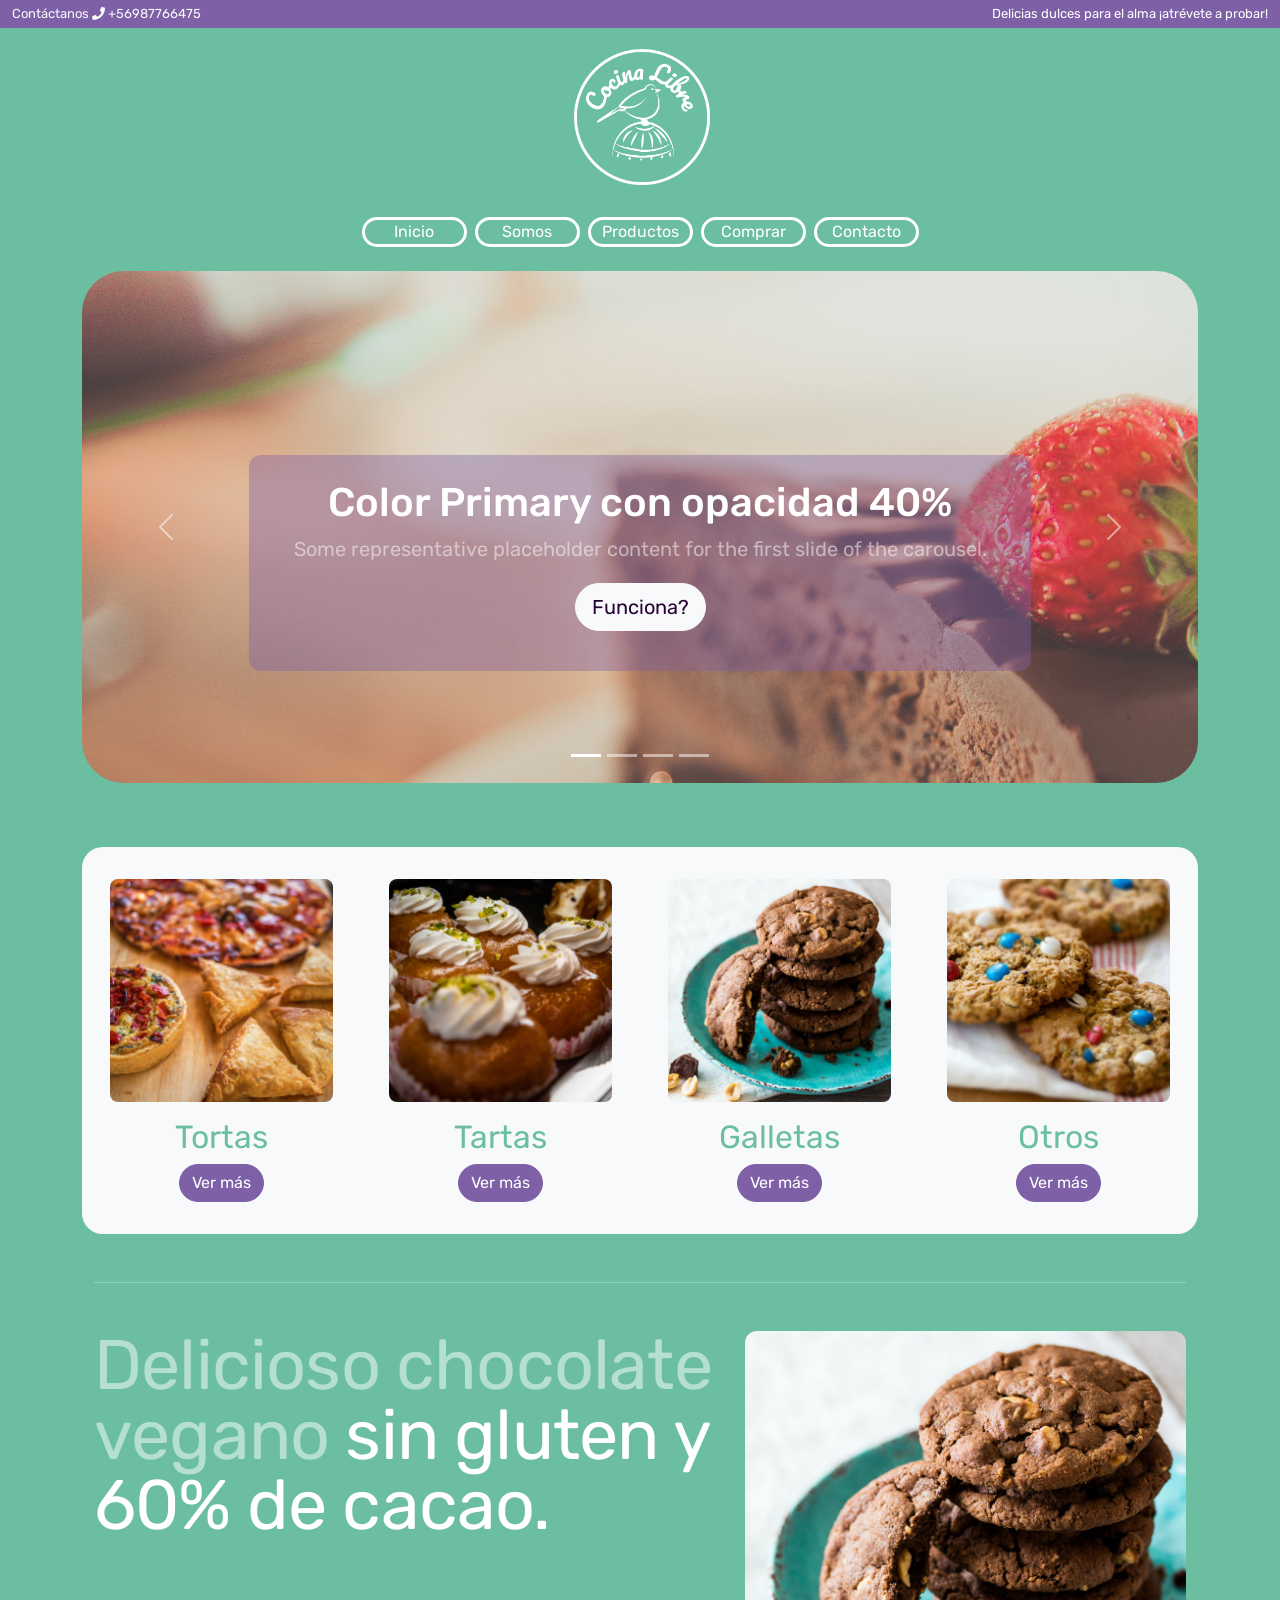
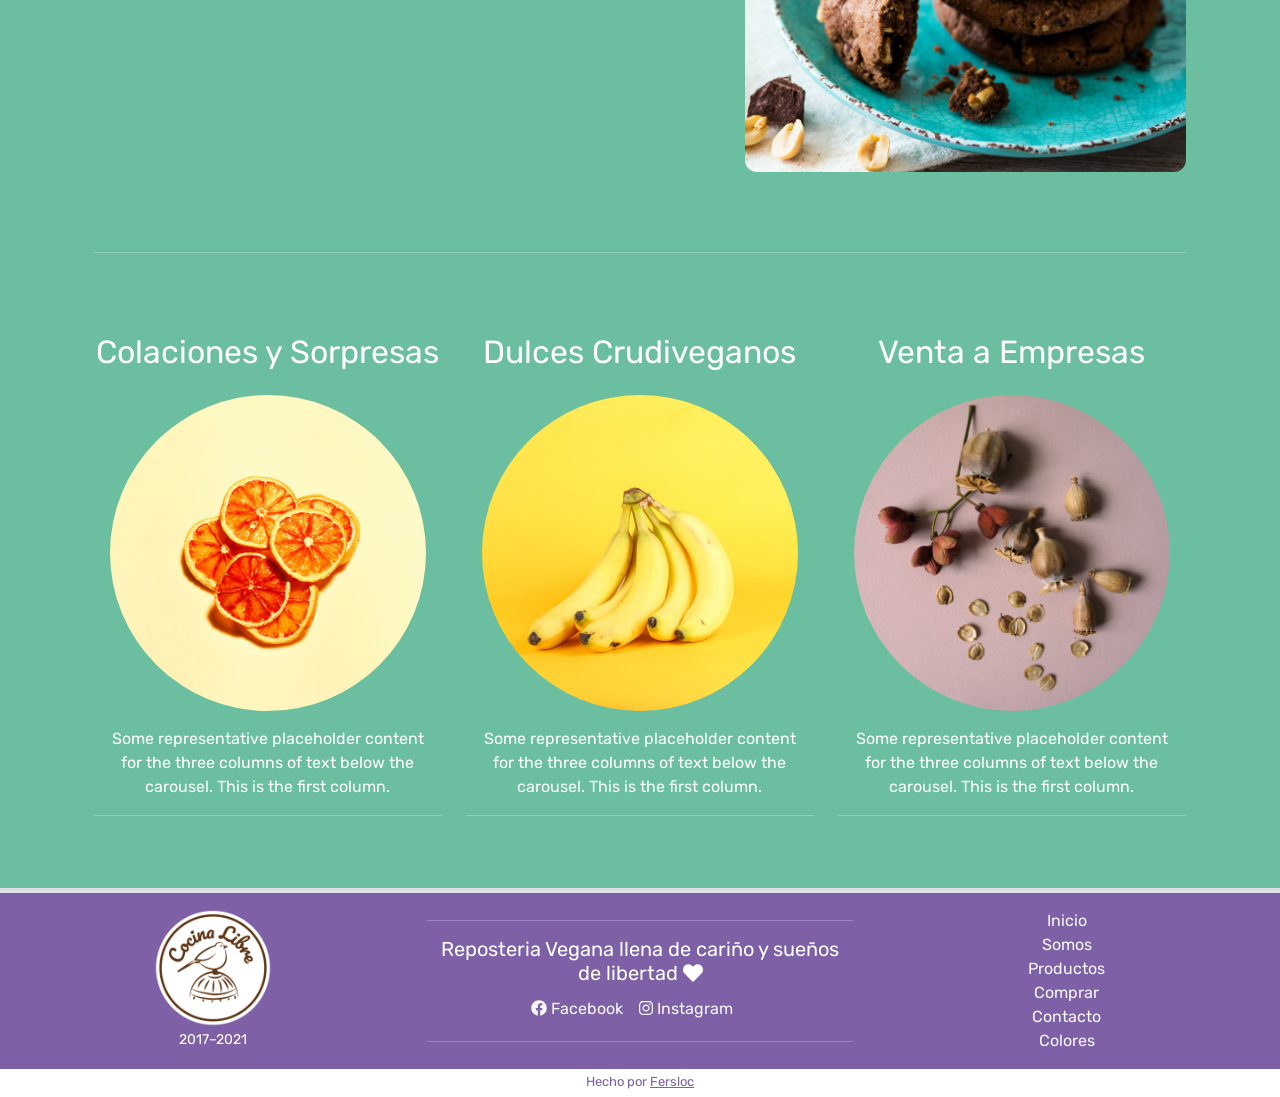
<file: index.html>
<!DOCTYPE html>
<html lang="es">
  <head>
    <meta charset="UTF-8" />
    <meta http-equiv="X-UA-Compatible" content="IE=edge" />
    <meta name="viewport" content="width=device-width, initial-scale=1.0" />
    <title>Cocina Libre</title>
    <meta name="title" content="Cocina Libre">
    <meta name="keywords" content="pastel, vegano, vegetariano, vegana, vegetariana, vegetal, tortas, tartas, galletas, snickers, tortas veganas" />
    <meta name="description" content="Pastelería vegana artesanal, encuentra exquisitas preparaciones 100% de origen vegetal, tortas, tartas,  Snickers y mucho más. Haz tu pedido en nuestra página web, al teléfono +56932514474 o por mensaje directo en nuestro Instagram @librecocinalibre" />
    
    <link rel="apple-touch-icon" sizes="180x180" href="./media/favicon/apple-touch-icon.png">
    <link rel="icon" type="image/png" sizes="32x32" href="./media/favicon/favicon-32x32.png">
    <link rel="icon" type="image/png" sizes="16x16" href="./media/favicon/favicon-16x16.png">
    <link rel="manifest" href="./media/favicon/site.webmanifest">
    <link rel="stylesheet" href="./css/custom.css" />
    <link rel="stylesheet" href="./css/animate.min.css">
  </head>
  <body>
    <header>
      <!-- menu__barra1 -->
      <div class="container-fluid bg-primary">
        <div class="row text-decoration-none py-1">
          <div
            class="col-sm-6 text-sm-start d-flex justify-content-center justify-content-sm-start"
          >
            <a
              class="text-light text-decoration-none menu__barra1"
              href="tel:123-456-7890"
              target="_blank"
            >Contáctanos
              <i class="fas fa-phone"></i> +56987766475
            </a>
          </div>

          <div
            class="col-sm-6 text-sm-end d-flex justify-content-center justify-content-sm-end menu__barra1"
          >
            <span class=""
              >Delicias dulces para el alma ¡atrévete a probar!</span
            >
          </div>
        </div>
      </div>

      <!-- menu principal: fotologo + menu__boton -->
      <div
        class="container-fluid d-flex justify-content-center bg-secondary py-2 animate__animated animate__fadeInLeft"
      >
        <a href="./index.html"><img width="140" src="./media/img/logB.png" alt="Logo Cocina Libre" /></a>
      </div>

      <nav class="navbar nav-pills navbar-expand-sm navbar-dark bg-secondary">
        <div class="container-fluid d-flex justify-content-center">
          <button
            class="navbar-toggler toggler__boton mb-1 "
            type="button"
            data-bs-toggle="collapse"
            data-bs-target="#navbarSupportedContent"
            aria-controls="navbarSupportedContent"
            aria-expanded="false"
            aria-label="Toggle navigation"
          >
            <span class="navbar-toggler-icon"></span>
          </button>
          <div
            class="collapse navbar-collapse bg-secondary"
            id="navbarSupportedContent"
          >
            <div class="container d-flex justify-content-center pt-3">
            <ul class="navbar-nav me-auto ms-auto mb-2 mb-lg-0">
              <li class="nav-item">
                <a
                  class="nav-link px-2 border border-white border-3 rounded-pill botonNav text-center text-white mb-3 mx-1 menu__boton"
                  aria-current="page"
                  href="./index.html"
                  >Inicio</a
                >
              </li>
              <li class="nav-item">
                <a
                  class="nav-link px-2 border border-white border-3 rounded-pill botonNav text-center text-white mb-3 mx-1 menu__boton"
                  href="./pages/somos.html"
                  >Somos</a
                >
              </li>
              <li class="nav-item">
                <a
                  class="nav-link px-2 border border-white border-3 rounded-pill botonNav text-center text-white mb-3 mx-1 menu__boton"
                  href="./pages/productos.html"
                  >Productos</a
                >
              </li>
              <li class="nav-item">
                <a
                  class="nav-link px-2 border border-white border-3 rounded-pill botonNav text-center text-white mb-3 mx-1 menu__boton"
                  href="./pages/comprar.html"
                  >Comprar</a
                >
              </li>
              <li class="nav-item">
                <a
                  class="nav-link px-2 border border-white border-3 rounded-pill botonNav text-center text-white mb-3 mx-1 menu__boton"
                  href="./pages/contacto.html"
                  >Contacto</a
                >
              </li>
            </ul>
            </div>
          </div>
        </div>
      </nav>
      
    </header>

    <!-- inicio contenido  -->
    <main class="container bg-transparent">
      <!--Carrusel bootstrap-->
      <div id="myCarousel" class="carousel slide" data-bs-ride="carousel">
        <div class="carousel-indicators">
          <button
            type="button"
            data-bs-target="#myCarousel"
            data-bs-slide-to="0"
            class="active"
            aria-current="true"
            aria-label="Slide 1"
          ></button>
          <button
            type="button"
            data-bs-target="#myCarousel"
            data-bs-slide-to="1"
            aria-label="Slide 2"
          ></button>
          <button
            type="button"
            data-bs-target="#myCarousel"
            data-bs-slide-to="2"
            aria-label="Slide 3"
          ></button>
          <button
            type="button"
            data-bs-target="#myCarousel"
            data-bs-slide-to="3"
            aria-label="Slide 4"
          ></button>
        </div>
        <div class="carousel-inner carousel__esquinas d-flex align-self-center">
          <div class="carousel-item active">
            <img src="./media/img/cake1.jpg" alt="Torta de libre" />

            <div class="container ">
              <div class="carousel-caption carousel__bgPrimary px-3 pt-4 rounded-2 ">
                <div class="h1">Color Primary con opacidad 40%</div>
                <p class="text-white-50">
                  Some representative placeholder content for the first slide of
                  the carousel.
                </p>
                <p>
                  <a
                    class="btn btn-lg btn-light text-dark rounded-pill"
                    href="#"
                    >Funciona?</a
                  >
                </p>
              </div>
            </div>
          </div>

          <div class="carousel-item">
            <img src="./media/img/cake2.jpg" alt="Torta deliciosa" />

            <div class="container">
              <div class="carousel-caption carousel__bgSecondary px-3 pt-4 rounded-2">
                <div class="h1">Color Secondary con opacidad 40%</div>
                
                <p>
                  <a class="btn btn-lg btn-primary rounded-pill" href="#"
                    >Color Primary</a
                  >
                </p>
              </div>
            </div>
          </div>

          <div class="carousel-item">
            <img src="./media/img/cake3.jpg" alt="Torta vegana" />

            <div class="container ">
              <div class="carousel-caption carousel__bgPrimary px-3 pt-4 rounded-2">
                <div class="h1">Color Primary con opacidad 40%</div>
                <p class="text-white">
                  Y el boton Primary opacidad 100%
                </p>
                <p>
                  <a class="btn btn-lg btn-primary rounded-pill" href="#"
                    >Probando</a
                  >
                </p>
              </div>
            </div>
          </div>

          <div class="carousel-item">
            <img src="./media/img/cake3.jpg" alt="Torta vegana" />

            <div class="container ">
              <div class="carousel-caption carousel__bgSecondary px-3 pt-4 rounded-2">
                <div class="h1">Color Secondary con opacidad 40%</div>
                <p class="text-white">
                  Y el boton Secondary opacidad 100%
                </p>
                <p>
                  <a class="btn btn-lg btn-secondary rounded-pill text-white" href="#"
                    >Probando</a
                  >
                </p>
              </div>
            </div>
          </div>

        </div>
        <button
          class="carousel-control-prev"
          type="button"
          data-bs-target="#myCarousel"
          data-bs-slide="prev"
        >
          <span class="carousel-control-prev-icon" aria-hidden="true"></span>
          <span class="visually-hidden">Previous</span>
        </button>
        <button
          class="carousel-control-next"
          type="button"
          data-bs-target="#myCarousel"
          data-bs-slide="next"
        >
          <span class="carousel-control-next-icon" aria-hidden="true"></span>
          <span class="visually-hidden">Next</span>
        </button>
      </div>
      <!--Carrusel bootstrap off-->

      <div class="container-fluid marketing mt-5 ">
        <!-- Three columns of text below the carousel -->
        <div class="row bg-light rounded-3">
          <div class="col-12 col-sm-6 col-lg-3 py-3">
            <img
              src="./media/img/texturaA.jpg"
              alt="Tortas"
              class="img-fluid marketing__esquinas p-3"
            />
            <h2 class="text-secondary">Tortas</h2>
            <p class="d-flex justify-content-center">
              <a class="btn btn-primary text-white rounded-pill" href="#">Ver más</a>
            </p>
          </div>
          <!-- /.col-lg-3 -->

          <div class="col-12 col-sm-6 col-lg-3 py-3">
            <img
              src="./media/img/texturaB.jpg"
              alt="tartas"
              class="img-fluid marketing__esquinas p-3"
            />
            <h2 class="text-secondary">Tartas</h2>
            <p class="d-flex justify-content-center">
              <a class="btn btn-primary text-white rounded-pill" href="#">Ver más</a>
            </p>
          </div>
          <!-- /.col-lg-3 -->

          <div class="col-12 col-sm-6 col-lg-3 py-3">
            <img
              src="./media/img/texturaC.jpg"
              alt="Galletas"
              class="img-fluid marketing__esquinas p-3"
            />
            <h2 class="text-secondary">Galletas</h2>
            <p class="d-flex justify-content-center">
              <a class="btn btn-primary text-white rounded-pill" href="#">Ver más</a>
            </p>
          </div>
          <!-- /.col-lg-3 -->

          <div class="col-12 col-sm-6 col-lg-3 py-3">
            <img
              src="./media/img/texturaD.jpg"
              alt="Galletas"
              class="img-fluid marketing__esquinas p-3"
            />
            <h2 class="text-secondary">Otros</h2>
            <p class="d-flex justify-content-center">
              <a class="btn btn-primary text-white rounded-pill" href="#">Ver más</a>
            </p>
          </div>
          <!-- /.col-lg-3 -->
        </div>
        <!-- /.row -->

        <!-- START THE FEATURETTES -->

        <hr class="featurette-divider bg-white my-5" />

        <div class="row featurette">
          <div class="col-md-7">
            <h2 class="featurette-heading text-start text-white-50">
              Delicioso chocolate vegano
              <span class="text-white">sin gluten y 60% de cacao.</span>
            </h2>
            <p class="lead"></p>
          </div>
          <div class="col-md-5">
            <img
              src="./media/img/texturaC.jpg"
              alt="Chocolate vegano y sin gluten"
              class="img-fluid rounded rounded-5"
            />
          </div>
        </div>

        <hr class="featurette-divider bg-white" />

        <!-- otro featurettes numeros antes en svg ahora imagenes-->

        <div class="row my-5">
          <div class="col-12 col-md-4 col-lg-4">
            <h2>Colaciones y Sorpresas</h2>
            <img
              src="./media/img/somos1.jpg"
              alt="Tortas"
              class="img-fluid rounded-circle p-3"
            />
            <p class="text-white text-center">
              Some representative placeholder content for the three columns of
              text below the carousel. This is the first column.
            </p>
            <hr class="featurette-divider bg-white mt-0 mb-4" />
          </div>
          <!-- /.col-lg-4 -->

          <div class="col-12 col-md-4 col-lg-4">
            <h2>Dulces Crudiveganos</h2>
            <img
              src="./media/img/banana.jpg"
              alt="Tortas"
              class="img-fluid rounded-circle p-3"
            />
            <p class="text-white text-center">
              Some representative placeholder content for the three columns of
              text below the carousel. This is the first column.
            </p>
            <hr class="featurette-divider bg-white mt-0 mb-4" />
          </div>
          <!-- /.col-lg-4 -->

          <div class="col-12 col-md-4 col-lg-4">
            <h2>Venta a Empresas</h2>
            <img
              src="./media/img/semillas.jpg"
              alt="Tortas"
              class="img-fluid rounded-circle p-3"
            />
            <p class="text-white text-center">
              Some representative placeholder content for the three columns of
              text below the carousel. This is the first column.
            </p>
            <hr class="featurette-divider bg-white mt-0 mb-4" />
          </div>
          <!-- /.col-lg-4 -->
        </div>
        <!-- /.row -->
        <!-- /END THE FEATURETTES -->
      </div>
      <!-- /.container -->
    </main>
    <!-- contenido off  -->

    <footer class="container-fluid bg-white border-top border-5">
      <div class="row bg-primary pt-3">
        <div class="col-12 col-md text-center">
          <img
            id="logofooter"
            src="media/img/logA.png"
            alt="logo Cocina Libre"
            width="120"
            height="auto"
          />
          <small class="d-block mb-3 text-white">2017–2021</small>
        </div>

        <div
          class="col-12 col-md text-center d-flex align-items-center justify-content-center"
        >
          <div class="row d-grid">
            <hr />
            <div class="col">
              <h5 class="fw-normal">
                Reposteria Vegana llena de cariño y sueños de libertad
                <i class="fas fa-heart"></i>
              </h5>
            </div>

            <div class="col pb-3">
              <div class="container-fluid bg-primary">
                <div class="row text-decoration-none py-1">
                  <div
                    class="col-12 text-sm-start d-flex justify-content-center justify-content-start"
                  >
                    <a
                      class="text-light text-decoration-none pe-3 secondary__sombra"
                      href="https://www.facebook.com/librecocinalibre"
                      target="_blank"
                    >
                      <i class="fab fa-facebook"></i> Facebook
                    </a>
                    <a
                      class="text-light text-decoration-none pe-3 secondary__sombra"
                      href="https://www.instagram.com/librecocinalibre/"
                      target="_blank"
                    >
                      <i class="fab fa-instagram"></i> Instagram
                    </a>
                  </div>
                </div>
              </div>
            </div>
            <hr />
          </div>
        </div>

        <div class="col-12 col-md text-center">
          <ul class="list-unstyled fs-6">
            <li>
              <a
                class="link-light text-decoration-none secondary__sombra"
                href="./index.html"
                >Inicio</a
              >
            </li>
            <li>
              <a
                class="link-light text-decoration-none secondary__sombra"
                href="./pages/somos.html"
                >Somos</a
              >
            </li>
            <li>
              <a
                class="link-light text-decoration-none secondary__sombra fs-6"
                href="./pages/productos.html"
                >Productos</a
              >
            </li>
            <li>
              <a
                class="link-light text-decoration-none secondary__sombra fs-6"
                href="./pages/comprar.html"
                >Comprar</a
              >
            </li>
            <li>
              <a
                class="link-light text-decoration-none secondary__sombra fs-6"
                href="./pages/contacto.html"
                >Contacto</a
              >
            </li>
            <li>
              <a
                class="link-light text-decoration-none secondary__sombra fs-6"
                href="./pages/paletaColores.html"
                >Colores</a
              >
            </li>
          </ul>
        </div>
      </div>

      <div class="container-fluid bg-white m-0 text-center pb-1">
        <span class="text-primary menu__barra1"
          >Hecho por
          <a href="https://rapasio.tumblr.com/" target="_blank">Fersloc</a>
        </span>
      </div>
    </footer>

    <script src="./js/bootstrap.min.js"></script>
    <script src="./js/all.min.js"></script>
    
  </body>
</html>
</file>
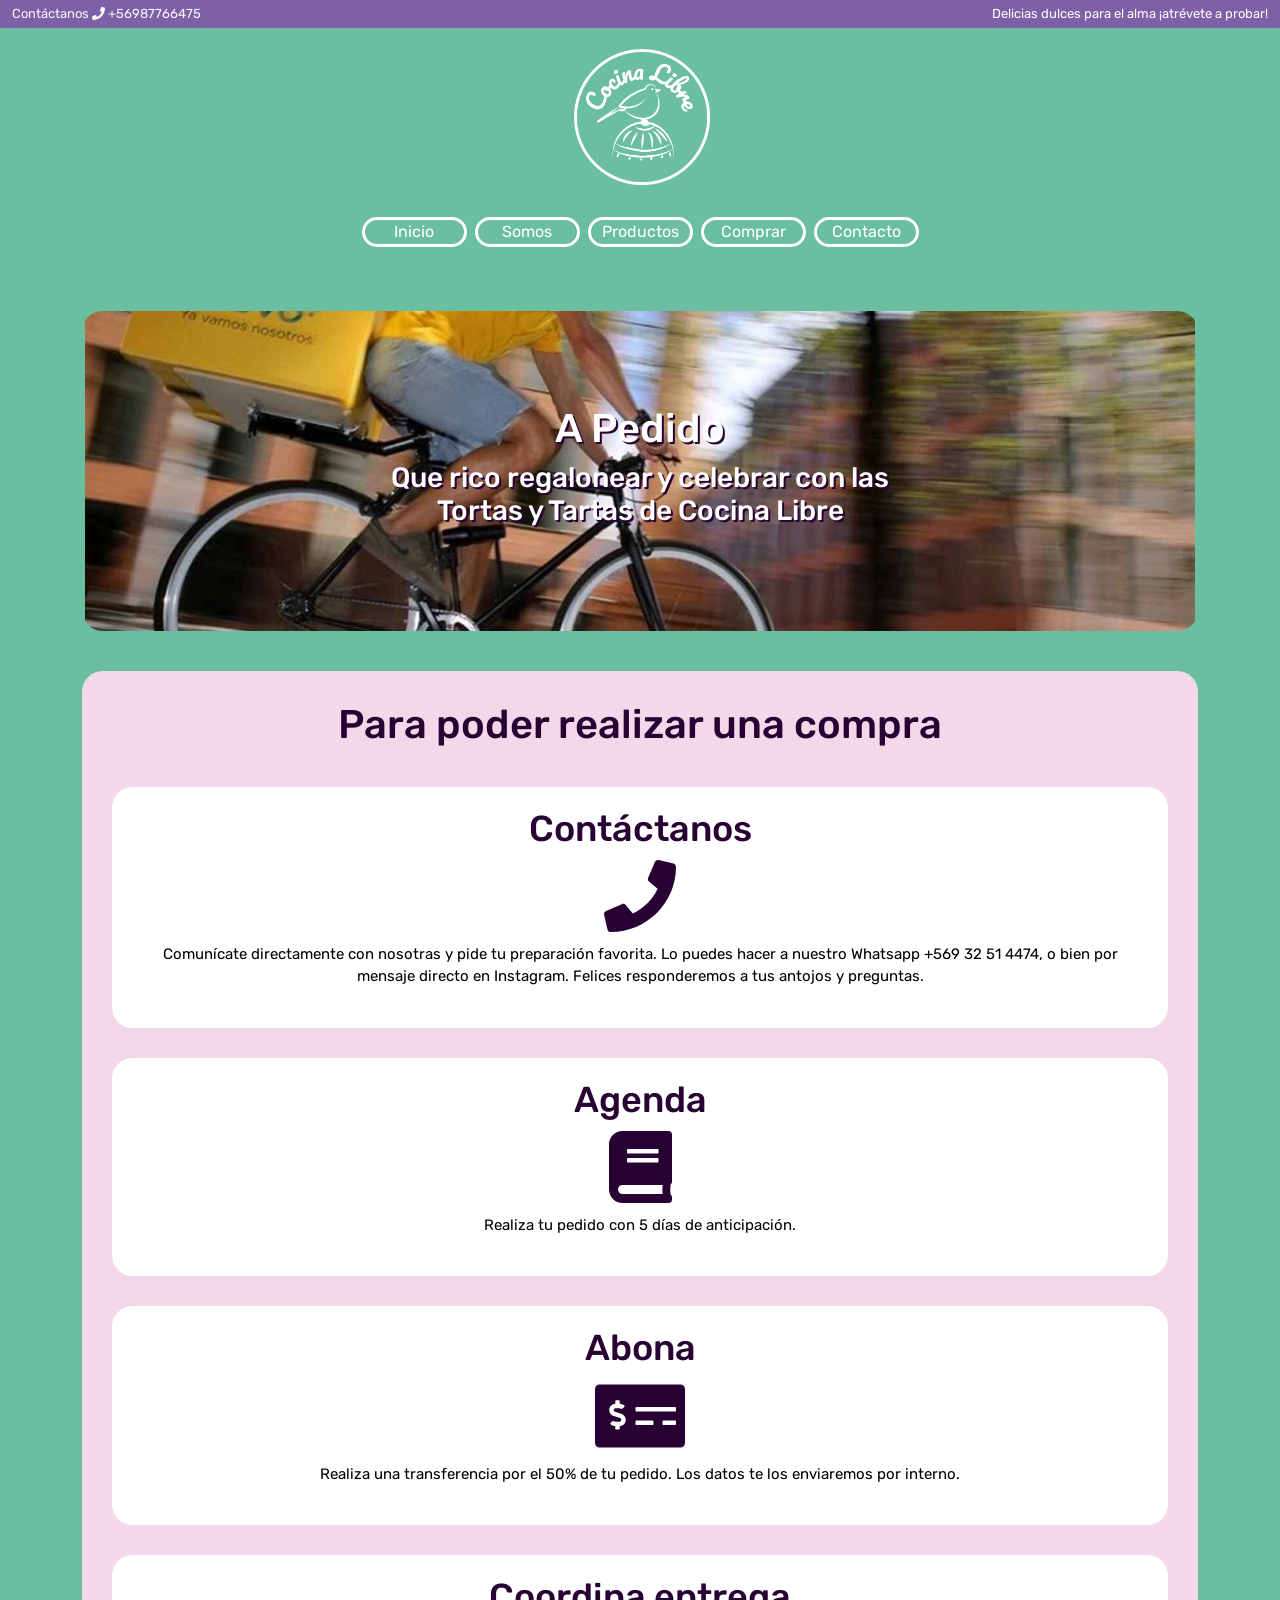
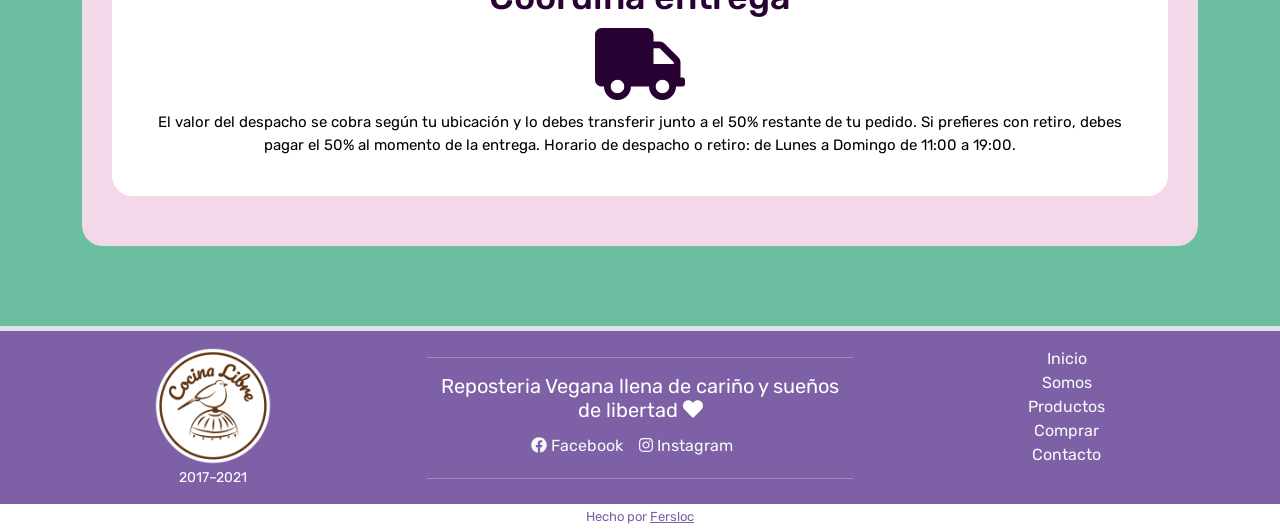
<file: pages/comprar.html>
<!DOCTYPE html>
<html lang="es">
  <head>
    <meta charset="UTF-8" />
    <meta http-equiv="X-UA-Compatible" content="IE=edge" />
    <meta name="viewport" content="width=device-width, initial-scale=1.0" />
    <title>Cocina Libre - Comprar</title>
    <meta name="title" content="Cocina Libre">
    <meta name="keywords" content="pastel, vegano, vegetariano, vegana, vegetariana, vegetal, tortas, tartas, galletas, snickers, tortas veganas" />
    <meta name="description" content="Contáctanos a nuestro teléfono +56932514474 o a nuestro instagram @librecocinalibre por mensaje directo, agenda tu pedido, abona y coordina la entrega. Te esperamos" />

    <link rel="apple-touch-icon" sizes="180x180" href="../media/favicon/apple-touch-icon.png">
    <link rel="icon" type="image/png" sizes="32x32" href="../media/favicon/favicon-32x32.png">
    <link rel="icon" type="image/png" sizes="16x16" href="../media/favicon/favicon-16x16.png">
    <link rel="manifest" href="../media/favicon/site.webmanifest">
    <link rel="stylesheet" href="../css/custom.css" />
    <link rel="stylesheet" href="../css/animate.min.css">
  </head>
  <body>
    <header>
      <!-- menu__barra1 -->
      <div class="container-fluid bg-primary">
        <div class="row text-decoration-none py-1">
          <div
            class="col-sm-6 text-sm-start d-flex justify-content-center justify-content-sm-start"
          >
            <a
              class="text-light text-decoration-none menu__barra1"
              href="tel:123-456-7890"
              target="_blank"
            >Contáctanos
              <i class="fas fa-phone"></i> +56987766475
            </a>
          </div>

          <div
            class="col-sm-6 text-sm-end d-flex justify-content-center justify-content-sm-end menu__barra1"
          >
            <span class=""
              >Delicias dulces para el alma ¡atrévete a probar!</span
            >
          </div>
        </div>
      </div>

      <!-- menu principal: menu__boton -->
      <div
        class="container-fluid d-flex justify-content-center bg-secondary py-2 animate__animated animate__fadeIn"
      >
        <a href="../index.html"><img
          width="140"
          src="../media/img/logB.png"
          alt="Logo Cocina Libre"
        /></a>
      </div>

      <nav class="navbar nav-pills navbar-expand-sm navbar-dark bg-secondary">
        <div class="container-fluid d-flex justify-content-center">
          <button
            class="navbar-toggler toggler__boton mb-1 "
            type="button"
            data-bs-toggle="collapse"
            data-bs-target="#navbarSupportedContent"
            aria-controls="navbarSupportedContent"
            aria-expanded="false"
            aria-label="Toggle navigation"
          >
            <span class="navbar-toggler-icon"></span>
          </button>
          <div
            class="collapse navbar-collapse bg-secondary"
            id="navbarSupportedContent"
          >
            <div class="container d-flex justify-content-center pt-3">
            <ul class="navbar-nav me-auto ms-auto mb-2 mb-lg-0">
              <li class="nav-item">
                <a
                  class="nav-link px-2 border border-white border-3 rounded-pill botonNav text-center text-white mb-3 mx-1 menu__boton"
                  aria-current="page"
                  href="../index.html"
                  >Inicio</a
                >
              </li>
              <li class="nav-item">
                <a
                  class="nav-link px-2 border border-white border-3 rounded-pill botonNav text-center text-white mb-3 mx-1 menu__boton"
                  href="./somos.html"
                  >Somos</a
                >
              </li>
              <li class="nav-item">
                <a
                  class="nav-link px-2 border border-white border-3 rounded-pill botonNav text-center text-white mb-3 mx-1 menu__boton"
                  href="./productos.html"
                  >Productos</a
                >
              </li>
              <li class="nav-item">
                <a
                  class="nav-link px-2 border border-white border-3 rounded-pill botonNav text-center text-white mb-3 mx-1 menu__boton"
                  href="./comprar.html"
                  >Comprar</a
                >
              </li>
              <li class="nav-item">
                <a
                  class="nav-link px-2 border border-white border-3 rounded-pill botonNav text-center text-white mb-3 mx-1 menu__boton"
                  href="./contacto.html"
                  >Contacto</a
                >
              </li>
            </ul>
            </div>
          </div>
        </div>
      </nav>
      
    </header>

    <main>
      <div class="container">
        <div
          class="hero2__image animate__animated animate__fadeInLeft"
          img
          src="../media/img/delivery.jpg"
          alt="Comprar a pedido"
        >
          <div class="hero2__text">
            <div class="h1">A Pedido</div>
            <div class="h3">
              Que rico regalonear y celebrar con las Tortas y Tartas de Cocina
              Libre
            </div>
          </div>
        </div>

        <div class="contenidoGridComprar">
          <h1 class="text-center text-dark">Para poder realizar una compra</h1>
          
          <div class="boxComprar">
            <h2 class="Compra__title">Contáctanos</h2>
            <i class="fas fa-phone fa-3x"></i> 
            <p class="ComprarText">
              Comunícate directamente con nosotras y pide tu preparación
              favorita. Lo puedes hacer a nuestro Whatsapp +569 32 51 4474, o
              bien por mensaje directo en Instagram. Felices responderemos a tus
              antojos y preguntas.
            </p>
          </div>

          <div class="boxComprar">
            <h2 class="Compra__title">Agenda</h2>
            <i class="fas fa-book fa-3x"></i>
            <p class="ComprarText">
              Realiza tu pedido con 5 días de anticipación.
            </p>
          </div>

          <div class="boxComprar">
            <h2 class="Compra__title">Abona</h2>
            <i class="fas fa-money-check-alt fa-3x"></i>
            <p class="ComprarText">
              Realiza una transferencia por el 50% de tu pedido. Los datos te
              los enviaremos por interno.
            </p>
          </div>

          <div class="boxComprar">
            <h2 class="Compra__title">Coordina entrega</h2>
            <i class="fas fa-truck fa-3x"></i>
            <p class="ComprarText">
              El valor del despacho se cobra según tu ubicación y lo debes
              transferir junto a el 50% restante de tu pedido. Si prefieres con
              retiro, debes pagar el 50% al momento de la entrega. Horario de
              despacho o retiro: de Lunes a Domingo de 11:00 a 19:00.
            </p>
          </div>
        </div>
      </div>
    </main>

    <footer class="container-fluid bg-white border-top border-5">
      <div class="row bg-primary pt-3">
        <div class="col-12 col-md text-center">
          <img
            id="logofooter"
            src="../media/img/logA.png"
            alt="logo Cocina Libre"
            width="120"
            height="auto"
          />
          <small class="d-block mb-3 text-white">2017–2021</small>
        </div>

        <div
          class="col-12 col-md text-center d-flex align-items-center justify-content-center"
        >
          <div class="row d-grid">
            <hr />
            <div class="col">
              <h5 class="fw-normal">
                Reposteria Vegana llena de cariño y sueños de libertad
                <i class="fas fa-heart"></i>
              </h5>
            </div>

            <div class="col pb-3">
              <div class="container-fluid bg-primary">
                <div class="row text-decoration-none py-1">
                  <div
                    class="col-12 text-sm-start d-flex justify-content-center justify-content-start"
                  >
                    <a
                      class="text-light text-decoration-none pe-3 secondary__sombra"
                      href="https://www.facebook.com/librecocinalibre"
                      target="_blank"
                    >
                      <i class="fab fa-facebook"></i> Facebook
                    </a>
                    <a
                      class="text-light text-decoration-none pe-3 secondary__sombra"
                      href="https://www.instagram.com/librecocinalibre/"
                      target="_blank"
                    >
                      <i class="fab fa-instagram"></i> Instagram
                    </a>
                  </div>
                </div>
              </div>
            </div>
            <hr />
          </div>
        </div>

        <div class="col-12 col-md text-center">
          <ul class="list-unstyled fs-6">
            <li>
              <a
                class="link-light text-decoration-none secondary__sombra"
                href="../index.html"
                >Inicio</a
              >
            </li>
            <li>
              <a
                class="link-light text-decoration-none secondary__sombra"
                href="./somos.html"
                >Somos</a
              >
            </li>
            <li>
              <a
                class="link-light text-decoration-none secondary__sombra fs-6"
                href="./productos.html"
                >Productos</a
              >
            </li>
            <li>
              <a
                class="link-light text-decoration-none secondary__sombra fs-6"
                href="./comprar.html"
                >Comprar</a
              >
            </li>
            <li>
              <a
                class="link-light text-decoration-none secondary__sombra fs-6"
                href="./contacto.html"
                >Contacto</a
              >
            </li>
          </ul>
        </div>
      </div>

      <div class="container-fluid bg-white m-0 text-center pb-1">
        <span class="text-primary menu__barra1"
          >Hecho por
          <a href="https://rapasio.tumblr.com/" target="_blank">Fersloc</a>
        </span>
      </div>
    </footer>

    <script src="../js/bootstrap.min.js"></script>
    <script src="../js/all.min.js"></script>
    
  </body>
</html>
</file>
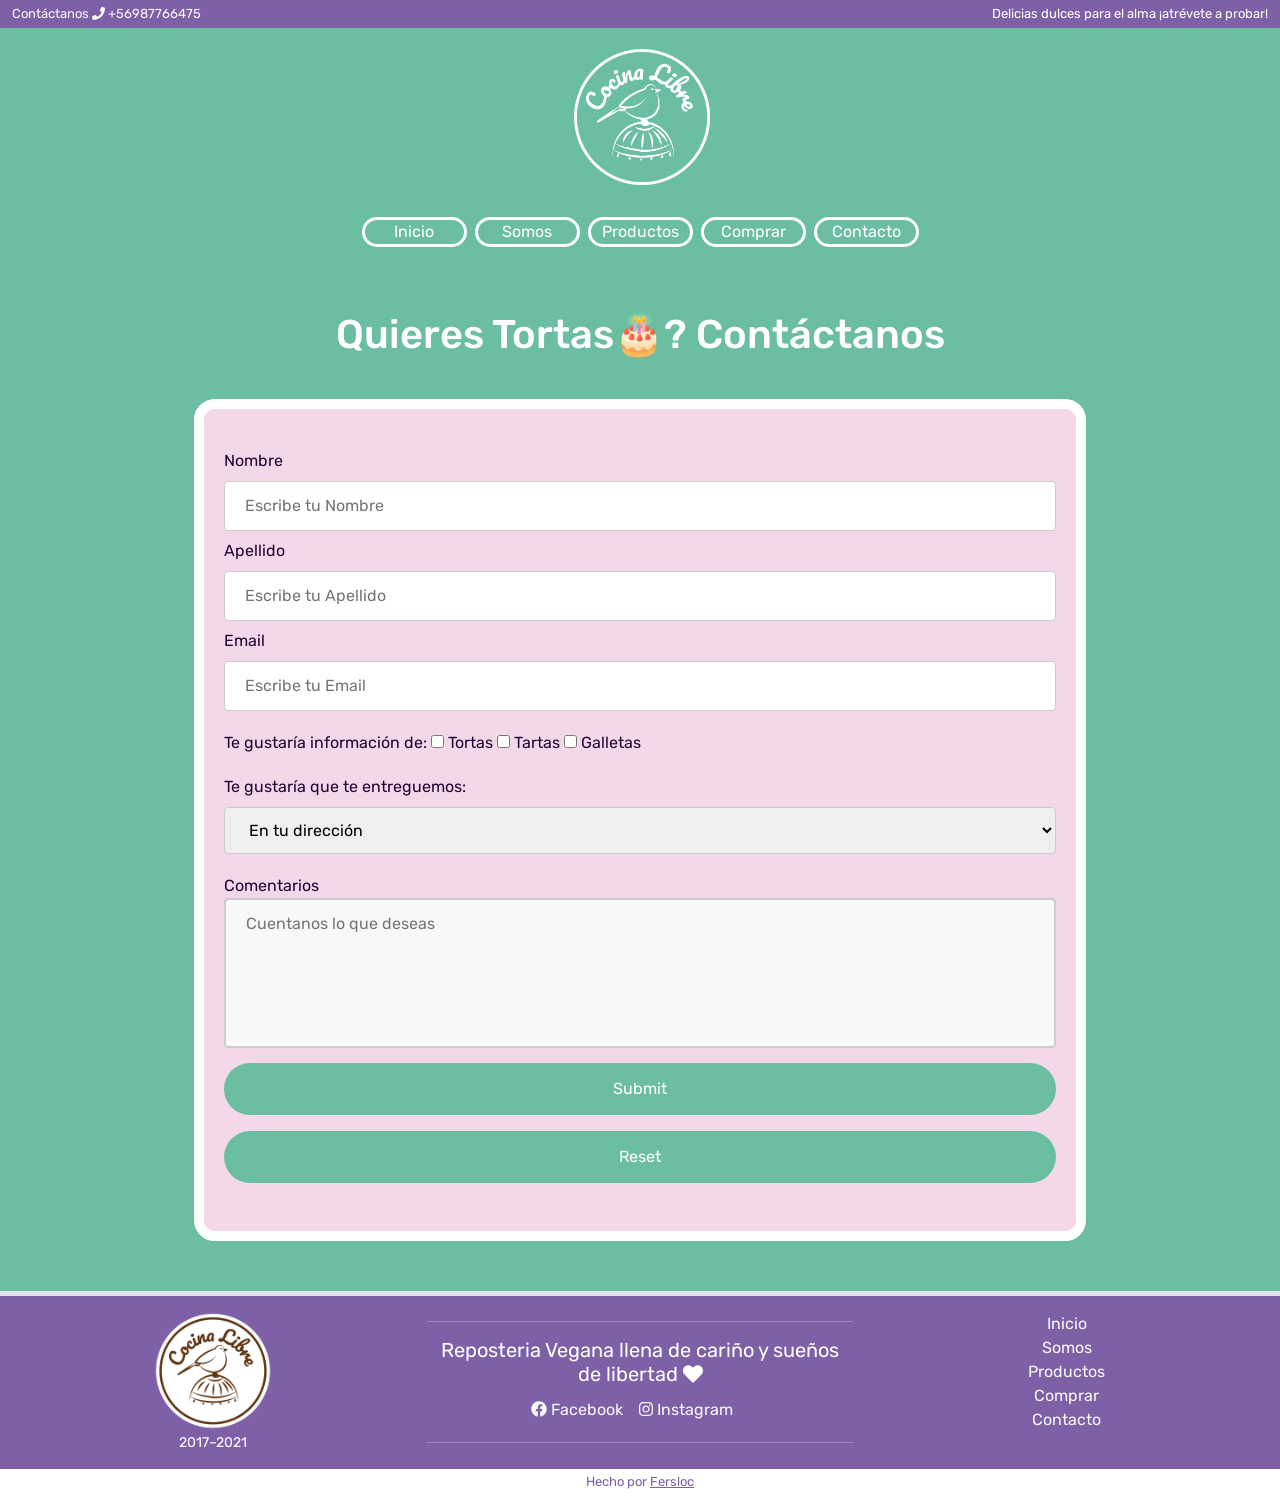
<file: pages/contacto.html>
<!DOCTYPE html>
<html lang="es">
  <head>
    <meta charset="UTF-8" />
    <meta http-equiv="X-UA-Compatible" content="IE=edge" />
    <meta name="viewport" content="width=device-width, initial-scale=1.0" />
    <title>Cocina Libre- Contacto</title>
    <meta name="title" content="Cocina Libre">
    <meta name="keywords" content="vegana, artesanal, torta, torta vegana, origen vegetal, tarta, cafetería, vegetariano, vegetariana, plant based, basado en plantas" />
    <meta name="description" content="Comunícate directamente con nosotras y pide tu preparación favorita. Lo puedes hacer a nuestro Whatsapp +569 32 51 4474, o bien por mensaje directo en Instagram. Felices responderemos a tus antojos y preguntas." />

    <link rel="apple-touch-icon" sizes="180x180" href="../media/favicon/apple-touch-icon.png">
    <link rel="icon" type="image/png" sizes="32x32" href="../media/favicon/favicon-32x32.png">
    <link rel="icon" type="image/png" sizes="16x16" href="../media/favicon/favicon-16x16.png">
    <link rel="manifest" href="../media/favicon/site.webmanifest">
    <link rel="stylesheet" href="../css/custom.css" />
    <link rel="stylesheet" href="../css/animate.min.css">
  </head>
  <body>
    <header>
      <!-- menu__barra1 -->
      <div class="container-fluid bg-primary">
        <div class="row text-decoration-none py-1">
          <div
            class="col-sm-6 text-sm-start d-flex justify-content-center justify-content-sm-start"
          >
            <a
              class="text-light text-decoration-none menu__barra1"
              href="tel:123-456-7890"
              target="_blank"
            >Contáctanos
              <i class="fas fa-phone"></i> +56987766475
            </a>
          </div>

          <div
            class="col-sm-6 text-sm-end d-flex justify-content-center justify-content-sm-end menu__barra1"
          >
            <span class=""
              >Delicias dulces para el alma ¡atrévete a probar!</span
            >
          </div>
        </div>
      </div>

      <!-- menu principal: menu__boton -->
      <div
        class="container-fluid d-flex justify-content-center bg-secondary py-2 animate__animated animate__fadeIn"
      >
        <a href="../index.html"><img
          width="140"
          src="../media/img/logB.png"
          alt="Logo Cocina Libre"
        /></a>
      </div>

      <nav class="navbar nav-pills navbar-expand-sm navbar-dark bg-secondary">
        <div class="container-fluid d-flex justify-content-center">
          <button
            class="navbar-toggler toggler__boton mb-1 "
            type="button"
            data-bs-toggle="collapse"
            data-bs-target="#navbarSupportedContent"
            aria-controls="navbarSupportedContent"
            aria-expanded="false"
            aria-label="Toggle navigation"
          >
            <span class="navbar-toggler-icon"></span>
          </button>
          <div
            class="collapse navbar-collapse bg-secondary"
            id="navbarSupportedContent"
          >
            <div class="container d-flex justify-content-center pt-3">
            <ul class="navbar-nav me-auto ms-auto mb-2 mb-lg-0">
              <li class="nav-item">
                <a
                  class="nav-link px-2 border border-white border-3 rounded-pill botonNav text-center text-white mb-3 mx-1 menu__boton"
                  aria-current="page"
                  href="../index.html"
                  >Inicio</a
                >
              </li>
              <li class="nav-item">
                <a
                  class="nav-link px-2 border border-white border-3 rounded-pill botonNav text-center text-white mb-3 mx-1 menu__boton"
                  href="./somos.html"
                  >Somos</a
                >
              </li>
              <li class="nav-item">
                <a
                  class="nav-link px-2 border border-white border-3 rounded-pill botonNav text-center text-white mb-3 mx-1 menu__boton"
                  href="./productos.html"
                  >Productos</a
                >
              </li>
              <li class="nav-item">
                <a
                  class="nav-link px-2 border border-white border-3 rounded-pill botonNav text-center text-white mb-3 mx-1 menu__boton"
                  href="./comprar.html"
                  >Comprar</a
                >
              </li>
              <li class="nav-item">
                <a
                  class="nav-link px-2 border border-white border-3 rounded-pill botonNav text-center text-white mb-3 mx-1 menu__boton"
                  href="./contacto.html"
                  >Contacto</a
                >
              </li>
            </ul>
            </div>
          </div>
        </div>
      </nav>
      
    </header>

    <main>
      <div class="container animate__animated animate__fadeIn">
        <h1 class="titulopag">Quieres Tortas🎂? Contáctanos</h1>
        <div>
          <!-- INICIO -->
          <form id="form1" action="contacto.html" method="GET">
            <label for="Nombre"> Nombre </label>
            <input type="text" name="Nombre" placeholder="Escribe tu Nombre" />

            <label for="Apellido"> Apellido </label>
            <input
              type="text"
              name="Apellido"
              placeholder="Escribe tu Apellido"
            />

            <label for="email"> Email </label>
            <input
              type="email"
              name="Email"
              placeholder="Escribe tu Email"
            />

            <label for="Productos"> Te gustaría información de: </label>

            <input type="checkbox" name="torta1" value="torta" />
            <label for="torta1">Tortas</label>
            <input type="checkbox" name="torta2" value="torta" />
            <label for="torta2">Tartas </label>
            <input type="checkbox" name="torta3" value="torta" />
            <label for="torta3">Galletas</label>
            <div class="Delivery">
              <label for="Delivery"> Te gustaría que te entreguemos: </label>
              <select name="Delivery">
                <option value="Casa">En tu dirección</option>
                <option value="Tienda">Pasar a buscarla</option>
              </select>
            </div>
            <label for="Comentarios"> Comentarios </label>
            <textarea
              name="Comentarios"
              rows="4"
              cols="40"
              placeholder="Cuentanos lo que deseas"
            ></textarea>

            <input type="submit" name="Enviar" />

            <input type="reset" name="reset" />
          </form>
        </div>
      </div>
    </main>

    <footer class="container-fluid bg-white border-top border-5">
      <div class="row bg-primary pt-3">
        <div class="col-12 col-md text-center">
          <img
            id="logofooter"
            src="../media/img/logA.png"
            alt="logo Cocina Libre"
            width="120"
            height="auto"
          />
          <small class="d-block mb-3 text-white">2017–2021</small>
        </div>

        <div
          class="col-12 col-md text-center d-flex align-items-center justify-content-center"
        >
          <div class="row d-grid">
            <hr />
            <div class="col">
              <h5 class="fw-normal">
                Reposteria Vegana llena de cariño y sueños de libertad
                <i class="fas fa-heart"></i>
              </h5>
            </div>

            <div class="col pb-3">
              <div class="container-fluid bg-primary">
                <div class="row text-decoration-none py-1">
                  <div
                    class="col-12 text-sm-start d-flex justify-content-center justify-content-start"
                  >
                    <a
                      class="text-light text-decoration-none pe-3 secondary__sombra"
                      href="https://www.facebook.com/librecocinalibre"
                      target="_blank"
                    >
                      <i class="fab fa-facebook"></i> Facebook
                    </a>
                    <a
                      class="text-light text-decoration-none pe-3 secondary__sombra"
                      href="https://www.instagram.com/librecocinalibre/"
                      target="_blank"
                    >
                      <i class="fab fa-instagram"></i> Instagram
                    </a>
                  </div>
                </div>
              </div>
            </div>
            <hr />
          </div>
        </div>

        <div class="col-12 col-md text-center">
          <ul class="list-unstyled fs-6">
            <li>
              <a
                class="link-light text-decoration-none secondary__sombra"
                href="../index.html"
                >Inicio</a
              >
            </li>
            <li>
              <a
                class="link-light text-decoration-none secondary__sombra"
                href="./somos.html"
                >Somos</a
              >
            </li>
            <li>
              <a
                class="link-light text-decoration-none secondary__sombra fs-6"
                href="./productos.html"
                >Productos</a
              >
            </li>
            <li>
              <a
                class="link-light text-decoration-none secondary__sombra fs-6"
                href="./comprar.html"
                >Comprar</a
              >
            </li>
            <li>
              <a
                class="link-light text-decoration-none secondary__sombra fs-6"
                href="./contacto.html"
                >Contacto</a
              >
            </li>
          </ul>
        </div>
      </div>

      <div class="container-fluid bg-white m-0 text-center pb-1">
        <span class="text-primary menu__barra1"
          >Hecho por
          <a href="https://rapasio.tumblr.com/" target="_blank">Fersloc</a>
        </span>
      </div>
    </footer>

    <script src="../js/bootstrap.min.js"></script>
    <script src="../js/all.min.js"></script>
    
  </body>
</html>
</file>
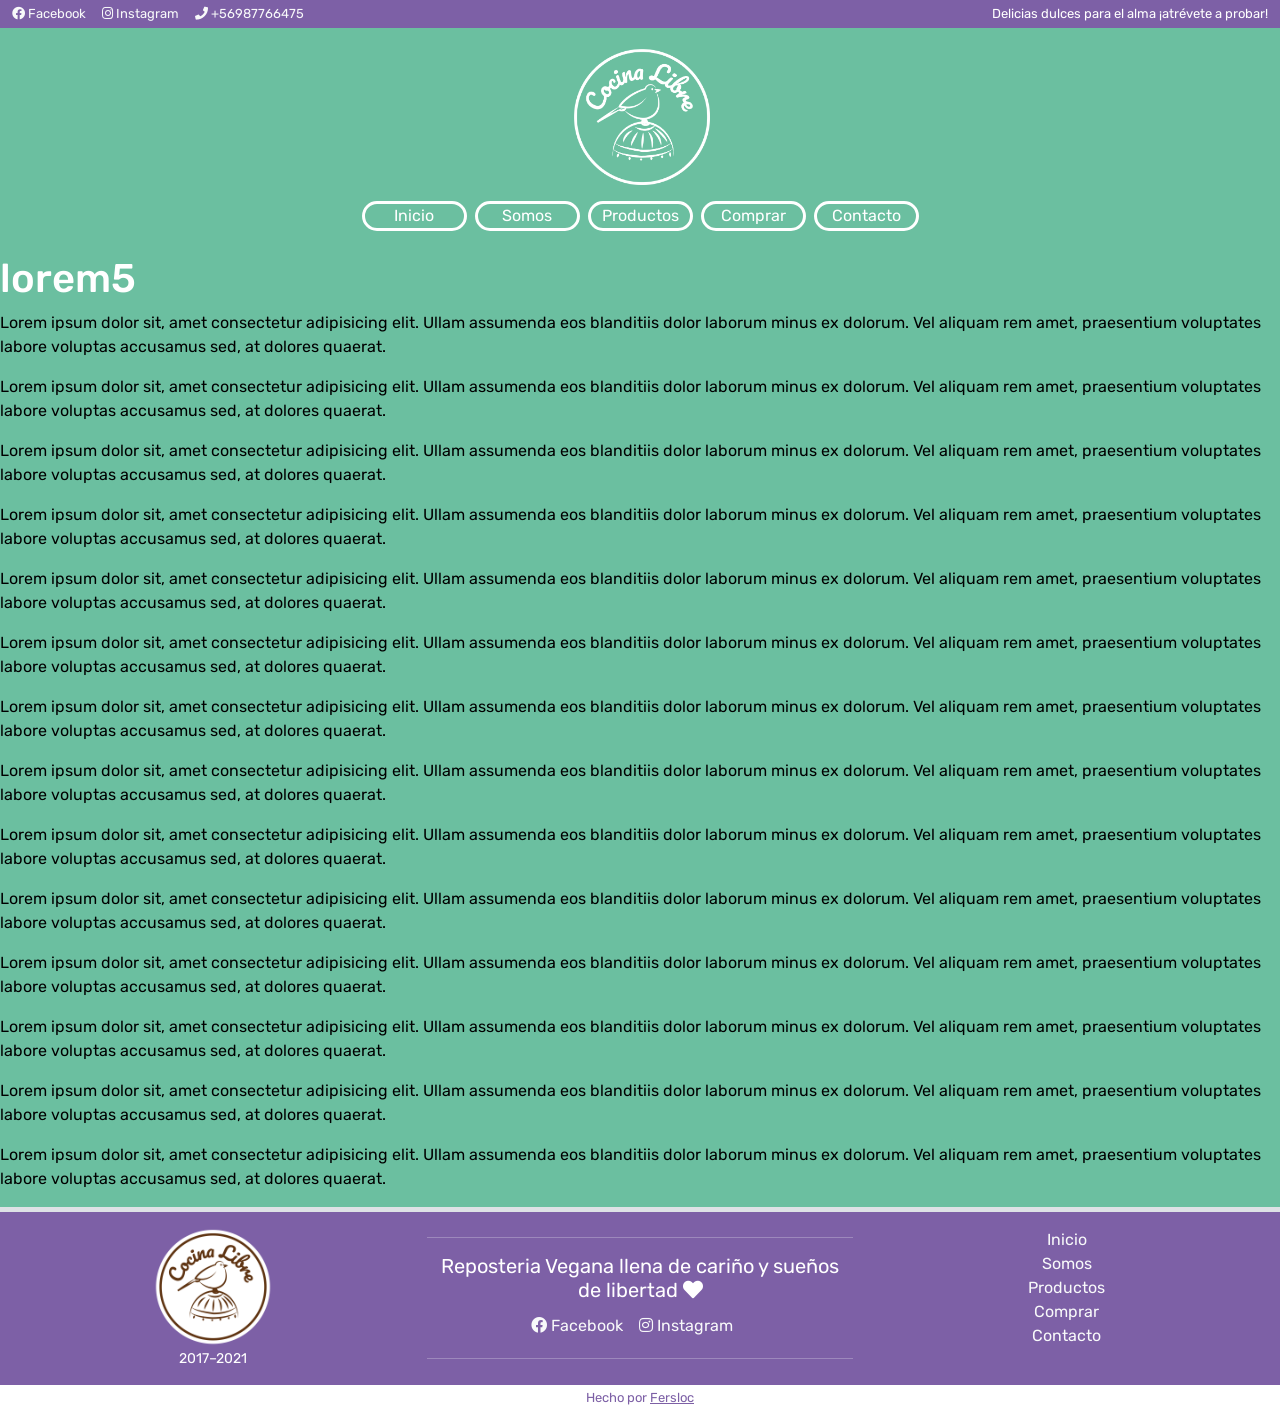
<file: pages/HeaderFooterPages.html>
<!DOCTYPE html>
<html lang="es">
  <head>
    <meta charset="UTF-8" />
    <meta http-equiv="X-UA-Compatible" content="IE=edge" />
    <meta name="viewport" content="width=device-width, initial-scale=1.0" />
    <title>Tortas Veganas</title>

    <link
      rel="stylesheet"
      href="https://cdnjs.cloudflare.com/ajax/libs/animate.css/4.1.1/animate.min.css"
    />
    <link
      rel="stylesheet"
      href="https://cdnjs.cloudflare.com/ajax/libs/font-awesome/5.15.3/css/all.min.css"
      integrity="sha512-iBBXm8fW90+nuLcSKlbmrPcLa0OT92xO1BIsZ+ywDWZCvqsWgccV3gFoRBv0z+8dLJgyAHIhR35VZc2oM/gI1w=="
      crossorigin="anonymous"
    />

    <link rel="stylesheet" href="../css/custom.css" />
  </head>
  <body>
    <header>
      <!-- menu__barra1 -->
      <div class="container-fluid bg-primary">
        <div class="row text-decoration-none py-1">
          <div
            class="col-sm-6 text-sm-start d-flex justify-content-center justify-content-sm-start"
          >
            <a
              class="menu__barra1 text-light text-decoration-none pe-3"
              href="https://www.facebook.com/librecocinalibre"
              target="_blank"
            >
              <i class="fab fa-facebook"></i> Facebook
            </a>
            <a
              class="menu__barra1 text-light text-decoration-none pe-3"
              href="https://www.instagram.com/librecocinalibre/"
              target="_blank"
            >
              <i class="fab fa-instagram"></i> Instagram
            </a>
            <a
              class="text-light text-decoration-none menu__barra1"
              href="#"
              target=""
            >
              <i class="fas fa-phone"></i> +56987766475
            </a>
          </div>

          <div
            class="col-sm-6 text-sm-end d-flex justify-content-center justify-content-sm-end menu__barra1"
          >
            <span class=""
              >Delicias dulces para el alma ¡atrévete a probar!</span
            >
          </div>
        </div>
      </div>

      <!-- menu principal: menu__boton -->
      <div
        class="container-fluid d-flex justify-content-center bg-secondary py-2 animate__animated animate__fadeInLeft"
      >
        <img width="140px" src="../media/img/logB.png" alt="Logo Cocina Libre" />
      </div>
      <nav class="navbar nav-pills navbar-expand-sm navbar-dark bg-secondary">
        <div class="container-fluid d-flex justify-content-center">
          <button
            class="navbar-toggler"
            type="button"
            data-bs-toggle="collapse"
            data-bs-target="#navbarSupportedContent"
            aria-controls="navbarSupportedContent"
            aria-expanded="false"
            aria-label="Toggle navigation"
          >
            <span class="navbar-toggler-icon"></span>
          </button>
          <div
            class="collapse navbar-collapse bg-secondary"
            id="navbarSupportedContent"
          >
            <ul class="navbar-nav me-auto ms-auto mb-2 mb-lg-0">
              <li class="nav-item">
                <a
                  class="nav-link px-2 border border-white border-3 rounded-pill botonNav text-center text-white mb-3 mx-1 menu__boton"
                  aria-current="page"
                  href="../index.html"
                  >Inicio</a
                >
              </li>
              <li class="nav-item">
                <a
                  class="nav-link px-2 border border-white border-3 rounded-pill botonNav text-center text-white mb-3 mx-1 menu__boton"
                  href="./somos.html"
                  >Somos</a
                >
              </li>
              <li class="nav-item">
                <a
                  class="nav-link px-2 border border-white border-3 rounded-pill botonNav text-center text-white mb-3 mx-1 menu__boton"
                  href="./productos.html"
                  >Productos</a
                >
              </li>
              <li class="nav-item">
                <a
                  class="nav-link px-2 border border-white border-3 rounded-pill botonNav text-center text-white mb-3 mx-1 menu__boton"
                  href="./comprar.html"
                  >Comprar</a
                >
              </li>
              <li class="nav-item">
                <a
                  class="nav-link px-2 border border-white border-3 rounded-pill botonNav text-center text-white mb-3 mx-1 menu__boton"
                  href="./contacto.html"
                  >Contacto</a
                >
              </li>
            </ul>
          </div>
        </div>
      </nav>
    </header>

    <main>
      <h1>lorem5</h1>
      <p>Lorem ipsum dolor sit, amet consectetur adipisicing elit. Ullam assumenda eos blanditiis dolor laborum minus ex dolorum. Vel aliquam rem amet, praesentium voluptates labore voluptas accusamus sed, at dolores quaerat.</p>
      <p>Lorem ipsum dolor sit, amet consectetur adipisicing elit. Ullam assumenda eos blanditiis dolor laborum minus ex dolorum. Vel aliquam rem amet, praesentium voluptates labore voluptas accusamus sed, at dolores quaerat.</p>
      <p>Lorem ipsum dolor sit, amet consectetur adipisicing elit. Ullam assumenda eos blanditiis dolor laborum minus ex dolorum. Vel aliquam rem amet, praesentium voluptates labore voluptas accusamus sed, at dolores quaerat.</p>
      <p>Lorem ipsum dolor sit, amet consectetur adipisicing elit. Ullam assumenda eos blanditiis dolor laborum minus ex dolorum. Vel aliquam rem amet, praesentium voluptates labore voluptas accusamus sed, at dolores quaerat.</p>
      <p>Lorem ipsum dolor sit, amet consectetur adipisicing elit. Ullam assumenda eos blanditiis dolor laborum minus ex dolorum. Vel aliquam rem amet, praesentium voluptates labore voluptas accusamus sed, at dolores quaerat.</p>
      <p>Lorem ipsum dolor sit, amet consectetur adipisicing elit. Ullam assumenda eos blanditiis dolor laborum minus ex dolorum. Vel aliquam rem amet, praesentium voluptates labore voluptas accusamus sed, at dolores quaerat.</p>
      <p>Lorem ipsum dolor sit, amet consectetur adipisicing elit. Ullam assumenda eos blanditiis dolor laborum minus ex dolorum. Vel aliquam rem amet, praesentium voluptates labore voluptas accusamus sed, at dolores quaerat.</p>
      <p>Lorem ipsum dolor sit, amet consectetur adipisicing elit. Ullam assumenda eos blanditiis dolor laborum minus ex dolorum. Vel aliquam rem amet, praesentium voluptates labore voluptas accusamus sed, at dolores quaerat.</p>
      <p>Lorem ipsum dolor sit, amet consectetur adipisicing elit. Ullam assumenda eos blanditiis dolor laborum minus ex dolorum. Vel aliquam rem amet, praesentium voluptates labore voluptas accusamus sed, at dolores quaerat.</p>
      <p>Lorem ipsum dolor sit, amet consectetur adipisicing elit. Ullam assumenda eos blanditiis dolor laborum minus ex dolorum. Vel aliquam rem amet, praesentium voluptates labore voluptas accusamus sed, at dolores quaerat.</p>
      <p>Lorem ipsum dolor sit, amet consectetur adipisicing elit. Ullam assumenda eos blanditiis dolor laborum minus ex dolorum. Vel aliquam rem amet, praesentium voluptates labore voluptas accusamus sed, at dolores quaerat.</p>
      <p>Lorem ipsum dolor sit, amet consectetur adipisicing elit. Ullam assumenda eos blanditiis dolor laborum minus ex dolorum. Vel aliquam rem amet, praesentium voluptates labore voluptas accusamus sed, at dolores quaerat.</p>
      <p>Lorem ipsum dolor sit, amet consectetur adipisicing elit. Ullam assumenda eos blanditiis dolor laborum minus ex dolorum. Vel aliquam rem amet, praesentium voluptates labore voluptas accusamus sed, at dolores quaerat.</p>
      <p>Lorem ipsum dolor sit, amet consectetur adipisicing elit. Ullam assumenda eos blanditiis dolor laborum minus ex dolorum. Vel aliquam rem amet, praesentium voluptates labore voluptas accusamus sed, at dolores quaerat.</p>
    </main>

    <footer class="container-fluid bg-white border-top border-5">
      <div class="row bg-primary pt-3">
        <div class="col-12 col-md text-center">
          <img
            id="logofooter"
            src="../media/img/logA.png"
            alt="logo Cocina Libre"
            width="120"
            height="auto"
          />
          <small class="d-block mb-3 text-white">2017–2021</small>
        </div>

        <div
          class="col-12 col-md text-center d-flex align-items-center justify-content-center"
        >
          <div class="row d-grid">
            <hr />
            <div class="col">
              <h5 class="fw-normal">
                Reposteria Vegana llena de cariño y sueños de libertad
                <i class="fas fa-heart"></i>
              </h5>
            </div>

            <div class="col pb-3">
              <div class="container-fluid bg-primary">
                <div class="row text-decoration-none py-1">
                  <div
                    class="col-12 text-sm-start d-flex justify-content-center justify-content-start"
                  >
                    <a
                      class="text-light text-decoration-none pe-3 secondary__sombra"
                      href="https://www.facebook.com/librecocinalibre"
                      target="_blank"
                    >
                      <i class="fab fa-facebook"></i> Facebook
                    </a>
                    <a
                      class="text-light text-decoration-none pe-3 secondary__sombra"
                      href="https://www.instagram.com/librecocinalibre/"
                      target="_blank"
                    >
                      <i class="fab fa-instagram"></i> Instagram
                    </a>
                  </div>
                </div>
              </div>
            </div>
            <hr />
          </div>
        </div>

        <div class="col-12 col-md text-center">
          <ul class="list-unstyled fs-6">
            <li>
              <a
                class="link-light text-decoration-none secondary__sombra"
                href="../index.html"
                >Inicio</a
              >
            </li>
            <li>
              <a
                class="link-light text-decoration-none secondary__sombra"
                href="./somos.html"
                >Somos</a
              >
            </li>
            <li>
              <a
                class="link-light text-decoration-none secondary__sombra fs-6"
                href="./productos.html"
                >Productos</a
              >
            </li>
            <li>
              <a
                class="link-light text-decoration-none secondary__sombra fs-6"
                href="./comprar.html"
                >Comprar</a
              >
            </li>
            <li>
              <a
                class="link-light text-decoration-none secondary__sombra fs-6"
                href="./contacto.html"
                >Contacto</a
              >
            </li>            
          </ul>
        </div>
      </div>

      <div class="container-fluid bg-white m-0 text-center pb-1">
        <span class="text-primary menu__barra1"
          >Hecho por
          <a href="https://rapasio.tumblr.com/" target="_blank">Fersloc</a>
        </span>
      </div>
    </footer>

    <script src="../js/bootstrap.min.js"></script>
    <script src="../js/wow.min.js"></script>
    <script>
      new WOW().init();
    </script>
  </body>
</html>
</file>
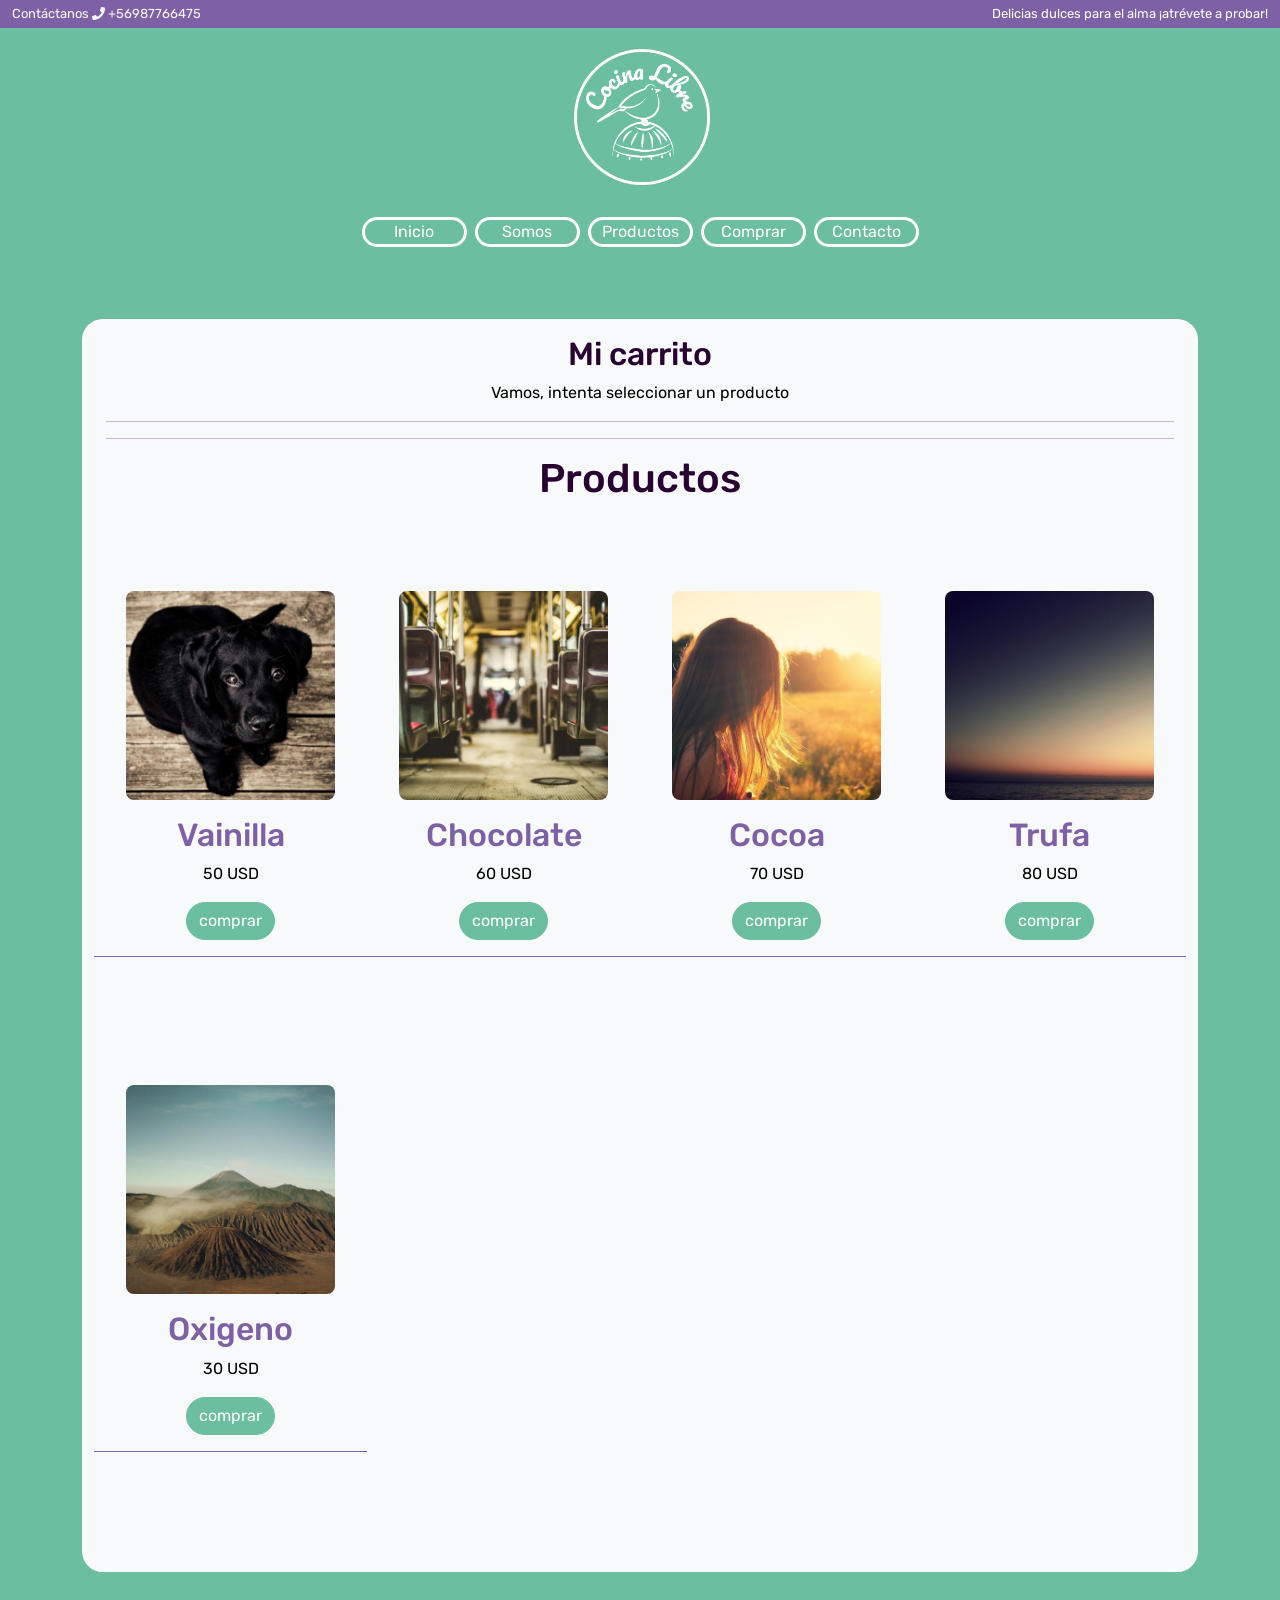
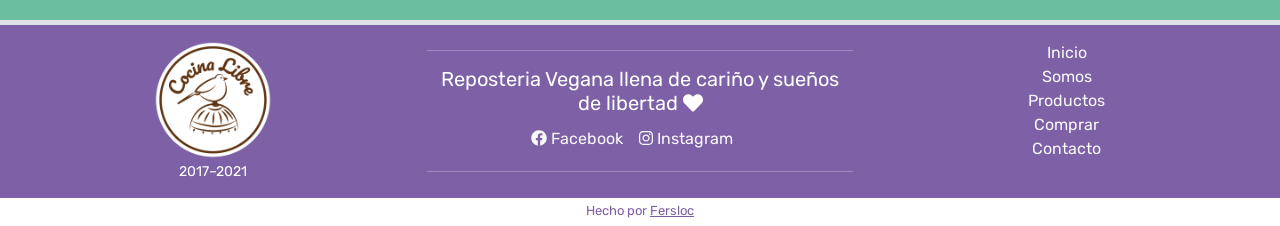
<file: pages/productos.html>
<!DOCTYPE html>
<html lang="es">
  <head>
    <meta charset="UTF-8" />
    <meta http-equiv="X-UA-Compatible" content="IE=edge" />
    <meta name="viewport" content="width=device-width, initial-scale=1.0" />
    <title>Cocina Libre - Pasteles</title>
    <meta name="title" content="Cocina Libre" />
    <meta
      name="keywords"
      content="Torta vegana, tarta vegana, snikers veganos, pasteles veganos, torta, tarta, galletas, queques, prestigio vegano, vegancito"
    />
    <meta
      name="description"
      content="Encuentra exquisitas preparaciones veganas como tortas, tartas, galletas, pasteles y mucho más, hechos con muchísima dedicación y cariño.
    "
    />

    <link
      rel="apple-touch-icon"
      sizes="180x180"
      href="../media/favicon/apple-touch-icon.png"
    />
    <link
      rel="icon"
      type="image/png"
      sizes="32x32"
      href="../media/favicon/favicon-32x32.png"
    />
    <link
      rel="icon"
      type="image/png"
      sizes="16x16"
      href="../media/favicon/favicon-16x16.png"
    />
    <link rel="manifest" href="../media/favicon/site.webmanifest" />
    <link rel="stylesheet" href="../css/custom.css" />
    <link rel="stylesheet" href="../css/animate.min.css" />

    <script defer src="../js/datos3.js"></script>
    <script defer src="../js/carro3.js"></script>
  </head>
  <body>
    <header>
      <!-- menu__barra1 -->
      <div class="container-fluid bg-primary">
        <div class="row text-decoration-none py-1">
          <div
            class="
              col-sm-6
              text-sm-start
              d-flex
              justify-content-center justify-content-sm-start
            "
          >
            <a
              class="text-light text-decoration-none menu__barra1"
              href="tel:123-456-7890"
              target="_blank"
              >Contáctanos <i class="fas fa-phone"></i> +56987766475
            </a>
          </div>

          <div
            class="
              col-sm-6
              text-sm-end
              d-flex
              justify-content-center justify-content-sm-end
              menu__barra1
            "
          >
            <span class=""
              >Delicias dulces para el alma ¡atrévete a probar!</span
            >
          </div>
        </div>
      </div>

      <!-- menu principal: menu__boton -->
      <div
        class="
          container-fluid
          d-flex
          justify-content-center
          bg-secondary
          py-2
          animate__animated animate__fadeIn
        "
      >
        <a href="../index.html"
          ><img width="140" src="../media/img/logB.png" alt="Logo Cocina Libre"
        /></a>
      </div>

      <nav class="navbar nav-pills navbar-expand-sm navbar-dark bg-secondary">
        <div class="container-fluid d-flex justify-content-center">
          <button
            class="navbar-toggler toggler__boton mb-1"
            type="button"
            data-bs-toggle="collapse"
            data-bs-target="#navbarSupportedContent"
            aria-controls="navbarSupportedContent"
            aria-expanded="false"
            aria-label="Toggle navigation"
          >
            <span class="navbar-toggler-icon"></span>
          </button>
          <div
            class="collapse navbar-collapse bg-secondary"
            id="navbarSupportedContent"
          >
            <div class="container d-flex justify-content-center pt-3">
              <ul class="navbar-nav me-auto ms-auto mb-2 mb-lg-0">
                <li class="nav-item">
                  <a
                    class="
                      nav-link
                      px-2
                      border border-white border-3
                      rounded-pill
                      botonNav
                      text-center text-white
                      mb-3
                      mx-1
                      menu__boton
                    "
                    aria-current="page"
                    href="../index.html"
                    >Inicio</a
                  >
                </li>
                <li class="nav-item">
                  <a
                    class="
                      nav-link
                      px-2
                      border border-white border-3
                      rounded-pill
                      botonNav
                      text-center text-white
                      mb-3
                      mx-1
                      menu__boton
                    "
                    href="./somos.html"
                    >Somos</a
                  >
                </li>
                <li class="nav-item">
                  <a
                    class="
                      nav-link
                      px-2
                      border border-white border-3
                      rounded-pill
                      botonNav
                      text-center text-white
                      mb-3
                      mx-1
                      menu__boton
                    "
                    href="./productos.html"
                    >Productos</a
                  >
                </li>
                <li class="nav-item">
                  <a
                    class="
                      nav-link
                      px-2
                      border border-white border-3
                      rounded-pill
                      botonNav
                      text-center text-white
                      mb-3
                      mx-1
                      menu__boton
                    "
                    href="./comprar.html"
                    >Comprar</a
                  >
                </li>
                <li class="nav-item">
                  <a
                    class="
                      nav-link
                      px-2
                      border border-white border-3
                      rounded-pill
                      botonNav
                      text-center text-white
                      mb-3
                      mx-1
                      menu__boton
                    "
                    href="./contacto.html"
                    >Contacto</a
                  >
                </li>
              </ul>
            </div>
          </div>
        </div>
      </nav>
    </header>

    <main>
      <div class="container">
        <div
          class="
            container
            bg-light
            rounded rounded-3
            mt-5
            mb-5
            animate__animated animate__fadeIn
          "
        >
          <div class="container text-center pt-3 text-dark">
            <!-- .......................ejercicios JS..................................-->
            <h2 class="text-dark">Mi carrito</h2>
            <section class="carrito">
            </section>
            <hr>
            <hr>
            <!--START -->
            <h1 class="text-dark">Productos</h1>
            <article class='d-flex '>
              
              
              <div class="products row">
              </div>
                
              
  
            </article>
            
            
            <!--  END -->

            <br /><br /><br class="border-bottom" />
            
            <!-- ...................................................................... -->
          </div>
        </div>
      </div>
    </main>

    <footer class="container-fluid bg-white border-top border-5">
      <div class="row bg-primary pt-3">
        <div class="col-12 col-md text-center">
          <img
            id="logofooter"
            src="../media/img/logA.png"
            alt="logo Cocina Libre"
            width="120"
            height="auto"
          />
          <small class="d-block mb-3 text-white">2017–2021</small>
        </div>

        <div
          class="
            col-12 col-md
            text-center
            d-flex
            align-items-center
            justify-content-center
          "
        >
          <div class="row d-grid">
            <hr />
            <div class="col">
              <h5 class="fw-normal">
                Reposteria Vegana llena de cariño y sueños de libertad
                <i class="fas fa-heart"></i>
              </h5>
            </div>

            <div class="col pb-3">
              <div class="container-fluid bg-primary">
                <div class="row text-decoration-none py-1">
                  <div
                    class="
                      col-12
                      text-sm-start
                      d-flex
                      justify-content-center justify-content-start
                    "
                  >
                    <a
                      class="
                        text-light text-decoration-none
                        pe-3
                        secondary__sombra
                      "
                      href="https://www.facebook.com/librecocinalibre"
                      target="_blank"
                    >
                      <i class="fab fa-facebook"></i> Facebook
                    </a>
                    <a
                      class="
                        text-light text-decoration-none
                        pe-3
                        secondary__sombra
                      "
                      href="https://www.instagram.com/librecocinalibre/"
                      target="_blank"
                    >
                      <i class="fab fa-instagram"></i> Instagram
                    </a>
                  </div>
                </div>
              </div>
            </div>
            <hr />
          </div>
        </div>

        <div class="col-12 col-md text-center">
          <ul class="list-unstyled fs-6">
            <li>
              <a
                class="link-light text-decoration-none secondary__sombra"
                href="../index.html"
                >Inicio</a
              >
            </li>
            <li>
              <a
                class="link-light text-decoration-none secondary__sombra"
                href="./somos.html"
                >Somos</a
              >
            </li>
            <li>
              <a
                class="link-light text-decoration-none secondary__sombra fs-6"
                href="./productos.html"
                >Productos</a
              >
            </li>
            <li>
              <a
                class="link-light text-decoration-none secondary__sombra fs-6"
                href="./comprar.html"
                >Comprar</a
              >
            </li>
            <li>
              <a
                class="link-light text-decoration-none secondary__sombra fs-6"
                href="./contacto.html"
                >Contacto</a
              >
            </li>
          </ul>
        </div>
      </div>

      <div class="container-fluid bg-white m-0 text-center pb-1">
        <span class="text-primary menu__barra1"
          >Hecho por
          <a href="https://rapasio.tumblr.com/" target="_blank">Fersloc</a>
        </span>
      </div>
    </footer>

<!-- jquery --------------------- -->
    <script
    src="https://code.jquery.com/jquery-3.5.1.js"
    integrity="sha256-QWo7LDvxbWT2tbbQ97B53yJnYU3WhH/C8ycbRAkjPDc="
    crossorigin="anonymous"
    ></script>
<!-- jquery --------------------- -->

    <script src="../js/bootstrap.min.js"></script>
    <script src="../js/all.min.js"></script>
  </body>
</html>
</file>
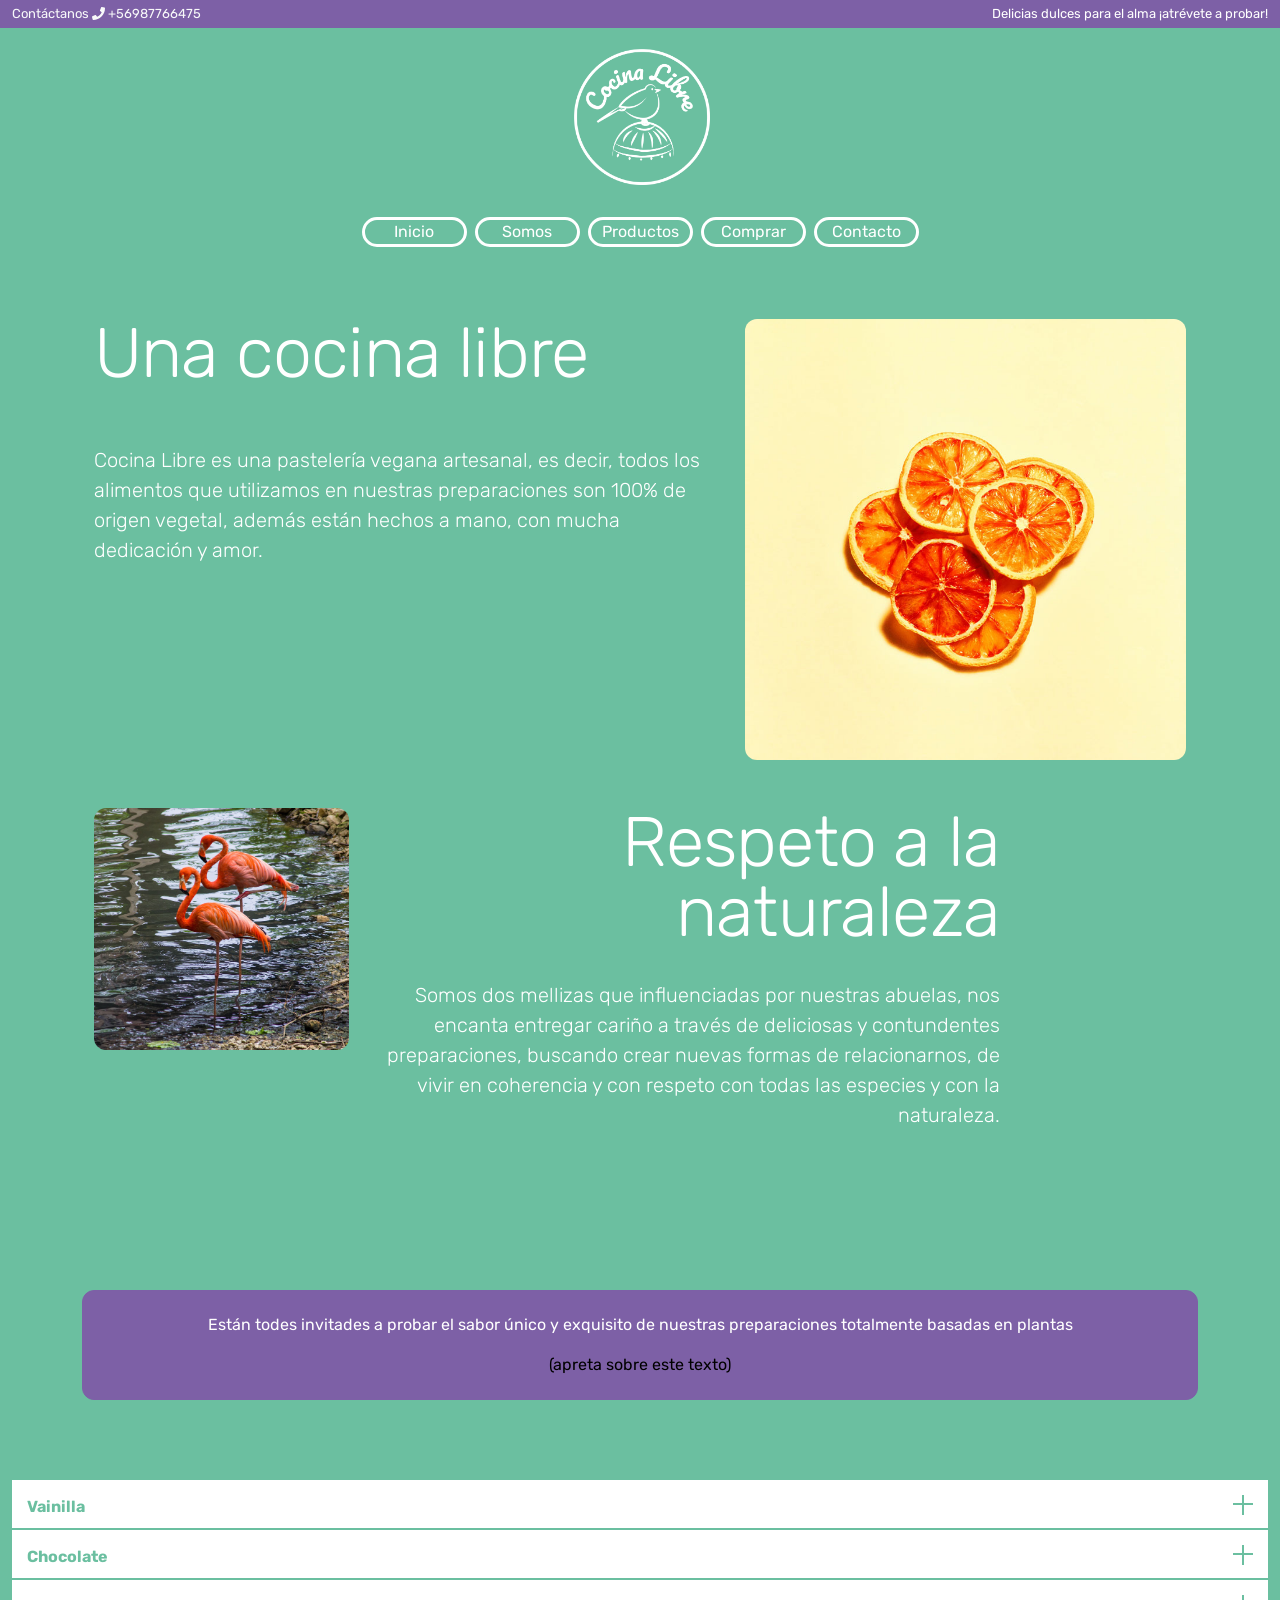
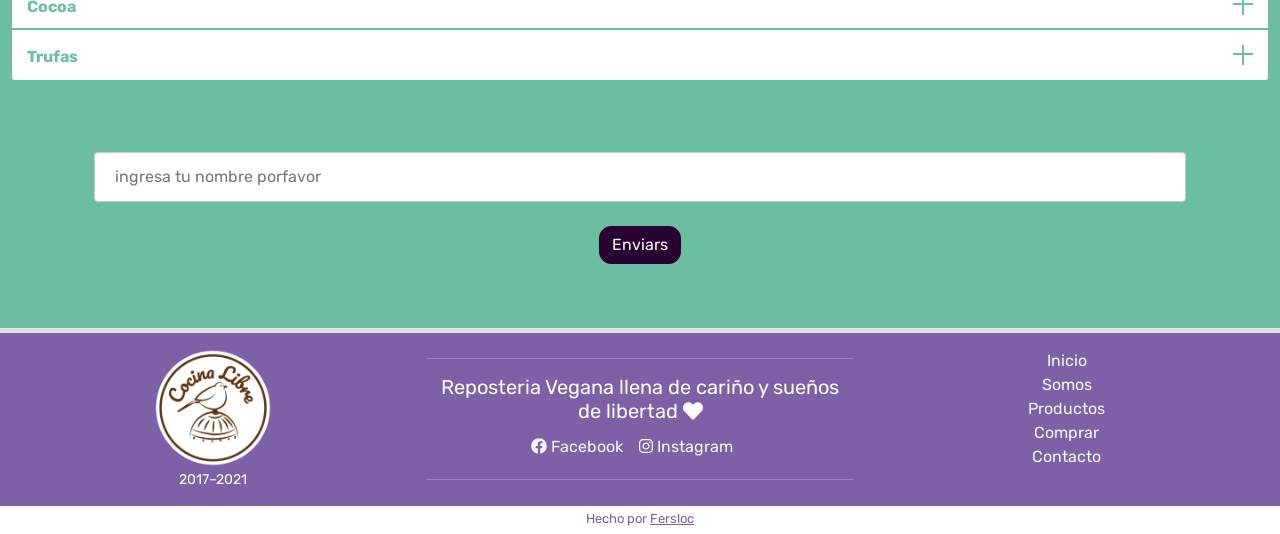
<file: pages/somos.html>
<!DOCTYPE html>
<html lang="es">
  <head>
    <meta charset="UTF-8" />
    <meta http-equiv="X-UA-Compatible" content="IE=edge" />
    <meta name="viewport" content="width=device-width, initial-scale=1.0" />
    <title>Cocina Libre - Somos</title>
    <meta name="title" content="Tortas Veganas">
    <meta name="keywords" content="origen vegetal, hecho a mano, pastelería artesanal, vegana, naturaleza, respeto con las especies, pasteleria" />
    <meta name="description" content="Somos una pastelería vegana artesanal, todos los alimentos que utilizamos en nuestras preparaciones son 100% de origen vegetal, además están hechos a mano, con mucha dedicación y amor. Siempre tratando de vivir en coherencia y con respeto con todas las especies y con la naturaleza.
    " />
    
    <link rel="apple-touch-icon" sizes="180x180" href="../media/favicon/apple-touch-icon.png">
    <link rel="icon" type="image/png" sizes="32x32" href="../media/favicon/favicon-32x32.png">
    <link rel="icon" type="image/png" sizes="16x16" href="../media/favicon/favicon-16x16.png">
    <link rel="manifest" href="../media/favicon/site.webmanifest">
    <link rel="stylesheet" href="../css/custom.css" />
    <link rel="stylesheet" href="../css/animate.min.css">

    <script defer src="../js/ejercicioSomos.js"></script>
  </head>
  <body>
    <header>
      <!-- menu__barra1 -->
      <div class="container-fluid bg-primary">
        <div class="row text-decoration-none py-1">
          <div
            class="col-sm-6 text-sm-start d-flex justify-content-center justify-content-sm-start"
          >
            <a
              class="text-light text-decoration-none menu__barra1"
              href="tel:123-456-7890"
              target="_blank"
            >Contáctanos
              <i class="fas fa-phone"></i> +56987766475
            </a>
          </div>

          <div
            class="col-sm-6 text-sm-end d-flex justify-content-center justify-content-sm-end menu__barra1"
          >
            <span class=""
              >Delicias dulces para el alma ¡atrévete a probar!</span
            >
          </div>
        </div>
      </div>

      <!-- menu principal: menu__boton -->
      <div
        class="container-fluid d-flex justify-content-center bg-secondary py-2 animate__animated animate__fadeIn"
      >
        <a href="../index.html"><img
          width="140"
          src="../media/img/logB.png"
          alt="Logo Cocina Libre"
        /></a>
      </div>

      <nav class="navbar nav-pills navbar-expand-sm navbar-dark bg-secondary">
        <div class="container-fluid d-flex justify-content-center">
          <button
            class="navbar-toggler toggler__boton mb-1 "
            type="button"
            data-bs-toggle="collapse"
            data-bs-target="#navbarSupportedContent"
            aria-controls="navbarSupportedContent"
            aria-expanded="false"
            aria-label="Toggle navigation"
          >
            <span class="navbar-toggler-icon"></span>
          </button>
          <div
            class="collapse navbar-collapse bg-secondary"
            id="navbarSupportedContent"
          >
            <div class="container d-flex justify-content-center pt-3">
            <ul class="navbar-nav me-auto ms-auto mb-2 mb-lg-0">
              <li class="nav-item">
                <a
                  class="nav-link px-2 border border-white border-3 rounded-pill botonNav text-center text-white mb-3 mx-1 menu__boton"
                  aria-current="page"
                  href="../index.html"
                  >Inicio</a
                >
              </li>
              <li class="nav-item">
                <a
                  class="nav-link px-2 border border-white border-3 rounded-pill botonNav text-center text-white mb-3 mx-1 menu__boton"
                  href="./somos.html"
                  >Somos</a
                >
              </li>
              <li class="nav-item">
                <a
                  class="nav-link px-2 border border-white border-3 rounded-pill botonNav text-center text-white mb-3 mx-1 menu__boton"
                  href="./productos.html"
                  >Productos</a
                >
              </li>
              <li class="nav-item">
                <a
                  class="nav-link px-2 border border-white border-3 rounded-pill botonNav text-center text-white mb-3 mx-1 menu__boton"
                  href="./comprar.html"
                  >Comprar</a
                >
              </li>
              <li class="nav-item">
                <a
                  class="nav-link px-2 border border-white border-3 rounded-pill botonNav text-center text-white mb-3 mx-1 menu__boton"
                  href="./contacto.html"
                  >Contacto</a
                >
              </li>
            </ul>
            </div>
          </div>
        </div>
      </nav>

    </header>

    <main class="container">
      <div class="container mb-5">
        
        <div class="row featurette my-5">
          <div class="col-12 col-md-7 text-center">
            <h1 class="featurette-heading text-white text-md-start">
              Una cocina libre<span class="text-white-50"></span>
            </h1>
            <p class="lead text-white text-md-start pt-lg-5">
              Cocina Libre es una pastelería vegana artesanal, es decir, todos
              los alimentos que utilizamos en nuestras preparaciones son 100% de
              origen vegetal, además están hechos a mano, con mucha dedicación y
              amor.
            </p>
          </div>
          <div class="col-12 col-md-5 animate__animated animate__swing">
            <img
              src="../media/img/somos1.jpg"
              alt="Somos una pastelería vegana artesanal"
              class="img-fluid rounded rounded-5"
            />
          </div>
        </div>

        <div class="row featurette text-end mb-5 my-5">
          <div class="col-12 col-md-7 order-md-2 text-center">
            <h2 class="featurette-heading text-md-end text-white">
              Respeto a la naturaleza<span class="text-white-50"></span>
            </h2>
            <p class="lead text-white text-md-end pt-lg-4">
              Somos dos mellizas que influenciadas por nuestras abuelas, nos
              encanta entregar cariño a través de deliciosas y contundentes
              preparaciones, buscando crear nuevas formas de relacionarnos, de
              vivir en coherencia y con respeto con todas las especies y con la
              naturaleza.
            </p>
          </div>
          <div class="col-12 col-md-5 col-lg-4 col-xl-3 order-md-1">
            <style>
              .fadein { position:relative; width:auto; height:332px; }
              .fadein img { position:absolute; left:0; top:0; }
            </style>
            <div class="fadein ">        
              <img
              src="../media/img/somos2.jpg"
              alt="Nos encanta entregar cariño a través de deliciosas y contundentes preparaciones"
              class="img-fluid rounded rounded-5"
            />
            <img
              src="../media/img/somos1.jpg"
              alt="Nos encanta entregar cariño a través de deliciosas y contundentes preparaciones"
              class="img-fluid rounded rounded-5"
            />
            <img
            src="../media/img/somos3.jpg"
            alt="Nos encanta entregar cariño a través de deliciosas y contundentes preparaciones"
            class="img-fluid rounded rounded-5"
          />
            </div>    
          </div>
        </div>        
        <br> <!-- esto sera borrado -->
        <br> <!-- esto sera borrado -->
        <div class="row featurette bg-light rounded rounded-3 my-5">
          <button class="btn btn-primary  text-white rounded-2" id="boton3"  type="button">
            <div class=" mt-3" id="resultado">
              <p class="text-white">Están todes invitades a probar el sabor único y exquisito de nuestras preparaciones totalmente basadas en plantas
              </p>
              <p>(apreta sobre este texto)</p>
            </div>
          </button>
        </div>
      </div>
    </main>

    <article>
      <main>

          <!-- /////////////////acordeon1///////////////////////////////// -->

          <div class="container-fluid mb-5 wrapper ">

            <style>
              .wrapper{
                  width: inherit;
                  margin: 80px auto 0;
                }
                
                .wrapper .accordion_wrap .accordion_header{
                  width: 100%;
                  height: 50px;
                  background: #fff;
                  padding: 15px;
                  color: #6bbfa0;
                  font-weight: 700;
                  border-bottom: 2px solid #6bbfa0;
                  position: relative;
                  cursor: pointer;
                }
                
                .wrapper .accordion_wrap:first-child .accordion_header{
                  border-top-left-radius: 3px;
                  border-top-right-radius: 3px;
                }
                
                .wrapper .accordion_wrap:last-child .accordion_header{
                  border-bottom: 2px solid transparent;
                  border-bottom-left-radius: 3px;
                  border-bottom-right-radius: 3px;
                }
                
                .wrapper .accordion_wrap:last-child .accordion_header:hover{
                  border-bottom: 2px solid transparent;
                }
                
                .wrapper .accordion_wrap .accordion_header:before,
                .wrapper .accordion_wrap .accordion_header:after{
                  content: "";
                  position: absolute;
                  top: 50%;
                  transform: translateY(-50%);
                  right: 15px;
                  width: 20px;
                  height: 2px;
                  background: #6bbfa0;
                }
                
                .wrapper .accordion_wrap .accordion_header:hover{
                  color: #7d60a6;
                  border-color: #7d60a6;
                }
                
                .wrapper .accordion_wrap .accordion_header:hover:before,
                .wrapper .accordion_wrap .accordion_header:hover:after{
                  background: #7d60a6;
                }
                
                .wrapper .accordion_wrap .accordion_header:after{
                  transform: rotate(-90deg);
                  transition: all 0.5s ease;
                }
                
                .wrapper .accordion_wrap .accordion_body{
                  width: 100%;
                  height: 0px;
                  transition: all 0.5s ease;
                  background:#7d60a6 ;
                  overflow: hidden;
                }
                
                .wrapper .accordion_wrap .accordion_body p{
                  padding: 15px;
                  font-size: 15px;
                  line-height: 22px;
                  color: #fff;
                }
                
                .wrapper .accordion_wrap .accordion_header.active{
                  color: #7d60a6; 
                  border-color: #7d60a6;
                }
                
                .wrapper .accordion_wrap:last-child .accordion_header.active{
                  border-bottom: 2px solid #7d60a6;
                  border-bottom-left-radius: 0px;
                  border-bottom-right-radius: 0px;
                }
                
                .wrapper .accordion_wrap .accordion_header.active:before,
                .wrapper .accordion_wrap .accordion_header.active:after{
                  background: #7d60a6;
                }
                
                .wrapper .accordion_wrap .accordion_header.active:after{
                  transform: rotate(0deg);
                }
                
                .wrapper .accordion_wrap .accordion_header.active + .accordion_body{
                  height: 180px;
                }
            </style>
  
  
            <div class="accordion_wrap accordion_1">
              <div class="accordion_header">
                Vainilla
              </div>
              <div class="accordion_body">
                <p>Lorem ipsum dolor sit amet, consectetur adipisicing elit. Necessitatibus culpa ducimus amet unde consequatur ullam ipsum repellendus eligendi quo nisi!</p>
              </div>
            </div>
  
            <div class="accordion_wrap accordion_2">
              <div class="accordion_header">
                Chocolate
              </div>
              <div class="accordion_body">
                 <p>Lorem ipsum dolor sit amet, consectetur adipisicing elit. Necessitatibus culpa ducimus amet unde consequatur ullam ipsum repellendus eligendi quo nisi!</p>
              </div>
            </div>
  
            <div class="accordion_wrap accordion_3">
              <div class="accordion_header">
                Cocoa
              </div>
              <div class="accordion_body">
                <p>Lorem ipsum dolor sit amet, consectetur adipisicing elit. Necessitatibus culpa ducimus amet unde consequatur ullam ipsum repellendus eligendi quo nisi!</p>
              </div>
            </div>
  
            <div class="accordion_wrap accordion_4">
              <div class="accordion_header">
                Trufas
              </div>
              <div class="accordion_body">
                <p>Lorem ipsum dolor sit amet, consectetur adipisicing elit. Necessitatibus culpa ducimus amet unde consequatur ullam ipsum repellendus eligendi quo nisi!</p>
              </div>
            </div>  
          
  
          </div>
  
          <!-- ////////////////////////////////// -->
          <!-- ////////////suscribete////////////// -->
          <div class="container contenido text-center pt-3">
              
            <div class="container text-center mb-5">
              
              <form action="" id="formularioNombre">
                <input type="text" placeholder="ingresa tu nombre porfavor" class="fomr-control" name="nombre" id="nombresillo">
                <button class="btn btn-dark my-3" type="submit">Enviars</button>
              </form>
              
    
            </div>
       
          </div>

          
          
  
  
  
  
      </main>
    </article>

    <footer class="container-fluid bg-white border-top border-5">
      <div class="row bg-primary pt-3">
        <div class="col-12 col-md text-center">
          <img
            id="logofooter"
            src="../media/img/logA.png"
            alt="logo Cocina Libre"
            width="120"
            height="auto"
          />
          <small class="d-block mb-3 text-white">2017–2021</small>
        </div>

        <div
          class="col-12 col-md text-center d-flex align-items-center justify-content-center"
        >
          <div class="row d-grid">
            <hr />
            <div class="col">
              <h5 class="fw-normal">
                Reposteria Vegana llena de cariño y sueños de libertad
                <i class="fas fa-heart"></i>
              </h5>
            </div>

            <div class="col pb-3">
              <div class="container-fluid bg-primary">
                <div class="row text-decoration-none py-1">
                  <div
                    class="col-12 text-sm-start d-flex justify-content-center justify-content-start"
                  >
                    <a
                      class="text-light text-decoration-none pe-3 secondary__sombra"
                      href="https://www.facebook.com/librecocinalibre"
                      target="_blank"
                    >
                      <i class="fab fa-facebook"></i> Facebook
                    </a>
                    <a
                      class="text-light text-decoration-none pe-3 secondary__sombra"
                      href="https://www.instagram.com/librecocinalibre/"
                      target="_blank"
                    >
                      <i class="fab fa-instagram"></i> Instagram
                    </a>
                  </div>
                </div>
              </div>
            </div>
            <hr />
          </div>
        </div>

        <div class="col-12 col-md text-center">
          <ul class="list-unstyled fs-6">
            <li>
              <a
                class="link-light text-decoration-none secondary__sombra"
                href="../index.html"
                >Inicio</a
              >
            </li>
            <li>
              <a
                class="link-light text-decoration-none secondary__sombra"
                href="./somos.html"
                >Somos</a
              >
            </li>
            <li>
              <a
                class="link-light text-decoration-none secondary__sombra fs-6"
                href="./productos.html"
                >Productos</a
              >
            </li>
            <li>
              <a
                class="link-light text-decoration-none secondary__sombra fs-6"
                href="./comprar.html"
                >Comprar</a
              >
            </li>
            <li>
              <a
                class="link-light text-decoration-none secondary__sombra fs-6"
                href="./contacto.html"
                >Contacto</a
              >
            </li>
          </ul>
        </div>
      </div>

      <div class="container-fluid bg-white m-0 text-center pb-1">
        <span class="text-primary menu__barra1"
          >Hecho por
          <a href="https://rapasio.tumblr.com/" target="_blank">Fersloc</a>
        </span>
      </div>
    </footer>

    <!-- jquery --------------------- -->
    <script src="https://code.jquery.com/jquery-3.6.0.min.js" integrity="sha256-/xUj+3OJU5yExlq6GSYGSHk7tPXikynS7ogEvDej/m4=" crossorigin="anonymous"></script>
    <!-- jquery --------------------- -->

    <script src="../js/bootstrap.min.js"></script>
    <script src="../js/all.min.js"></script>
    
  </body>
</html>
</file>
<file: css/custom.css>
@import url("https://fonts.googleapis.com/css2?family=Rubik:wght@300;400;500;600;700&display=swap");
/*!
 * Bootstrap v5.0.0-beta3 (https://getbootstrap.com/)
 * Copyright 2011-2021 The Bootstrap Authors
 * Copyright 2011-2021 Twitter, Inc.
 * Licensed under MIT (https://github.com/twbs/bootstrap/blob/main/LICENSE)
 */
:root {
  --bs-blue: #0d6efd;
  --bs-indigo: #6610f2;
  --bs-purple: #6f42c1;
  --bs-pink: #d63384;
  --bs-red: #dc3545;
  --bs-orange: #fd7e14;
  --bs-yellow: #ffc107;
  --bs-green: #198754;
  --bs-teal: #20c997;
  --bs-cyan: #0dcaf0;
  --bs-white: #fff;
  --bs-gray: #6c757d;
  --bs-gray-dark: #343a40;
  --bs-primary: #7d60a6;
  --bs-secondary: #6bbfa0;
  --bs-success: #198754;
  --bs-info: #f2d8e9;
  --bs-warning: #ffc107;
  --bs-danger: #dc3545;
  --bs-light: #f8f9fa;
  --bs-dark: #270233;
  --bs-font-sans-serif: Rubik, system-ui, -apple-system, "Segoe UI", Roboto, "Helvetica Neue", Arial, "Noto Sans", "Liberation Sans", sans-serif, "Apple Color Emoji", "Segoe UI Emoji", "Segoe UI Symbol", "Noto Color Emoji";
  --bs-font-monospace: SFMono-Regular, Menlo, Monaco, Consolas, "Liberation Mono", "Courier New", monospace;
  --bs-gradient: linear-gradient(180deg, rgba(255, 255, 255, 0.15), rgba(255, 255, 255, 0));
}

*,
*::before,
*::after {
  -webkit-box-sizing: border-box;
          box-sizing: border-box;
}

@media (prefers-reduced-motion: no-preference) {
  :root {
    scroll-behavior: smooth;
  }
}

body {
  margin: 0;
  font-family: var(--bs-font-sans-serif);
  font-size: 1rem;
  font-weight: 400;
  line-height: 1.5;
  color: #fff;
  background-color: #6bbfa0;
  -webkit-text-size-adjust: 100%;
  -webkit-tap-highlight-color: rgba(0, 0, 0, 0);
}

hr {
  margin: 1rem 0;
  color: inherit;
  background-color: currentColor;
  border: 0;
  opacity: 0.25;
}

hr:not([size]) {
  height: 1px;
}

h1, .h1, h2, .h2, h3, .h3, h4, .h4, h5, .h5, h6, .h6 {
  margin-top: 0;
  margin-bottom: 0.5rem;
  font-weight: 500;
  line-height: 1.2;
}

h1, .h1 {
  font-size: calc(1.375rem + 1.5vw);
}

@media (min-width: 1200px) {
  h1, .h1 {
    font-size: 2.5rem;
  }
}

h2, .h2 {
  font-size: calc(1.325rem + 0.9vw);
}

@media (min-width: 1200px) {
  h2, .h2 {
    font-size: 2rem;
  }
}

h3, .h3 {
  font-size: calc(1.3rem + 0.6vw);
}

@media (min-width: 1200px) {
  h3, .h3 {
    font-size: 1.75rem;
  }
}

h4, .h4 {
  font-size: calc(1.275rem + 0.3vw);
}

@media (min-width: 1200px) {
  h4, .h4 {
    font-size: 1.5rem;
  }
}

h5, .h5 {
  font-size: 1.25rem;
}

h6, .h6 {
  font-size: 1rem;
}

p {
  margin-top: 0;
  margin-bottom: 1rem;
}

abbr[title],
abbr[data-bs-original-title] {
  -webkit-text-decoration: underline dotted;
          text-decoration: underline dotted;
  cursor: help;
  text-decoration-skip-ink: none;
}

address {
  margin-bottom: 1rem;
  font-style: normal;
  line-height: inherit;
}

ol,
ul {
  padding-left: 2rem;
}

ol,
ul,
dl {
  margin-top: 0;
  margin-bottom: 1rem;
}

ol ol,
ul ul,
ol ul,
ul ol {
  margin-bottom: 0;
}

dt {
  font-weight: 700;
}

dd {
  margin-bottom: .5rem;
  margin-left: 0;
}

blockquote {
  margin: 0 0 1rem;
}

b,
strong {
  font-weight: bolder;
}

small, .small {
  font-size: 0.875em;
}

mark, .mark {
  padding: 0.2em;
  background-color: #fcf8e3;
}

sub,
sup {
  position: relative;
  font-size: 0.75em;
  line-height: 0;
  vertical-align: baseline;
}

sub {
  bottom: -.25em;
}

sup {
  top: -.5em;
}

a {
  color: #7d60a6;
  text-decoration: underline;
}

a:hover {
  color: #644d85;
}

a:not([href]):not([class]), a:not([href]):not([class]):hover {
  color: inherit;
  text-decoration: none;
}

pre,
code,
kbd,
samp {
  font-family: var(--bs-font-monospace);
  font-size: 1em;
  direction: ltr /* rtl:ignore */;
  unicode-bidi: bidi-override;
}

pre {
  display: block;
  margin-top: 0;
  margin-bottom: 1rem;
  overflow: auto;
  font-size: 0.875em;
}

pre code {
  font-size: inherit;
  color: inherit;
  word-break: normal;
}

code {
  font-size: 0.875em;
  color: #d63384;
  word-wrap: break-word;
}

a > code {
  color: inherit;
}

kbd {
  padding: 0.2rem 0.4rem;
  font-size: 0.875em;
  color: #fff;
  background-color: #212529;
  border-radius: 0.2rem;
}

kbd kbd {
  padding: 0;
  font-size: 1em;
  font-weight: 700;
}

figure {
  margin: 0 0 1rem;
}

img,
svg {
  vertical-align: middle;
}

table {
  caption-side: bottom;
  border-collapse: collapse;
}

caption {
  padding-top: 0.5rem;
  padding-bottom: 0.5rem;
  color: #6c757d;
  text-align: left;
}

th {
  text-align: inherit;
  text-align: -webkit-match-parent;
}

thead,
tbody,
tfoot,
tr,
td,
th {
  border-color: inherit;
  border-style: solid;
  border-width: 0;
}

label {
  display: inline-block;
}

button {
  border-radius: 0;
}

button:focus:not(:focus-visible) {
  outline: 0;
}

input,
button,
select,
optgroup,
textarea {
  margin: 0;
  font-family: inherit;
  font-size: inherit;
  line-height: inherit;
}

button,
select {
  text-transform: none;
}

[role="button"] {
  cursor: pointer;
}

select {
  word-wrap: normal;
}

select:disabled {
  opacity: 1;
}

[list]::-webkit-calendar-picker-indicator {
  display: none;
}

button,
[type="button"],
[type="reset"],
[type="submit"] {
  -webkit-appearance: button;
}

button:not(:disabled),
[type="button"]:not(:disabled),
[type="reset"]:not(:disabled),
[type="submit"]:not(:disabled) {
  cursor: pointer;
}

::-moz-focus-inner {
  padding: 0;
  border-style: none;
}

textarea {
  resize: vertical;
}

fieldset {
  min-width: 0;
  padding: 0;
  margin: 0;
  border: 0;
}

legend {
  float: left;
  width: 100%;
  padding: 0;
  margin-bottom: 0.5rem;
  font-size: calc(1.275rem + 0.3vw);
  line-height: inherit;
}

@media (min-width: 1200px) {
  legend {
    font-size: 1.5rem;
  }
}

legend + * {
  clear: left;
}

::-webkit-datetime-edit-fields-wrapper,
::-webkit-datetime-edit-text,
::-webkit-datetime-edit-minute,
::-webkit-datetime-edit-hour-field,
::-webkit-datetime-edit-day-field,
::-webkit-datetime-edit-month-field,
::-webkit-datetime-edit-year-field {
  padding: 0;
}

::-webkit-inner-spin-button {
  height: auto;
}

[type="search"] {
  outline-offset: -2px;
  -webkit-appearance: textfield;
}

/* rtl:raw:
[type="tel"],
[type="url"],
[type="email"],
[type="number"] {
  direction: ltr;
}
*/
::-webkit-search-decoration {
  -webkit-appearance: none;
}

::-webkit-color-swatch-wrapper {
  padding: 0;
}

::file-selector-button {
  font: inherit;
}

::-webkit-file-upload-button {
  font: inherit;
  -webkit-appearance: button;
}

output {
  display: inline-block;
}

iframe {
  border: 0;
}

summary {
  display: list-item;
  cursor: pointer;
}

progress {
  vertical-align: baseline;
}

[hidden] {
  display: none !important;
}

.lead {
  font-size: 1.25rem;
  font-weight: 300;
}

.display-1 {
  font-size: calc(1.625rem + 4.5vw);
  font-weight: 300;
  line-height: 1.2;
}

@media (min-width: 1200px) {
  .display-1 {
    font-size: 5rem;
  }
}

.display-2 {
  font-size: calc(1.575rem + 3.9vw);
  font-weight: 300;
  line-height: 1.2;
}

@media (min-width: 1200px) {
  .display-2 {
    font-size: 4.5rem;
  }
}

.display-3 {
  font-size: calc(1.525rem + 3.3vw);
  font-weight: 300;
  line-height: 1.2;
}

@media (min-width: 1200px) {
  .display-3 {
    font-size: 4rem;
  }
}

.display-4 {
  font-size: calc(1.475rem + 2.7vw);
  font-weight: 300;
  line-height: 1.2;
}

@media (min-width: 1200px) {
  .display-4 {
    font-size: 3.5rem;
  }
}

.display-5 {
  font-size: calc(1.425rem + 2.1vw);
  font-weight: 300;
  line-height: 1.2;
}

@media (min-width: 1200px) {
  .display-5 {
    font-size: 3rem;
  }
}

.display-6 {
  font-size: calc(1.375rem + 1.5vw);
  font-weight: 300;
  line-height: 1.2;
}

@media (min-width: 1200px) {
  .display-6 {
    font-size: 2.5rem;
  }
}

.list-unstyled {
  padding-left: 0;
  list-style: none;
}

.list-inline {
  padding-left: 0;
  list-style: none;
}

.list-inline-item {
  display: inline-block;
}

.list-inline-item:not(:last-child) {
  margin-right: 0.5rem;
}

.initialism {
  font-size: 0.875em;
  text-transform: uppercase;
}

.blockquote {
  margin-bottom: 1rem;
  font-size: 1.25rem;
}

.blockquote > :last-child {
  margin-bottom: 0;
}

.blockquote-footer {
  margin-top: -1rem;
  margin-bottom: 1rem;
  font-size: 0.875em;
  color: #6c757d;
}

.blockquote-footer::before {
  content: "\2014\00A0";
}

.img-fluid {
  max-width: 100%;
  height: auto;
}

.img-thumbnail {
  padding: 0.25rem;
  background-color: #6bbfa0;
  border: 1px solid #dee2e6;
  border-radius: 0.75rem;
  max-width: 100%;
  height: auto;
}

.figure {
  display: inline-block;
}

.figure-img {
  margin-bottom: 0.5rem;
  line-height: 1;
}

.figure-caption {
  font-size: 0.875em;
  color: #6c757d;
}

.container,
.container-fluid,
.container-sm,
.container-md,
.container-lg,
.container-xl,
.container-xxl {
  width: 100%;
  padding-right: var(--bs-gutter-x, 0.75rem);
  padding-left: var(--bs-gutter-x, 0.75rem);
  margin-right: auto;
  margin-left: auto;
}

@media (min-width: 576px) {
  .container, .container-sm {
    max-width: 540px;
  }
}

@media (min-width: 768px) {
  .container, .container-sm, .container-md {
    max-width: 720px;
  }
}

@media (min-width: 992px) {
  .container, .container-sm, .container-md, .container-lg {
    max-width: 960px;
  }
}

@media (min-width: 1200px) {
  .container, .container-sm, .container-md, .container-lg, .container-xl {
    max-width: 1140px;
  }
}

@media (min-width: 1400px) {
  .container, .container-sm, .container-md, .container-lg, .container-xl, .container-xxl {
    max-width: 1320px;
  }
}

.row {
  --bs-gutter-x: 1.5rem;
  --bs-gutter-y: 0;
  display: -webkit-box;
  display: -ms-flexbox;
  display: flex;
  -ms-flex-wrap: wrap;
      flex-wrap: wrap;
  margin-top: calc(var(--bs-gutter-y) * -1);
  margin-right: calc(var(--bs-gutter-x) / -2);
  margin-left: calc(var(--bs-gutter-x) / -2);
}

.row > * {
  -ms-flex-negative: 0;
      flex-shrink: 0;
  width: 100%;
  max-width: 100%;
  padding-right: calc(var(--bs-gutter-x) / 2);
  padding-left: calc(var(--bs-gutter-x) / 2);
  margin-top: var(--bs-gutter-y);
}

.col {
  -webkit-box-flex: 1;
      -ms-flex: 1 0 0%;
          flex: 1 0 0%;
}

.row-cols-auto > * {
  -webkit-box-flex: 0;
      -ms-flex: 0 0 auto;
          flex: 0 0 auto;
  width: auto;
}

.row-cols-1 > * {
  -webkit-box-flex: 0;
      -ms-flex: 0 0 auto;
          flex: 0 0 auto;
  width: 100%;
}

.row-cols-2 > * {
  -webkit-box-flex: 0;
      -ms-flex: 0 0 auto;
          flex: 0 0 auto;
  width: 50%;
}

.row-cols-3 > * {
  -webkit-box-flex: 0;
      -ms-flex: 0 0 auto;
          flex: 0 0 auto;
  width: 33.33333%;
}

.row-cols-4 > * {
  -webkit-box-flex: 0;
      -ms-flex: 0 0 auto;
          flex: 0 0 auto;
  width: 25%;
}

.row-cols-5 > * {
  -webkit-box-flex: 0;
      -ms-flex: 0 0 auto;
          flex: 0 0 auto;
  width: 20%;
}

.row-cols-6 > * {
  -webkit-box-flex: 0;
      -ms-flex: 0 0 auto;
          flex: 0 0 auto;
  width: 16.66667%;
}

.col-auto {
  -webkit-box-flex: 0;
      -ms-flex: 0 0 auto;
          flex: 0 0 auto;
  width: auto;
}

.col-1 {
  -webkit-box-flex: 0;
      -ms-flex: 0 0 auto;
          flex: 0 0 auto;
  width: 8.33333%;
}

.col-2 {
  -webkit-box-flex: 0;
      -ms-flex: 0 0 auto;
          flex: 0 0 auto;
  width: 16.66667%;
}

.col-3 {
  -webkit-box-flex: 0;
      -ms-flex: 0 0 auto;
          flex: 0 0 auto;
  width: 25%;
}

.col-4 {
  -webkit-box-flex: 0;
      -ms-flex: 0 0 auto;
          flex: 0 0 auto;
  width: 33.33333%;
}

.col-5 {
  -webkit-box-flex: 0;
      -ms-flex: 0 0 auto;
          flex: 0 0 auto;
  width: 41.66667%;
}

.col-6 {
  -webkit-box-flex: 0;
      -ms-flex: 0 0 auto;
          flex: 0 0 auto;
  width: 50%;
}

.col-7 {
  -webkit-box-flex: 0;
      -ms-flex: 0 0 auto;
          flex: 0 0 auto;
  width: 58.33333%;
}

.col-8 {
  -webkit-box-flex: 0;
      -ms-flex: 0 0 auto;
          flex: 0 0 auto;
  width: 66.66667%;
}

.col-9 {
  -webkit-box-flex: 0;
      -ms-flex: 0 0 auto;
          flex: 0 0 auto;
  width: 75%;
}

.col-10 {
  -webkit-box-flex: 0;
      -ms-flex: 0 0 auto;
          flex: 0 0 auto;
  width: 83.33333%;
}

.col-11 {
  -webkit-box-flex: 0;
      -ms-flex: 0 0 auto;
          flex: 0 0 auto;
  width: 91.66667%;
}

.col-12 {
  -webkit-box-flex: 0;
      -ms-flex: 0 0 auto;
          flex: 0 0 auto;
  width: 100%;
}

.offset-1 {
  margin-left: 8.33333%;
}

.offset-2 {
  margin-left: 16.66667%;
}

.offset-3 {
  margin-left: 25%;
}

.offset-4 {
  margin-left: 33.33333%;
}

.offset-5 {
  margin-left: 41.66667%;
}

.offset-6 {
  margin-left: 50%;
}

.offset-7 {
  margin-left: 58.33333%;
}

.offset-8 {
  margin-left: 66.66667%;
}

.offset-9 {
  margin-left: 75%;
}

.offset-10 {
  margin-left: 83.33333%;
}

.offset-11 {
  margin-left: 91.66667%;
}

.g-0,
.gx-0 {
  --bs-gutter-x: 0;
}

.g-0,
.gy-0 {
  --bs-gutter-y: 0;
}

.g-1,
.gx-1 {
  --bs-gutter-x: 0.25rem;
}

.g-1,
.gy-1 {
  --bs-gutter-y: 0.25rem;
}

.g-2,
.gx-2 {
  --bs-gutter-x: 0.5rem;
}

.g-2,
.gy-2 {
  --bs-gutter-y: 0.5rem;
}

.g-3,
.gx-3 {
  --bs-gutter-x: 1rem;
}

.g-3,
.gy-3 {
  --bs-gutter-y: 1rem;
}

.g-4,
.gx-4 {
  --bs-gutter-x: 1.5rem;
}

.g-4,
.gy-4 {
  --bs-gutter-y: 1.5rem;
}

.g-5,
.gx-5 {
  --bs-gutter-x: 3rem;
}

.g-5,
.gy-5 {
  --bs-gutter-y: 3rem;
}

@media (min-width: 576px) {
  .col-sm {
    -webkit-box-flex: 1;
        -ms-flex: 1 0 0%;
            flex: 1 0 0%;
  }
  .row-cols-sm-auto > * {
    -webkit-box-flex: 0;
        -ms-flex: 0 0 auto;
            flex: 0 0 auto;
    width: auto;
  }
  .row-cols-sm-1 > * {
    -webkit-box-flex: 0;
        -ms-flex: 0 0 auto;
            flex: 0 0 auto;
    width: 100%;
  }
  .row-cols-sm-2 > * {
    -webkit-box-flex: 0;
        -ms-flex: 0 0 auto;
            flex: 0 0 auto;
    width: 50%;
  }
  .row-cols-sm-3 > * {
    -webkit-box-flex: 0;
        -ms-flex: 0 0 auto;
            flex: 0 0 auto;
    width: 33.33333%;
  }
  .row-cols-sm-4 > * {
    -webkit-box-flex: 0;
        -ms-flex: 0 0 auto;
            flex: 0 0 auto;
    width: 25%;
  }
  .row-cols-sm-5 > * {
    -webkit-box-flex: 0;
        -ms-flex: 0 0 auto;
            flex: 0 0 auto;
    width: 20%;
  }
  .row-cols-sm-6 > * {
    -webkit-box-flex: 0;
        -ms-flex: 0 0 auto;
            flex: 0 0 auto;
    width: 16.66667%;
  }
  .col-sm-auto {
    -webkit-box-flex: 0;
        -ms-flex: 0 0 auto;
            flex: 0 0 auto;
    width: auto;
  }
  .col-sm-1 {
    -webkit-box-flex: 0;
        -ms-flex: 0 0 auto;
            flex: 0 0 auto;
    width: 8.33333%;
  }
  .col-sm-2 {
    -webkit-box-flex: 0;
        -ms-flex: 0 0 auto;
            flex: 0 0 auto;
    width: 16.66667%;
  }
  .col-sm-3 {
    -webkit-box-flex: 0;
        -ms-flex: 0 0 auto;
            flex: 0 0 auto;
    width: 25%;
  }
  .col-sm-4 {
    -webkit-box-flex: 0;
        -ms-flex: 0 0 auto;
            flex: 0 0 auto;
    width: 33.33333%;
  }
  .col-sm-5 {
    -webkit-box-flex: 0;
        -ms-flex: 0 0 auto;
            flex: 0 0 auto;
    width: 41.66667%;
  }
  .col-sm-6 {
    -webkit-box-flex: 0;
        -ms-flex: 0 0 auto;
            flex: 0 0 auto;
    width: 50%;
  }
  .col-sm-7 {
    -webkit-box-flex: 0;
        -ms-flex: 0 0 auto;
            flex: 0 0 auto;
    width: 58.33333%;
  }
  .col-sm-8 {
    -webkit-box-flex: 0;
        -ms-flex: 0 0 auto;
            flex: 0 0 auto;
    width: 66.66667%;
  }
  .col-sm-9 {
    -webkit-box-flex: 0;
        -ms-flex: 0 0 auto;
            flex: 0 0 auto;
    width: 75%;
  }
  .col-sm-10 {
    -webkit-box-flex: 0;
        -ms-flex: 0 0 auto;
            flex: 0 0 auto;
    width: 83.33333%;
  }
  .col-sm-11 {
    -webkit-box-flex: 0;
        -ms-flex: 0 0 auto;
            flex: 0 0 auto;
    width: 91.66667%;
  }
  .col-sm-12 {
    -webkit-box-flex: 0;
        -ms-flex: 0 0 auto;
            flex: 0 0 auto;
    width: 100%;
  }
  .offset-sm-0 {
    margin-left: 0;
  }
  .offset-sm-1 {
    margin-left: 8.33333%;
  }
  .offset-sm-2 {
    margin-left: 16.66667%;
  }
  .offset-sm-3 {
    margin-left: 25%;
  }
  .offset-sm-4 {
    margin-left: 33.33333%;
  }
  .offset-sm-5 {
    margin-left: 41.66667%;
  }
  .offset-sm-6 {
    margin-left: 50%;
  }
  .offset-sm-7 {
    margin-left: 58.33333%;
  }
  .offset-sm-8 {
    margin-left: 66.66667%;
  }
  .offset-sm-9 {
    margin-left: 75%;
  }
  .offset-sm-10 {
    margin-left: 83.33333%;
  }
  .offset-sm-11 {
    margin-left: 91.66667%;
  }
  .g-sm-0,
  .gx-sm-0 {
    --bs-gutter-x: 0;
  }
  .g-sm-0,
  .gy-sm-0 {
    --bs-gutter-y: 0;
  }
  .g-sm-1,
  .gx-sm-1 {
    --bs-gutter-x: 0.25rem;
  }
  .g-sm-1,
  .gy-sm-1 {
    --bs-gutter-y: 0.25rem;
  }
  .g-sm-2,
  .gx-sm-2 {
    --bs-gutter-x: 0.5rem;
  }
  .g-sm-2,
  .gy-sm-2 {
    --bs-gutter-y: 0.5rem;
  }
  .g-sm-3,
  .gx-sm-3 {
    --bs-gutter-x: 1rem;
  }
  .g-sm-3,
  .gy-sm-3 {
    --bs-gutter-y: 1rem;
  }
  .g-sm-4,
  .gx-sm-4 {
    --bs-gutter-x: 1.5rem;
  }
  .g-sm-4,
  .gy-sm-4 {
    --bs-gutter-y: 1.5rem;
  }
  .g-sm-5,
  .gx-sm-5 {
    --bs-gutter-x: 3rem;
  }
  .g-sm-5,
  .gy-sm-5 {
    --bs-gutter-y: 3rem;
  }
}

@media (min-width: 768px) {
  .col-md {
    -webkit-box-flex: 1;
        -ms-flex: 1 0 0%;
            flex: 1 0 0%;
  }
  .row-cols-md-auto > * {
    -webkit-box-flex: 0;
        -ms-flex: 0 0 auto;
            flex: 0 0 auto;
    width: auto;
  }
  .row-cols-md-1 > * {
    -webkit-box-flex: 0;
        -ms-flex: 0 0 auto;
            flex: 0 0 auto;
    width: 100%;
  }
  .row-cols-md-2 > * {
    -webkit-box-flex: 0;
        -ms-flex: 0 0 auto;
            flex: 0 0 auto;
    width: 50%;
  }
  .row-cols-md-3 > * {
    -webkit-box-flex: 0;
        -ms-flex: 0 0 auto;
            flex: 0 0 auto;
    width: 33.33333%;
  }
  .row-cols-md-4 > * {
    -webkit-box-flex: 0;
        -ms-flex: 0 0 auto;
            flex: 0 0 auto;
    width: 25%;
  }
  .row-cols-md-5 > * {
    -webkit-box-flex: 0;
        -ms-flex: 0 0 auto;
            flex: 0 0 auto;
    width: 20%;
  }
  .row-cols-md-6 > * {
    -webkit-box-flex: 0;
        -ms-flex: 0 0 auto;
            flex: 0 0 auto;
    width: 16.66667%;
  }
  .col-md-auto {
    -webkit-box-flex: 0;
        -ms-flex: 0 0 auto;
            flex: 0 0 auto;
    width: auto;
  }
  .col-md-1 {
    -webkit-box-flex: 0;
        -ms-flex: 0 0 auto;
            flex: 0 0 auto;
    width: 8.33333%;
  }
  .col-md-2 {
    -webkit-box-flex: 0;
        -ms-flex: 0 0 auto;
            flex: 0 0 auto;
    width: 16.66667%;
  }
  .col-md-3 {
    -webkit-box-flex: 0;
        -ms-flex: 0 0 auto;
            flex: 0 0 auto;
    width: 25%;
  }
  .col-md-4 {
    -webkit-box-flex: 0;
        -ms-flex: 0 0 auto;
            flex: 0 0 auto;
    width: 33.33333%;
  }
  .col-md-5 {
    -webkit-box-flex: 0;
        -ms-flex: 0 0 auto;
            flex: 0 0 auto;
    width: 41.66667%;
  }
  .col-md-6 {
    -webkit-box-flex: 0;
        -ms-flex: 0 0 auto;
            flex: 0 0 auto;
    width: 50%;
  }
  .col-md-7 {
    -webkit-box-flex: 0;
        -ms-flex: 0 0 auto;
            flex: 0 0 auto;
    width: 58.33333%;
  }
  .col-md-8 {
    -webkit-box-flex: 0;
        -ms-flex: 0 0 auto;
            flex: 0 0 auto;
    width: 66.66667%;
  }
  .col-md-9 {
    -webkit-box-flex: 0;
        -ms-flex: 0 0 auto;
            flex: 0 0 auto;
    width: 75%;
  }
  .col-md-10 {
    -webkit-box-flex: 0;
        -ms-flex: 0 0 auto;
            flex: 0 0 auto;
    width: 83.33333%;
  }
  .col-md-11 {
    -webkit-box-flex: 0;
        -ms-flex: 0 0 auto;
            flex: 0 0 auto;
    width: 91.66667%;
  }
  .col-md-12 {
    -webkit-box-flex: 0;
        -ms-flex: 0 0 auto;
            flex: 0 0 auto;
    width: 100%;
  }
  .offset-md-0 {
    margin-left: 0;
  }
  .offset-md-1 {
    margin-left: 8.33333%;
  }
  .offset-md-2 {
    margin-left: 16.66667%;
  }
  .offset-md-3 {
    margin-left: 25%;
  }
  .offset-md-4 {
    margin-left: 33.33333%;
  }
  .offset-md-5 {
    margin-left: 41.66667%;
  }
  .offset-md-6 {
    margin-left: 50%;
  }
  .offset-md-7 {
    margin-left: 58.33333%;
  }
  .offset-md-8 {
    margin-left: 66.66667%;
  }
  .offset-md-9 {
    margin-left: 75%;
  }
  .offset-md-10 {
    margin-left: 83.33333%;
  }
  .offset-md-11 {
    margin-left: 91.66667%;
  }
  .g-md-0,
  .gx-md-0 {
    --bs-gutter-x: 0;
  }
  .g-md-0,
  .gy-md-0 {
    --bs-gutter-y: 0;
  }
  .g-md-1,
  .gx-md-1 {
    --bs-gutter-x: 0.25rem;
  }
  .g-md-1,
  .gy-md-1 {
    --bs-gutter-y: 0.25rem;
  }
  .g-md-2,
  .gx-md-2 {
    --bs-gutter-x: 0.5rem;
  }
  .g-md-2,
  .gy-md-2 {
    --bs-gutter-y: 0.5rem;
  }
  .g-md-3,
  .gx-md-3 {
    --bs-gutter-x: 1rem;
  }
  .g-md-3,
  .gy-md-3 {
    --bs-gutter-y: 1rem;
  }
  .g-md-4,
  .gx-md-4 {
    --bs-gutter-x: 1.5rem;
  }
  .g-md-4,
  .gy-md-4 {
    --bs-gutter-y: 1.5rem;
  }
  .g-md-5,
  .gx-md-5 {
    --bs-gutter-x: 3rem;
  }
  .g-md-5,
  .gy-md-5 {
    --bs-gutter-y: 3rem;
  }
}

@media (min-width: 992px) {
  .col-lg {
    -webkit-box-flex: 1;
        -ms-flex: 1 0 0%;
            flex: 1 0 0%;
  }
  .row-cols-lg-auto > * {
    -webkit-box-flex: 0;
        -ms-flex: 0 0 auto;
            flex: 0 0 auto;
    width: auto;
  }
  .row-cols-lg-1 > * {
    -webkit-box-flex: 0;
        -ms-flex: 0 0 auto;
            flex: 0 0 auto;
    width: 100%;
  }
  .row-cols-lg-2 > * {
    -webkit-box-flex: 0;
        -ms-flex: 0 0 auto;
            flex: 0 0 auto;
    width: 50%;
  }
  .row-cols-lg-3 > * {
    -webkit-box-flex: 0;
        -ms-flex: 0 0 auto;
            flex: 0 0 auto;
    width: 33.33333%;
  }
  .row-cols-lg-4 > * {
    -webkit-box-flex: 0;
        -ms-flex: 0 0 auto;
            flex: 0 0 auto;
    width: 25%;
  }
  .row-cols-lg-5 > * {
    -webkit-box-flex: 0;
        -ms-flex: 0 0 auto;
            flex: 0 0 auto;
    width: 20%;
  }
  .row-cols-lg-6 > * {
    -webkit-box-flex: 0;
        -ms-flex: 0 0 auto;
            flex: 0 0 auto;
    width: 16.66667%;
  }
  .col-lg-auto {
    -webkit-box-flex: 0;
        -ms-flex: 0 0 auto;
            flex: 0 0 auto;
    width: auto;
  }
  .col-lg-1 {
    -webkit-box-flex: 0;
        -ms-flex: 0 0 auto;
            flex: 0 0 auto;
    width: 8.33333%;
  }
  .col-lg-2 {
    -webkit-box-flex: 0;
        -ms-flex: 0 0 auto;
            flex: 0 0 auto;
    width: 16.66667%;
  }
  .col-lg-3 {
    -webkit-box-flex: 0;
        -ms-flex: 0 0 auto;
            flex: 0 0 auto;
    width: 25%;
  }
  .col-lg-4 {
    -webkit-box-flex: 0;
        -ms-flex: 0 0 auto;
            flex: 0 0 auto;
    width: 33.33333%;
  }
  .col-lg-5 {
    -webkit-box-flex: 0;
        -ms-flex: 0 0 auto;
            flex: 0 0 auto;
    width: 41.66667%;
  }
  .col-lg-6 {
    -webkit-box-flex: 0;
        -ms-flex: 0 0 auto;
            flex: 0 0 auto;
    width: 50%;
  }
  .col-lg-7 {
    -webkit-box-flex: 0;
        -ms-flex: 0 0 auto;
            flex: 0 0 auto;
    width: 58.33333%;
  }
  .col-lg-8 {
    -webkit-box-flex: 0;
        -ms-flex: 0 0 auto;
            flex: 0 0 auto;
    width: 66.66667%;
  }
  .col-lg-9 {
    -webkit-box-flex: 0;
        -ms-flex: 0 0 auto;
            flex: 0 0 auto;
    width: 75%;
  }
  .col-lg-10 {
    -webkit-box-flex: 0;
        -ms-flex: 0 0 auto;
            flex: 0 0 auto;
    width: 83.33333%;
  }
  .col-lg-11 {
    -webkit-box-flex: 0;
        -ms-flex: 0 0 auto;
            flex: 0 0 auto;
    width: 91.66667%;
  }
  .col-lg-12 {
    -webkit-box-flex: 0;
        -ms-flex: 0 0 auto;
            flex: 0 0 auto;
    width: 100%;
  }
  .offset-lg-0 {
    margin-left: 0;
  }
  .offset-lg-1 {
    margin-left: 8.33333%;
  }
  .offset-lg-2 {
    margin-left: 16.66667%;
  }
  .offset-lg-3 {
    margin-left: 25%;
  }
  .offset-lg-4 {
    margin-left: 33.33333%;
  }
  .offset-lg-5 {
    margin-left: 41.66667%;
  }
  .offset-lg-6 {
    margin-left: 50%;
  }
  .offset-lg-7 {
    margin-left: 58.33333%;
  }
  .offset-lg-8 {
    margin-left: 66.66667%;
  }
  .offset-lg-9 {
    margin-left: 75%;
  }
  .offset-lg-10 {
    margin-left: 83.33333%;
  }
  .offset-lg-11 {
    margin-left: 91.66667%;
  }
  .g-lg-0,
  .gx-lg-0 {
    --bs-gutter-x: 0;
  }
  .g-lg-0,
  .gy-lg-0 {
    --bs-gutter-y: 0;
  }
  .g-lg-1,
  .gx-lg-1 {
    --bs-gutter-x: 0.25rem;
  }
  .g-lg-1,
  .gy-lg-1 {
    --bs-gutter-y: 0.25rem;
  }
  .g-lg-2,
  .gx-lg-2 {
    --bs-gutter-x: 0.5rem;
  }
  .g-lg-2,
  .gy-lg-2 {
    --bs-gutter-y: 0.5rem;
  }
  .g-lg-3,
  .gx-lg-3 {
    --bs-gutter-x: 1rem;
  }
  .g-lg-3,
  .gy-lg-3 {
    --bs-gutter-y: 1rem;
  }
  .g-lg-4,
  .gx-lg-4 {
    --bs-gutter-x: 1.5rem;
  }
  .g-lg-4,
  .gy-lg-4 {
    --bs-gutter-y: 1.5rem;
  }
  .g-lg-5,
  .gx-lg-5 {
    --bs-gutter-x: 3rem;
  }
  .g-lg-5,
  .gy-lg-5 {
    --bs-gutter-y: 3rem;
  }
}

@media (min-width: 1200px) {
  .col-xl {
    -webkit-box-flex: 1;
        -ms-flex: 1 0 0%;
            flex: 1 0 0%;
  }
  .row-cols-xl-auto > * {
    -webkit-box-flex: 0;
        -ms-flex: 0 0 auto;
            flex: 0 0 auto;
    width: auto;
  }
  .row-cols-xl-1 > * {
    -webkit-box-flex: 0;
        -ms-flex: 0 0 auto;
            flex: 0 0 auto;
    width: 100%;
  }
  .row-cols-xl-2 > * {
    -webkit-box-flex: 0;
        -ms-flex: 0 0 auto;
            flex: 0 0 auto;
    width: 50%;
  }
  .row-cols-xl-3 > * {
    -webkit-box-flex: 0;
        -ms-flex: 0 0 auto;
            flex: 0 0 auto;
    width: 33.33333%;
  }
  .row-cols-xl-4 > * {
    -webkit-box-flex: 0;
        -ms-flex: 0 0 auto;
            flex: 0 0 auto;
    width: 25%;
  }
  .row-cols-xl-5 > * {
    -webkit-box-flex: 0;
        -ms-flex: 0 0 auto;
            flex: 0 0 auto;
    width: 20%;
  }
  .row-cols-xl-6 > * {
    -webkit-box-flex: 0;
        -ms-flex: 0 0 auto;
            flex: 0 0 auto;
    width: 16.66667%;
  }
  .col-xl-auto {
    -webkit-box-flex: 0;
        -ms-flex: 0 0 auto;
            flex: 0 0 auto;
    width: auto;
  }
  .col-xl-1 {
    -webkit-box-flex: 0;
        -ms-flex: 0 0 auto;
            flex: 0 0 auto;
    width: 8.33333%;
  }
  .col-xl-2 {
    -webkit-box-flex: 0;
        -ms-flex: 0 0 auto;
            flex: 0 0 auto;
    width: 16.66667%;
  }
  .col-xl-3 {
    -webkit-box-flex: 0;
        -ms-flex: 0 0 auto;
            flex: 0 0 auto;
    width: 25%;
  }
  .col-xl-4 {
    -webkit-box-flex: 0;
        -ms-flex: 0 0 auto;
            flex: 0 0 auto;
    width: 33.33333%;
  }
  .col-xl-5 {
    -webkit-box-flex: 0;
        -ms-flex: 0 0 auto;
            flex: 0 0 auto;
    width: 41.66667%;
  }
  .col-xl-6 {
    -webkit-box-flex: 0;
        -ms-flex: 0 0 auto;
            flex: 0 0 auto;
    width: 50%;
  }
  .col-xl-7 {
    -webkit-box-flex: 0;
        -ms-flex: 0 0 auto;
            flex: 0 0 auto;
    width: 58.33333%;
  }
  .col-xl-8 {
    -webkit-box-flex: 0;
        -ms-flex: 0 0 auto;
            flex: 0 0 auto;
    width: 66.66667%;
  }
  .col-xl-9 {
    -webkit-box-flex: 0;
        -ms-flex: 0 0 auto;
            flex: 0 0 auto;
    width: 75%;
  }
  .col-xl-10 {
    -webkit-box-flex: 0;
        -ms-flex: 0 0 auto;
            flex: 0 0 auto;
    width: 83.33333%;
  }
  .col-xl-11 {
    -webkit-box-flex: 0;
        -ms-flex: 0 0 auto;
            flex: 0 0 auto;
    width: 91.66667%;
  }
  .col-xl-12 {
    -webkit-box-flex: 0;
        -ms-flex: 0 0 auto;
            flex: 0 0 auto;
    width: 100%;
  }
  .offset-xl-0 {
    margin-left: 0;
  }
  .offset-xl-1 {
    margin-left: 8.33333%;
  }
  .offset-xl-2 {
    margin-left: 16.66667%;
  }
  .offset-xl-3 {
    margin-left: 25%;
  }
  .offset-xl-4 {
    margin-left: 33.33333%;
  }
  .offset-xl-5 {
    margin-left: 41.66667%;
  }
  .offset-xl-6 {
    margin-left: 50%;
  }
  .offset-xl-7 {
    margin-left: 58.33333%;
  }
  .offset-xl-8 {
    margin-left: 66.66667%;
  }
  .offset-xl-9 {
    margin-left: 75%;
  }
  .offset-xl-10 {
    margin-left: 83.33333%;
  }
  .offset-xl-11 {
    margin-left: 91.66667%;
  }
  .g-xl-0,
  .gx-xl-0 {
    --bs-gutter-x: 0;
  }
  .g-xl-0,
  .gy-xl-0 {
    --bs-gutter-y: 0;
  }
  .g-xl-1,
  .gx-xl-1 {
    --bs-gutter-x: 0.25rem;
  }
  .g-xl-1,
  .gy-xl-1 {
    --bs-gutter-y: 0.25rem;
  }
  .g-xl-2,
  .gx-xl-2 {
    --bs-gutter-x: 0.5rem;
  }
  .g-xl-2,
  .gy-xl-2 {
    --bs-gutter-y: 0.5rem;
  }
  .g-xl-3,
  .gx-xl-3 {
    --bs-gutter-x: 1rem;
  }
  .g-xl-3,
  .gy-xl-3 {
    --bs-gutter-y: 1rem;
  }
  .g-xl-4,
  .gx-xl-4 {
    --bs-gutter-x: 1.5rem;
  }
  .g-xl-4,
  .gy-xl-4 {
    --bs-gutter-y: 1.5rem;
  }
  .g-xl-5,
  .gx-xl-5 {
    --bs-gutter-x: 3rem;
  }
  .g-xl-5,
  .gy-xl-5 {
    --bs-gutter-y: 3rem;
  }
}

@media (min-width: 1400px) {
  .col-xxl {
    -webkit-box-flex: 1;
        -ms-flex: 1 0 0%;
            flex: 1 0 0%;
  }
  .row-cols-xxl-auto > * {
    -webkit-box-flex: 0;
        -ms-flex: 0 0 auto;
            flex: 0 0 auto;
    width: auto;
  }
  .row-cols-xxl-1 > * {
    -webkit-box-flex: 0;
        -ms-flex: 0 0 auto;
            flex: 0 0 auto;
    width: 100%;
  }
  .row-cols-xxl-2 > * {
    -webkit-box-flex: 0;
        -ms-flex: 0 0 auto;
            flex: 0 0 auto;
    width: 50%;
  }
  .row-cols-xxl-3 > * {
    -webkit-box-flex: 0;
        -ms-flex: 0 0 auto;
            flex: 0 0 auto;
    width: 33.33333%;
  }
  .row-cols-xxl-4 > * {
    -webkit-box-flex: 0;
        -ms-flex: 0 0 auto;
            flex: 0 0 auto;
    width: 25%;
  }
  .row-cols-xxl-5 > * {
    -webkit-box-flex: 0;
        -ms-flex: 0 0 auto;
            flex: 0 0 auto;
    width: 20%;
  }
  .row-cols-xxl-6 > * {
    -webkit-box-flex: 0;
        -ms-flex: 0 0 auto;
            flex: 0 0 auto;
    width: 16.66667%;
  }
  .col-xxl-auto {
    -webkit-box-flex: 0;
        -ms-flex: 0 0 auto;
            flex: 0 0 auto;
    width: auto;
  }
  .col-xxl-1 {
    -webkit-box-flex: 0;
        -ms-flex: 0 0 auto;
            flex: 0 0 auto;
    width: 8.33333%;
  }
  .col-xxl-2 {
    -webkit-box-flex: 0;
        -ms-flex: 0 0 auto;
            flex: 0 0 auto;
    width: 16.66667%;
  }
  .col-xxl-3 {
    -webkit-box-flex: 0;
        -ms-flex: 0 0 auto;
            flex: 0 0 auto;
    width: 25%;
  }
  .col-xxl-4 {
    -webkit-box-flex: 0;
        -ms-flex: 0 0 auto;
            flex: 0 0 auto;
    width: 33.33333%;
  }
  .col-xxl-5 {
    -webkit-box-flex: 0;
        -ms-flex: 0 0 auto;
            flex: 0 0 auto;
    width: 41.66667%;
  }
  .col-xxl-6 {
    -webkit-box-flex: 0;
        -ms-flex: 0 0 auto;
            flex: 0 0 auto;
    width: 50%;
  }
  .col-xxl-7 {
    -webkit-box-flex: 0;
        -ms-flex: 0 0 auto;
            flex: 0 0 auto;
    width: 58.33333%;
  }
  .col-xxl-8 {
    -webkit-box-flex: 0;
        -ms-flex: 0 0 auto;
            flex: 0 0 auto;
    width: 66.66667%;
  }
  .col-xxl-9 {
    -webkit-box-flex: 0;
        -ms-flex: 0 0 auto;
            flex: 0 0 auto;
    width: 75%;
  }
  .col-xxl-10 {
    -webkit-box-flex: 0;
        -ms-flex: 0 0 auto;
            flex: 0 0 auto;
    width: 83.33333%;
  }
  .col-xxl-11 {
    -webkit-box-flex: 0;
        -ms-flex: 0 0 auto;
            flex: 0 0 auto;
    width: 91.66667%;
  }
  .col-xxl-12 {
    -webkit-box-flex: 0;
        -ms-flex: 0 0 auto;
            flex: 0 0 auto;
    width: 100%;
  }
  .offset-xxl-0 {
    margin-left: 0;
  }
  .offset-xxl-1 {
    margin-left: 8.33333%;
  }
  .offset-xxl-2 {
    margin-left: 16.66667%;
  }
  .offset-xxl-3 {
    margin-left: 25%;
  }
  .offset-xxl-4 {
    margin-left: 33.33333%;
  }
  .offset-xxl-5 {
    margin-left: 41.66667%;
  }
  .offset-xxl-6 {
    margin-left: 50%;
  }
  .offset-xxl-7 {
    margin-left: 58.33333%;
  }
  .offset-xxl-8 {
    margin-left: 66.66667%;
  }
  .offset-xxl-9 {
    margin-left: 75%;
  }
  .offset-xxl-10 {
    margin-left: 83.33333%;
  }
  .offset-xxl-11 {
    margin-left: 91.66667%;
  }
  .g-xxl-0,
  .gx-xxl-0 {
    --bs-gutter-x: 0;
  }
  .g-xxl-0,
  .gy-xxl-0 {
    --bs-gutter-y: 0;
  }
  .g-xxl-1,
  .gx-xxl-1 {
    --bs-gutter-x: 0.25rem;
  }
  .g-xxl-1,
  .gy-xxl-1 {
    --bs-gutter-y: 0.25rem;
  }
  .g-xxl-2,
  .gx-xxl-2 {
    --bs-gutter-x: 0.5rem;
  }
  .g-xxl-2,
  .gy-xxl-2 {
    --bs-gutter-y: 0.5rem;
  }
  .g-xxl-3,
  .gx-xxl-3 {
    --bs-gutter-x: 1rem;
  }
  .g-xxl-3,
  .gy-xxl-3 {
    --bs-gutter-y: 1rem;
  }
  .g-xxl-4,
  .gx-xxl-4 {
    --bs-gutter-x: 1.5rem;
  }
  .g-xxl-4,
  .gy-xxl-4 {
    --bs-gutter-y: 1.5rem;
  }
  .g-xxl-5,
  .gx-xxl-5 {
    --bs-gutter-x: 3rem;
  }
  .g-xxl-5,
  .gy-xxl-5 {
    --bs-gutter-y: 3rem;
  }
}

.table {
  --bs-table-bg: transparent;
  --bs-table-striped-color: #fff;
  --bs-table-striped-bg: rgba(0, 0, 0, 0.05);
  --bs-table-active-color: #fff;
  --bs-table-active-bg: rgba(0, 0, 0, 0.1);
  --bs-table-hover-color: #fff;
  --bs-table-hover-bg: rgba(0, 0, 0, 0.075);
  width: 100%;
  margin-bottom: 1rem;
  color: #fff;
  vertical-align: top;
  border-color: #dee2e6;
}

.table > :not(caption) > * > * {
  padding: 0.5rem 0.5rem;
  background-color: var(--bs-table-bg);
  border-bottom-width: 1px;
  -webkit-box-shadow: inset 0 0 0 9999px var(--bs-table-accent-bg);
          box-shadow: inset 0 0 0 9999px var(--bs-table-accent-bg);
}

.table > tbody {
  vertical-align: inherit;
}

.table > thead {
  vertical-align: bottom;
}

.table > :not(:last-child) > :last-child > * {
  border-bottom-color: currentColor;
}

.caption-top {
  caption-side: top;
}

.table-sm > :not(caption) > * > * {
  padding: 0.25rem 0.25rem;
}

.table-bordered > :not(caption) > * {
  border-width: 1px 0;
}

.table-bordered > :not(caption) > * > * {
  border-width: 0 1px;
}

.table-borderless > :not(caption) > * > * {
  border-bottom-width: 0;
}

.table-striped > tbody > tr:nth-of-type(odd) {
  --bs-table-accent-bg: var(--bs-table-striped-bg);
  color: var(--bs-table-striped-color);
}

.table-active {
  --bs-table-accent-bg: var(--bs-table-active-bg);
  color: var(--bs-table-active-color);
}

.table-hover > tbody > tr:hover {
  --bs-table-accent-bg: var(--bs-table-hover-bg);
  color: var(--bs-table-hover-color);
}

.table-primary {
  --bs-table-bg: #e5dfed;
  --bs-table-striped-bg: #dad4e1;
  --bs-table-striped-color: #000;
  --bs-table-active-bg: #cec9d5;
  --bs-table-active-color: #000;
  --bs-table-hover-bg: #d4cedb;
  --bs-table-hover-color: #000;
  color: #000;
  border-color: #cec9d5;
}

.table-secondary {
  --bs-table-bg: #e1f2ec;
  --bs-table-striped-bg: #d6e6e0;
  --bs-table-striped-color: #000;
  --bs-table-active-bg: #cbdad4;
  --bs-table-active-color: #000;
  --bs-table-hover-bg: #d0e0da;
  --bs-table-hover-color: #000;
  color: #000;
  border-color: #cbdad4;
}

.table-success {
  --bs-table-bg: #d1e7dd;
  --bs-table-striped-bg: #c7dbd2;
  --bs-table-striped-color: #000;
  --bs-table-active-bg: #bcd0c7;
  --bs-table-active-color: #000;
  --bs-table-hover-bg: #c1d6cc;
  --bs-table-hover-color: #000;
  color: #000;
  border-color: #bcd0c7;
}

.table-info {
  --bs-table-bg: #fcf7fb;
  --bs-table-striped-bg: #efebee;
  --bs-table-striped-color: #000;
  --bs-table-active-bg: #e3dee2;
  --bs-table-active-color: #000;
  --bs-table-hover-bg: #e9e4e8;
  --bs-table-hover-color: #000;
  color: #000;
  border-color: #e3dee2;
}

.table-warning {
  --bs-table-bg: #fff3cd;
  --bs-table-striped-bg: #f2e7c3;
  --bs-table-striped-color: #000;
  --bs-table-active-bg: #e6dbb9;
  --bs-table-active-color: #000;
  --bs-table-hover-bg: #ece1be;
  --bs-table-hover-color: #000;
  color: #000;
  border-color: #e6dbb9;
}

.table-danger {
  --bs-table-bg: #f8d7da;
  --bs-table-striped-bg: #eccccf;
  --bs-table-striped-color: #000;
  --bs-table-active-bg: #dfc2c4;
  --bs-table-active-color: #000;
  --bs-table-hover-bg: #e5c7ca;
  --bs-table-hover-color: #000;
  color: #000;
  border-color: #dfc2c4;
}

.table-light {
  --bs-table-bg: #f8f9fa;
  --bs-table-striped-bg: #ecedee;
  --bs-table-striped-color: #000;
  --bs-table-active-bg: #dfe0e1;
  --bs-table-active-color: #000;
  --bs-table-hover-bg: #e5e6e7;
  --bs-table-hover-color: #000;
  color: #000;
  border-color: #dfe0e1;
}

.table-dark {
  --bs-table-bg: #270233;
  --bs-table-striped-bg: #320f3d;
  --bs-table-striped-color: #fff;
  --bs-table-active-bg: #3d1b47;
  --bs-table-active-color: #fff;
  --bs-table-hover-bg: #371542;
  --bs-table-hover-color: #fff;
  color: #fff;
  border-color: #3d1b47;
}

.table-responsive {
  overflow-x: auto;
  -webkit-overflow-scrolling: touch;
}

@media (max-width: 575.98px) {
  .table-responsive-sm {
    overflow-x: auto;
    -webkit-overflow-scrolling: touch;
  }
}

@media (max-width: 767.98px) {
  .table-responsive-md {
    overflow-x: auto;
    -webkit-overflow-scrolling: touch;
  }
}

@media (max-width: 991.98px) {
  .table-responsive-lg {
    overflow-x: auto;
    -webkit-overflow-scrolling: touch;
  }
}

@media (max-width: 1199.98px) {
  .table-responsive-xl {
    overflow-x: auto;
    -webkit-overflow-scrolling: touch;
  }
}

@media (max-width: 1399.98px) {
  .table-responsive-xxl {
    overflow-x: auto;
    -webkit-overflow-scrolling: touch;
  }
}

.form-label {
  margin-bottom: 0.5rem;
}

.col-form-label {
  padding-top: calc(0.375rem + 1px);
  padding-bottom: calc(0.375rem + 1px);
  margin-bottom: 0;
  font-size: inherit;
  line-height: 1.5;
}

.col-form-label-lg {
  padding-top: calc(0.5rem + 1px);
  padding-bottom: calc(0.5rem + 1px);
  font-size: 1.25rem;
}

.col-form-label-sm {
  padding-top: calc(0.25rem + 1px);
  padding-bottom: calc(0.25rem + 1px);
  font-size: 0.875rem;
}

.form-text {
  margin-top: 0.25rem;
  font-size: 0.875em;
  color: #6c757d;
}

.form-control {
  display: block;
  width: 100%;
  padding: 0.375rem 0.75rem;
  font-size: 1rem;
  font-weight: 400;
  line-height: 1.5;
  color: #fff;
  background-color: #fff;
  background-clip: padding-box;
  border: 1px solid #ced4da;
  -webkit-appearance: none;
     -moz-appearance: none;
          appearance: none;
  border-radius: 0.75rem;
  -webkit-transition: border-color 0.15s ease-in-out, -webkit-box-shadow 0.15s ease-in-out;
  transition: border-color 0.15s ease-in-out, -webkit-box-shadow 0.15s ease-in-out;
  transition: border-color 0.15s ease-in-out, box-shadow 0.15s ease-in-out;
  transition: border-color 0.15s ease-in-out, box-shadow 0.15s ease-in-out, -webkit-box-shadow 0.15s ease-in-out;
}

@media (prefers-reduced-motion: reduce) {
  .form-control {
    -webkit-transition: none;
    transition: none;
  }
}

.form-control[type="file"] {
  overflow: hidden;
}

.form-control[type="file"]:not(:disabled):not([readonly]) {
  cursor: pointer;
}

.form-control:focus {
  color: #fff;
  background-color: #fff;
  border-color: #beb0d3;
  outline: 0;
  -webkit-box-shadow: 0 0 0 0.25rem rgba(125, 96, 166, 0.25);
          box-shadow: 0 0 0 0.25rem rgba(125, 96, 166, 0.25);
}

.form-control::-webkit-date-and-time-value {
  height: 1.5em;
}

.form-control::-webkit-input-placeholder {
  color: #6c757d;
  opacity: 1;
}

.form-control:-ms-input-placeholder {
  color: #6c757d;
  opacity: 1;
}

.form-control::-ms-input-placeholder {
  color: #6c757d;
  opacity: 1;
}

.form-control::placeholder {
  color: #6c757d;
  opacity: 1;
}

.form-control:disabled, .form-control[readonly] {
  background-color: #e9ecef;
  opacity: 1;
}

.form-control::file-selector-button {
  padding: 0.375rem 0.75rem;
  margin: -0.375rem -0.75rem;
  -webkit-margin-end: 0.75rem;
          margin-inline-end: 0.75rem;
  color: #fff;
  background-color: #e9ecef;
  pointer-events: none;
  border-color: inherit;
  border-style: solid;
  border-width: 0;
  border-inline-end-width: 1px;
  border-radius: 0;
  -webkit-transition: color 0.15s ease-in-out, background-color 0.15s ease-in-out, border-color 0.15s ease-in-out, -webkit-box-shadow 0.15s ease-in-out;
  transition: color 0.15s ease-in-out, background-color 0.15s ease-in-out, border-color 0.15s ease-in-out, -webkit-box-shadow 0.15s ease-in-out;
  transition: color 0.15s ease-in-out, background-color 0.15s ease-in-out, border-color 0.15s ease-in-out, box-shadow 0.15s ease-in-out;
  transition: color 0.15s ease-in-out, background-color 0.15s ease-in-out, border-color 0.15s ease-in-out, box-shadow 0.15s ease-in-out, -webkit-box-shadow 0.15s ease-in-out;
}

@media (prefers-reduced-motion: reduce) {
  .form-control::file-selector-button {
    -webkit-transition: none;
    transition: none;
  }
}

.form-control:hover:not(:disabled):not([readonly])::file-selector-button {
  background-color: #dde0e3;
}

.form-control::-webkit-file-upload-button {
  padding: 0.375rem 0.75rem;
  margin: -0.375rem -0.75rem;
  -webkit-margin-end: 0.75rem;
          margin-inline-end: 0.75rem;
  color: #fff;
  background-color: #e9ecef;
  pointer-events: none;
  border-color: inherit;
  border-style: solid;
  border-width: 0;
  border-inline-end-width: 1px;
  border-radius: 0;
  -webkit-transition: color 0.15s ease-in-out, background-color 0.15s ease-in-out, border-color 0.15s ease-in-out, -webkit-box-shadow 0.15s ease-in-out;
  transition: color 0.15s ease-in-out, background-color 0.15s ease-in-out, border-color 0.15s ease-in-out, -webkit-box-shadow 0.15s ease-in-out;
  transition: color 0.15s ease-in-out, background-color 0.15s ease-in-out, border-color 0.15s ease-in-out, box-shadow 0.15s ease-in-out;
  transition: color 0.15s ease-in-out, background-color 0.15s ease-in-out, border-color 0.15s ease-in-out, box-shadow 0.15s ease-in-out, -webkit-box-shadow 0.15s ease-in-out;
}

@media (prefers-reduced-motion: reduce) {
  .form-control::-webkit-file-upload-button {
    -webkit-transition: none;
    transition: none;
  }
}

.form-control:hover:not(:disabled):not([readonly])::-webkit-file-upload-button {
  background-color: #dde0e3;
}

.form-control-plaintext {
  display: block;
  width: 100%;
  padding: 0.375rem 0;
  margin-bottom: 0;
  line-height: 1.5;
  color: #fff;
  background-color: transparent;
  border: solid transparent;
  border-width: 1px 0;
}

.form-control-plaintext.form-control-sm, .form-control-plaintext.form-control-lg {
  padding-right: 0;
  padding-left: 0;
}

.form-control-sm {
  min-height: calc(1.5em + 0.5rem + 2px);
  padding: 0.25rem 0.5rem;
  font-size: 0.875rem;
  border-radius: 0.2rem;
}

.form-control-sm::file-selector-button {
  padding: 0.25rem 0.5rem;
  margin: -0.25rem -0.5rem;
  -webkit-margin-end: 0.5rem;
          margin-inline-end: 0.5rem;
}

.form-control-sm::-webkit-file-upload-button {
  padding: 0.25rem 0.5rem;
  margin: -0.25rem -0.5rem;
  -webkit-margin-end: 0.5rem;
          margin-inline-end: 0.5rem;
}

.form-control-lg {
  min-height: calc(1.5em + 1rem + 2px);
  padding: 0.5rem 1rem;
  font-size: 1.25rem;
  border-radius: 1.3rem;
}

.form-control-lg::file-selector-button {
  padding: 0.5rem 1rem;
  margin: -0.5rem -1rem;
  -webkit-margin-end: 1rem;
          margin-inline-end: 1rem;
}

.form-control-lg::-webkit-file-upload-button {
  padding: 0.5rem 1rem;
  margin: -0.5rem -1rem;
  -webkit-margin-end: 1rem;
          margin-inline-end: 1rem;
}

textarea.form-control {
  min-height: calc(1.5em + 0.75rem + 2px);
}

textarea.form-control-sm {
  min-height: calc(1.5em + 0.5rem + 2px);
}

textarea.form-control-lg {
  min-height: calc(1.5em + 1rem + 2px);
}

.form-control-color {
  max-width: 3rem;
  height: auto;
  padding: 0.375rem;
}

.form-control-color:not(:disabled):not([readonly]) {
  cursor: pointer;
}

.form-control-color::-moz-color-swatch {
  height: 1.5em;
  border-radius: 0.75rem;
}

.form-control-color::-webkit-color-swatch {
  height: 1.5em;
  border-radius: 0.75rem;
}

.form-select {
  display: block;
  width: 100%;
  padding: 0.375rem 2.25rem 0.375rem 0.75rem;
  font-size: 1rem;
  font-weight: 400;
  line-height: 1.5;
  color: #fff;
  background-color: #fff;
  background-image: url("data:image/svg+xml,%3csvg xmlns='http://www.w3.org/2000/svg' viewBox='0 0 16 16'%3e%3cpath fill='none' stroke='%23343a40' stroke-linecap='round' stroke-linejoin='round' stroke-width='2' d='M2 5l6 6 6-6'/%3e%3c/svg%3e");
  background-repeat: no-repeat;
  background-position: right 0.75rem center;
  background-size: 16px 12px;
  border: 1px solid #ced4da;
  border-radius: 0.75rem;
  -webkit-appearance: none;
     -moz-appearance: none;
          appearance: none;
}

.form-select:focus {
  border-color: #beb0d3;
  outline: 0;
  -webkit-box-shadow: 0 0 0 0.25rem rgba(125, 96, 166, 0.25);
          box-shadow: 0 0 0 0.25rem rgba(125, 96, 166, 0.25);
}

.form-select[multiple], .form-select[size]:not([size="1"]) {
  padding-right: 0.75rem;
  background-image: none;
}

.form-select:disabled {
  background-color: #e9ecef;
}

.form-select:-moz-focusring {
  color: transparent;
  text-shadow: 0 0 0 #fff;
}

.form-select-sm {
  padding-top: 0.25rem;
  padding-bottom: 0.25rem;
  padding-left: 0.5rem;
  font-size: 0.875rem;
}

.form-select-lg {
  padding-top: 0.5rem;
  padding-bottom: 0.5rem;
  padding-left: 1rem;
  font-size: 1.25rem;
}

.form-check {
  display: block;
  min-height: 1.5rem;
  padding-left: 1.5em;
  margin-bottom: 0.125rem;
}

.form-check .form-check-input {
  float: left;
  margin-left: -1.5em;
}

.form-check-input {
  width: 1em;
  height: 1em;
  margin-top: 0.25em;
  vertical-align: top;
  background-color: #fff;
  background-repeat: no-repeat;
  background-position: center;
  background-size: contain;
  border: 1px solid rgba(0, 0, 0, 0.25);
  -webkit-appearance: none;
     -moz-appearance: none;
          appearance: none;
  color-adjust: exact;
}

.form-check-input[type="checkbox"] {
  border-radius: 0.25em;
}

.form-check-input[type="radio"] {
  border-radius: 50%;
}

.form-check-input:active {
  -webkit-filter: brightness(90%);
          filter: brightness(90%);
}

.form-check-input:focus {
  border-color: #beb0d3;
  outline: 0;
  -webkit-box-shadow: 0 0 0 0.25rem rgba(125, 96, 166, 0.25);
          box-shadow: 0 0 0 0.25rem rgba(125, 96, 166, 0.25);
}

.form-check-input:checked {
  background-color: #7d60a6;
  border-color: #7d60a6;
}

.form-check-input:checked[type="checkbox"] {
  background-image: url("data:image/svg+xml,%3csvg xmlns='http://www.w3.org/2000/svg' viewBox='0 0 20 20'%3e%3cpath fill='none' stroke='%23fff' stroke-linecap='round' stroke-linejoin='round' stroke-width='3' d='M6 10l3 3l6-6'/%3e%3c/svg%3e");
}

.form-check-input:checked[type="radio"] {
  background-image: url("data:image/svg+xml,%3csvg xmlns='http://www.w3.org/2000/svg' viewBox='-4 -4 8 8'%3e%3ccircle r='2' fill='%23fff'/%3e%3c/svg%3e");
}

.form-check-input[type="checkbox"]:indeterminate {
  background-color: #7d60a6;
  border-color: #7d60a6;
  background-image: url("data:image/svg+xml,%3csvg xmlns='http://www.w3.org/2000/svg' viewBox='0 0 20 20'%3e%3cpath fill='none' stroke='%23fff' stroke-linecap='round' stroke-linejoin='round' stroke-width='3' d='M6 10h8'/%3e%3c/svg%3e");
}

.form-check-input:disabled {
  pointer-events: none;
  -webkit-filter: none;
          filter: none;
  opacity: 0.5;
}

.form-check-input[disabled] ~ .form-check-label, .form-check-input:disabled ~ .form-check-label {
  opacity: 0.5;
}

.form-switch {
  padding-left: 2.5em;
}

.form-switch .form-check-input {
  width: 2em;
  margin-left: -2.5em;
  background-image: url("data:image/svg+xml,%3csvg xmlns='http://www.w3.org/2000/svg' viewBox='-4 -4 8 8'%3e%3ccircle r='3' fill='rgba%280, 0, 0, 0.25%29'/%3e%3c/svg%3e");
  background-position: left center;
  border-radius: 2em;
  -webkit-transition: background-position 0.15s ease-in-out;
  transition: background-position 0.15s ease-in-out;
}

@media (prefers-reduced-motion: reduce) {
  .form-switch .form-check-input {
    -webkit-transition: none;
    transition: none;
  }
}

.form-switch .form-check-input:focus {
  background-image: url("data:image/svg+xml,%3csvg xmlns='http://www.w3.org/2000/svg' viewBox='-4 -4 8 8'%3e%3ccircle r='3' fill='%23beb0d3'/%3e%3c/svg%3e");
}

.form-switch .form-check-input:checked {
  background-position: right center;
  background-image: url("data:image/svg+xml,%3csvg xmlns='http://www.w3.org/2000/svg' viewBox='-4 -4 8 8'%3e%3ccircle r='3' fill='%23fff'/%3e%3c/svg%3e");
}

.form-check-inline {
  display: inline-block;
  margin-right: 1rem;
}

.btn-check {
  position: absolute;
  clip: rect(0, 0, 0, 0);
  pointer-events: none;
}

.btn-check[disabled] + .btn, .btn-check:disabled + .btn {
  pointer-events: none;
  -webkit-filter: none;
          filter: none;
  opacity: 0.65;
}

.form-range {
  width: 100%;
  height: 1.5rem;
  padding: 0;
  background-color: transparent;
  -webkit-appearance: none;
     -moz-appearance: none;
          appearance: none;
}

.form-range:focus {
  outline: 0;
}

.form-range:focus::-webkit-slider-thumb {
  -webkit-box-shadow: 0 0 0 1px #6bbfa0, 0 0 0 0.25rem rgba(125, 96, 166, 0.25);
          box-shadow: 0 0 0 1px #6bbfa0, 0 0 0 0.25rem rgba(125, 96, 166, 0.25);
}

.form-range:focus::-moz-range-thumb {
  box-shadow: 0 0 0 1px #6bbfa0, 0 0 0 0.25rem rgba(125, 96, 166, 0.25);
}

.form-range::-moz-focus-outer {
  border: 0;
}

.form-range::-webkit-slider-thumb {
  width: 1rem;
  height: 1rem;
  margin-top: -0.25rem;
  background-color: #7d60a6;
  border: 0;
  border-radius: 1rem;
  -webkit-transition: background-color 0.15s ease-in-out, border-color 0.15s ease-in-out, -webkit-box-shadow 0.15s ease-in-out;
  transition: background-color 0.15s ease-in-out, border-color 0.15s ease-in-out, -webkit-box-shadow 0.15s ease-in-out;
  transition: background-color 0.15s ease-in-out, border-color 0.15s ease-in-out, box-shadow 0.15s ease-in-out;
  transition: background-color 0.15s ease-in-out, border-color 0.15s ease-in-out, box-shadow 0.15s ease-in-out, -webkit-box-shadow 0.15s ease-in-out;
  -webkit-appearance: none;
          appearance: none;
}

@media (prefers-reduced-motion: reduce) {
  .form-range::-webkit-slider-thumb {
    -webkit-transition: none;
    transition: none;
  }
}

.form-range::-webkit-slider-thumb:active {
  background-color: #d8cfe4;
}

.form-range::-webkit-slider-runnable-track {
  width: 100%;
  height: 0.5rem;
  color: transparent;
  cursor: pointer;
  background-color: #dee2e6;
  border-color: transparent;
  border-radius: 1rem;
}

.form-range::-moz-range-thumb {
  width: 1rem;
  height: 1rem;
  background-color: #7d60a6;
  border: 0;
  border-radius: 1rem;
  -webkit-transition: background-color 0.15s ease-in-out, border-color 0.15s ease-in-out, -webkit-box-shadow 0.15s ease-in-out;
  transition: background-color 0.15s ease-in-out, border-color 0.15s ease-in-out, -webkit-box-shadow 0.15s ease-in-out;
  transition: background-color 0.15s ease-in-out, border-color 0.15s ease-in-out, box-shadow 0.15s ease-in-out;
  transition: background-color 0.15s ease-in-out, border-color 0.15s ease-in-out, box-shadow 0.15s ease-in-out, -webkit-box-shadow 0.15s ease-in-out;
  -moz-appearance: none;
       appearance: none;
}

@media (prefers-reduced-motion: reduce) {
  .form-range::-moz-range-thumb {
    -webkit-transition: none;
    transition: none;
  }
}

.form-range::-moz-range-thumb:active {
  background-color: #d8cfe4;
}

.form-range::-moz-range-track {
  width: 100%;
  height: 0.5rem;
  color: transparent;
  cursor: pointer;
  background-color: #dee2e6;
  border-color: transparent;
  border-radius: 1rem;
}

.form-range:disabled {
  pointer-events: none;
}

.form-range:disabled::-webkit-slider-thumb {
  background-color: #adb5bd;
}

.form-range:disabled::-moz-range-thumb {
  background-color: #adb5bd;
}

.form-floating {
  position: relative;
}

.form-floating > .form-control,
.form-floating > .form-select {
  height: calc(3.5rem + 2px);
  padding: 1rem 0.75rem;
}

.form-floating > label {
  position: absolute;
  top: 0;
  left: 0;
  height: 100%;
  padding: 1rem 0.75rem;
  pointer-events: none;
  border: 1px solid transparent;
  -webkit-transform-origin: 0 0;
          transform-origin: 0 0;
  -webkit-transition: opacity 0.1s ease-in-out, -webkit-transform 0.1s ease-in-out;
  transition: opacity 0.1s ease-in-out, -webkit-transform 0.1s ease-in-out;
  transition: opacity 0.1s ease-in-out, transform 0.1s ease-in-out;
  transition: opacity 0.1s ease-in-out, transform 0.1s ease-in-out, -webkit-transform 0.1s ease-in-out;
}

@media (prefers-reduced-motion: reduce) {
  .form-floating > label {
    -webkit-transition: none;
    transition: none;
  }
}

.form-floating > .form-control::-webkit-input-placeholder {
  color: transparent;
}

.form-floating > .form-control:-ms-input-placeholder {
  color: transparent;
}

.form-floating > .form-control::-ms-input-placeholder {
  color: transparent;
}

.form-floating > .form-control::placeholder {
  color: transparent;
}

.form-floating > .form-control:focus, .form-floating > .form-control:not(:placeholder-shown) {
  padding-top: 1.625rem;
  padding-bottom: 0.625rem;
}

.form-floating > .form-control:-webkit-autofill {
  padding-top: 1.625rem;
  padding-bottom: 0.625rem;
}

.form-floating > .form-select {
  padding-top: 1.625rem;
  padding-bottom: 0.625rem;
}

.form-floating > .form-control:focus ~ label,
.form-floating > .form-control:not(:placeholder-shown) ~ label,
.form-floating > .form-select ~ label {
  opacity: 0.65;
  -webkit-transform: scale(0.85) translateY(-0.5rem) translateX(0.15rem);
          transform: scale(0.85) translateY(-0.5rem) translateX(0.15rem);
}

.form-floating > .form-control:-webkit-autofill ~ label {
  opacity: 0.65;
  -webkit-transform: scale(0.85) translateY(-0.5rem) translateX(0.15rem);
          transform: scale(0.85) translateY(-0.5rem) translateX(0.15rem);
}

.input-group {
  position: relative;
  display: -webkit-box;
  display: -ms-flexbox;
  display: flex;
  -ms-flex-wrap: wrap;
      flex-wrap: wrap;
  -webkit-box-align: stretch;
      -ms-flex-align: stretch;
          align-items: stretch;
  width: 100%;
}

.input-group > .form-control,
.input-group > .form-select {
  position: relative;
  -webkit-box-flex: 1;
      -ms-flex: 1 1 auto;
          flex: 1 1 auto;
  width: 1%;
  min-width: 0;
}

.input-group > .form-control:focus,
.input-group > .form-select:focus {
  z-index: 3;
}

.input-group .btn {
  position: relative;
  z-index: 2;
}

.input-group .btn:focus {
  z-index: 3;
}

.input-group-text {
  display: -webkit-box;
  display: -ms-flexbox;
  display: flex;
  -webkit-box-align: center;
      -ms-flex-align: center;
          align-items: center;
  padding: 0.375rem 0.75rem;
  font-size: 1rem;
  font-weight: 400;
  line-height: 1.5;
  color: #fff;
  text-align: center;
  white-space: nowrap;
  background-color: #e9ecef;
  border: 1px solid #ced4da;
  border-radius: 0.75rem;
}

.input-group-lg > .form-control,
.input-group-lg > .form-select,
.input-group-lg > .input-group-text,
.input-group-lg > .btn {
  padding: 0.5rem 1rem;
  font-size: 1.25rem;
  border-radius: 1.3rem;
}

.input-group-sm > .form-control,
.input-group-sm > .form-select,
.input-group-sm > .input-group-text,
.input-group-sm > .btn {
  padding: 0.25rem 0.5rem;
  font-size: 0.875rem;
  border-radius: 0.2rem;
}

.input-group-lg > .form-select,
.input-group-sm > .form-select {
  padding-right: 3rem;
}

.input-group:not(.has-validation) > :not(:last-child):not(.dropdown-toggle):not(.dropdown-menu),
.input-group:not(.has-validation) > .dropdown-toggle:nth-last-child(n + 3) {
  border-top-right-radius: 0;
  border-bottom-right-radius: 0;
}

.input-group.has-validation > :nth-last-child(n + 3):not(.dropdown-toggle):not(.dropdown-menu),
.input-group.has-validation > .dropdown-toggle:nth-last-child(n + 4) {
  border-top-right-radius: 0;
  border-bottom-right-radius: 0;
}

.input-group > :not(:first-child):not(.dropdown-menu):not(.valid-tooltip):not(.valid-feedback):not(.invalid-tooltip):not(.invalid-feedback) {
  margin-left: -1px;
  border-top-left-radius: 0;
  border-bottom-left-radius: 0;
}

.valid-feedback {
  display: none;
  width: 100%;
  margin-top: 0.25rem;
  font-size: 0.875em;
  color: #198754;
}

.valid-tooltip {
  position: absolute;
  top: 100%;
  z-index: 5;
  display: none;
  max-width: 100%;
  padding: 0.25rem 0.5rem;
  margin-top: .1rem;
  font-size: 0.875rem;
  color: #fff;
  background-color: rgba(25, 135, 84, 0.9);
  border-radius: 0.75rem;
}

.was-validated :valid ~ .valid-feedback,
.was-validated :valid ~ .valid-tooltip,
.is-valid ~ .valid-feedback,
.is-valid ~ .valid-tooltip {
  display: block;
}

.was-validated .form-control:valid, .form-control.is-valid {
  border-color: #198754;
  padding-right: calc(1.5em + 0.75rem);
  background-image: url("data:image/svg+xml,%3csvg xmlns='http://www.w3.org/2000/svg' viewBox='0 0 8 8'%3e%3cpath fill='%23198754' d='M2.3 6.73L.6 4.53c-.4-1.04.46-1.4 1.1-.8l1.1 1.4 3.4-3.8c.6-.63 1.6-.27 1.2.7l-4 4.6c-.43.5-.8.4-1.1.1z'/%3e%3c/svg%3e");
  background-repeat: no-repeat;
  background-position: right calc(0.375em + 0.1875rem) center;
  background-size: calc(0.75em + 0.375rem) calc(0.75em + 0.375rem);
}

.was-validated .form-control:valid:focus, .form-control.is-valid:focus {
  border-color: #198754;
  -webkit-box-shadow: 0 0 0 0.25rem rgba(25, 135, 84, 0.25);
          box-shadow: 0 0 0 0.25rem rgba(25, 135, 84, 0.25);
}

.was-validated textarea.form-control:valid, textarea.form-control.is-valid {
  padding-right: calc(1.5em + 0.75rem);
  background-position: top calc(0.375em + 0.1875rem) right calc(0.375em + 0.1875rem);
}

.was-validated .form-select:valid, .form-select.is-valid {
  border-color: #198754;
  padding-right: 4.125rem;
  background-image: url("data:image/svg+xml,%3csvg xmlns='http://www.w3.org/2000/svg' viewBox='0 0 16 16'%3e%3cpath fill='none' stroke='%23343a40' stroke-linecap='round' stroke-linejoin='round' stroke-width='2' d='M2 5l6 6 6-6'/%3e%3c/svg%3e"), url("data:image/svg+xml,%3csvg xmlns='http://www.w3.org/2000/svg' viewBox='0 0 8 8'%3e%3cpath fill='%23198754' d='M2.3 6.73L.6 4.53c-.4-1.04.46-1.4 1.1-.8l1.1 1.4 3.4-3.8c.6-.63 1.6-.27 1.2.7l-4 4.6c-.43.5-.8.4-1.1.1z'/%3e%3c/svg%3e");
  background-position: right 0.75rem center, center right 2.25rem;
  background-size: 16px 12px, calc(0.75em + 0.375rem) calc(0.75em + 0.375rem);
}

.was-validated .form-select:valid:focus, .form-select.is-valid:focus {
  border-color: #198754;
  -webkit-box-shadow: 0 0 0 0.25rem rgba(25, 135, 84, 0.25);
          box-shadow: 0 0 0 0.25rem rgba(25, 135, 84, 0.25);
}

.was-validated .form-check-input:valid, .form-check-input.is-valid {
  border-color: #198754;
}

.was-validated .form-check-input:valid:checked, .form-check-input.is-valid:checked {
  background-color: #198754;
}

.was-validated .form-check-input:valid:focus, .form-check-input.is-valid:focus {
  -webkit-box-shadow: 0 0 0 0.25rem rgba(25, 135, 84, 0.25);
          box-shadow: 0 0 0 0.25rem rgba(25, 135, 84, 0.25);
}

.was-validated .form-check-input:valid ~ .form-check-label, .form-check-input.is-valid ~ .form-check-label {
  color: #198754;
}

.form-check-inline .form-check-input ~ .valid-feedback {
  margin-left: .5em;
}

.was-validated .input-group .form-control:valid, .input-group .form-control.is-valid, .was-validated
.input-group .form-select:valid,
.input-group .form-select.is-valid {
  z-index: 3;
}

.invalid-feedback {
  display: none;
  width: 100%;
  margin-top: 0.25rem;
  font-size: 0.875em;
  color: #dc3545;
}

.invalid-tooltip {
  position: absolute;
  top: 100%;
  z-index: 5;
  display: none;
  max-width: 100%;
  padding: 0.25rem 0.5rem;
  margin-top: .1rem;
  font-size: 0.875rem;
  color: #fff;
  background-color: rgba(220, 53, 69, 0.9);
  border-radius: 0.75rem;
}

.was-validated :invalid ~ .invalid-feedback,
.was-validated :invalid ~ .invalid-tooltip,
.is-invalid ~ .invalid-feedback,
.is-invalid ~ .invalid-tooltip {
  display: block;
}

.was-validated .form-control:invalid, .form-control.is-invalid {
  border-color: #dc3545;
  padding-right: calc(1.5em + 0.75rem);
  background-image: url("data:image/svg+xml,%3csvg xmlns='http://www.w3.org/2000/svg' viewBox='0 0 12 12' width='12' height='12' fill='none' stroke='%23dc3545'%3e%3ccircle cx='6' cy='6' r='4.5'/%3e%3cpath stroke-linejoin='round' d='M5.8 3.6h.4L6 6.5z'/%3e%3ccircle cx='6' cy='8.2' r='.6' fill='%23dc3545' stroke='none'/%3e%3c/svg%3e");
  background-repeat: no-repeat;
  background-position: right calc(0.375em + 0.1875rem) center;
  background-size: calc(0.75em + 0.375rem) calc(0.75em + 0.375rem);
}

.was-validated .form-control:invalid:focus, .form-control.is-invalid:focus {
  border-color: #dc3545;
  -webkit-box-shadow: 0 0 0 0.25rem rgba(220, 53, 69, 0.25);
          box-shadow: 0 0 0 0.25rem rgba(220, 53, 69, 0.25);
}

.was-validated textarea.form-control:invalid, textarea.form-control.is-invalid {
  padding-right: calc(1.5em + 0.75rem);
  background-position: top calc(0.375em + 0.1875rem) right calc(0.375em + 0.1875rem);
}

.was-validated .form-select:invalid, .form-select.is-invalid {
  border-color: #dc3545;
  padding-right: 4.125rem;
  background-image: url("data:image/svg+xml,%3csvg xmlns='http://www.w3.org/2000/svg' viewBox='0 0 16 16'%3e%3cpath fill='none' stroke='%23343a40' stroke-linecap='round' stroke-linejoin='round' stroke-width='2' d='M2 5l6 6 6-6'/%3e%3c/svg%3e"), url("data:image/svg+xml,%3csvg xmlns='http://www.w3.org/2000/svg' viewBox='0 0 12 12' width='12' height='12' fill='none' stroke='%23dc3545'%3e%3ccircle cx='6' cy='6' r='4.5'/%3e%3cpath stroke-linejoin='round' d='M5.8 3.6h.4L6 6.5z'/%3e%3ccircle cx='6' cy='8.2' r='.6' fill='%23dc3545' stroke='none'/%3e%3c/svg%3e");
  background-position: right 0.75rem center, center right 2.25rem;
  background-size: 16px 12px, calc(0.75em + 0.375rem) calc(0.75em + 0.375rem);
}

.was-validated .form-select:invalid:focus, .form-select.is-invalid:focus {
  border-color: #dc3545;
  -webkit-box-shadow: 0 0 0 0.25rem rgba(220, 53, 69, 0.25);
          box-shadow: 0 0 0 0.25rem rgba(220, 53, 69, 0.25);
}

.was-validated .form-check-input:invalid, .form-check-input.is-invalid {
  border-color: #dc3545;
}

.was-validated .form-check-input:invalid:checked, .form-check-input.is-invalid:checked {
  background-color: #dc3545;
}

.was-validated .form-check-input:invalid:focus, .form-check-input.is-invalid:focus {
  -webkit-box-shadow: 0 0 0 0.25rem rgba(220, 53, 69, 0.25);
          box-shadow: 0 0 0 0.25rem rgba(220, 53, 69, 0.25);
}

.was-validated .form-check-input:invalid ~ .form-check-label, .form-check-input.is-invalid ~ .form-check-label {
  color: #dc3545;
}

.form-check-inline .form-check-input ~ .invalid-feedback {
  margin-left: .5em;
}

.was-validated .input-group .form-control:invalid, .input-group .form-control.is-invalid, .was-validated
.input-group .form-select:invalid,
.input-group .form-select.is-invalid {
  z-index: 3;
}

.btn {
  display: inline-block;
  font-weight: 400;
  line-height: 1.5;
  color: #fff;
  text-align: center;
  text-decoration: none;
  vertical-align: middle;
  cursor: pointer;
  -webkit-user-select: none;
     -moz-user-select: none;
      -ms-user-select: none;
          user-select: none;
  background-color: transparent;
  border: 1px solid transparent;
  padding: 0.375rem 0.75rem;
  font-size: 1rem;
  border-radius: 0.75rem;
  -webkit-transition: color 0.15s ease-in-out, background-color 0.15s ease-in-out, border-color 0.15s ease-in-out, -webkit-box-shadow 0.15s ease-in-out;
  transition: color 0.15s ease-in-out, background-color 0.15s ease-in-out, border-color 0.15s ease-in-out, -webkit-box-shadow 0.15s ease-in-out;
  transition: color 0.15s ease-in-out, background-color 0.15s ease-in-out, border-color 0.15s ease-in-out, box-shadow 0.15s ease-in-out;
  transition: color 0.15s ease-in-out, background-color 0.15s ease-in-out, border-color 0.15s ease-in-out, box-shadow 0.15s ease-in-out, -webkit-box-shadow 0.15s ease-in-out;
}

@media (prefers-reduced-motion: reduce) {
  .btn {
    -webkit-transition: none;
    transition: none;
  }
}

.btn:hover {
  color: #fff;
}

.btn-check:focus + .btn, .btn:focus {
  outline: 0;
  -webkit-box-shadow: 0 0 0 0.25rem rgba(125, 96, 166, 0.25);
          box-shadow: 0 0 0 0.25rem rgba(125, 96, 166, 0.25);
}

.btn:disabled, .btn.disabled,
fieldset:disabled .btn {
  pointer-events: none;
  opacity: 0.65;
}

.btn-primary {
  color: #fff;
  background-color: #7d60a6;
  border-color: #7d60a6;
}

.btn-primary:hover {
  color: #fff;
  background-color: #6a528d;
  border-color: #644d85;
}

.btn-check:focus + .btn-primary, .btn-primary:focus {
  color: #fff;
  background-color: #6a528d;
  border-color: #644d85;
  -webkit-box-shadow: 0 0 0 0.25rem rgba(145, 120, 179, 0.5);
          box-shadow: 0 0 0 0.25rem rgba(145, 120, 179, 0.5);
}

.btn-check:checked + .btn-primary,
.btn-check:active + .btn-primary, .btn-primary:active, .btn-primary.active,
.show > .btn-primary.dropdown-toggle {
  color: #fff;
  background-color: #644d85;
  border-color: #5e487d;
}

.btn-check:checked + .btn-primary:focus,
.btn-check:active + .btn-primary:focus, .btn-primary:active:focus, .btn-primary.active:focus,
.show > .btn-primary.dropdown-toggle:focus {
  -webkit-box-shadow: 0 0 0 0.25rem rgba(145, 120, 179, 0.5);
          box-shadow: 0 0 0 0.25rem rgba(145, 120, 179, 0.5);
}

.btn-primary:disabled, .btn-primary.disabled {
  color: #fff;
  background-color: #7d60a6;
  border-color: #7d60a6;
}

.btn-secondary {
  color: #000;
  background-color: #6bbfa0;
  border-color: #6bbfa0;
}

.btn-secondary:hover {
  color: #000;
  background-color: #81c9ae;
  border-color: #7ac5aa;
}

.btn-check:focus + .btn-secondary, .btn-secondary:focus {
  color: #000;
  background-color: #81c9ae;
  border-color: #7ac5aa;
  -webkit-box-shadow: 0 0 0 0.25rem rgba(91, 162, 136, 0.5);
          box-shadow: 0 0 0 0.25rem rgba(91, 162, 136, 0.5);
}

.btn-check:checked + .btn-secondary,
.btn-check:active + .btn-secondary, .btn-secondary:active, .btn-secondary.active,
.show > .btn-secondary.dropdown-toggle {
  color: #000;
  background-color: #89ccb3;
  border-color: #7ac5aa;
}

.btn-check:checked + .btn-secondary:focus,
.btn-check:active + .btn-secondary:focus, .btn-secondary:active:focus, .btn-secondary.active:focus,
.show > .btn-secondary.dropdown-toggle:focus {
  -webkit-box-shadow: 0 0 0 0.25rem rgba(91, 162, 136, 0.5);
          box-shadow: 0 0 0 0.25rem rgba(91, 162, 136, 0.5);
}

.btn-secondary:disabled, .btn-secondary.disabled {
  color: #000;
  background-color: #6bbfa0;
  border-color: #6bbfa0;
}

.btn-success {
  color: #fff;
  background-color: #198754;
  border-color: #198754;
}

.btn-success:hover {
  color: #fff;
  background-color: #157347;
  border-color: #146c43;
}

.btn-check:focus + .btn-success, .btn-success:focus {
  color: #fff;
  background-color: #157347;
  border-color: #146c43;
  -webkit-box-shadow: 0 0 0 0.25rem rgba(60, 153, 110, 0.5);
          box-shadow: 0 0 0 0.25rem rgba(60, 153, 110, 0.5);
}

.btn-check:checked + .btn-success,
.btn-check:active + .btn-success, .btn-success:active, .btn-success.active,
.show > .btn-success.dropdown-toggle {
  color: #fff;
  background-color: #146c43;
  border-color: #13653f;
}

.btn-check:checked + .btn-success:focus,
.btn-check:active + .btn-success:focus, .btn-success:active:focus, .btn-success.active:focus,
.show > .btn-success.dropdown-toggle:focus {
  -webkit-box-shadow: 0 0 0 0.25rem rgba(60, 153, 110, 0.5);
          box-shadow: 0 0 0 0.25rem rgba(60, 153, 110, 0.5);
}

.btn-success:disabled, .btn-success.disabled {
  color: #fff;
  background-color: #198754;
  border-color: #198754;
}

.btn-info {
  color: #000;
  background-color: #f2d8e9;
  border-color: #f2d8e9;
}

.btn-info:hover {
  color: #000;
  background-color: #f4deec;
  border-color: #f3dceb;
}

.btn-check:focus + .btn-info, .btn-info:focus {
  color: #000;
  background-color: #f4deec;
  border-color: #f3dceb;
  -webkit-box-shadow: 0 0 0 0.25rem rgba(206, 184, 198, 0.5);
          box-shadow: 0 0 0 0.25rem rgba(206, 184, 198, 0.5);
}

.btn-check:checked + .btn-info,
.btn-check:active + .btn-info, .btn-info:active, .btn-info.active,
.show > .btn-info.dropdown-toggle {
  color: #000;
  background-color: #f5e0ed;
  border-color: #f3dceb;
}

.btn-check:checked + .btn-info:focus,
.btn-check:active + .btn-info:focus, .btn-info:active:focus, .btn-info.active:focus,
.show > .btn-info.dropdown-toggle:focus {
  -webkit-box-shadow: 0 0 0 0.25rem rgba(206, 184, 198, 0.5);
          box-shadow: 0 0 0 0.25rem rgba(206, 184, 198, 0.5);
}

.btn-info:disabled, .btn-info.disabled {
  color: #000;
  background-color: #f2d8e9;
  border-color: #f2d8e9;
}

.btn-warning {
  color: #000;
  background-color: #ffc107;
  border-color: #ffc107;
}

.btn-warning:hover {
  color: #000;
  background-color: #ffca2c;
  border-color: #ffc720;
}

.btn-check:focus + .btn-warning, .btn-warning:focus {
  color: #000;
  background-color: #ffca2c;
  border-color: #ffc720;
  -webkit-box-shadow: 0 0 0 0.25rem rgba(217, 164, 6, 0.5);
          box-shadow: 0 0 0 0.25rem rgba(217, 164, 6, 0.5);
}

.btn-check:checked + .btn-warning,
.btn-check:active + .btn-warning, .btn-warning:active, .btn-warning.active,
.show > .btn-warning.dropdown-toggle {
  color: #000;
  background-color: #ffcd39;
  border-color: #ffc720;
}

.btn-check:checked + .btn-warning:focus,
.btn-check:active + .btn-warning:focus, .btn-warning:active:focus, .btn-warning.active:focus,
.show > .btn-warning.dropdown-toggle:focus {
  -webkit-box-shadow: 0 0 0 0.25rem rgba(217, 164, 6, 0.5);
          box-shadow: 0 0 0 0.25rem rgba(217, 164, 6, 0.5);
}

.btn-warning:disabled, .btn-warning.disabled {
  color: #000;
  background-color: #ffc107;
  border-color: #ffc107;
}

.btn-danger {
  color: #fff;
  background-color: #dc3545;
  border-color: #dc3545;
}

.btn-danger:hover {
  color: #fff;
  background-color: #bb2d3b;
  border-color: #b02a37;
}

.btn-check:focus + .btn-danger, .btn-danger:focus {
  color: #fff;
  background-color: #bb2d3b;
  border-color: #b02a37;
  -webkit-box-shadow: 0 0 0 0.25rem rgba(225, 83, 97, 0.5);
          box-shadow: 0 0 0 0.25rem rgba(225, 83, 97, 0.5);
}

.btn-check:checked + .btn-danger,
.btn-check:active + .btn-danger, .btn-danger:active, .btn-danger.active,
.show > .btn-danger.dropdown-toggle {
  color: #fff;
  background-color: #b02a37;
  border-color: #a52834;
}

.btn-check:checked + .btn-danger:focus,
.btn-check:active + .btn-danger:focus, .btn-danger:active:focus, .btn-danger.active:focus,
.show > .btn-danger.dropdown-toggle:focus {
  -webkit-box-shadow: 0 0 0 0.25rem rgba(225, 83, 97, 0.5);
          box-shadow: 0 0 0 0.25rem rgba(225, 83, 97, 0.5);
}

.btn-danger:disabled, .btn-danger.disabled {
  color: #fff;
  background-color: #dc3545;
  border-color: #dc3545;
}

.btn-light {
  color: #000;
  background-color: #f8f9fa;
  border-color: #f8f9fa;
}

.btn-light:hover {
  color: #000;
  background-color: #f9fafb;
  border-color: #f9fafb;
}

.btn-check:focus + .btn-light, .btn-light:focus {
  color: #000;
  background-color: #f9fafb;
  border-color: #f9fafb;
  -webkit-box-shadow: 0 0 0 0.25rem rgba(211, 212, 213, 0.5);
          box-shadow: 0 0 0 0.25rem rgba(211, 212, 213, 0.5);
}

.btn-check:checked + .btn-light,
.btn-check:active + .btn-light, .btn-light:active, .btn-light.active,
.show > .btn-light.dropdown-toggle {
  color: #000;
  background-color: #f9fafb;
  border-color: #f9fafb;
}

.btn-check:checked + .btn-light:focus,
.btn-check:active + .btn-light:focus, .btn-light:active:focus, .btn-light.active:focus,
.show > .btn-light.dropdown-toggle:focus {
  -webkit-box-shadow: 0 0 0 0.25rem rgba(211, 212, 213, 0.5);
          box-shadow: 0 0 0 0.25rem rgba(211, 212, 213, 0.5);
}

.btn-light:disabled, .btn-light.disabled {
  color: #000;
  background-color: #f8f9fa;
  border-color: #f8f9fa;
}

.btn-dark {
  color: #fff;
  background-color: #270233;
  border-color: #270233;
}

.btn-dark:hover {
  color: #fff;
  background-color: #21022b;
  border-color: #1f0229;
}

.btn-check:focus + .btn-dark, .btn-dark:focus {
  color: #fff;
  background-color: #21022b;
  border-color: #1f0229;
  -webkit-box-shadow: 0 0 0 0.25rem rgba(71, 40, 82, 0.5);
          box-shadow: 0 0 0 0.25rem rgba(71, 40, 82, 0.5);
}

.btn-check:checked + .btn-dark,
.btn-check:active + .btn-dark, .btn-dark:active, .btn-dark.active,
.show > .btn-dark.dropdown-toggle {
  color: #fff;
  background-color: #1f0229;
  border-color: #1d0226;
}

.btn-check:checked + .btn-dark:focus,
.btn-check:active + .btn-dark:focus, .btn-dark:active:focus, .btn-dark.active:focus,
.show > .btn-dark.dropdown-toggle:focus {
  -webkit-box-shadow: 0 0 0 0.25rem rgba(71, 40, 82, 0.5);
          box-shadow: 0 0 0 0.25rem rgba(71, 40, 82, 0.5);
}

.btn-dark:disabled, .btn-dark.disabled {
  color: #fff;
  background-color: #270233;
  border-color: #270233;
}

.btn-outline-primary {
  color: #7d60a6;
  border-color: #7d60a6;
}

.btn-outline-primary:hover {
  color: #fff;
  background-color: #7d60a6;
  border-color: #7d60a6;
}

.btn-check:focus + .btn-outline-primary, .btn-outline-primary:focus {
  -webkit-box-shadow: 0 0 0 0.25rem rgba(125, 96, 166, 0.5);
          box-shadow: 0 0 0 0.25rem rgba(125, 96, 166, 0.5);
}

.btn-check:checked + .btn-outline-primary,
.btn-check:active + .btn-outline-primary, .btn-outline-primary:active, .btn-outline-primary.active, .btn-outline-primary.dropdown-toggle.show {
  color: #fff;
  background-color: #7d60a6;
  border-color: #7d60a6;
}

.btn-check:checked + .btn-outline-primary:focus,
.btn-check:active + .btn-outline-primary:focus, .btn-outline-primary:active:focus, .btn-outline-primary.active:focus, .btn-outline-primary.dropdown-toggle.show:focus {
  -webkit-box-shadow: 0 0 0 0.25rem rgba(125, 96, 166, 0.5);
          box-shadow: 0 0 0 0.25rem rgba(125, 96, 166, 0.5);
}

.btn-outline-primary:disabled, .btn-outline-primary.disabled {
  color: #7d60a6;
  background-color: transparent;
}

.btn-outline-secondary {
  color: #6bbfa0;
  border-color: #6bbfa0;
}

.btn-outline-secondary:hover {
  color: #000;
  background-color: #6bbfa0;
  border-color: #6bbfa0;
}

.btn-check:focus + .btn-outline-secondary, .btn-outline-secondary:focus {
  -webkit-box-shadow: 0 0 0 0.25rem rgba(107, 191, 160, 0.5);
          box-shadow: 0 0 0 0.25rem rgba(107, 191, 160, 0.5);
}

.btn-check:checked + .btn-outline-secondary,
.btn-check:active + .btn-outline-secondary, .btn-outline-secondary:active, .btn-outline-secondary.active, .btn-outline-secondary.dropdown-toggle.show {
  color: #000;
  background-color: #6bbfa0;
  border-color: #6bbfa0;
}

.btn-check:checked + .btn-outline-secondary:focus,
.btn-check:active + .btn-outline-secondary:focus, .btn-outline-secondary:active:focus, .btn-outline-secondary.active:focus, .btn-outline-secondary.dropdown-toggle.show:focus {
  -webkit-box-shadow: 0 0 0 0.25rem rgba(107, 191, 160, 0.5);
          box-shadow: 0 0 0 0.25rem rgba(107, 191, 160, 0.5);
}

.btn-outline-secondary:disabled, .btn-outline-secondary.disabled {
  color: #6bbfa0;
  background-color: transparent;
}

.btn-outline-success {
  color: #198754;
  border-color: #198754;
}

.btn-outline-success:hover {
  color: #fff;
  background-color: #198754;
  border-color: #198754;
}

.btn-check:focus + .btn-outline-success, .btn-outline-success:focus {
  -webkit-box-shadow: 0 0 0 0.25rem rgba(25, 135, 84, 0.5);
          box-shadow: 0 0 0 0.25rem rgba(25, 135, 84, 0.5);
}

.btn-check:checked + .btn-outline-success,
.btn-check:active + .btn-outline-success, .btn-outline-success:active, .btn-outline-success.active, .btn-outline-success.dropdown-toggle.show {
  color: #fff;
  background-color: #198754;
  border-color: #198754;
}

.btn-check:checked + .btn-outline-success:focus,
.btn-check:active + .btn-outline-success:focus, .btn-outline-success:active:focus, .btn-outline-success.active:focus, .btn-outline-success.dropdown-toggle.show:focus {
  -webkit-box-shadow: 0 0 0 0.25rem rgba(25, 135, 84, 0.5);
          box-shadow: 0 0 0 0.25rem rgba(25, 135, 84, 0.5);
}

.btn-outline-success:disabled, .btn-outline-success.disabled {
  color: #198754;
  background-color: transparent;
}

.btn-outline-info {
  color: #f2d8e9;
  border-color: #f2d8e9;
}

.btn-outline-info:hover {
  color: #000;
  background-color: #f2d8e9;
  border-color: #f2d8e9;
}

.btn-check:focus + .btn-outline-info, .btn-outline-info:focus {
  -webkit-box-shadow: 0 0 0 0.25rem rgba(242, 216, 233, 0.5);
          box-shadow: 0 0 0 0.25rem rgba(242, 216, 233, 0.5);
}

.btn-check:checked + .btn-outline-info,
.btn-check:active + .btn-outline-info, .btn-outline-info:active, .btn-outline-info.active, .btn-outline-info.dropdown-toggle.show {
  color: #000;
  background-color: #f2d8e9;
  border-color: #f2d8e9;
}

.btn-check:checked + .btn-outline-info:focus,
.btn-check:active + .btn-outline-info:focus, .btn-outline-info:active:focus, .btn-outline-info.active:focus, .btn-outline-info.dropdown-toggle.show:focus {
  -webkit-box-shadow: 0 0 0 0.25rem rgba(242, 216, 233, 0.5);
          box-shadow: 0 0 0 0.25rem rgba(242, 216, 233, 0.5);
}

.btn-outline-info:disabled, .btn-outline-info.disabled {
  color: #f2d8e9;
  background-color: transparent;
}

.btn-outline-warning {
  color: #ffc107;
  border-color: #ffc107;
}

.btn-outline-warning:hover {
  color: #000;
  background-color: #ffc107;
  border-color: #ffc107;
}

.btn-check:focus + .btn-outline-warning, .btn-outline-warning:focus {
  -webkit-box-shadow: 0 0 0 0.25rem rgba(255, 193, 7, 0.5);
          box-shadow: 0 0 0 0.25rem rgba(255, 193, 7, 0.5);
}

.btn-check:checked + .btn-outline-warning,
.btn-check:active + .btn-outline-warning, .btn-outline-warning:active, .btn-outline-warning.active, .btn-outline-warning.dropdown-toggle.show {
  color: #000;
  background-color: #ffc107;
  border-color: #ffc107;
}

.btn-check:checked + .btn-outline-warning:focus,
.btn-check:active + .btn-outline-warning:focus, .btn-outline-warning:active:focus, .btn-outline-warning.active:focus, .btn-outline-warning.dropdown-toggle.show:focus {
  -webkit-box-shadow: 0 0 0 0.25rem rgba(255, 193, 7, 0.5);
          box-shadow: 0 0 0 0.25rem rgba(255, 193, 7, 0.5);
}

.btn-outline-warning:disabled, .btn-outline-warning.disabled {
  color: #ffc107;
  background-color: transparent;
}

.btn-outline-danger {
  color: #dc3545;
  border-color: #dc3545;
}

.btn-outline-danger:hover {
  color: #fff;
  background-color: #dc3545;
  border-color: #dc3545;
}

.btn-check:focus + .btn-outline-danger, .btn-outline-danger:focus {
  -webkit-box-shadow: 0 0 0 0.25rem rgba(220, 53, 69, 0.5);
          box-shadow: 0 0 0 0.25rem rgba(220, 53, 69, 0.5);
}

.btn-check:checked + .btn-outline-danger,
.btn-check:active + .btn-outline-danger, .btn-outline-danger:active, .btn-outline-danger.active, .btn-outline-danger.dropdown-toggle.show {
  color: #fff;
  background-color: #dc3545;
  border-color: #dc3545;
}

.btn-check:checked + .btn-outline-danger:focus,
.btn-check:active + .btn-outline-danger:focus, .btn-outline-danger:active:focus, .btn-outline-danger.active:focus, .btn-outline-danger.dropdown-toggle.show:focus {
  -webkit-box-shadow: 0 0 0 0.25rem rgba(220, 53, 69, 0.5);
          box-shadow: 0 0 0 0.25rem rgba(220, 53, 69, 0.5);
}

.btn-outline-danger:disabled, .btn-outline-danger.disabled {
  color: #dc3545;
  background-color: transparent;
}

.btn-outline-light {
  color: #f8f9fa;
  border-color: #f8f9fa;
}

.btn-outline-light:hover {
  color: #000;
  background-color: #f8f9fa;
  border-color: #f8f9fa;
}

.btn-check:focus + .btn-outline-light, .btn-outline-light:focus {
  -webkit-box-shadow: 0 0 0 0.25rem rgba(248, 249, 250, 0.5);
          box-shadow: 0 0 0 0.25rem rgba(248, 249, 250, 0.5);
}

.btn-check:checked + .btn-outline-light,
.btn-check:active + .btn-outline-light, .btn-outline-light:active, .btn-outline-light.active, .btn-outline-light.dropdown-toggle.show {
  color: #000;
  background-color: #f8f9fa;
  border-color: #f8f9fa;
}

.btn-check:checked + .btn-outline-light:focus,
.btn-check:active + .btn-outline-light:focus, .btn-outline-light:active:focus, .btn-outline-light.active:focus, .btn-outline-light.dropdown-toggle.show:focus {
  -webkit-box-shadow: 0 0 0 0.25rem rgba(248, 249, 250, 0.5);
          box-shadow: 0 0 0 0.25rem rgba(248, 249, 250, 0.5);
}

.btn-outline-light:disabled, .btn-outline-light.disabled {
  color: #f8f9fa;
  background-color: transparent;
}

.btn-outline-dark {
  color: #270233;
  border-color: #270233;
}

.btn-outline-dark:hover {
  color: #fff;
  background-color: #270233;
  border-color: #270233;
}

.btn-check:focus + .btn-outline-dark, .btn-outline-dark:focus {
  -webkit-box-shadow: 0 0 0 0.25rem rgba(39, 2, 51, 0.5);
          box-shadow: 0 0 0 0.25rem rgba(39, 2, 51, 0.5);
}

.btn-check:checked + .btn-outline-dark,
.btn-check:active + .btn-outline-dark, .btn-outline-dark:active, .btn-outline-dark.active, .btn-outline-dark.dropdown-toggle.show {
  color: #fff;
  background-color: #270233;
  border-color: #270233;
}

.btn-check:checked + .btn-outline-dark:focus,
.btn-check:active + .btn-outline-dark:focus, .btn-outline-dark:active:focus, .btn-outline-dark.active:focus, .btn-outline-dark.dropdown-toggle.show:focus {
  -webkit-box-shadow: 0 0 0 0.25rem rgba(39, 2, 51, 0.5);
          box-shadow: 0 0 0 0.25rem rgba(39, 2, 51, 0.5);
}

.btn-outline-dark:disabled, .btn-outline-dark.disabled {
  color: #270233;
  background-color: transparent;
}

.btn-link {
  font-weight: 400;
  color: #7d60a6;
  text-decoration: underline;
}

.btn-link:hover {
  color: #644d85;
}

.btn-link:disabled, .btn-link.disabled {
  color: #6c757d;
}

.btn-lg, .btn-group-lg > .btn {
  padding: 0.5rem 1rem;
  font-size: 1.25rem;
  border-radius: 1.3rem;
}

.btn-sm, .btn-group-sm > .btn {
  padding: 0.25rem 0.5rem;
  font-size: 0.875rem;
  border-radius: 0.2rem;
}

.fade {
  -webkit-transition: opacity 0.15s linear;
  transition: opacity 0.15s linear;
}

@media (prefers-reduced-motion: reduce) {
  .fade {
    -webkit-transition: none;
    transition: none;
  }
}

.fade:not(.show) {
  opacity: 0;
}

.collapse:not(.show) {
  display: none;
}

.collapsing {
  height: 0;
  overflow: hidden;
  -webkit-transition: height 0.35s ease;
  transition: height 0.35s ease;
}

@media (prefers-reduced-motion: reduce) {
  .collapsing {
    -webkit-transition: none;
    transition: none;
  }
}

.dropup,
.dropend,
.dropdown,
.dropstart {
  position: relative;
}

.dropdown-toggle {
  white-space: nowrap;
}

.dropdown-toggle::after {
  display: inline-block;
  margin-left: 0.255em;
  vertical-align: 0.255em;
  content: "";
  border-top: 0.3em solid;
  border-right: 0.3em solid transparent;
  border-bottom: 0;
  border-left: 0.3em solid transparent;
}

.dropdown-toggle:empty::after {
  margin-left: 0;
}

.dropdown-menu {
  position: absolute;
  top: 100%;
  z-index: 1000;
  display: none;
  min-width: 10rem;
  padding: 0.5rem 0;
  margin: 0;
  font-size: 1rem;
  color: #fff;
  text-align: left;
  list-style: none;
  background-color: #fff;
  background-clip: padding-box;
  border: 1px solid rgba(0, 0, 0, 0.15);
  border-radius: 0.75rem;
}

.dropdown-menu[data-bs-popper] {
  left: 0;
  margin-top: 0.125rem;
}

.dropdown-menu-start {
  --bs-position: start;
}

.dropdown-menu-start[data-bs-popper] {
  right: auto /* rtl:ignore */;
  left: 0 /* rtl:ignore */;
}

.dropdown-menu-end {
  --bs-position: end;
}

.dropdown-menu-end[data-bs-popper] {
  right: 0 /* rtl:ignore */;
  left: auto /* rtl:ignore */;
}

@media (min-width: 576px) {
  .dropdown-menu-sm-start {
    --bs-position: start;
  }
  .dropdown-menu-sm-start[data-bs-popper] {
    right: auto /* rtl:ignore */;
    left: 0 /* rtl:ignore */;
  }
  .dropdown-menu-sm-end {
    --bs-position: end;
  }
  .dropdown-menu-sm-end[data-bs-popper] {
    right: 0 /* rtl:ignore */;
    left: auto /* rtl:ignore */;
  }
}

@media (min-width: 768px) {
  .dropdown-menu-md-start {
    --bs-position: start;
  }
  .dropdown-menu-md-start[data-bs-popper] {
    right: auto /* rtl:ignore */;
    left: 0 /* rtl:ignore */;
  }
  .dropdown-menu-md-end {
    --bs-position: end;
  }
  .dropdown-menu-md-end[data-bs-popper] {
    right: 0 /* rtl:ignore */;
    left: auto /* rtl:ignore */;
  }
}

@media (min-width: 992px) {
  .dropdown-menu-lg-start {
    --bs-position: start;
  }
  .dropdown-menu-lg-start[data-bs-popper] {
    right: auto /* rtl:ignore */;
    left: 0 /* rtl:ignore */;
  }
  .dropdown-menu-lg-end {
    --bs-position: end;
  }
  .dropdown-menu-lg-end[data-bs-popper] {
    right: 0 /* rtl:ignore */;
    left: auto /* rtl:ignore */;
  }
}

@media (min-width: 1200px) {
  .dropdown-menu-xl-start {
    --bs-position: start;
  }
  .dropdown-menu-xl-start[data-bs-popper] {
    right: auto /* rtl:ignore */;
    left: 0 /* rtl:ignore */;
  }
  .dropdown-menu-xl-end {
    --bs-position: end;
  }
  .dropdown-menu-xl-end[data-bs-popper] {
    right: 0 /* rtl:ignore */;
    left: auto /* rtl:ignore */;
  }
}

@media (min-width: 1400px) {
  .dropdown-menu-xxl-start {
    --bs-position: start;
  }
  .dropdown-menu-xxl-start[data-bs-popper] {
    right: auto /* rtl:ignore */;
    left: 0 /* rtl:ignore */;
  }
  .dropdown-menu-xxl-end {
    --bs-position: end;
  }
  .dropdown-menu-xxl-end[data-bs-popper] {
    right: 0 /* rtl:ignore */;
    left: auto /* rtl:ignore */;
  }
}

.dropup .dropdown-menu[data-bs-popper] {
  top: auto;
  bottom: 100%;
  margin-top: 0;
  margin-bottom: 0.125rem;
}

.dropup .dropdown-toggle::after {
  display: inline-block;
  margin-left: 0.255em;
  vertical-align: 0.255em;
  content: "";
  border-top: 0;
  border-right: 0.3em solid transparent;
  border-bottom: 0.3em solid;
  border-left: 0.3em solid transparent;
}

.dropup .dropdown-toggle:empty::after {
  margin-left: 0;
}

.dropend .dropdown-menu {
  top: 0;
  right: auto;
  left: 100%;
}

.dropend .dropdown-menu[data-bs-popper] {
  margin-top: 0;
  margin-left: 0.125rem;
}

.dropend .dropdown-toggle::after {
  display: inline-block;
  margin-left: 0.255em;
  vertical-align: 0.255em;
  content: "";
  border-top: 0.3em solid transparent;
  border-right: 0;
  border-bottom: 0.3em solid transparent;
  border-left: 0.3em solid;
}

.dropend .dropdown-toggle:empty::after {
  margin-left: 0;
}

.dropend .dropdown-toggle::after {
  vertical-align: 0;
}

.dropstart .dropdown-menu {
  top: 0;
  right: 100%;
  left: auto;
}

.dropstart .dropdown-menu[data-bs-popper] {
  margin-top: 0;
  margin-right: 0.125rem;
}

.dropstart .dropdown-toggle::after {
  display: inline-block;
  margin-left: 0.255em;
  vertical-align: 0.255em;
  content: "";
}

.dropstart .dropdown-toggle::after {
  display: none;
}

.dropstart .dropdown-toggle::before {
  display: inline-block;
  margin-right: 0.255em;
  vertical-align: 0.255em;
  content: "";
  border-top: 0.3em solid transparent;
  border-right: 0.3em solid;
  border-bottom: 0.3em solid transparent;
}

.dropstart .dropdown-toggle:empty::after {
  margin-left: 0;
}

.dropstart .dropdown-toggle::before {
  vertical-align: 0;
}

.dropdown-divider {
  height: 0;
  margin: 0.5rem 0;
  overflow: hidden;
  border-top: 1px solid rgba(0, 0, 0, 0.15);
}

.dropdown-item {
  display: block;
  width: 100%;
  padding: 0.25rem 1rem;
  clear: both;
  font-weight: 400;
  color: #212529;
  text-align: inherit;
  text-decoration: none;
  white-space: nowrap;
  background-color: transparent;
  border: 0;
}

.dropdown-item:hover, .dropdown-item:focus {
  color: #1e2125;
  background-color: #e9ecef;
}

.dropdown-item.active, .dropdown-item:active {
  color: #fff;
  text-decoration: none;
  background-color: #7d60a6;
}

.dropdown-item.disabled, .dropdown-item:disabled {
  color: #adb5bd;
  pointer-events: none;
  background-color: transparent;
}

.dropdown-menu.show {
  display: block;
}

.dropdown-header {
  display: block;
  padding: 0.5rem 1rem;
  margin-bottom: 0;
  font-size: 0.875rem;
  color: #6c757d;
  white-space: nowrap;
}

.dropdown-item-text {
  display: block;
  padding: 0.25rem 1rem;
  color: #212529;
}

.dropdown-menu-dark {
  color: #dee2e6;
  background-color: #343a40;
  border-color: rgba(0, 0, 0, 0.15);
}

.dropdown-menu-dark .dropdown-item {
  color: #dee2e6;
}

.dropdown-menu-dark .dropdown-item:hover, .dropdown-menu-dark .dropdown-item:focus {
  color: #fff;
  background-color: rgba(255, 255, 255, 0.15);
}

.dropdown-menu-dark .dropdown-item.active, .dropdown-menu-dark .dropdown-item:active {
  color: #fff;
  background-color: #7d60a6;
}

.dropdown-menu-dark .dropdown-item.disabled, .dropdown-menu-dark .dropdown-item:disabled {
  color: #adb5bd;
}

.dropdown-menu-dark .dropdown-divider {
  border-color: rgba(0, 0, 0, 0.15);
}

.dropdown-menu-dark .dropdown-item-text {
  color: #dee2e6;
}

.dropdown-menu-dark .dropdown-header {
  color: #adb5bd;
}

.btn-group,
.btn-group-vertical {
  position: relative;
  display: -webkit-inline-box;
  display: -ms-inline-flexbox;
  display: inline-flex;
  vertical-align: middle;
}

.btn-group > .btn,
.btn-group-vertical > .btn {
  position: relative;
  -webkit-box-flex: 1;
      -ms-flex: 1 1 auto;
          flex: 1 1 auto;
}

.btn-group > .btn-check:checked + .btn,
.btn-group > .btn-check:focus + .btn,
.btn-group > .btn:hover,
.btn-group > .btn:focus,
.btn-group > .btn:active,
.btn-group > .btn.active,
.btn-group-vertical > .btn-check:checked + .btn,
.btn-group-vertical > .btn-check:focus + .btn,
.btn-group-vertical > .btn:hover,
.btn-group-vertical > .btn:focus,
.btn-group-vertical > .btn:active,
.btn-group-vertical > .btn.active {
  z-index: 1;
}

.btn-toolbar {
  display: -webkit-box;
  display: -ms-flexbox;
  display: flex;
  -ms-flex-wrap: wrap;
      flex-wrap: wrap;
  -webkit-box-pack: start;
      -ms-flex-pack: start;
          justify-content: flex-start;
}

.btn-toolbar .input-group {
  width: auto;
}

.btn-group > .btn:not(:first-child),
.btn-group > .btn-group:not(:first-child) {
  margin-left: -1px;
}

.btn-group > .btn:not(:last-child):not(.dropdown-toggle),
.btn-group > .btn-group:not(:last-child) > .btn {
  border-top-right-radius: 0;
  border-bottom-right-radius: 0;
}

.btn-group > .btn:nth-child(n + 3),
.btn-group > :not(.btn-check) + .btn,
.btn-group > .btn-group:not(:first-child) > .btn {
  border-top-left-radius: 0;
  border-bottom-left-radius: 0;
}

.dropdown-toggle-split {
  padding-right: 0.5625rem;
  padding-left: 0.5625rem;
}

.dropdown-toggle-split::after,
.dropup .dropdown-toggle-split::after,
.dropend .dropdown-toggle-split::after {
  margin-left: 0;
}

.dropstart .dropdown-toggle-split::before {
  margin-right: 0;
}

.btn-sm + .dropdown-toggle-split, .btn-group-sm > .btn + .dropdown-toggle-split {
  padding-right: 0.375rem;
  padding-left: 0.375rem;
}

.btn-lg + .dropdown-toggle-split, .btn-group-lg > .btn + .dropdown-toggle-split {
  padding-right: 0.75rem;
  padding-left: 0.75rem;
}

.btn-group-vertical {
  -webkit-box-orient: vertical;
  -webkit-box-direction: normal;
      -ms-flex-direction: column;
          flex-direction: column;
  -webkit-box-align: start;
      -ms-flex-align: start;
          align-items: flex-start;
  -webkit-box-pack: center;
      -ms-flex-pack: center;
          justify-content: center;
}

.btn-group-vertical > .btn,
.btn-group-vertical > .btn-group {
  width: 100%;
}

.btn-group-vertical > .btn:not(:first-child),
.btn-group-vertical > .btn-group:not(:first-child) {
  margin-top: -1px;
}

.btn-group-vertical > .btn:not(:last-child):not(.dropdown-toggle),
.btn-group-vertical > .btn-group:not(:last-child) > .btn {
  border-bottom-right-radius: 0;
  border-bottom-left-radius: 0;
}

.btn-group-vertical > .btn ~ .btn,
.btn-group-vertical > .btn-group:not(:first-child) > .btn {
  border-top-left-radius: 0;
  border-top-right-radius: 0;
}

.nav {
  display: -webkit-box;
  display: -ms-flexbox;
  display: flex;
  -ms-flex-wrap: wrap;
      flex-wrap: wrap;
  padding-left: 0;
  margin-bottom: 0;
  list-style: none;
}

.nav-link {
  display: block;
  padding: 0.5rem 1rem;
  text-decoration: none;
  -webkit-transition: color 0.15s ease-in-out, background-color 0.15s ease-in-out, border-color 0.15s ease-in-out;
  transition: color 0.15s ease-in-out, background-color 0.15s ease-in-out, border-color 0.15s ease-in-out;
}

@media (prefers-reduced-motion: reduce) {
  .nav-link {
    -webkit-transition: none;
    transition: none;
  }
}

.nav-link.disabled {
  color: #6c757d;
  pointer-events: none;
  cursor: default;
}

.nav-tabs {
  border-bottom: 1px solid #dee2e6;
}

.nav-tabs .nav-link {
  margin-bottom: -1px;
  background: none;
  border: 1px solid transparent;
  border-top-left-radius: 0.75rem;
  border-top-right-radius: 0.75rem;
}

.nav-tabs .nav-link:hover, .nav-tabs .nav-link:focus {
  border-color: #e9ecef #e9ecef #dee2e6;
  isolation: isolate;
}

.nav-tabs .nav-link.disabled {
  color: #6c757d;
  background-color: transparent;
  border-color: transparent;
}

.nav-tabs .nav-link.active,
.nav-tabs .nav-item.show .nav-link {
  color: #495057;
  background-color: #6bbfa0;
  border-color: #dee2e6 #dee2e6 #6bbfa0;
}

.nav-tabs .dropdown-menu {
  margin-top: -1px;
  border-top-left-radius: 0;
  border-top-right-radius: 0;
}

.nav-pills .nav-link {
  background: none;
  border: 0;
  border-radius: 0.75rem;
}

.nav-pills .nav-link.active,
.nav-pills .show > .nav-link {
  color: #fff;
  background-color: #7d60a6;
}

.nav-fill > .nav-link,
.nav-fill .nav-item {
  -webkit-box-flex: 1;
      -ms-flex: 1 1 auto;
          flex: 1 1 auto;
  text-align: center;
}

.nav-justified > .nav-link,
.nav-justified .nav-item {
  -ms-flex-preferred-size: 0;
      flex-basis: 0;
  -webkit-box-flex: 1;
      -ms-flex-positive: 1;
          flex-grow: 1;
  text-align: center;
}

.nav-fill .nav-item .nav-link,
.nav-justified .nav-item .nav-link {
  width: 100%;
}

.tab-content > .tab-pane {
  display: none;
}

.tab-content > .active {
  display: block;
}

.navbar {
  position: relative;
  display: -webkit-box;
  display: -ms-flexbox;
  display: flex;
  -ms-flex-wrap: wrap;
      flex-wrap: wrap;
  -webkit-box-align: center;
      -ms-flex-align: center;
          align-items: center;
  -webkit-box-pack: justify;
      -ms-flex-pack: justify;
          justify-content: space-between;
  padding-top: 0.5rem;
  padding-bottom: 0.5rem;
}

.navbar > .container,
.navbar > .container-fluid, .navbar > .container-sm, .navbar > .container-md, .navbar > .container-lg, .navbar > .container-xl, .navbar > .container-xxl {
  display: -webkit-box;
  display: -ms-flexbox;
  display: flex;
  -ms-flex-wrap: inherit;
      flex-wrap: inherit;
  -webkit-box-align: center;
      -ms-flex-align: center;
          align-items: center;
  -webkit-box-pack: justify;
      -ms-flex-pack: justify;
          justify-content: space-between;
}

.navbar-brand {
  padding-top: 0.3125rem;
  padding-bottom: 0.3125rem;
  margin-right: 1rem;
  font-size: 1.25rem;
  text-decoration: none;
  white-space: nowrap;
}

.navbar-nav {
  display: -webkit-box;
  display: -ms-flexbox;
  display: flex;
  -webkit-box-orient: vertical;
  -webkit-box-direction: normal;
      -ms-flex-direction: column;
          flex-direction: column;
  padding-left: 0;
  margin-bottom: 0;
  list-style: none;
}

.navbar-nav .nav-link {
  padding-right: 0;
  padding-left: 0;
}

.navbar-nav .dropdown-menu {
  position: static;
}

.navbar-text {
  padding-top: 0.5rem;
  padding-bottom: 0.5rem;
}

.navbar-collapse {
  -ms-flex-preferred-size: 100%;
      flex-basis: 100%;
  -webkit-box-flex: 1;
      -ms-flex-positive: 1;
          flex-grow: 1;
  -webkit-box-align: center;
      -ms-flex-align: center;
          align-items: center;
}

.navbar-toggler {
  padding: 0.25rem 1.75rem;
  font-size: 1.25rem;
  line-height: 1;
  background-color: transparent;
  border: 1px solid transparent;
  border-radius: 1.3rem;
  -webkit-transition: -webkit-box-shadow 0.15s ease-in-out;
  transition: -webkit-box-shadow 0.15s ease-in-out;
  transition: box-shadow 0.15s ease-in-out;
  transition: box-shadow 0.15s ease-in-out, -webkit-box-shadow 0.15s ease-in-out;
}

@media (prefers-reduced-motion: reduce) {
  .navbar-toggler {
    -webkit-transition: none;
    transition: none;
  }
}

.navbar-toggler:hover {
  text-decoration: none;
}

.navbar-toggler:focus {
  text-decoration: none;
  outline: 0;
  -webkit-box-shadow: 0 0 0 0.25rem;
          box-shadow: 0 0 0 0.25rem;
}

.navbar-toggler-icon {
  display: inline-block;
  width: 1.5em;
  height: 1.5em;
  vertical-align: middle;
  background-repeat: no-repeat;
  background-position: center;
  background-size: 100%;
}

.navbar-nav-scroll {
  max-height: var(--bs-scroll-height, 75vh);
  overflow-y: auto;
}

@media (min-width: 576px) {
  .navbar-expand-sm {
    -ms-flex-wrap: nowrap;
        flex-wrap: nowrap;
    -webkit-box-pack: start;
        -ms-flex-pack: start;
            justify-content: flex-start;
  }
  .navbar-expand-sm .navbar-nav {
    -webkit-box-orient: horizontal;
    -webkit-box-direction: normal;
        -ms-flex-direction: row;
            flex-direction: row;
  }
  .navbar-expand-sm .navbar-nav .dropdown-menu {
    position: absolute;
  }
  .navbar-expand-sm .navbar-nav .nav-link {
    padding-right: 0.5rem;
    padding-left: 0.5rem;
  }
  .navbar-expand-sm .navbar-nav-scroll {
    overflow: visible;
  }
  .navbar-expand-sm .navbar-collapse {
    display: -webkit-box !important;
    display: -ms-flexbox !important;
    display: flex !important;
    -ms-flex-preferred-size: auto;
        flex-basis: auto;
  }
  .navbar-expand-sm .navbar-toggler {
    display: none;
  }
}

@media (min-width: 768px) {
  .navbar-expand-md {
    -ms-flex-wrap: nowrap;
        flex-wrap: nowrap;
    -webkit-box-pack: start;
        -ms-flex-pack: start;
            justify-content: flex-start;
  }
  .navbar-expand-md .navbar-nav {
    -webkit-box-orient: horizontal;
    -webkit-box-direction: normal;
        -ms-flex-direction: row;
            flex-direction: row;
  }
  .navbar-expand-md .navbar-nav .dropdown-menu {
    position: absolute;
  }
  .navbar-expand-md .navbar-nav .nav-link {
    padding-right: 0.5rem;
    padding-left: 0.5rem;
  }
  .navbar-expand-md .navbar-nav-scroll {
    overflow: visible;
  }
  .navbar-expand-md .navbar-collapse {
    display: -webkit-box !important;
    display: -ms-flexbox !important;
    display: flex !important;
    -ms-flex-preferred-size: auto;
        flex-basis: auto;
  }
  .navbar-expand-md .navbar-toggler {
    display: none;
  }
}

@media (min-width: 992px) {
  .navbar-expand-lg {
    -ms-flex-wrap: nowrap;
        flex-wrap: nowrap;
    -webkit-box-pack: start;
        -ms-flex-pack: start;
            justify-content: flex-start;
  }
  .navbar-expand-lg .navbar-nav {
    -webkit-box-orient: horizontal;
    -webkit-box-direction: normal;
        -ms-flex-direction: row;
            flex-direction: row;
  }
  .navbar-expand-lg .navbar-nav .dropdown-menu {
    position: absolute;
  }
  .navbar-expand-lg .navbar-nav .nav-link {
    padding-right: 0.5rem;
    padding-left: 0.5rem;
  }
  .navbar-expand-lg .navbar-nav-scroll {
    overflow: visible;
  }
  .navbar-expand-lg .navbar-collapse {
    display: -webkit-box !important;
    display: -ms-flexbox !important;
    display: flex !important;
    -ms-flex-preferred-size: auto;
        flex-basis: auto;
  }
  .navbar-expand-lg .navbar-toggler {
    display: none;
  }
}

@media (min-width: 1200px) {
  .navbar-expand-xl {
    -ms-flex-wrap: nowrap;
        flex-wrap: nowrap;
    -webkit-box-pack: start;
        -ms-flex-pack: start;
            justify-content: flex-start;
  }
  .navbar-expand-xl .navbar-nav {
    -webkit-box-orient: horizontal;
    -webkit-box-direction: normal;
        -ms-flex-direction: row;
            flex-direction: row;
  }
  .navbar-expand-xl .navbar-nav .dropdown-menu {
    position: absolute;
  }
  .navbar-expand-xl .navbar-nav .nav-link {
    padding-right: 0.5rem;
    padding-left: 0.5rem;
  }
  .navbar-expand-xl .navbar-nav-scroll {
    overflow: visible;
  }
  .navbar-expand-xl .navbar-collapse {
    display: -webkit-box !important;
    display: -ms-flexbox !important;
    display: flex !important;
    -ms-flex-preferred-size: auto;
        flex-basis: auto;
  }
  .navbar-expand-xl .navbar-toggler {
    display: none;
  }
}

@media (min-width: 1400px) {
  .navbar-expand-xxl {
    -ms-flex-wrap: nowrap;
        flex-wrap: nowrap;
    -webkit-box-pack: start;
        -ms-flex-pack: start;
            justify-content: flex-start;
  }
  .navbar-expand-xxl .navbar-nav {
    -webkit-box-orient: horizontal;
    -webkit-box-direction: normal;
        -ms-flex-direction: row;
            flex-direction: row;
  }
  .navbar-expand-xxl .navbar-nav .dropdown-menu {
    position: absolute;
  }
  .navbar-expand-xxl .navbar-nav .nav-link {
    padding-right: 0.5rem;
    padding-left: 0.5rem;
  }
  .navbar-expand-xxl .navbar-nav-scroll {
    overflow: visible;
  }
  .navbar-expand-xxl .navbar-collapse {
    display: -webkit-box !important;
    display: -ms-flexbox !important;
    display: flex !important;
    -ms-flex-preferred-size: auto;
        flex-basis: auto;
  }
  .navbar-expand-xxl .navbar-toggler {
    display: none;
  }
}

.navbar-expand {
  -ms-flex-wrap: nowrap;
      flex-wrap: nowrap;
  -webkit-box-pack: start;
      -ms-flex-pack: start;
          justify-content: flex-start;
}

.navbar-expand .navbar-nav {
  -webkit-box-orient: horizontal;
  -webkit-box-direction: normal;
      -ms-flex-direction: row;
          flex-direction: row;
}

.navbar-expand .navbar-nav .dropdown-menu {
  position: absolute;
}

.navbar-expand .navbar-nav .nav-link {
  padding-right: 0.5rem;
  padding-left: 0.5rem;
}

.navbar-expand .navbar-nav-scroll {
  overflow: visible;
}

.navbar-expand .navbar-collapse {
  display: -webkit-box !important;
  display: -ms-flexbox !important;
  display: flex !important;
  -ms-flex-preferred-size: auto;
      flex-basis: auto;
}

.navbar-expand .navbar-toggler {
  display: none;
}

.navbar-light .navbar-brand {
  color: rgba(0, 0, 0, 0.9);
}

.navbar-light .navbar-brand:hover, .navbar-light .navbar-brand:focus {
  color: rgba(0, 0, 0, 0.9);
}

.navbar-light .navbar-nav .nav-link {
  color: rgba(0, 0, 0, 0.55);
}

.navbar-light .navbar-nav .nav-link:hover, .navbar-light .navbar-nav .nav-link:focus {
  color: rgba(0, 0, 0, 0.7);
}

.navbar-light .navbar-nav .nav-link.disabled {
  color: rgba(0, 0, 0, 0.3);
}

.navbar-light .navbar-nav .show > .nav-link,
.navbar-light .navbar-nav .nav-link.active {
  color: rgba(0, 0, 0, 0.9);
}

.navbar-light .navbar-toggler {
  color: rgba(0, 0, 0, 0.55);
  border-color: rgba(0, 0, 0, 0.1);
}

.navbar-light .navbar-toggler-icon {
  background-image: url("data:image/svg+xml,%3csvg xmlns='http://www.w3.org/2000/svg' viewBox='0 0 30 30'%3e%3cpath stroke='rgba%280, 0, 0, 0.55%29' stroke-linecap='round' stroke-miterlimit='10' stroke-width='2' d='M4 7h22M4 15h22M4 23h22'/%3e%3c/svg%3e");
}

.navbar-light .navbar-text {
  color: rgba(0, 0, 0, 0.55);
}

.navbar-light .navbar-text a,
.navbar-light .navbar-text a:hover,
.navbar-light .navbar-text a:focus {
  color: rgba(0, 0, 0, 0.9);
}

.navbar-dark .navbar-brand {
  color: #fff;
}

.navbar-dark .navbar-brand:hover, .navbar-dark .navbar-brand:focus {
  color: #fff;
}

.navbar-dark .navbar-nav .nav-link {
  color: white;
}

.navbar-dark .navbar-nav .nav-link:hover, .navbar-dark .navbar-nav .nav-link:focus {
  color: rgba(255, 255, 255, 0.75);
}

.navbar-dark .navbar-nav .nav-link.disabled {
  color: rgba(255, 255, 255, 0.25);
}

.navbar-dark .navbar-nav .show > .nav-link,
.navbar-dark .navbar-nav .nav-link.active {
  color: #fff;
}

.navbar-dark .navbar-toggler {
  color: white;
  border-color: #fafafa !important;
}

.navbar-dark .navbar-toggler-icon {
  background-image: url("data:image/svg+xml,%3csvg xmlns='http://www.w3.org/2000/svg' viewBox='0 0 30 30'%3e%3cpath stroke='white' stroke-linecap='round' stroke-miterlimit='10' stroke-width='2' d='M4 7h22M4 15h22M4 23h22'/%3e%3c/svg%3e");
}

.navbar-dark .navbar-text {
  color: white;
}

.navbar-dark .navbar-text a,
.navbar-dark .navbar-text a:hover,
.navbar-dark .navbar-text a:focus {
  color: #fff;
}

.card {
  position: relative;
  display: -webkit-box;
  display: -ms-flexbox;
  display: flex;
  -webkit-box-orient: vertical;
  -webkit-box-direction: normal;
      -ms-flex-direction: column;
          flex-direction: column;
  min-width: 0;
  word-wrap: break-word;
  background-color: #fff;
  background-clip: border-box;
  border: 1px solid rgba(0, 0, 0, 0.125);
  border-radius: 0.75rem;
}

.card > hr {
  margin-right: 0;
  margin-left: 0;
}

.card > .list-group {
  border-top: inherit;
  border-bottom: inherit;
}

.card > .list-group:first-child {
  border-top-width: 0;
  border-top-left-radius: calc(0.75rem - 1px);
  border-top-right-radius: calc(0.75rem - 1px);
}

.card > .list-group:last-child {
  border-bottom-width: 0;
  border-bottom-right-radius: calc(0.75rem - 1px);
  border-bottom-left-radius: calc(0.75rem - 1px);
}

.card > .card-header + .list-group,
.card > .list-group + .card-footer {
  border-top: 0;
}

.card-body {
  -webkit-box-flex: 1;
      -ms-flex: 1 1 auto;
          flex: 1 1 auto;
  padding: 1rem 1rem;
}

.card-title {
  margin-bottom: 0.5rem;
}

.card-subtitle {
  margin-top: -0.25rem;
  margin-bottom: 0;
}

.card-text:last-child {
  margin-bottom: 0;
}

.card-link:hover {
  text-decoration: none;
}

.card-link + .card-link {
  margin-left: 1rem;
}

.card-header {
  padding: 0.5rem 1rem;
  margin-bottom: 0;
  background-color: rgba(0, 0, 0, 0.03);
  border-bottom: 1px solid rgba(0, 0, 0, 0.125);
}

.card-header:first-child {
  border-radius: calc(0.75rem - 1px) calc(0.75rem - 1px) 0 0;
}

.card-footer {
  padding: 0.5rem 1rem;
  background-color: rgba(0, 0, 0, 0.03);
  border-top: 1px solid rgba(0, 0, 0, 0.125);
}

.card-footer:last-child {
  border-radius: 0 0 calc(0.75rem - 1px) calc(0.75rem - 1px);
}

.card-header-tabs {
  margin-right: -0.5rem;
  margin-bottom: -0.5rem;
  margin-left: -0.5rem;
  border-bottom: 0;
}

.card-header-tabs .nav-link.active {
  background-color: #fff;
  border-bottom-color: #fff;
}

.card-header-pills {
  margin-right: -0.5rem;
  margin-left: -0.5rem;
}

.card-img-overlay {
  position: absolute;
  top: 0;
  right: 0;
  bottom: 0;
  left: 0;
  padding: 1rem;
  border-radius: calc(0.75rem - 1px);
}

.card-img,
.card-img-top,
.card-img-bottom {
  width: 100%;
}

.card-img,
.card-img-top {
  border-top-left-radius: calc(0.75rem - 1px);
  border-top-right-radius: calc(0.75rem - 1px);
}

.card-img,
.card-img-bottom {
  border-bottom-right-radius: calc(0.75rem - 1px);
  border-bottom-left-radius: calc(0.75rem - 1px);
}

.card-group > .card {
  margin-bottom: 0.75rem;
}

@media (min-width: 576px) {
  .card-group {
    display: -webkit-box;
    display: -ms-flexbox;
    display: flex;
    -webkit-box-orient: horizontal;
    -webkit-box-direction: normal;
        -ms-flex-flow: row wrap;
            flex-flow: row wrap;
  }
  .card-group > .card {
    -webkit-box-flex: 1;
        -ms-flex: 1 0 0%;
            flex: 1 0 0%;
    margin-bottom: 0;
  }
  .card-group > .card + .card {
    margin-left: 0;
    border-left: 0;
  }
  .card-group > .card:not(:last-child) {
    border-top-right-radius: 0;
    border-bottom-right-radius: 0;
  }
  .card-group > .card:not(:last-child) .card-img-top,
  .card-group > .card:not(:last-child) .card-header {
    border-top-right-radius: 0;
  }
  .card-group > .card:not(:last-child) .card-img-bottom,
  .card-group > .card:not(:last-child) .card-footer {
    border-bottom-right-radius: 0;
  }
  .card-group > .card:not(:first-child) {
    border-top-left-radius: 0;
    border-bottom-left-radius: 0;
  }
  .card-group > .card:not(:first-child) .card-img-top,
  .card-group > .card:not(:first-child) .card-header {
    border-top-left-radius: 0;
  }
  .card-group > .card:not(:first-child) .card-img-bottom,
  .card-group > .card:not(:first-child) .card-footer {
    border-bottom-left-radius: 0;
  }
}

.accordion-button {
  position: relative;
  display: -webkit-box;
  display: -ms-flexbox;
  display: flex;
  -webkit-box-align: center;
      -ms-flex-align: center;
          align-items: center;
  width: 100%;
  padding: 1rem 1.25rem;
  font-size: 1rem;
  color: #fff;
  text-align: left;
  background-color: #6bbfa0;
  border: 0;
  border-radius: 0;
  overflow-anchor: none;
  -webkit-transition: color 0.15s ease-in-out, background-color 0.15s ease-in-out, border-color 0.15s ease-in-out, border-radius 0.15s ease, -webkit-box-shadow 0.15s ease-in-out;
  transition: color 0.15s ease-in-out, background-color 0.15s ease-in-out, border-color 0.15s ease-in-out, border-radius 0.15s ease, -webkit-box-shadow 0.15s ease-in-out;
  transition: color 0.15s ease-in-out, background-color 0.15s ease-in-out, border-color 0.15s ease-in-out, box-shadow 0.15s ease-in-out, border-radius 0.15s ease;
  transition: color 0.15s ease-in-out, background-color 0.15s ease-in-out, border-color 0.15s ease-in-out, box-shadow 0.15s ease-in-out, border-radius 0.15s ease, -webkit-box-shadow 0.15s ease-in-out;
}

@media (prefers-reduced-motion: reduce) {
  .accordion-button {
    -webkit-transition: none;
    transition: none;
  }
}

.accordion-button:not(.collapsed) {
  color: #715695;
  background-color: #f2eff6;
  -webkit-box-shadow: inset 0 -1px 0 rgba(0, 0, 0, 0.125);
          box-shadow: inset 0 -1px 0 rgba(0, 0, 0, 0.125);
}

.accordion-button:not(.collapsed)::after {
  background-image: url("data:image/svg+xml,%3csvg xmlns='http://www.w3.org/2000/svg' viewBox='0 0 16 16' fill='%23715695'%3e%3cpath fill-rule='evenodd' d='M1.646 4.646a.5.5 0 0 1 .708 0L8 10.293l5.646-5.647a.5.5 0 0 1 .708.708l-6 6a.5.5 0 0 1-.708 0l-6-6a.5.5 0 0 1 0-.708z'/%3e%3c/svg%3e");
  -webkit-transform: rotate(180deg);
          transform: rotate(180deg);
}

.accordion-button::after {
  -ms-flex-negative: 0;
      flex-shrink: 0;
  width: 1.25rem;
  height: 1.25rem;
  margin-left: auto;
  content: "";
  background-image: url("data:image/svg+xml,%3csvg xmlns='http://www.w3.org/2000/svg' viewBox='0 0 16 16' fill='%23fff'%3e%3cpath fill-rule='evenodd' d='M1.646 4.646a.5.5 0 0 1 .708 0L8 10.293l5.646-5.647a.5.5 0 0 1 .708.708l-6 6a.5.5 0 0 1-.708 0l-6-6a.5.5 0 0 1 0-.708z'/%3e%3c/svg%3e");
  background-repeat: no-repeat;
  background-size: 1.25rem;
  -webkit-transition: -webkit-transform 0.2s ease-in-out;
  transition: -webkit-transform 0.2s ease-in-out;
  transition: transform 0.2s ease-in-out;
  transition: transform 0.2s ease-in-out, -webkit-transform 0.2s ease-in-out;
}

@media (prefers-reduced-motion: reduce) {
  .accordion-button::after {
    -webkit-transition: none;
    transition: none;
  }
}

.accordion-button:hover {
  z-index: 2;
}

.accordion-button:focus {
  z-index: 3;
  border-color: #beb0d3;
  outline: 0;
  -webkit-box-shadow: 0 0 0 0.25rem rgba(125, 96, 166, 0.25);
          box-shadow: 0 0 0 0.25rem rgba(125, 96, 166, 0.25);
}

.accordion-header {
  margin-bottom: 0;
}

.accordion-item {
  margin-bottom: -1px;
  background-color: #6bbfa0;
  border: 1px solid rgba(0, 0, 0, 0.125);
}

.accordion-item:first-of-type {
  border-top-left-radius: 0.75rem;
  border-top-right-radius: 0.75rem;
}

.accordion-item:first-of-type .accordion-button {
  border-top-left-radius: calc(0.75rem - 1px);
  border-top-right-radius: calc(0.75rem - 1px);
}

.accordion-item:last-of-type {
  margin-bottom: 0;
  border-bottom-right-radius: 0.75rem;
  border-bottom-left-radius: 0.75rem;
}

.accordion-item:last-of-type .accordion-button.collapsed {
  border-bottom-right-radius: calc(0.75rem - 1px);
  border-bottom-left-radius: calc(0.75rem - 1px);
}

.accordion-item:last-of-type .accordion-collapse {
  border-bottom-right-radius: 0.75rem;
  border-bottom-left-radius: 0.75rem;
}

.accordion-body {
  padding: 1rem 1.25rem;
}

.accordion-flush .accordion-collapse {
  border-width: 0;
}

.accordion-flush .accordion-item {
  border-right: 0;
  border-left: 0;
  border-radius: 0;
}

.accordion-flush .accordion-item:first-child {
  border-top: 0;
}

.accordion-flush .accordion-item:last-child {
  border-bottom: 0;
}

.accordion-flush .accordion-item .accordion-button {
  border-radius: 0;
}

.breadcrumb {
  display: -webkit-box;
  display: -ms-flexbox;
  display: flex;
  -ms-flex-wrap: wrap;
      flex-wrap: wrap;
  padding: 0 0;
  margin-bottom: 1rem;
  list-style: none;
}

.breadcrumb-item + .breadcrumb-item {
  padding-left: 0.5rem;
}

.breadcrumb-item + .breadcrumb-item::before {
  float: left;
  padding-right: 0.5rem;
  color: #6c757d;
  content: var(--bs-breadcrumb-divider, "/") /* rtl: var(--bs-breadcrumb-divider, "/") */;
}

.breadcrumb-item.active {
  color: #6c757d;
}

.pagination {
  display: -webkit-box;
  display: -ms-flexbox;
  display: flex;
  padding-left: 0;
  list-style: none;
}

.page-link {
  position: relative;
  display: block;
  color: #7d60a6;
  text-decoration: none;
  background-color: #fff;
  border: 1px solid #dee2e6;
  -webkit-transition: color 0.15s ease-in-out, background-color 0.15s ease-in-out, border-color 0.15s ease-in-out, -webkit-box-shadow 0.15s ease-in-out;
  transition: color 0.15s ease-in-out, background-color 0.15s ease-in-out, border-color 0.15s ease-in-out, -webkit-box-shadow 0.15s ease-in-out;
  transition: color 0.15s ease-in-out, background-color 0.15s ease-in-out, border-color 0.15s ease-in-out, box-shadow 0.15s ease-in-out;
  transition: color 0.15s ease-in-out, background-color 0.15s ease-in-out, border-color 0.15s ease-in-out, box-shadow 0.15s ease-in-out, -webkit-box-shadow 0.15s ease-in-out;
}

@media (prefers-reduced-motion: reduce) {
  .page-link {
    -webkit-transition: none;
    transition: none;
  }
}

.page-link:hover {
  z-index: 2;
  color: #644d85;
  background-color: #e9ecef;
  border-color: #dee2e6;
}

.page-link:focus {
  z-index: 3;
  color: #644d85;
  background-color: #e9ecef;
  outline: 0;
  -webkit-box-shadow: 0 0 0 0.25rem rgba(125, 96, 166, 0.25);
          box-shadow: 0 0 0 0.25rem rgba(125, 96, 166, 0.25);
}

.page-item:not(:first-child) .page-link {
  margin-left: -1px;
}

.page-item.active .page-link {
  z-index: 3;
  color: #fff;
  background-color: #7d60a6;
  border-color: #7d60a6;
}

.page-item.disabled .page-link {
  color: #6c757d;
  pointer-events: none;
  background-color: #fff;
  border-color: #dee2e6;
}

.page-link {
  padding: 0.375rem 0.75rem;
}

.page-item:first-child .page-link {
  border-top-left-radius: 0.75rem;
  border-bottom-left-radius: 0.75rem;
}

.page-item:last-child .page-link {
  border-top-right-radius: 0.75rem;
  border-bottom-right-radius: 0.75rem;
}

.pagination-lg .page-link {
  padding: 0.75rem 1.5rem;
  font-size: 1.25rem;
}

.pagination-lg .page-item:first-child .page-link {
  border-top-left-radius: 1.3rem;
  border-bottom-left-radius: 1.3rem;
}

.pagination-lg .page-item:last-child .page-link {
  border-top-right-radius: 1.3rem;
  border-bottom-right-radius: 1.3rem;
}

.pagination-sm .page-link {
  padding: 0.25rem 0.5rem;
  font-size: 0.875rem;
}

.pagination-sm .page-item:first-child .page-link {
  border-top-left-radius: 0.2rem;
  border-bottom-left-radius: 0.2rem;
}

.pagination-sm .page-item:last-child .page-link {
  border-top-right-radius: 0.2rem;
  border-bottom-right-radius: 0.2rem;
}

.badge {
  display: inline-block;
  padding: 0.35em 0.65em;
  font-size: 0.75em;
  font-weight: 700;
  line-height: 1;
  color: #fff;
  text-align: center;
  white-space: nowrap;
  vertical-align: baseline;
  border-radius: 0.75rem;
}

.badge:empty {
  display: none;
}

.btn .badge {
  position: relative;
  top: -1px;
}

.alert {
  position: relative;
  padding: 1rem 1rem;
  margin-bottom: 1rem;
  border: 1px solid transparent;
  border-radius: 0.75rem;
}

.alert-heading {
  color: inherit;
}

.alert-link {
  font-weight: 700;
}

.alert-dismissible {
  padding-right: 3rem;
}

.alert-dismissible .btn-close {
  position: absolute;
  top: 0;
  right: 0;
  z-index: 2;
  padding: 1.25rem 1rem;
}

.alert-primary {
  color: #4b3a64;
  background-color: #e5dfed;
  border-color: #d8cfe4;
}

.alert-primary .alert-link {
  color: #3c2e50;
}

.alert-secondary {
  color: #407360;
  background-color: #e1f2ec;
  border-color: #d3ece3;
}

.alert-secondary .alert-link {
  color: #335c4d;
}

.alert-success {
  color: #0f5132;
  background-color: #d1e7dd;
  border-color: #badbcc;
}

.alert-success .alert-link {
  color: #0c4128;
}

.alert-info {
  color: #61565d;
  background-color: #fcf7fb;
  border-color: #fbf3f8;
}

.alert-info .alert-link {
  color: #4e454a;
}

.alert-warning {
  color: #664d03;
  background-color: #fff3cd;
  border-color: #ffecb5;
}

.alert-warning .alert-link {
  color: #523e02;
}

.alert-danger {
  color: #842029;
  background-color: #f8d7da;
  border-color: #f5c2c7;
}

.alert-danger .alert-link {
  color: #6a1a21;
}

.alert-light {
  color: #636464;
  background-color: #fefefe;
  border-color: #fdfdfe;
}

.alert-light .alert-link {
  color: #4f5050;
}

.alert-dark {
  color: #17011f;
  background-color: #d4ccd6;
  border-color: #beb3c2;
}

.alert-dark .alert-link {
  color: #120119;
}

@-webkit-keyframes progress-bar-stripes {
  0% {
    background-position-x: 1rem;
  }
}

@keyframes progress-bar-stripes {
  0% {
    background-position-x: 1rem;
  }
}

.progress {
  display: -webkit-box;
  display: -ms-flexbox;
  display: flex;
  height: 1rem;
  overflow: hidden;
  font-size: 0.75rem;
  background-color: #e9ecef;
  border-radius: 0.75rem;
}

.progress-bar {
  display: -webkit-box;
  display: -ms-flexbox;
  display: flex;
  -webkit-box-orient: vertical;
  -webkit-box-direction: normal;
      -ms-flex-direction: column;
          flex-direction: column;
  -webkit-box-pack: center;
      -ms-flex-pack: center;
          justify-content: center;
  overflow: hidden;
  color: #fff;
  text-align: center;
  white-space: nowrap;
  background-color: #7d60a6;
  -webkit-transition: width 0.6s ease;
  transition: width 0.6s ease;
}

@media (prefers-reduced-motion: reduce) {
  .progress-bar {
    -webkit-transition: none;
    transition: none;
  }
}

.progress-bar-striped {
  background-image: linear-gradient(45deg, rgba(255, 255, 255, 0.15) 25%, transparent 25%, transparent 50%, rgba(255, 255, 255, 0.15) 50%, rgba(255, 255, 255, 0.15) 75%, transparent 75%, transparent);
  background-size: 1rem 1rem;
}

.progress-bar-animated {
  -webkit-animation: 1s linear infinite progress-bar-stripes;
          animation: 1s linear infinite progress-bar-stripes;
}

@media (prefers-reduced-motion: reduce) {
  .progress-bar-animated {
    -webkit-animation: none;
            animation: none;
  }
}

.list-group {
  display: -webkit-box;
  display: -ms-flexbox;
  display: flex;
  -webkit-box-orient: vertical;
  -webkit-box-direction: normal;
      -ms-flex-direction: column;
          flex-direction: column;
  padding-left: 0;
  margin-bottom: 0;
  border-radius: 0.75rem;
}

.list-group-numbered {
  list-style-type: none;
  counter-reset: section;
}

.list-group-numbered > li::before {
  content: counters(section, ".") ". ";
  counter-increment: section;
}

.list-group-item-action {
  width: 100%;
  color: #495057;
  text-align: inherit;
}

.list-group-item-action:hover, .list-group-item-action:focus {
  z-index: 1;
  color: #495057;
  text-decoration: none;
  background-color: #f8f9fa;
}

.list-group-item-action:active {
  color: #fff;
  background-color: #e9ecef;
}

.list-group-item {
  position: relative;
  display: block;
  padding: 0.5rem 1rem;
  color: #212529;
  text-decoration: none;
  background-color: #fff;
  border: 1px solid rgba(0, 0, 0, 0.125);
}

.list-group-item:first-child {
  border-top-left-radius: inherit;
  border-top-right-radius: inherit;
}

.list-group-item:last-child {
  border-bottom-right-radius: inherit;
  border-bottom-left-radius: inherit;
}

.list-group-item.disabled, .list-group-item:disabled {
  color: #6c757d;
  pointer-events: none;
  background-color: #fff;
}

.list-group-item.active {
  z-index: 2;
  color: #fff;
  background-color: #7d60a6;
  border-color: #7d60a6;
}

.list-group-item + .list-group-item {
  border-top-width: 0;
}

.list-group-item + .list-group-item.active {
  margin-top: -1px;
  border-top-width: 1px;
}

.list-group-horizontal {
  -webkit-box-orient: horizontal;
  -webkit-box-direction: normal;
      -ms-flex-direction: row;
          flex-direction: row;
}

.list-group-horizontal > .list-group-item:first-child {
  border-bottom-left-radius: 0.75rem;
  border-top-right-radius: 0;
}

.list-group-horizontal > .list-group-item:last-child {
  border-top-right-radius: 0.75rem;
  border-bottom-left-radius: 0;
}

.list-group-horizontal > .list-group-item.active {
  margin-top: 0;
}

.list-group-horizontal > .list-group-item + .list-group-item {
  border-top-width: 1px;
  border-left-width: 0;
}

.list-group-horizontal > .list-group-item + .list-group-item.active {
  margin-left: -1px;
  border-left-width: 1px;
}

@media (min-width: 576px) {
  .list-group-horizontal-sm {
    -webkit-box-orient: horizontal;
    -webkit-box-direction: normal;
        -ms-flex-direction: row;
            flex-direction: row;
  }
  .list-group-horizontal-sm > .list-group-item:first-child {
    border-bottom-left-radius: 0.75rem;
    border-top-right-radius: 0;
  }
  .list-group-horizontal-sm > .list-group-item:last-child {
    border-top-right-radius: 0.75rem;
    border-bottom-left-radius: 0;
  }
  .list-group-horizontal-sm > .list-group-item.active {
    margin-top: 0;
  }
  .list-group-horizontal-sm > .list-group-item + .list-group-item {
    border-top-width: 1px;
    border-left-width: 0;
  }
  .list-group-horizontal-sm > .list-group-item + .list-group-item.active {
    margin-left: -1px;
    border-left-width: 1px;
  }
}

@media (min-width: 768px) {
  .list-group-horizontal-md {
    -webkit-box-orient: horizontal;
    -webkit-box-direction: normal;
        -ms-flex-direction: row;
            flex-direction: row;
  }
  .list-group-horizontal-md > .list-group-item:first-child {
    border-bottom-left-radius: 0.75rem;
    border-top-right-radius: 0;
  }
  .list-group-horizontal-md > .list-group-item:last-child {
    border-top-right-radius: 0.75rem;
    border-bottom-left-radius: 0;
  }
  .list-group-horizontal-md > .list-group-item.active {
    margin-top: 0;
  }
  .list-group-horizontal-md > .list-group-item + .list-group-item {
    border-top-width: 1px;
    border-left-width: 0;
  }
  .list-group-horizontal-md > .list-group-item + .list-group-item.active {
    margin-left: -1px;
    border-left-width: 1px;
  }
}

@media (min-width: 992px) {
  .list-group-horizontal-lg {
    -webkit-box-orient: horizontal;
    -webkit-box-direction: normal;
        -ms-flex-direction: row;
            flex-direction: row;
  }
  .list-group-horizontal-lg > .list-group-item:first-child {
    border-bottom-left-radius: 0.75rem;
    border-top-right-radius: 0;
  }
  .list-group-horizontal-lg > .list-group-item:last-child {
    border-top-right-radius: 0.75rem;
    border-bottom-left-radius: 0;
  }
  .list-group-horizontal-lg > .list-group-item.active {
    margin-top: 0;
  }
  .list-group-horizontal-lg > .list-group-item + .list-group-item {
    border-top-width: 1px;
    border-left-width: 0;
  }
  .list-group-horizontal-lg > .list-group-item + .list-group-item.active {
    margin-left: -1px;
    border-left-width: 1px;
  }
}

@media (min-width: 1200px) {
  .list-group-horizontal-xl {
    -webkit-box-orient: horizontal;
    -webkit-box-direction: normal;
        -ms-flex-direction: row;
            flex-direction: row;
  }
  .list-group-horizontal-xl > .list-group-item:first-child {
    border-bottom-left-radius: 0.75rem;
    border-top-right-radius: 0;
  }
  .list-group-horizontal-xl > .list-group-item:last-child {
    border-top-right-radius: 0.75rem;
    border-bottom-left-radius: 0;
  }
  .list-group-horizontal-xl > .list-group-item.active {
    margin-top: 0;
  }
  .list-group-horizontal-xl > .list-group-item + .list-group-item {
    border-top-width: 1px;
    border-left-width: 0;
  }
  .list-group-horizontal-xl > .list-group-item + .list-group-item.active {
    margin-left: -1px;
    border-left-width: 1px;
  }
}

@media (min-width: 1400px) {
  .list-group-horizontal-xxl {
    -webkit-box-orient: horizontal;
    -webkit-box-direction: normal;
        -ms-flex-direction: row;
            flex-direction: row;
  }
  .list-group-horizontal-xxl > .list-group-item:first-child {
    border-bottom-left-radius: 0.75rem;
    border-top-right-radius: 0;
  }
  .list-group-horizontal-xxl > .list-group-item:last-child {
    border-top-right-radius: 0.75rem;
    border-bottom-left-radius: 0;
  }
  .list-group-horizontal-xxl > .list-group-item.active {
    margin-top: 0;
  }
  .list-group-horizontal-xxl > .list-group-item + .list-group-item {
    border-top-width: 1px;
    border-left-width: 0;
  }
  .list-group-horizontal-xxl > .list-group-item + .list-group-item.active {
    margin-left: -1px;
    border-left-width: 1px;
  }
}

.list-group-flush {
  border-radius: 0;
}

.list-group-flush > .list-group-item {
  border-width: 0 0 1px;
}

.list-group-flush > .list-group-item:last-child {
  border-bottom-width: 0;
}

.list-group-item-primary {
  color: #4b3a64;
  background-color: #e5dfed;
}

.list-group-item-primary.list-group-item-action:hover, .list-group-item-primary.list-group-item-action:focus {
  color: #4b3a64;
  background-color: #cec9d5;
}

.list-group-item-primary.list-group-item-action.active {
  color: #fff;
  background-color: #4b3a64;
  border-color: #4b3a64;
}

.list-group-item-secondary {
  color: #407360;
  background-color: #e1f2ec;
}

.list-group-item-secondary.list-group-item-action:hover, .list-group-item-secondary.list-group-item-action:focus {
  color: #407360;
  background-color: #cbdad4;
}

.list-group-item-secondary.list-group-item-action.active {
  color: #fff;
  background-color: #407360;
  border-color: #407360;
}

.list-group-item-success {
  color: #0f5132;
  background-color: #d1e7dd;
}

.list-group-item-success.list-group-item-action:hover, .list-group-item-success.list-group-item-action:focus {
  color: #0f5132;
  background-color: #bcd0c7;
}

.list-group-item-success.list-group-item-action.active {
  color: #fff;
  background-color: #0f5132;
  border-color: #0f5132;
}

.list-group-item-info {
  color: #61565d;
  background-color: #fcf7fb;
}

.list-group-item-info.list-group-item-action:hover, .list-group-item-info.list-group-item-action:focus {
  color: #61565d;
  background-color: #e3dee2;
}

.list-group-item-info.list-group-item-action.active {
  color: #fff;
  background-color: #61565d;
  border-color: #61565d;
}

.list-group-item-warning {
  color: #664d03;
  background-color: #fff3cd;
}

.list-group-item-warning.list-group-item-action:hover, .list-group-item-warning.list-group-item-action:focus {
  color: #664d03;
  background-color: #e6dbb9;
}

.list-group-item-warning.list-group-item-action.active {
  color: #fff;
  background-color: #664d03;
  border-color: #664d03;
}

.list-group-item-danger {
  color: #842029;
  background-color: #f8d7da;
}

.list-group-item-danger.list-group-item-action:hover, .list-group-item-danger.list-group-item-action:focus {
  color: #842029;
  background-color: #dfc2c4;
}

.list-group-item-danger.list-group-item-action.active {
  color: #fff;
  background-color: #842029;
  border-color: #842029;
}

.list-group-item-light {
  color: #636464;
  background-color: #fefefe;
}

.list-group-item-light.list-group-item-action:hover, .list-group-item-light.list-group-item-action:focus {
  color: #636464;
  background-color: #e5e5e5;
}

.list-group-item-light.list-group-item-action.active {
  color: #fff;
  background-color: #636464;
  border-color: #636464;
}

.list-group-item-dark {
  color: #17011f;
  background-color: #d4ccd6;
}

.list-group-item-dark.list-group-item-action:hover, .list-group-item-dark.list-group-item-action:focus {
  color: #17011f;
  background-color: #bfb8c1;
}

.list-group-item-dark.list-group-item-action.active {
  color: #fff;
  background-color: #17011f;
  border-color: #17011f;
}

.btn-close {
  -webkit-box-sizing: content-box;
          box-sizing: content-box;
  width: 1em;
  height: 1em;
  padding: 0.25em 0.25em;
  color: #000;
  background: transparent url("data:image/svg+xml,%3csvg xmlns='http://www.w3.org/2000/svg' viewBox='0 0 16 16' fill='%23000'%3e%3cpath d='M.293.293a1 1 0 011.414 0L8 6.586 14.293.293a1 1 0 111.414 1.414L9.414 8l6.293 6.293a1 1 0 01-1.414 1.414L8 9.414l-6.293 6.293a1 1 0 01-1.414-1.414L6.586 8 .293 1.707a1 1 0 010-1.414z'/%3e%3c/svg%3e") center/1em auto no-repeat;
  border: 0;
  border-radius: 0.75rem;
  opacity: 0.5;
}

.btn-close:hover {
  color: #000;
  text-decoration: none;
  opacity: 0.75;
}

.btn-close:focus {
  outline: 0;
  -webkit-box-shadow: 0 0 0 0.25rem rgba(125, 96, 166, 0.25);
          box-shadow: 0 0 0 0.25rem rgba(125, 96, 166, 0.25);
  opacity: 1;
}

.btn-close:disabled, .btn-close.disabled {
  pointer-events: none;
  -webkit-user-select: none;
     -moz-user-select: none;
      -ms-user-select: none;
          user-select: none;
  opacity: 0.25;
}

.btn-close-white {
  -webkit-filter: invert(1) grayscale(100%) brightness(200%);
          filter: invert(1) grayscale(100%) brightness(200%);
}

.toast {
  width: 350px;
  max-width: 100%;
  font-size: 0.875rem;
  pointer-events: auto;
  background-color: rgba(255, 255, 255, 0.85);
  background-clip: padding-box;
  border: 1px solid rgba(0, 0, 0, 0.1);
  -webkit-box-shadow: 0 0.5rem 1rem rgba(0, 0, 0, 0.15);
          box-shadow: 0 0.5rem 1rem rgba(0, 0, 0, 0.15);
  border-radius: 0.75rem;
}

.toast:not(.showing):not(.show) {
  opacity: 0;
}

.toast.hide {
  display: none;
}

.toast-container {
  width: -webkit-max-content;
  width: -moz-max-content;
  width: max-content;
  max-width: 100%;
  pointer-events: none;
}

.toast-container > :not(:last-child) {
  margin-bottom: 0.75rem;
}

.toast-header {
  display: -webkit-box;
  display: -ms-flexbox;
  display: flex;
  -webkit-box-align: center;
      -ms-flex-align: center;
          align-items: center;
  padding: 0.5rem 0.75rem;
  color: #6c757d;
  background-color: rgba(255, 255, 255, 0.85);
  background-clip: padding-box;
  border-bottom: 1px solid rgba(0, 0, 0, 0.05);
  border-top-left-radius: calc(0.75rem - 1px);
  border-top-right-radius: calc(0.75rem - 1px);
}

.toast-header .btn-close {
  margin-right: -0.375rem;
  margin-left: 0.75rem;
}

.toast-body {
  padding: 0.75rem;
  word-wrap: break-word;
}

.modal-open {
  overflow: hidden;
}

.modal-open .modal {
  overflow-x: hidden;
  overflow-y: auto;
}

.modal {
  position: fixed;
  top: 0;
  left: 0;
  z-index: 1060;
  display: none;
  width: 100%;
  height: 100%;
  overflow: hidden;
  outline: 0;
}

.modal-dialog {
  position: relative;
  width: auto;
  margin: 0.5rem;
  pointer-events: none;
}

.modal.fade .modal-dialog {
  -webkit-transition: -webkit-transform 0.3s ease-out;
  transition: -webkit-transform 0.3s ease-out;
  transition: transform 0.3s ease-out;
  transition: transform 0.3s ease-out, -webkit-transform 0.3s ease-out;
  -webkit-transform: translate(0, -50px);
          transform: translate(0, -50px);
}

@media (prefers-reduced-motion: reduce) {
  .modal.fade .modal-dialog {
    -webkit-transition: none;
    transition: none;
  }
}

.modal.show .modal-dialog {
  -webkit-transform: none;
          transform: none;
}

.modal.modal-static .modal-dialog {
  -webkit-transform: scale(1.02);
          transform: scale(1.02);
}

.modal-dialog-scrollable {
  height: calc(100% - 1rem);
}

.modal-dialog-scrollable .modal-content {
  max-height: 100%;
  overflow: hidden;
}

.modal-dialog-scrollable .modal-body {
  overflow-y: auto;
}

.modal-dialog-centered {
  display: -webkit-box;
  display: -ms-flexbox;
  display: flex;
  -webkit-box-align: center;
      -ms-flex-align: center;
          align-items: center;
  min-height: calc(100% - 1rem);
}

.modal-content {
  position: relative;
  display: -webkit-box;
  display: -ms-flexbox;
  display: flex;
  -webkit-box-orient: vertical;
  -webkit-box-direction: normal;
      -ms-flex-direction: column;
          flex-direction: column;
  width: 100%;
  pointer-events: auto;
  background-color: #fff;
  background-clip: padding-box;
  border: 1px solid rgba(0, 0, 0, 0.2);
  border-radius: 1.3rem;
  outline: 0;
}

.modal-backdrop {
  position: fixed;
  top: 0;
  left: 0;
  z-index: 1050;
  width: 100vw;
  height: 100vh;
  background-color: #000;
}

.modal-backdrop.fade {
  opacity: 0;
}

.modal-backdrop.show {
  opacity: 0.5;
}

.modal-header {
  display: -webkit-box;
  display: -ms-flexbox;
  display: flex;
  -ms-flex-negative: 0;
      flex-shrink: 0;
  -webkit-box-align: center;
      -ms-flex-align: center;
          align-items: center;
  -webkit-box-pack: justify;
      -ms-flex-pack: justify;
          justify-content: space-between;
  padding: 1rem 1rem;
  border-bottom: 1px solid #dee2e6;
  border-top-left-radius: calc(1.3rem - 1px);
  border-top-right-radius: calc(1.3rem - 1px);
}

.modal-header .btn-close {
  padding: 0.5rem 0.5rem;
  margin: -0.5rem -0.5rem -0.5rem auto;
}

.modal-title {
  margin-bottom: 0;
  line-height: 1.5;
}

.modal-body {
  position: relative;
  -webkit-box-flex: 1;
      -ms-flex: 1 1 auto;
          flex: 1 1 auto;
  padding: 1rem;
}

.modal-footer {
  display: -webkit-box;
  display: -ms-flexbox;
  display: flex;
  -ms-flex-wrap: wrap;
      flex-wrap: wrap;
  -ms-flex-negative: 0;
      flex-shrink: 0;
  -webkit-box-align: center;
      -ms-flex-align: center;
          align-items: center;
  -webkit-box-pack: end;
      -ms-flex-pack: end;
          justify-content: flex-end;
  padding: 0.75rem;
  border-top: 1px solid #dee2e6;
  border-bottom-right-radius: calc(1.3rem - 1px);
  border-bottom-left-radius: calc(1.3rem - 1px);
}

.modal-footer > * {
  margin: 0.25rem;
}

.modal-scrollbar-measure {
  position: absolute;
  top: -9999px;
  width: 50px;
  height: 50px;
  overflow: scroll;
}

@media (min-width: 576px) {
  .modal-dialog {
    max-width: 500px;
    margin: 1.75rem auto;
  }
  .modal-dialog-scrollable {
    height: calc(100% - 3.5rem);
  }
  .modal-dialog-centered {
    min-height: calc(100% - 3.5rem);
  }
  .modal-sm {
    max-width: 300px;
  }
}

@media (min-width: 992px) {
  .modal-lg,
  .modal-xl {
    max-width: 800px;
  }
}

@media (min-width: 1200px) {
  .modal-xl {
    max-width: 1140px;
  }
}

.modal-fullscreen {
  width: 100vw;
  max-width: none;
  height: 100%;
  margin: 0;
}

.modal-fullscreen .modal-content {
  height: 100%;
  border: 0;
  border-radius: 0;
}

.modal-fullscreen .modal-header {
  border-radius: 0;
}

.modal-fullscreen .modal-body {
  overflow-y: auto;
}

.modal-fullscreen .modal-footer {
  border-radius: 0;
}

@media (max-width: 575.98px) {
  .modal-fullscreen-sm-down {
    width: 100vw;
    max-width: none;
    height: 100%;
    margin: 0;
  }
  .modal-fullscreen-sm-down .modal-content {
    height: 100%;
    border: 0;
    border-radius: 0;
  }
  .modal-fullscreen-sm-down .modal-header {
    border-radius: 0;
  }
  .modal-fullscreen-sm-down .modal-body {
    overflow-y: auto;
  }
  .modal-fullscreen-sm-down .modal-footer {
    border-radius: 0;
  }
}

@media (max-width: 767.98px) {
  .modal-fullscreen-md-down {
    width: 100vw;
    max-width: none;
    height: 100%;
    margin: 0;
  }
  .modal-fullscreen-md-down .modal-content {
    height: 100%;
    border: 0;
    border-radius: 0;
  }
  .modal-fullscreen-md-down .modal-header {
    border-radius: 0;
  }
  .modal-fullscreen-md-down .modal-body {
    overflow-y: auto;
  }
  .modal-fullscreen-md-down .modal-footer {
    border-radius: 0;
  }
}

@media (max-width: 991.98px) {
  .modal-fullscreen-lg-down {
    width: 100vw;
    max-width: none;
    height: 100%;
    margin: 0;
  }
  .modal-fullscreen-lg-down .modal-content {
    height: 100%;
    border: 0;
    border-radius: 0;
  }
  .modal-fullscreen-lg-down .modal-header {
    border-radius: 0;
  }
  .modal-fullscreen-lg-down .modal-body {
    overflow-y: auto;
  }
  .modal-fullscreen-lg-down .modal-footer {
    border-radius: 0;
  }
}

@media (max-width: 1199.98px) {
  .modal-fullscreen-xl-down {
    width: 100vw;
    max-width: none;
    height: 100%;
    margin: 0;
  }
  .modal-fullscreen-xl-down .modal-content {
    height: 100%;
    border: 0;
    border-radius: 0;
  }
  .modal-fullscreen-xl-down .modal-header {
    border-radius: 0;
  }
  .modal-fullscreen-xl-down .modal-body {
    overflow-y: auto;
  }
  .modal-fullscreen-xl-down .modal-footer {
    border-radius: 0;
  }
}

@media (max-width: 1399.98px) {
  .modal-fullscreen-xxl-down {
    width: 100vw;
    max-width: none;
    height: 100%;
    margin: 0;
  }
  .modal-fullscreen-xxl-down .modal-content {
    height: 100%;
    border: 0;
    border-radius: 0;
  }
  .modal-fullscreen-xxl-down .modal-header {
    border-radius: 0;
  }
  .modal-fullscreen-xxl-down .modal-body {
    overflow-y: auto;
  }
  .modal-fullscreen-xxl-down .modal-footer {
    border-radius: 0;
  }
}

.tooltip {
  position: absolute;
  z-index: 1080;
  display: block;
  margin: 0;
  font-family: var(--bs-font-sans-serif);
  font-style: normal;
  font-weight: 400;
  line-height: 1.5;
  text-align: left;
  text-align: start;
  text-decoration: none;
  text-shadow: none;
  text-transform: none;
  letter-spacing: normal;
  word-break: normal;
  word-spacing: normal;
  white-space: normal;
  line-break: auto;
  font-size: 0.875rem;
  word-wrap: break-word;
  opacity: 0;
}

.tooltip.show {
  opacity: 0.9;
}

.tooltip .tooltip-arrow {
  position: absolute;
  display: block;
  width: 0.8rem;
  height: 0.4rem;
}

.tooltip .tooltip-arrow::before {
  position: absolute;
  content: "";
  border-color: transparent;
  border-style: solid;
}

.bs-tooltip-top, .bs-tooltip-auto[data-popper-placement^="top"] {
  padding: 0.4rem 0;
}

.bs-tooltip-top .tooltip-arrow, .bs-tooltip-auto[data-popper-placement^="top"] .tooltip-arrow {
  bottom: 0;
}

.bs-tooltip-top .tooltip-arrow::before, .bs-tooltip-auto[data-popper-placement^="top"] .tooltip-arrow::before {
  top: -1px;
  border-width: 0.4rem 0.4rem 0;
  border-top-color: #000;
}

.bs-tooltip-end, .bs-tooltip-auto[data-popper-placement^="right"] {
  padding: 0 0.4rem;
}

.bs-tooltip-end .tooltip-arrow, .bs-tooltip-auto[data-popper-placement^="right"] .tooltip-arrow {
  left: 0;
  width: 0.4rem;
  height: 0.8rem;
}

.bs-tooltip-end .tooltip-arrow::before, .bs-tooltip-auto[data-popper-placement^="right"] .tooltip-arrow::before {
  right: -1px;
  border-width: 0.4rem 0.4rem 0.4rem 0;
  border-right-color: #000;
}

.bs-tooltip-bottom, .bs-tooltip-auto[data-popper-placement^="bottom"] {
  padding: 0.4rem 0;
}

.bs-tooltip-bottom .tooltip-arrow, .bs-tooltip-auto[data-popper-placement^="bottom"] .tooltip-arrow {
  top: 0;
}

.bs-tooltip-bottom .tooltip-arrow::before, .bs-tooltip-auto[data-popper-placement^="bottom"] .tooltip-arrow::before {
  bottom: -1px;
  border-width: 0 0.4rem 0.4rem;
  border-bottom-color: #000;
}

.bs-tooltip-start, .bs-tooltip-auto[data-popper-placement^="left"] {
  padding: 0 0.4rem;
}

.bs-tooltip-start .tooltip-arrow, .bs-tooltip-auto[data-popper-placement^="left"] .tooltip-arrow {
  right: 0;
  width: 0.4rem;
  height: 0.8rem;
}

.bs-tooltip-start .tooltip-arrow::before, .bs-tooltip-auto[data-popper-placement^="left"] .tooltip-arrow::before {
  left: -1px;
  border-width: 0.4rem 0 0.4rem 0.4rem;
  border-left-color: #000;
}

.tooltip-inner {
  max-width: 200px;
  padding: 0.25rem 0.5rem;
  color: #fff;
  text-align: center;
  background-color: #000;
  border-radius: 0.75rem;
}

.popover {
  position: absolute;
  top: 0;
  left: 0 /* rtl:ignore */;
  z-index: 1070;
  display: block;
  max-width: 276px;
  font-family: var(--bs-font-sans-serif);
  font-style: normal;
  font-weight: 400;
  line-height: 1.5;
  text-align: left;
  text-align: start;
  text-decoration: none;
  text-shadow: none;
  text-transform: none;
  letter-spacing: normal;
  word-break: normal;
  word-spacing: normal;
  white-space: normal;
  line-break: auto;
  font-size: 0.875rem;
  word-wrap: break-word;
  background-color: #fff;
  background-clip: padding-box;
  border: 1px solid rgba(0, 0, 0, 0.2);
  border-radius: 1.3rem;
}

.popover .popover-arrow {
  position: absolute;
  display: block;
  width: 1rem;
  height: 0.5rem;
}

.popover .popover-arrow::before, .popover .popover-arrow::after {
  position: absolute;
  display: block;
  content: "";
  border-color: transparent;
  border-style: solid;
}

.bs-popover-top > .popover-arrow, .bs-popover-auto[data-popper-placement^="top"] > .popover-arrow {
  bottom: calc(-0.5rem - 1px);
}

.bs-popover-top > .popover-arrow::before, .bs-popover-auto[data-popper-placement^="top"] > .popover-arrow::before {
  bottom: 0;
  border-width: 0.5rem 0.5rem 0;
  border-top-color: rgba(0, 0, 0, 0.25);
}

.bs-popover-top > .popover-arrow::after, .bs-popover-auto[data-popper-placement^="top"] > .popover-arrow::after {
  bottom: 1px;
  border-width: 0.5rem 0.5rem 0;
  border-top-color: #fff;
}

.bs-popover-end > .popover-arrow, .bs-popover-auto[data-popper-placement^="right"] > .popover-arrow {
  left: calc(-0.5rem - 1px);
  width: 0.5rem;
  height: 1rem;
}

.bs-popover-end > .popover-arrow::before, .bs-popover-auto[data-popper-placement^="right"] > .popover-arrow::before {
  left: 0;
  border-width: 0.5rem 0.5rem 0.5rem 0;
  border-right-color: rgba(0, 0, 0, 0.25);
}

.bs-popover-end > .popover-arrow::after, .bs-popover-auto[data-popper-placement^="right"] > .popover-arrow::after {
  left: 1px;
  border-width: 0.5rem 0.5rem 0.5rem 0;
  border-right-color: #fff;
}

.bs-popover-bottom > .popover-arrow, .bs-popover-auto[data-popper-placement^="bottom"] > .popover-arrow {
  top: calc(-0.5rem - 1px);
}

.bs-popover-bottom > .popover-arrow::before, .bs-popover-auto[data-popper-placement^="bottom"] > .popover-arrow::before {
  top: 0;
  border-width: 0 0.5rem 0.5rem 0.5rem;
  border-bottom-color: rgba(0, 0, 0, 0.25);
}

.bs-popover-bottom > .popover-arrow::after, .bs-popover-auto[data-popper-placement^="bottom"] > .popover-arrow::after {
  top: 1px;
  border-width: 0 0.5rem 0.5rem 0.5rem;
  border-bottom-color: #fff;
}

.bs-popover-bottom .popover-header::before, .bs-popover-auto[data-popper-placement^="bottom"] .popover-header::before {
  position: absolute;
  top: 0;
  left: 50%;
  display: block;
  width: 1rem;
  margin-left: -0.5rem;
  content: "";
  border-bottom: 1px solid #f0f0f0;
}

.bs-popover-start > .popover-arrow, .bs-popover-auto[data-popper-placement^="left"] > .popover-arrow {
  right: calc(-0.5rem - 1px);
  width: 0.5rem;
  height: 1rem;
}

.bs-popover-start > .popover-arrow::before, .bs-popover-auto[data-popper-placement^="left"] > .popover-arrow::before {
  right: 0;
  border-width: 0.5rem 0 0.5rem 0.5rem;
  border-left-color: rgba(0, 0, 0, 0.25);
}

.bs-popover-start > .popover-arrow::after, .bs-popover-auto[data-popper-placement^="left"] > .popover-arrow::after {
  right: 1px;
  border-width: 0.5rem 0 0.5rem 0.5rem;
  border-left-color: #fff;
}

.popover-header {
  padding: 0.5rem 1rem;
  margin-bottom: 0;
  font-size: 1rem;
  background-color: #f0f0f0;
  border-bottom: 1px solid #d8d8d8;
  border-top-left-radius: calc(1.3rem - 1px);
  border-top-right-radius: calc(1.3rem - 1px);
}

.popover-header:empty {
  display: none;
}

.popover-body {
  padding: 1rem 1rem;
  color: #fff;
}

.carousel {
  position: relative;
}

.carousel.pointer-event {
  -ms-touch-action: pan-y;
      touch-action: pan-y;
}

.carousel-inner {
  position: relative;
  width: 100%;
  overflow: hidden;
}

.carousel-inner::after {
  display: block;
  clear: both;
  content: "";
}

.carousel-item {
  position: relative;
  display: none;
  float: left;
  width: 100%;
  margin-right: -100%;
  -webkit-backface-visibility: hidden;
          backface-visibility: hidden;
  -webkit-transition: -webkit-transform 0.6s ease-in-out;
  transition: -webkit-transform 0.6s ease-in-out;
  transition: transform 0.6s ease-in-out;
  transition: transform 0.6s ease-in-out, -webkit-transform 0.6s ease-in-out;
}

@media (prefers-reduced-motion: reduce) {
  .carousel-item {
    -webkit-transition: none;
    transition: none;
  }
}

.carousel-item.active,
.carousel-item-next,
.carousel-item-prev {
  display: block;
}

/* rtl:begin:ignore */
.carousel-item-next:not(.carousel-item-start),
.active.carousel-item-end {
  -webkit-transform: translateX(100%);
          transform: translateX(100%);
}

.carousel-item-prev:not(.carousel-item-end),
.active.carousel-item-start {
  -webkit-transform: translateX(-100%);
          transform: translateX(-100%);
}

/* rtl:end:ignore */
.carousel-fade .carousel-item {
  opacity: 0;
  -webkit-transition-property: opacity;
  transition-property: opacity;
  -webkit-transform: none;
          transform: none;
}

.carousel-fade .carousel-item.active,
.carousel-fade .carousel-item-next.carousel-item-start,
.carousel-fade .carousel-item-prev.carousel-item-end {
  z-index: 1;
  opacity: 1;
}

.carousel-fade .active.carousel-item-start,
.carousel-fade .active.carousel-item-end {
  z-index: 0;
  opacity: 0;
  -webkit-transition: opacity 0s 0.6s;
  transition: opacity 0s 0.6s;
}

@media (prefers-reduced-motion: reduce) {
  .carousel-fade .active.carousel-item-start,
  .carousel-fade .active.carousel-item-end {
    -webkit-transition: none;
    transition: none;
  }
}

.carousel-control-prev,
.carousel-control-next {
  position: absolute;
  top: 0;
  bottom: 0;
  z-index: 1;
  display: -webkit-box;
  display: -ms-flexbox;
  display: flex;
  -webkit-box-align: center;
      -ms-flex-align: center;
          align-items: center;
  -webkit-box-pack: center;
      -ms-flex-pack: center;
          justify-content: center;
  width: 15%;
  padding: 0;
  color: #fff;
  text-align: center;
  background: none;
  border: 0;
  opacity: 0.5;
  -webkit-transition: opacity 0.15s ease;
  transition: opacity 0.15s ease;
}

@media (prefers-reduced-motion: reduce) {
  .carousel-control-prev,
  .carousel-control-next {
    -webkit-transition: none;
    transition: none;
  }
}

.carousel-control-prev:hover, .carousel-control-prev:focus,
.carousel-control-next:hover,
.carousel-control-next:focus {
  color: #fff;
  text-decoration: none;
  outline: 0;
  opacity: 0.9;
}

.carousel-control-prev {
  left: 0;
}

.carousel-control-next {
  right: 0;
}

.carousel-control-prev-icon,
.carousel-control-next-icon {
  display: inline-block;
  width: 2rem;
  height: 2rem;
  background-repeat: no-repeat;
  background-position: 50%;
  background-size: 100% 100%;
}

/* rtl:options: {
  "autoRename": true,
  "stringMap":[ {
    "name"    : "prev-next",
    "search"  : "prev",
    "replace" : "next"
  } ]
} */
.carousel-control-prev-icon {
  background-image: url("data:image/svg+xml,%3csvg xmlns='http://www.w3.org/2000/svg' viewBox='0 0 16 16' fill='%23fff'%3e%3cpath d='M11.354 1.646a.5.5 0 0 1 0 .708L5.707 8l5.647 5.646a.5.5 0 0 1-.708.708l-6-6a.5.5 0 0 1 0-.708l6-6a.5.5 0 0 1 .708 0z'/%3e%3c/svg%3e");
}

.carousel-control-next-icon {
  background-image: url("data:image/svg+xml,%3csvg xmlns='http://www.w3.org/2000/svg' viewBox='0 0 16 16' fill='%23fff'%3e%3cpath d='M4.646 1.646a.5.5 0 0 1 .708 0l6 6a.5.5 0 0 1 0 .708l-6 6a.5.5 0 0 1-.708-.708L10.293 8 4.646 2.354a.5.5 0 0 1 0-.708z'/%3e%3c/svg%3e");
}

.carousel-indicators {
  position: absolute;
  right: 0;
  bottom: 0;
  left: 0;
  z-index: 2;
  display: -webkit-box;
  display: -ms-flexbox;
  display: flex;
  -webkit-box-pack: center;
      -ms-flex-pack: center;
          justify-content: center;
  padding: 0;
  margin-right: 15%;
  margin-bottom: 1rem;
  margin-left: 15%;
  list-style: none;
}

.carousel-indicators [data-bs-target] {
  -webkit-box-sizing: content-box;
          box-sizing: content-box;
  -webkit-box-flex: 0;
      -ms-flex: 0 1 auto;
          flex: 0 1 auto;
  width: 30px;
  height: 3px;
  padding: 0;
  margin-right: 3px;
  margin-left: 3px;
  text-indent: -999px;
  cursor: pointer;
  background-color: #fff;
  background-clip: padding-box;
  border: 0;
  border-top: 10px solid transparent;
  border-bottom: 10px solid transparent;
  opacity: 0.5;
  -webkit-transition: opacity 0.6s ease;
  transition: opacity 0.6s ease;
}

@media (prefers-reduced-motion: reduce) {
  .carousel-indicators [data-bs-target] {
    -webkit-transition: none;
    transition: none;
  }
}

.carousel-indicators .active {
  opacity: 1;
}

.carousel-caption {
  position: absolute;
  right: 15%;
  bottom: 1.25rem;
  left: 15%;
  padding-top: 1.25rem;
  padding-bottom: 1.25rem;
  color: #fff;
  text-align: center;
}

.carousel-dark .carousel-control-prev-icon,
.carousel-dark .carousel-control-next-icon {
  -webkit-filter: invert(1) grayscale(100);
          filter: invert(1) grayscale(100);
}

.carousel-dark .carousel-indicators [data-bs-target] {
  background-color: #000;
}

.carousel-dark .carousel-caption {
  color: #000;
}

@-webkit-keyframes spinner-border {
  to {
    -webkit-transform: rotate(360deg) /* rtl:ignore */;
            transform: rotate(360deg) /* rtl:ignore */;
  }
}

@keyframes spinner-border {
  to {
    -webkit-transform: rotate(360deg) /* rtl:ignore */;
            transform: rotate(360deg) /* rtl:ignore */;
  }
}

.spinner-border {
  display: inline-block;
  width: 2rem;
  height: 2rem;
  vertical-align: text-bottom;
  border: 0.25em solid currentColor;
  border-right-color: transparent;
  border-radius: 50%;
  -webkit-animation: 0.75s linear infinite spinner-border;
          animation: 0.75s linear infinite spinner-border;
}

.spinner-border-sm {
  width: 1rem;
  height: 1rem;
  border-width: 0.2em;
}

@-webkit-keyframes spinner-grow {
  0% {
    -webkit-transform: scale(0);
            transform: scale(0);
  }
  50% {
    opacity: 1;
    -webkit-transform: none;
            transform: none;
  }
}

@keyframes spinner-grow {
  0% {
    -webkit-transform: scale(0);
            transform: scale(0);
  }
  50% {
    opacity: 1;
    -webkit-transform: none;
            transform: none;
  }
}

.spinner-grow {
  display: inline-block;
  width: 2rem;
  height: 2rem;
  vertical-align: text-bottom;
  background-color: currentColor;
  border-radius: 50%;
  opacity: 0;
  -webkit-animation: 0.75s linear infinite spinner-grow;
          animation: 0.75s linear infinite spinner-grow;
}

.spinner-grow-sm {
  width: 1rem;
  height: 1rem;
}

@media (prefers-reduced-motion: reduce) {
  .spinner-border,
  .spinner-grow {
    -webkit-animation-duration: 1.5s;
            animation-duration: 1.5s;
  }
}

.offcanvas {
  position: fixed;
  bottom: 0;
  z-index: 1040;
  display: -webkit-box;
  display: -ms-flexbox;
  display: flex;
  -webkit-box-orient: vertical;
  -webkit-box-direction: normal;
      -ms-flex-direction: column;
          flex-direction: column;
  max-width: 100%;
  visibility: hidden;
  background-color: #fff;
  background-clip: padding-box;
  outline: 0;
  -webkit-transition: -webkit-transform 0.3s ease-in-out;
  transition: -webkit-transform 0.3s ease-in-out;
  transition: transform 0.3s ease-in-out;
  transition: transform 0.3s ease-in-out, -webkit-transform 0.3s ease-in-out;
}

@media (prefers-reduced-motion: reduce) {
  .offcanvas {
    -webkit-transition: none;
    transition: none;
  }
}

.offcanvas-header {
  display: -webkit-box;
  display: -ms-flexbox;
  display: flex;
  -webkit-box-pack: justify;
      -ms-flex-pack: justify;
          justify-content: space-between;
  padding: 1rem 1rem;
}

.offcanvas-header .btn-close {
  padding: 0.5rem 0.5rem;
  margin: -0.5rem -0.5rem -0.5rem auto;
}

.offcanvas-title {
  margin-bottom: 0;
  line-height: 1.5;
}

.offcanvas-body {
  -webkit-box-flex: 1;
      -ms-flex-positive: 1;
          flex-grow: 1;
  padding: 1rem 1rem;
  overflow-y: auto;
}

.offcanvas-start {
  top: 0;
  left: 0;
  width: 400px;
  border-right: 1px solid rgba(0, 0, 0, 0.2);
  -webkit-transform: translateX(-100%);
          transform: translateX(-100%);
}

.offcanvas-end {
  top: 0;
  right: 0;
  width: 400px;
  border-left: 1px solid rgba(0, 0, 0, 0.2);
  -webkit-transform: translateX(100%);
          transform: translateX(100%);
}

.offcanvas-bottom {
  right: 0;
  left: 0;
  height: 30vh;
  max-height: 100%;
  border-top: 1px solid rgba(0, 0, 0, 0.2);
  -webkit-transform: translateY(100%);
          transform: translateY(100%);
}

.offcanvas.show {
  -webkit-transform: none;
          transform: none;
}

.offcanvas-backdrop::before {
  position: fixed;
  top: 0;
  left: 0;
  z-index: 1039;
  width: 100vw;
  height: 100vh;
  content: "";
  background-color: rgba(0, 0, 0, 0.5);
}

.clearfix::after {
  display: block;
  clear: both;
  content: "";
}

.link-primary {
  color: #7d60a6;
}

.link-primary:hover, .link-primary:focus {
  color: #644d85;
}

.link-secondary {
  color: #6bbfa0;
}

.link-secondary:hover, .link-secondary:focus {
  color: #89ccb3;
}

.link-success {
  color: #198754;
}

.link-success:hover, .link-success:focus {
  color: #146c43;
}

.link-info {
  color: #f2d8e9;
}

.link-info:hover, .link-info:focus {
  color: #f5e0ed;
}

.link-warning {
  color: #ffc107;
}

.link-warning:hover, .link-warning:focus {
  color: #ffcd39;
}

.link-danger {
  color: #dc3545;
}

.link-danger:hover, .link-danger:focus {
  color: #b02a37;
}

.link-light {
  color: #f8f9fa;
}

.link-light:hover, .link-light:focus {
  color: #f9fafb;
}

.link-dark {
  color: #270233;
}

.link-dark:hover, .link-dark:focus {
  color: #1f0229;
}

.ratio {
  position: relative;
  width: 100%;
}

.ratio::before {
  display: block;
  padding-top: var(--bs-aspect-ratio);
  content: "";
}

.ratio > * {
  position: absolute;
  top: 0;
  left: 0;
  width: 100%;
  height: 100%;
}

.ratio-1x1 {
  --bs-aspect-ratio: 100%;
}

.ratio-4x3 {
  --bs-aspect-ratio: calc(3 / 4 * 100%);
}

.ratio-16x9 {
  --bs-aspect-ratio: calc(9 / 16 * 100%);
}

.ratio-21x9 {
  --bs-aspect-ratio: calc(9 / 21 * 100%);
}

.fixed-top {
  position: fixed;
  top: 0;
  right: 0;
  left: 0;
  z-index: 1030;
}

.fixed-bottom {
  position: fixed;
  right: 0;
  bottom: 0;
  left: 0;
  z-index: 1030;
}

.sticky-top {
  position: -webkit-sticky;
  position: sticky;
  top: 0;
  z-index: 1020;
}

@media (min-width: 576px) {
  .sticky-sm-top {
    position: -webkit-sticky;
    position: sticky;
    top: 0;
    z-index: 1020;
  }
}

@media (min-width: 768px) {
  .sticky-md-top {
    position: -webkit-sticky;
    position: sticky;
    top: 0;
    z-index: 1020;
  }
}

@media (min-width: 992px) {
  .sticky-lg-top {
    position: -webkit-sticky;
    position: sticky;
    top: 0;
    z-index: 1020;
  }
}

@media (min-width: 1200px) {
  .sticky-xl-top {
    position: -webkit-sticky;
    position: sticky;
    top: 0;
    z-index: 1020;
  }
}

@media (min-width: 1400px) {
  .sticky-xxl-top {
    position: -webkit-sticky;
    position: sticky;
    top: 0;
    z-index: 1020;
  }
}

.visually-hidden,
.visually-hidden-focusable:not(:focus):not(:focus-within) {
  position: absolute !important;
  width: 1px !important;
  height: 1px !important;
  padding: 0 !important;
  margin: -1px !important;
  overflow: hidden !important;
  clip: rect(0, 0, 0, 0) !important;
  white-space: nowrap !important;
  border: 0 !important;
}

.stretched-link::after {
  position: absolute;
  top: 0;
  right: 0;
  bottom: 0;
  left: 0;
  z-index: 1;
  content: "";
}

.text-truncate {
  overflow: hidden;
  text-overflow: ellipsis;
  white-space: nowrap;
}

.align-baseline {
  vertical-align: baseline !important;
}

.align-top {
  vertical-align: top !important;
}

.align-middle {
  vertical-align: middle !important;
}

.align-bottom {
  vertical-align: bottom !important;
}

.align-text-bottom {
  vertical-align: text-bottom !important;
}

.align-text-top {
  vertical-align: text-top !important;
}

.float-start {
  float: left !important;
}

.float-end {
  float: right !important;
}

.float-none {
  float: none !important;
}

.overflow-auto {
  overflow: auto !important;
}

.overflow-hidden {
  overflow: hidden !important;
}

.overflow-visible {
  overflow: visible !important;
}

.overflow-scroll {
  overflow: scroll !important;
}

.d-inline {
  display: inline !important;
}

.d-inline-block {
  display: inline-block !important;
}

.d-block {
  display: block !important;
}

.d-grid {
  display: -ms-grid !important;
  display: grid !important;
}

.d-table {
  display: table !important;
}

.d-table-row {
  display: table-row !important;
}

.d-table-cell {
  display: table-cell !important;
}

.d-flex {
  display: -webkit-box !important;
  display: -ms-flexbox !important;
  display: flex !important;
}

.d-inline-flex {
  display: -webkit-inline-box !important;
  display: -ms-inline-flexbox !important;
  display: inline-flex !important;
}

.d-none {
  display: none !important;
}

.shadow {
  -webkit-box-shadow: 0 0.5rem 1rem rgba(0, 0, 0, 0.15) !important;
          box-shadow: 0 0.5rem 1rem rgba(0, 0, 0, 0.15) !important;
}

.shadow-sm {
  -webkit-box-shadow: 0 0.125rem 0.25rem rgba(0, 0, 0, 0.075) !important;
          box-shadow: 0 0.125rem 0.25rem rgba(0, 0, 0, 0.075) !important;
}

.shadow-lg {
  -webkit-box-shadow: 0 1rem 3rem rgba(0, 0, 0, 0.175) !important;
          box-shadow: 0 1rem 3rem rgba(0, 0, 0, 0.175) !important;
}

.shadow-none {
  -webkit-box-shadow: none !important;
          box-shadow: none !important;
}

.position-static {
  position: static !important;
}

.position-relative {
  position: relative !important;
}

.position-absolute {
  position: absolute !important;
}

.position-fixed {
  position: fixed !important;
}

.position-sticky {
  position: -webkit-sticky !important;
  position: sticky !important;
}

.top-0 {
  top: 0 !important;
}

.top-50 {
  top: 50% !important;
}

.top-100 {
  top: 100% !important;
}

.bottom-0 {
  bottom: 0 !important;
}

.bottom-50 {
  bottom: 50% !important;
}

.bottom-100 {
  bottom: 100% !important;
}

.start-0 {
  left: 0 !important;
}

.start-50 {
  left: 50% !important;
}

.start-100 {
  left: 100% !important;
}

.end-0 {
  right: 0 !important;
}

.end-50 {
  right: 50% !important;
}

.end-100 {
  right: 100% !important;
}

.translate-middle {
  -webkit-transform: translate(-50%, -50%) !important;
          transform: translate(-50%, -50%) !important;
}

.translate-middle-x {
  -webkit-transform: translateX(-50%) !important;
          transform: translateX(-50%) !important;
}

.translate-middle-y {
  -webkit-transform: translateY(-50%) !important;
          transform: translateY(-50%) !important;
}

.border {
  border: 1px solid #dee2e6 !important;
}

.border-0 {
  border: 0 !important;
}

.border-top {
  border-top: 1px solid #dee2e6 !important;
}

.border-top-0 {
  border-top: 0 !important;
}

.border-end {
  border-right: 1px solid #dee2e6 !important;
}

.border-end-0 {
  border-right: 0 !important;
}

.border-bottom {
  border-bottom: 1px solid #dee2e6 !important;
}

.border-bottom-0 {
  border-bottom: 0 !important;
}

.border-start {
  border-left: 1px solid #dee2e6 !important;
}

.border-start-0 {
  border-left: 0 !important;
}

.border-primary {
  border-color: #7d60a6 !important;
}

.border-secondary {
  border-color: #6bbfa0 !important;
}

.border-success {
  border-color: #198754 !important;
}

.border-info {
  border-color: #f2d8e9 !important;
}

.border-warning {
  border-color: #ffc107 !important;
}

.border-danger {
  border-color: #dc3545 !important;
}

.border-light {
  border-color: #f8f9fa !important;
}

.border-dark {
  border-color: #270233 !important;
}

.border-white {
  border-color: #fff !important;
}

.border-1 {
  border-width: 1px !important;
}

.border-2 {
  border-width: 2px !important;
}

.border-3 {
  border-width: 3px !important;
}

.border-4 {
  border-width: 4px !important;
}

.border-5 {
  border-width: 5px !important;
}

.w-25 {
  width: 25% !important;
}

.w-50 {
  width: 50% !important;
}

.w-75 {
  width: 75% !important;
}

.w-100 {
  width: 100% !important;
}

.w-auto {
  width: auto !important;
}

.mw-100 {
  max-width: 100% !important;
}

.vw-100 {
  width: 100vw !important;
}

.min-vw-100 {
  min-width: 100vw !important;
}

.h-25 {
  height: 25% !important;
}

.h-50 {
  height: 50% !important;
}

.h-75 {
  height: 75% !important;
}

.h-100 {
  height: 100% !important;
}

.h-auto {
  height: auto !important;
}

.mh-100 {
  max-height: 100% !important;
}

.vh-100 {
  height: 100vh !important;
}

.min-vh-100 {
  min-height: 100vh !important;
}

.flex-fill {
  -webkit-box-flex: 1 !important;
      -ms-flex: 1 1 auto !important;
          flex: 1 1 auto !important;
}

.flex-row {
  -webkit-box-orient: horizontal !important;
  -webkit-box-direction: normal !important;
      -ms-flex-direction: row !important;
          flex-direction: row !important;
}

.flex-column {
  -webkit-box-orient: vertical !important;
  -webkit-box-direction: normal !important;
      -ms-flex-direction: column !important;
          flex-direction: column !important;
}

.flex-row-reverse {
  -webkit-box-orient: horizontal !important;
  -webkit-box-direction: reverse !important;
      -ms-flex-direction: row-reverse !important;
          flex-direction: row-reverse !important;
}

.flex-column-reverse {
  -webkit-box-orient: vertical !important;
  -webkit-box-direction: reverse !important;
      -ms-flex-direction: column-reverse !important;
          flex-direction: column-reverse !important;
}

.flex-grow-0 {
  -webkit-box-flex: 0 !important;
      -ms-flex-positive: 0 !important;
          flex-grow: 0 !important;
}

.flex-grow-1 {
  -webkit-box-flex: 1 !important;
      -ms-flex-positive: 1 !important;
          flex-grow: 1 !important;
}

.flex-shrink-0 {
  -ms-flex-negative: 0 !important;
      flex-shrink: 0 !important;
}

.flex-shrink-1 {
  -ms-flex-negative: 1 !important;
      flex-shrink: 1 !important;
}

.flex-wrap {
  -ms-flex-wrap: wrap !important;
      flex-wrap: wrap !important;
}

.flex-nowrap {
  -ms-flex-wrap: nowrap !important;
      flex-wrap: nowrap !important;
}

.flex-wrap-reverse {
  -ms-flex-wrap: wrap-reverse !important;
      flex-wrap: wrap-reverse !important;
}

.gap-0 {
  gap: 0 !important;
}

.gap-1 {
  gap: 0.25rem !important;
}

.gap-2 {
  gap: 0.5rem !important;
}

.gap-3 {
  gap: 1rem !important;
}

.gap-4 {
  gap: 1.5rem !important;
}

.gap-5 {
  gap: 3rem !important;
}

.justify-content-start {
  -webkit-box-pack: start !important;
      -ms-flex-pack: start !important;
          justify-content: flex-start !important;
}

.justify-content-end {
  -webkit-box-pack: end !important;
      -ms-flex-pack: end !important;
          justify-content: flex-end !important;
}

.justify-content-center {
  -webkit-box-pack: center !important;
      -ms-flex-pack: center !important;
          justify-content: center !important;
}

.justify-content-between {
  -webkit-box-pack: justify !important;
      -ms-flex-pack: justify !important;
          justify-content: space-between !important;
}

.justify-content-around {
  -ms-flex-pack: distribute !important;
      justify-content: space-around !important;
}

.justify-content-evenly {
  -webkit-box-pack: space-evenly !important;
      -ms-flex-pack: space-evenly !important;
          justify-content: space-evenly !important;
}

.align-items-start {
  -webkit-box-align: start !important;
      -ms-flex-align: start !important;
          align-items: flex-start !important;
}

.align-items-end {
  -webkit-box-align: end !important;
      -ms-flex-align: end !important;
          align-items: flex-end !important;
}

.align-items-center {
  -webkit-box-align: center !important;
      -ms-flex-align: center !important;
          align-items: center !important;
}

.align-items-baseline {
  -webkit-box-align: baseline !important;
      -ms-flex-align: baseline !important;
          align-items: baseline !important;
}

.align-items-stretch {
  -webkit-box-align: stretch !important;
      -ms-flex-align: stretch !important;
          align-items: stretch !important;
}

.align-content-start {
  -ms-flex-line-pack: start !important;
      align-content: flex-start !important;
}

.align-content-end {
  -ms-flex-line-pack: end !important;
      align-content: flex-end !important;
}

.align-content-center {
  -ms-flex-line-pack: center !important;
      align-content: center !important;
}

.align-content-between {
  -ms-flex-line-pack: justify !important;
      align-content: space-between !important;
}

.align-content-around {
  -ms-flex-line-pack: distribute !important;
      align-content: space-around !important;
}

.align-content-stretch {
  -ms-flex-line-pack: stretch !important;
      align-content: stretch !important;
}

.align-self-auto {
  -ms-flex-item-align: auto !important;
      -ms-grid-row-align: auto !important;
      align-self: auto !important;
}

.align-self-start {
  -ms-flex-item-align: start !important;
      align-self: flex-start !important;
}

.align-self-end {
  -ms-flex-item-align: end !important;
      align-self: flex-end !important;
}

.align-self-center {
  -ms-flex-item-align: center !important;
      -ms-grid-row-align: center !important;
      align-self: center !important;
}

.align-self-baseline {
  -ms-flex-item-align: baseline !important;
      align-self: baseline !important;
}

.align-self-stretch {
  -ms-flex-item-align: stretch !important;
      -ms-grid-row-align: stretch !important;
      align-self: stretch !important;
}

.order-first {
  -webkit-box-ordinal-group: 0 !important;
      -ms-flex-order: -1 !important;
          order: -1 !important;
}

.order-0 {
  -webkit-box-ordinal-group: 1 !important;
      -ms-flex-order: 0 !important;
          order: 0 !important;
}

.order-1 {
  -webkit-box-ordinal-group: 2 !important;
      -ms-flex-order: 1 !important;
          order: 1 !important;
}

.order-2 {
  -webkit-box-ordinal-group: 3 !important;
      -ms-flex-order: 2 !important;
          order: 2 !important;
}

.order-3 {
  -webkit-box-ordinal-group: 4 !important;
      -ms-flex-order: 3 !important;
          order: 3 !important;
}

.order-4 {
  -webkit-box-ordinal-group: 5 !important;
      -ms-flex-order: 4 !important;
          order: 4 !important;
}

.order-5 {
  -webkit-box-ordinal-group: 6 !important;
      -ms-flex-order: 5 !important;
          order: 5 !important;
}

.order-last {
  -webkit-box-ordinal-group: 7 !important;
      -ms-flex-order: 6 !important;
          order: 6 !important;
}

.m-0 {
  margin: 0 !important;
}

.m-1 {
  margin: 0.25rem !important;
}

.m-2 {
  margin: 0.5rem !important;
}

.m-3 {
  margin: 1rem !important;
}

.m-4 {
  margin: 1.5rem !important;
}

.m-5 {
  margin: 3rem !important;
}

.m-auto {
  margin: auto !important;
}

.mx-0 {
  margin-right: 0 !important;
  margin-left: 0 !important;
}

.mx-1 {
  margin-right: 0.25rem !important;
  margin-left: 0.25rem !important;
}

.mx-2 {
  margin-right: 0.5rem !important;
  margin-left: 0.5rem !important;
}

.mx-3 {
  margin-right: 1rem !important;
  margin-left: 1rem !important;
}

.mx-4 {
  margin-right: 1.5rem !important;
  margin-left: 1.5rem !important;
}

.mx-5 {
  margin-right: 3rem !important;
  margin-left: 3rem !important;
}

.mx-auto {
  margin-right: auto !important;
  margin-left: auto !important;
}

.my-0 {
  margin-top: 0 !important;
  margin-bottom: 0 !important;
}

.my-1 {
  margin-top: 0.25rem !important;
  margin-bottom: 0.25rem !important;
}

.my-2 {
  margin-top: 0.5rem !important;
  margin-bottom: 0.5rem !important;
}

.my-3 {
  margin-top: 1rem !important;
  margin-bottom: 1rem !important;
}

.my-4 {
  margin-top: 1.5rem !important;
  margin-bottom: 1.5rem !important;
}

.my-5 {
  margin-top: 3rem !important;
  margin-bottom: 3rem !important;
}

.my-auto {
  margin-top: auto !important;
  margin-bottom: auto !important;
}

.mt-0 {
  margin-top: 0 !important;
}

.mt-1 {
  margin-top: 0.25rem !important;
}

.mt-2 {
  margin-top: 0.5rem !important;
}

.mt-3 {
  margin-top: 1rem !important;
}

.mt-4 {
  margin-top: 1.5rem !important;
}

.mt-5 {
  margin-top: 3rem !important;
}

.mt-auto {
  margin-top: auto !important;
}

.me-0 {
  margin-right: 0 !important;
}

.me-1 {
  margin-right: 0.25rem !important;
}

.me-2 {
  margin-right: 0.5rem !important;
}

.me-3 {
  margin-right: 1rem !important;
}

.me-4 {
  margin-right: 1.5rem !important;
}

.me-5 {
  margin-right: 3rem !important;
}

.me-auto {
  margin-right: auto !important;
}

.mb-0 {
  margin-bottom: 0 !important;
}

.mb-1 {
  margin-bottom: 0.25rem !important;
}

.mb-2 {
  margin-bottom: 0.5rem !important;
}

.mb-3 {
  margin-bottom: 1rem !important;
}

.mb-4 {
  margin-bottom: 1.5rem !important;
}

.mb-5 {
  margin-bottom: 3rem !important;
}

.mb-auto {
  margin-bottom: auto !important;
}

.ms-0 {
  margin-left: 0 !important;
}

.ms-1 {
  margin-left: 0.25rem !important;
}

.ms-2 {
  margin-left: 0.5rem !important;
}

.ms-3 {
  margin-left: 1rem !important;
}

.ms-4 {
  margin-left: 1.5rem !important;
}

.ms-5 {
  margin-left: 3rem !important;
}

.ms-auto {
  margin-left: auto !important;
}

.p-0 {
  padding: 0 !important;
}

.p-1 {
  padding: 0.25rem !important;
}

.p-2 {
  padding: 0.5rem !important;
}

.p-3 {
  padding: 1rem !important;
}

.p-4 {
  padding: 1.5rem !important;
}

.p-5 {
  padding: 3rem !important;
}

.px-0 {
  padding-right: 0 !important;
  padding-left: 0 !important;
}

.px-1 {
  padding-right: 0.25rem !important;
  padding-left: 0.25rem !important;
}

.px-2 {
  padding-right: 0.5rem !important;
  padding-left: 0.5rem !important;
}

.px-3 {
  padding-right: 1rem !important;
  padding-left: 1rem !important;
}

.px-4 {
  padding-right: 1.5rem !important;
  padding-left: 1.5rem !important;
}

.px-5 {
  padding-right: 3rem !important;
  padding-left: 3rem !important;
}

.py-0 {
  padding-top: 0 !important;
  padding-bottom: 0 !important;
}

.py-1 {
  padding-top: 0.25rem !important;
  padding-bottom: 0.25rem !important;
}

.py-2 {
  padding-top: 0.5rem !important;
  padding-bottom: 0.5rem !important;
}

.py-3 {
  padding-top: 1rem !important;
  padding-bottom: 1rem !important;
}

.py-4 {
  padding-top: 1.5rem !important;
  padding-bottom: 1.5rem !important;
}

.py-5 {
  padding-top: 3rem !important;
  padding-bottom: 3rem !important;
}

.pt-0 {
  padding-top: 0 !important;
}

.pt-1 {
  padding-top: 0.25rem !important;
}

.pt-2 {
  padding-top: 0.5rem !important;
}

.pt-3 {
  padding-top: 1rem !important;
}

.pt-4 {
  padding-top: 1.5rem !important;
}

.pt-5 {
  padding-top: 3rem !important;
}

.pe-0 {
  padding-right: 0 !important;
}

.pe-1 {
  padding-right: 0.25rem !important;
}

.pe-2 {
  padding-right: 0.5rem !important;
}

.pe-3 {
  padding-right: 1rem !important;
}

.pe-4 {
  padding-right: 1.5rem !important;
}

.pe-5 {
  padding-right: 3rem !important;
}

.pb-0 {
  padding-bottom: 0 !important;
}

.pb-1 {
  padding-bottom: 0.25rem !important;
}

.pb-2 {
  padding-bottom: 0.5rem !important;
}

.pb-3 {
  padding-bottom: 1rem !important;
}

.pb-4 {
  padding-bottom: 1.5rem !important;
}

.pb-5 {
  padding-bottom: 3rem !important;
}

.ps-0 {
  padding-left: 0 !important;
}

.ps-1 {
  padding-left: 0.25rem !important;
}

.ps-2 {
  padding-left: 0.5rem !important;
}

.ps-3 {
  padding-left: 1rem !important;
}

.ps-4 {
  padding-left: 1.5rem !important;
}

.ps-5 {
  padding-left: 3rem !important;
}

.font-monospace {
  font-family: var(--bs-font-monospace) !important;
}

.fs-1 {
  font-size: calc(1.375rem + 1.5vw) !important;
}

.fs-2 {
  font-size: calc(1.325rem + 0.9vw) !important;
}

.fs-3 {
  font-size: calc(1.3rem + 0.6vw) !important;
}

.fs-4 {
  font-size: calc(1.275rem + 0.3vw) !important;
}

.fs-5 {
  font-size: 1.25rem !important;
}

.fs-6 {
  font-size: 1rem !important;
}

.fst-italic {
  font-style: italic !important;
}

.fst-normal {
  font-style: normal !important;
}

.fw-light {
  font-weight: 300 !important;
}

.fw-lighter {
  font-weight: lighter !important;
}

.fw-normal {
  font-weight: 400 !important;
}

.fw-bold {
  font-weight: 700 !important;
}

.fw-bolder {
  font-weight: bolder !important;
}

.lh-1 {
  line-height: 1 !important;
}

.lh-sm {
  line-height: 1.25 !important;
}

.lh-base {
  line-height: 1.5 !important;
}

.lh-lg {
  line-height: 2 !important;
}

.text-start {
  text-align: left !important;
}

.text-end {
  text-align: right !important;
}

.text-center {
  text-align: center !important;
}

.text-decoration-none {
  text-decoration: none !important;
}

.text-decoration-underline {
  text-decoration: underline !important;
}

.text-decoration-line-through {
  text-decoration: line-through !important;
}

.text-lowercase {
  text-transform: lowercase !important;
}

.text-uppercase {
  text-transform: uppercase !important;
}

.text-capitalize {
  text-transform: capitalize !important;
}

.text-wrap {
  white-space: normal !important;
}

.text-nowrap {
  white-space: nowrap !important;
}

/* rtl:begin:remove */
.text-break {
  word-wrap: break-word !important;
  word-break: break-word !important;
}

/* rtl:end:remove */
.text-primary {
  color: #7d60a6 !important;
}

.text-secondary {
  color: #6bbfa0 !important;
}

.text-success {
  color: #198754 !important;
}

.text-info {
  color: #f2d8e9 !important;
}

.text-warning {
  color: #ffc107 !important;
}

.text-danger {
  color: #dc3545 !important;
}

.text-light {
  color: #f8f9fa !important;
}

.text-dark {
  color: #270233 !important;
}

.text-white {
  color: #fff !important;
}

.text-body {
  color: #fff !important;
}

.text-muted {
  color: #6c757d !important;
}

.text-black-50 {
  color: rgba(0, 0, 0, 0.5) !important;
}

.text-white-50 {
  color: rgba(255, 255, 255, 0.5) !important;
}

.text-reset {
  color: inherit !important;
}

.bg-primary {
  background-color: #7d60a6 !important;
}

.bg-secondary {
  background-color: #6bbfa0 !important;
}

.bg-success {
  background-color: #198754 !important;
}

.bg-info {
  background-color: #f2d8e9 !important;
}

.bg-warning {
  background-color: #ffc107 !important;
}

.bg-danger {
  background-color: #dc3545 !important;
}

.bg-light {
  background-color: #f8f9fa !important;
}

.bg-dark {
  background-color: #270233 !important;
}

.bg-body {
  background-color: #6bbfa0 !important;
}

.bg-white {
  background-color: #fff !important;
}

.bg-transparent {
  background-color: transparent !important;
}

.bg-gradient {
  background-image: var(--bs-gradient) !important;
}

.user-select-all {
  -webkit-user-select: all !important;
     -moz-user-select: all !important;
      -ms-user-select: all !important;
          user-select: all !important;
}

.user-select-auto {
  -webkit-user-select: auto !important;
     -moz-user-select: auto !important;
      -ms-user-select: auto !important;
          user-select: auto !important;
}

.user-select-none {
  -webkit-user-select: none !important;
     -moz-user-select: none !important;
      -ms-user-select: none !important;
          user-select: none !important;
}

.pe-none {
  pointer-events: none !important;
}

.pe-auto {
  pointer-events: auto !important;
}

.rounded {
  border-radius: 0.75rem !important;
}

.rounded-0 {
  border-radius: 0 !important;
}

.rounded-1 {
  border-radius: 0.2rem !important;
}

.rounded-2 {
  border-radius: 0.75rem !important;
}

.rounded-3 {
  border-radius: 1.3rem !important;
}

.rounded-circle {
  border-radius: 50% !important;
}

.rounded-pill {
  border-radius: 50rem !important;
}

.rounded-top {
  border-top-left-radius: 0.75rem !important;
  border-top-right-radius: 0.75rem !important;
}

.rounded-end {
  border-top-right-radius: 0.75rem !important;
  border-bottom-right-radius: 0.75rem !important;
}

.rounded-bottom {
  border-bottom-right-radius: 0.75rem !important;
  border-bottom-left-radius: 0.75rem !important;
}

.rounded-start {
  border-bottom-left-radius: 0.75rem !important;
  border-top-left-radius: 0.75rem !important;
}

.visible {
  visibility: visible !important;
}

.invisible {
  visibility: hidden !important;
}

@media (min-width: 576px) {
  .float-sm-start {
    float: left !important;
  }
  .float-sm-end {
    float: right !important;
  }
  .float-sm-none {
    float: none !important;
  }
  .d-sm-inline {
    display: inline !important;
  }
  .d-sm-inline-block {
    display: inline-block !important;
  }
  .d-sm-block {
    display: block !important;
  }
  .d-sm-grid {
    display: -ms-grid !important;
    display: grid !important;
  }
  .d-sm-table {
    display: table !important;
  }
  .d-sm-table-row {
    display: table-row !important;
  }
  .d-sm-table-cell {
    display: table-cell !important;
  }
  .d-sm-flex {
    display: -webkit-box !important;
    display: -ms-flexbox !important;
    display: flex !important;
  }
  .d-sm-inline-flex {
    display: -webkit-inline-box !important;
    display: -ms-inline-flexbox !important;
    display: inline-flex !important;
  }
  .d-sm-none {
    display: none !important;
  }
  .flex-sm-fill {
    -webkit-box-flex: 1 !important;
        -ms-flex: 1 1 auto !important;
            flex: 1 1 auto !important;
  }
  .flex-sm-row {
    -webkit-box-orient: horizontal !important;
    -webkit-box-direction: normal !important;
        -ms-flex-direction: row !important;
            flex-direction: row !important;
  }
  .flex-sm-column {
    -webkit-box-orient: vertical !important;
    -webkit-box-direction: normal !important;
        -ms-flex-direction: column !important;
            flex-direction: column !important;
  }
  .flex-sm-row-reverse {
    -webkit-box-orient: horizontal !important;
    -webkit-box-direction: reverse !important;
        -ms-flex-direction: row-reverse !important;
            flex-direction: row-reverse !important;
  }
  .flex-sm-column-reverse {
    -webkit-box-orient: vertical !important;
    -webkit-box-direction: reverse !important;
        -ms-flex-direction: column-reverse !important;
            flex-direction: column-reverse !important;
  }
  .flex-sm-grow-0 {
    -webkit-box-flex: 0 !important;
        -ms-flex-positive: 0 !important;
            flex-grow: 0 !important;
  }
  .flex-sm-grow-1 {
    -webkit-box-flex: 1 !important;
        -ms-flex-positive: 1 !important;
            flex-grow: 1 !important;
  }
  .flex-sm-shrink-0 {
    -ms-flex-negative: 0 !important;
        flex-shrink: 0 !important;
  }
  .flex-sm-shrink-1 {
    -ms-flex-negative: 1 !important;
        flex-shrink: 1 !important;
  }
  .flex-sm-wrap {
    -ms-flex-wrap: wrap !important;
        flex-wrap: wrap !important;
  }
  .flex-sm-nowrap {
    -ms-flex-wrap: nowrap !important;
        flex-wrap: nowrap !important;
  }
  .flex-sm-wrap-reverse {
    -ms-flex-wrap: wrap-reverse !important;
        flex-wrap: wrap-reverse !important;
  }
  .gap-sm-0 {
    gap: 0 !important;
  }
  .gap-sm-1 {
    gap: 0.25rem !important;
  }
  .gap-sm-2 {
    gap: 0.5rem !important;
  }
  .gap-sm-3 {
    gap: 1rem !important;
  }
  .gap-sm-4 {
    gap: 1.5rem !important;
  }
  .gap-sm-5 {
    gap: 3rem !important;
  }
  .justify-content-sm-start {
    -webkit-box-pack: start !important;
        -ms-flex-pack: start !important;
            justify-content: flex-start !important;
  }
  .justify-content-sm-end {
    -webkit-box-pack: end !important;
        -ms-flex-pack: end !important;
            justify-content: flex-end !important;
  }
  .justify-content-sm-center {
    -webkit-box-pack: center !important;
        -ms-flex-pack: center !important;
            justify-content: center !important;
  }
  .justify-content-sm-between {
    -webkit-box-pack: justify !important;
        -ms-flex-pack: justify !important;
            justify-content: space-between !important;
  }
  .justify-content-sm-around {
    -ms-flex-pack: distribute !important;
        justify-content: space-around !important;
  }
  .justify-content-sm-evenly {
    -webkit-box-pack: space-evenly !important;
        -ms-flex-pack: space-evenly !important;
            justify-content: space-evenly !important;
  }
  .align-items-sm-start {
    -webkit-box-align: start !important;
        -ms-flex-align: start !important;
            align-items: flex-start !important;
  }
  .align-items-sm-end {
    -webkit-box-align: end !important;
        -ms-flex-align: end !important;
            align-items: flex-end !important;
  }
  .align-items-sm-center {
    -webkit-box-align: center !important;
        -ms-flex-align: center !important;
            align-items: center !important;
  }
  .align-items-sm-baseline {
    -webkit-box-align: baseline !important;
        -ms-flex-align: baseline !important;
            align-items: baseline !important;
  }
  .align-items-sm-stretch {
    -webkit-box-align: stretch !important;
        -ms-flex-align: stretch !important;
            align-items: stretch !important;
  }
  .align-content-sm-start {
    -ms-flex-line-pack: start !important;
        align-content: flex-start !important;
  }
  .align-content-sm-end {
    -ms-flex-line-pack: end !important;
        align-content: flex-end !important;
  }
  .align-content-sm-center {
    -ms-flex-line-pack: center !important;
        align-content: center !important;
  }
  .align-content-sm-between {
    -ms-flex-line-pack: justify !important;
        align-content: space-between !important;
  }
  .align-content-sm-around {
    -ms-flex-line-pack: distribute !important;
        align-content: space-around !important;
  }
  .align-content-sm-stretch {
    -ms-flex-line-pack: stretch !important;
        align-content: stretch !important;
  }
  .align-self-sm-auto {
    -ms-flex-item-align: auto !important;
        -ms-grid-row-align: auto !important;
        align-self: auto !important;
  }
  .align-self-sm-start {
    -ms-flex-item-align: start !important;
        align-self: flex-start !important;
  }
  .align-self-sm-end {
    -ms-flex-item-align: end !important;
        align-self: flex-end !important;
  }
  .align-self-sm-center {
    -ms-flex-item-align: center !important;
        -ms-grid-row-align: center !important;
        align-self: center !important;
  }
  .align-self-sm-baseline {
    -ms-flex-item-align: baseline !important;
        align-self: baseline !important;
  }
  .align-self-sm-stretch {
    -ms-flex-item-align: stretch !important;
        -ms-grid-row-align: stretch !important;
        align-self: stretch !important;
  }
  .order-sm-first {
    -webkit-box-ordinal-group: 0 !important;
        -ms-flex-order: -1 !important;
            order: -1 !important;
  }
  .order-sm-0 {
    -webkit-box-ordinal-group: 1 !important;
        -ms-flex-order: 0 !important;
            order: 0 !important;
  }
  .order-sm-1 {
    -webkit-box-ordinal-group: 2 !important;
        -ms-flex-order: 1 !important;
            order: 1 !important;
  }
  .order-sm-2 {
    -webkit-box-ordinal-group: 3 !important;
        -ms-flex-order: 2 !important;
            order: 2 !important;
  }
  .order-sm-3 {
    -webkit-box-ordinal-group: 4 !important;
        -ms-flex-order: 3 !important;
            order: 3 !important;
  }
  .order-sm-4 {
    -webkit-box-ordinal-group: 5 !important;
        -ms-flex-order: 4 !important;
            order: 4 !important;
  }
  .order-sm-5 {
    -webkit-box-ordinal-group: 6 !important;
        -ms-flex-order: 5 !important;
            order: 5 !important;
  }
  .order-sm-last {
    -webkit-box-ordinal-group: 7 !important;
        -ms-flex-order: 6 !important;
            order: 6 !important;
  }
  .m-sm-0 {
    margin: 0 !important;
  }
  .m-sm-1 {
    margin: 0.25rem !important;
  }
  .m-sm-2 {
    margin: 0.5rem !important;
  }
  .m-sm-3 {
    margin: 1rem !important;
  }
  .m-sm-4 {
    margin: 1.5rem !important;
  }
  .m-sm-5 {
    margin: 3rem !important;
  }
  .m-sm-auto {
    margin: auto !important;
  }
  .mx-sm-0 {
    margin-right: 0 !important;
    margin-left: 0 !important;
  }
  .mx-sm-1 {
    margin-right: 0.25rem !important;
    margin-left: 0.25rem !important;
  }
  .mx-sm-2 {
    margin-right: 0.5rem !important;
    margin-left: 0.5rem !important;
  }
  .mx-sm-3 {
    margin-right: 1rem !important;
    margin-left: 1rem !important;
  }
  .mx-sm-4 {
    margin-right: 1.5rem !important;
    margin-left: 1.5rem !important;
  }
  .mx-sm-5 {
    margin-right: 3rem !important;
    margin-left: 3rem !important;
  }
  .mx-sm-auto {
    margin-right: auto !important;
    margin-left: auto !important;
  }
  .my-sm-0 {
    margin-top: 0 !important;
    margin-bottom: 0 !important;
  }
  .my-sm-1 {
    margin-top: 0.25rem !important;
    margin-bottom: 0.25rem !important;
  }
  .my-sm-2 {
    margin-top: 0.5rem !important;
    margin-bottom: 0.5rem !important;
  }
  .my-sm-3 {
    margin-top: 1rem !important;
    margin-bottom: 1rem !important;
  }
  .my-sm-4 {
    margin-top: 1.5rem !important;
    margin-bottom: 1.5rem !important;
  }
  .my-sm-5 {
    margin-top: 3rem !important;
    margin-bottom: 3rem !important;
  }
  .my-sm-auto {
    margin-top: auto !important;
    margin-bottom: auto !important;
  }
  .mt-sm-0 {
    margin-top: 0 !important;
  }
  .mt-sm-1 {
    margin-top: 0.25rem !important;
  }
  .mt-sm-2 {
    margin-top: 0.5rem !important;
  }
  .mt-sm-3 {
    margin-top: 1rem !important;
  }
  .mt-sm-4 {
    margin-top: 1.5rem !important;
  }
  .mt-sm-5 {
    margin-top: 3rem !important;
  }
  .mt-sm-auto {
    margin-top: auto !important;
  }
  .me-sm-0 {
    margin-right: 0 !important;
  }
  .me-sm-1 {
    margin-right: 0.25rem !important;
  }
  .me-sm-2 {
    margin-right: 0.5rem !important;
  }
  .me-sm-3 {
    margin-right: 1rem !important;
  }
  .me-sm-4 {
    margin-right: 1.5rem !important;
  }
  .me-sm-5 {
    margin-right: 3rem !important;
  }
  .me-sm-auto {
    margin-right: auto !important;
  }
  .mb-sm-0 {
    margin-bottom: 0 !important;
  }
  .mb-sm-1 {
    margin-bottom: 0.25rem !important;
  }
  .mb-sm-2 {
    margin-bottom: 0.5rem !important;
  }
  .mb-sm-3 {
    margin-bottom: 1rem !important;
  }
  .mb-sm-4 {
    margin-bottom: 1.5rem !important;
  }
  .mb-sm-5 {
    margin-bottom: 3rem !important;
  }
  .mb-sm-auto {
    margin-bottom: auto !important;
  }
  .ms-sm-0 {
    margin-left: 0 !important;
  }
  .ms-sm-1 {
    margin-left: 0.25rem !important;
  }
  .ms-sm-2 {
    margin-left: 0.5rem !important;
  }
  .ms-sm-3 {
    margin-left: 1rem !important;
  }
  .ms-sm-4 {
    margin-left: 1.5rem !important;
  }
  .ms-sm-5 {
    margin-left: 3rem !important;
  }
  .ms-sm-auto {
    margin-left: auto !important;
  }
  .p-sm-0 {
    padding: 0 !important;
  }
  .p-sm-1 {
    padding: 0.25rem !important;
  }
  .p-sm-2 {
    padding: 0.5rem !important;
  }
  .p-sm-3 {
    padding: 1rem !important;
  }
  .p-sm-4 {
    padding: 1.5rem !important;
  }
  .p-sm-5 {
    padding: 3rem !important;
  }
  .px-sm-0 {
    padding-right: 0 !important;
    padding-left: 0 !important;
  }
  .px-sm-1 {
    padding-right: 0.25rem !important;
    padding-left: 0.25rem !important;
  }
  .px-sm-2 {
    padding-right: 0.5rem !important;
    padding-left: 0.5rem !important;
  }
  .px-sm-3 {
    padding-right: 1rem !important;
    padding-left: 1rem !important;
  }
  .px-sm-4 {
    padding-right: 1.5rem !important;
    padding-left: 1.5rem !important;
  }
  .px-sm-5 {
    padding-right: 3rem !important;
    padding-left: 3rem !important;
  }
  .py-sm-0 {
    padding-top: 0 !important;
    padding-bottom: 0 !important;
  }
  .py-sm-1 {
    padding-top: 0.25rem !important;
    padding-bottom: 0.25rem !important;
  }
  .py-sm-2 {
    padding-top: 0.5rem !important;
    padding-bottom: 0.5rem !important;
  }
  .py-sm-3 {
    padding-top: 1rem !important;
    padding-bottom: 1rem !important;
  }
  .py-sm-4 {
    padding-top: 1.5rem !important;
    padding-bottom: 1.5rem !important;
  }
  .py-sm-5 {
    padding-top: 3rem !important;
    padding-bottom: 3rem !important;
  }
  .pt-sm-0 {
    padding-top: 0 !important;
  }
  .pt-sm-1 {
    padding-top: 0.25rem !important;
  }
  .pt-sm-2 {
    padding-top: 0.5rem !important;
  }
  .pt-sm-3 {
    padding-top: 1rem !important;
  }
  .pt-sm-4 {
    padding-top: 1.5rem !important;
  }
  .pt-sm-5 {
    padding-top: 3rem !important;
  }
  .pe-sm-0 {
    padding-right: 0 !important;
  }
  .pe-sm-1 {
    padding-right: 0.25rem !important;
  }
  .pe-sm-2 {
    padding-right: 0.5rem !important;
  }
  .pe-sm-3 {
    padding-right: 1rem !important;
  }
  .pe-sm-4 {
    padding-right: 1.5rem !important;
  }
  .pe-sm-5 {
    padding-right: 3rem !important;
  }
  .pb-sm-0 {
    padding-bottom: 0 !important;
  }
  .pb-sm-1 {
    padding-bottom: 0.25rem !important;
  }
  .pb-sm-2 {
    padding-bottom: 0.5rem !important;
  }
  .pb-sm-3 {
    padding-bottom: 1rem !important;
  }
  .pb-sm-4 {
    padding-bottom: 1.5rem !important;
  }
  .pb-sm-5 {
    padding-bottom: 3rem !important;
  }
  .ps-sm-0 {
    padding-left: 0 !important;
  }
  .ps-sm-1 {
    padding-left: 0.25rem !important;
  }
  .ps-sm-2 {
    padding-left: 0.5rem !important;
  }
  .ps-sm-3 {
    padding-left: 1rem !important;
  }
  .ps-sm-4 {
    padding-left: 1.5rem !important;
  }
  .ps-sm-5 {
    padding-left: 3rem !important;
  }
  .text-sm-start {
    text-align: left !important;
  }
  .text-sm-end {
    text-align: right !important;
  }
  .text-sm-center {
    text-align: center !important;
  }
}

@media (min-width: 768px) {
  .float-md-start {
    float: left !important;
  }
  .float-md-end {
    float: right !important;
  }
  .float-md-none {
    float: none !important;
  }
  .d-md-inline {
    display: inline !important;
  }
  .d-md-inline-block {
    display: inline-block !important;
  }
  .d-md-block {
    display: block !important;
  }
  .d-md-grid {
    display: -ms-grid !important;
    display: grid !important;
  }
  .d-md-table {
    display: table !important;
  }
  .d-md-table-row {
    display: table-row !important;
  }
  .d-md-table-cell {
    display: table-cell !important;
  }
  .d-md-flex {
    display: -webkit-box !important;
    display: -ms-flexbox !important;
    display: flex !important;
  }
  .d-md-inline-flex {
    display: -webkit-inline-box !important;
    display: -ms-inline-flexbox !important;
    display: inline-flex !important;
  }
  .d-md-none {
    display: none !important;
  }
  .flex-md-fill {
    -webkit-box-flex: 1 !important;
        -ms-flex: 1 1 auto !important;
            flex: 1 1 auto !important;
  }
  .flex-md-row {
    -webkit-box-orient: horizontal !important;
    -webkit-box-direction: normal !important;
        -ms-flex-direction: row !important;
            flex-direction: row !important;
  }
  .flex-md-column {
    -webkit-box-orient: vertical !important;
    -webkit-box-direction: normal !important;
        -ms-flex-direction: column !important;
            flex-direction: column !important;
  }
  .flex-md-row-reverse {
    -webkit-box-orient: horizontal !important;
    -webkit-box-direction: reverse !important;
        -ms-flex-direction: row-reverse !important;
            flex-direction: row-reverse !important;
  }
  .flex-md-column-reverse {
    -webkit-box-orient: vertical !important;
    -webkit-box-direction: reverse !important;
        -ms-flex-direction: column-reverse !important;
            flex-direction: column-reverse !important;
  }
  .flex-md-grow-0 {
    -webkit-box-flex: 0 !important;
        -ms-flex-positive: 0 !important;
            flex-grow: 0 !important;
  }
  .flex-md-grow-1 {
    -webkit-box-flex: 1 !important;
        -ms-flex-positive: 1 !important;
            flex-grow: 1 !important;
  }
  .flex-md-shrink-0 {
    -ms-flex-negative: 0 !important;
        flex-shrink: 0 !important;
  }
  .flex-md-shrink-1 {
    -ms-flex-negative: 1 !important;
        flex-shrink: 1 !important;
  }
  .flex-md-wrap {
    -ms-flex-wrap: wrap !important;
        flex-wrap: wrap !important;
  }
  .flex-md-nowrap {
    -ms-flex-wrap: nowrap !important;
        flex-wrap: nowrap !important;
  }
  .flex-md-wrap-reverse {
    -ms-flex-wrap: wrap-reverse !important;
        flex-wrap: wrap-reverse !important;
  }
  .gap-md-0 {
    gap: 0 !important;
  }
  .gap-md-1 {
    gap: 0.25rem !important;
  }
  .gap-md-2 {
    gap: 0.5rem !important;
  }
  .gap-md-3 {
    gap: 1rem !important;
  }
  .gap-md-4 {
    gap: 1.5rem !important;
  }
  .gap-md-5 {
    gap: 3rem !important;
  }
  .justify-content-md-start {
    -webkit-box-pack: start !important;
        -ms-flex-pack: start !important;
            justify-content: flex-start !important;
  }
  .justify-content-md-end {
    -webkit-box-pack: end !important;
        -ms-flex-pack: end !important;
            justify-content: flex-end !important;
  }
  .justify-content-md-center {
    -webkit-box-pack: center !important;
        -ms-flex-pack: center !important;
            justify-content: center !important;
  }
  .justify-content-md-between {
    -webkit-box-pack: justify !important;
        -ms-flex-pack: justify !important;
            justify-content: space-between !important;
  }
  .justify-content-md-around {
    -ms-flex-pack: distribute !important;
        justify-content: space-around !important;
  }
  .justify-content-md-evenly {
    -webkit-box-pack: space-evenly !important;
        -ms-flex-pack: space-evenly !important;
            justify-content: space-evenly !important;
  }
  .align-items-md-start {
    -webkit-box-align: start !important;
        -ms-flex-align: start !important;
            align-items: flex-start !important;
  }
  .align-items-md-end {
    -webkit-box-align: end !important;
        -ms-flex-align: end !important;
            align-items: flex-end !important;
  }
  .align-items-md-center {
    -webkit-box-align: center !important;
        -ms-flex-align: center !important;
            align-items: center !important;
  }
  .align-items-md-baseline {
    -webkit-box-align: baseline !important;
        -ms-flex-align: baseline !important;
            align-items: baseline !important;
  }
  .align-items-md-stretch {
    -webkit-box-align: stretch !important;
        -ms-flex-align: stretch !important;
            align-items: stretch !important;
  }
  .align-content-md-start {
    -ms-flex-line-pack: start !important;
        align-content: flex-start !important;
  }
  .align-content-md-end {
    -ms-flex-line-pack: end !important;
        align-content: flex-end !important;
  }
  .align-content-md-center {
    -ms-flex-line-pack: center !important;
        align-content: center !important;
  }
  .align-content-md-between {
    -ms-flex-line-pack: justify !important;
        align-content: space-between !important;
  }
  .align-content-md-around {
    -ms-flex-line-pack: distribute !important;
        align-content: space-around !important;
  }
  .align-content-md-stretch {
    -ms-flex-line-pack: stretch !important;
        align-content: stretch !important;
  }
  .align-self-md-auto {
    -ms-flex-item-align: auto !important;
        -ms-grid-row-align: auto !important;
        align-self: auto !important;
  }
  .align-self-md-start {
    -ms-flex-item-align: start !important;
        align-self: flex-start !important;
  }
  .align-self-md-end {
    -ms-flex-item-align: end !important;
        align-self: flex-end !important;
  }
  .align-self-md-center {
    -ms-flex-item-align: center !important;
        -ms-grid-row-align: center !important;
        align-self: center !important;
  }
  .align-self-md-baseline {
    -ms-flex-item-align: baseline !important;
        align-self: baseline !important;
  }
  .align-self-md-stretch {
    -ms-flex-item-align: stretch !important;
        -ms-grid-row-align: stretch !important;
        align-self: stretch !important;
  }
  .order-md-first {
    -webkit-box-ordinal-group: 0 !important;
        -ms-flex-order: -1 !important;
            order: -1 !important;
  }
  .order-md-0 {
    -webkit-box-ordinal-group: 1 !important;
        -ms-flex-order: 0 !important;
            order: 0 !important;
  }
  .order-md-1 {
    -webkit-box-ordinal-group: 2 !important;
        -ms-flex-order: 1 !important;
            order: 1 !important;
  }
  .order-md-2 {
    -webkit-box-ordinal-group: 3 !important;
        -ms-flex-order: 2 !important;
            order: 2 !important;
  }
  .order-md-3 {
    -webkit-box-ordinal-group: 4 !important;
        -ms-flex-order: 3 !important;
            order: 3 !important;
  }
  .order-md-4 {
    -webkit-box-ordinal-group: 5 !important;
        -ms-flex-order: 4 !important;
            order: 4 !important;
  }
  .order-md-5 {
    -webkit-box-ordinal-group: 6 !important;
        -ms-flex-order: 5 !important;
            order: 5 !important;
  }
  .order-md-last {
    -webkit-box-ordinal-group: 7 !important;
        -ms-flex-order: 6 !important;
            order: 6 !important;
  }
  .m-md-0 {
    margin: 0 !important;
  }
  .m-md-1 {
    margin: 0.25rem !important;
  }
  .m-md-2 {
    margin: 0.5rem !important;
  }
  .m-md-3 {
    margin: 1rem !important;
  }
  .m-md-4 {
    margin: 1.5rem !important;
  }
  .m-md-5 {
    margin: 3rem !important;
  }
  .m-md-auto {
    margin: auto !important;
  }
  .mx-md-0 {
    margin-right: 0 !important;
    margin-left: 0 !important;
  }
  .mx-md-1 {
    margin-right: 0.25rem !important;
    margin-left: 0.25rem !important;
  }
  .mx-md-2 {
    margin-right: 0.5rem !important;
    margin-left: 0.5rem !important;
  }
  .mx-md-3 {
    margin-right: 1rem !important;
    margin-left: 1rem !important;
  }
  .mx-md-4 {
    margin-right: 1.5rem !important;
    margin-left: 1.5rem !important;
  }
  .mx-md-5 {
    margin-right: 3rem !important;
    margin-left: 3rem !important;
  }
  .mx-md-auto {
    margin-right: auto !important;
    margin-left: auto !important;
  }
  .my-md-0 {
    margin-top: 0 !important;
    margin-bottom: 0 !important;
  }
  .my-md-1 {
    margin-top: 0.25rem !important;
    margin-bottom: 0.25rem !important;
  }
  .my-md-2 {
    margin-top: 0.5rem !important;
    margin-bottom: 0.5rem !important;
  }
  .my-md-3 {
    margin-top: 1rem !important;
    margin-bottom: 1rem !important;
  }
  .my-md-4 {
    margin-top: 1.5rem !important;
    margin-bottom: 1.5rem !important;
  }
  .my-md-5 {
    margin-top: 3rem !important;
    margin-bottom: 3rem !important;
  }
  .my-md-auto {
    margin-top: auto !important;
    margin-bottom: auto !important;
  }
  .mt-md-0 {
    margin-top: 0 !important;
  }
  .mt-md-1 {
    margin-top: 0.25rem !important;
  }
  .mt-md-2 {
    margin-top: 0.5rem !important;
  }
  .mt-md-3 {
    margin-top: 1rem !important;
  }
  .mt-md-4 {
    margin-top: 1.5rem !important;
  }
  .mt-md-5 {
    margin-top: 3rem !important;
  }
  .mt-md-auto {
    margin-top: auto !important;
  }
  .me-md-0 {
    margin-right: 0 !important;
  }
  .me-md-1 {
    margin-right: 0.25rem !important;
  }
  .me-md-2 {
    margin-right: 0.5rem !important;
  }
  .me-md-3 {
    margin-right: 1rem !important;
  }
  .me-md-4 {
    margin-right: 1.5rem !important;
  }
  .me-md-5 {
    margin-right: 3rem !important;
  }
  .me-md-auto {
    margin-right: auto !important;
  }
  .mb-md-0 {
    margin-bottom: 0 !important;
  }
  .mb-md-1 {
    margin-bottom: 0.25rem !important;
  }
  .mb-md-2 {
    margin-bottom: 0.5rem !important;
  }
  .mb-md-3 {
    margin-bottom: 1rem !important;
  }
  .mb-md-4 {
    margin-bottom: 1.5rem !important;
  }
  .mb-md-5 {
    margin-bottom: 3rem !important;
  }
  .mb-md-auto {
    margin-bottom: auto !important;
  }
  .ms-md-0 {
    margin-left: 0 !important;
  }
  .ms-md-1 {
    margin-left: 0.25rem !important;
  }
  .ms-md-2 {
    margin-left: 0.5rem !important;
  }
  .ms-md-3 {
    margin-left: 1rem !important;
  }
  .ms-md-4 {
    margin-left: 1.5rem !important;
  }
  .ms-md-5 {
    margin-left: 3rem !important;
  }
  .ms-md-auto {
    margin-left: auto !important;
  }
  .p-md-0 {
    padding: 0 !important;
  }
  .p-md-1 {
    padding: 0.25rem !important;
  }
  .p-md-2 {
    padding: 0.5rem !important;
  }
  .p-md-3 {
    padding: 1rem !important;
  }
  .p-md-4 {
    padding: 1.5rem !important;
  }
  .p-md-5 {
    padding: 3rem !important;
  }
  .px-md-0 {
    padding-right: 0 !important;
    padding-left: 0 !important;
  }
  .px-md-1 {
    padding-right: 0.25rem !important;
    padding-left: 0.25rem !important;
  }
  .px-md-2 {
    padding-right: 0.5rem !important;
    padding-left: 0.5rem !important;
  }
  .px-md-3 {
    padding-right: 1rem !important;
    padding-left: 1rem !important;
  }
  .px-md-4 {
    padding-right: 1.5rem !important;
    padding-left: 1.5rem !important;
  }
  .px-md-5 {
    padding-right: 3rem !important;
    padding-left: 3rem !important;
  }
  .py-md-0 {
    padding-top: 0 !important;
    padding-bottom: 0 !important;
  }
  .py-md-1 {
    padding-top: 0.25rem !important;
    padding-bottom: 0.25rem !important;
  }
  .py-md-2 {
    padding-top: 0.5rem !important;
    padding-bottom: 0.5rem !important;
  }
  .py-md-3 {
    padding-top: 1rem !important;
    padding-bottom: 1rem !important;
  }
  .py-md-4 {
    padding-top: 1.5rem !important;
    padding-bottom: 1.5rem !important;
  }
  .py-md-5 {
    padding-top: 3rem !important;
    padding-bottom: 3rem !important;
  }
  .pt-md-0 {
    padding-top: 0 !important;
  }
  .pt-md-1 {
    padding-top: 0.25rem !important;
  }
  .pt-md-2 {
    padding-top: 0.5rem !important;
  }
  .pt-md-3 {
    padding-top: 1rem !important;
  }
  .pt-md-4 {
    padding-top: 1.5rem !important;
  }
  .pt-md-5 {
    padding-top: 3rem !important;
  }
  .pe-md-0 {
    padding-right: 0 !important;
  }
  .pe-md-1 {
    padding-right: 0.25rem !important;
  }
  .pe-md-2 {
    padding-right: 0.5rem !important;
  }
  .pe-md-3 {
    padding-right: 1rem !important;
  }
  .pe-md-4 {
    padding-right: 1.5rem !important;
  }
  .pe-md-5 {
    padding-right: 3rem !important;
  }
  .pb-md-0 {
    padding-bottom: 0 !important;
  }
  .pb-md-1 {
    padding-bottom: 0.25rem !important;
  }
  .pb-md-2 {
    padding-bottom: 0.5rem !important;
  }
  .pb-md-3 {
    padding-bottom: 1rem !important;
  }
  .pb-md-4 {
    padding-bottom: 1.5rem !important;
  }
  .pb-md-5 {
    padding-bottom: 3rem !important;
  }
  .ps-md-0 {
    padding-left: 0 !important;
  }
  .ps-md-1 {
    padding-left: 0.25rem !important;
  }
  .ps-md-2 {
    padding-left: 0.5rem !important;
  }
  .ps-md-3 {
    padding-left: 1rem !important;
  }
  .ps-md-4 {
    padding-left: 1.5rem !important;
  }
  .ps-md-5 {
    padding-left: 3rem !important;
  }
  .text-md-start {
    text-align: left !important;
  }
  .text-md-end {
    text-align: right !important;
  }
  .text-md-center {
    text-align: center !important;
  }
}

@media (min-width: 992px) {
  .float-lg-start {
    float: left !important;
  }
  .float-lg-end {
    float: right !important;
  }
  .float-lg-none {
    float: none !important;
  }
  .d-lg-inline {
    display: inline !important;
  }
  .d-lg-inline-block {
    display: inline-block !important;
  }
  .d-lg-block {
    display: block !important;
  }
  .d-lg-grid {
    display: -ms-grid !important;
    display: grid !important;
  }
  .d-lg-table {
    display: table !important;
  }
  .d-lg-table-row {
    display: table-row !important;
  }
  .d-lg-table-cell {
    display: table-cell !important;
  }
  .d-lg-flex {
    display: -webkit-box !important;
    display: -ms-flexbox !important;
    display: flex !important;
  }
  .d-lg-inline-flex {
    display: -webkit-inline-box !important;
    display: -ms-inline-flexbox !important;
    display: inline-flex !important;
  }
  .d-lg-none {
    display: none !important;
  }
  .flex-lg-fill {
    -webkit-box-flex: 1 !important;
        -ms-flex: 1 1 auto !important;
            flex: 1 1 auto !important;
  }
  .flex-lg-row {
    -webkit-box-orient: horizontal !important;
    -webkit-box-direction: normal !important;
        -ms-flex-direction: row !important;
            flex-direction: row !important;
  }
  .flex-lg-column {
    -webkit-box-orient: vertical !important;
    -webkit-box-direction: normal !important;
        -ms-flex-direction: column !important;
            flex-direction: column !important;
  }
  .flex-lg-row-reverse {
    -webkit-box-orient: horizontal !important;
    -webkit-box-direction: reverse !important;
        -ms-flex-direction: row-reverse !important;
            flex-direction: row-reverse !important;
  }
  .flex-lg-column-reverse {
    -webkit-box-orient: vertical !important;
    -webkit-box-direction: reverse !important;
        -ms-flex-direction: column-reverse !important;
            flex-direction: column-reverse !important;
  }
  .flex-lg-grow-0 {
    -webkit-box-flex: 0 !important;
        -ms-flex-positive: 0 !important;
            flex-grow: 0 !important;
  }
  .flex-lg-grow-1 {
    -webkit-box-flex: 1 !important;
        -ms-flex-positive: 1 !important;
            flex-grow: 1 !important;
  }
  .flex-lg-shrink-0 {
    -ms-flex-negative: 0 !important;
        flex-shrink: 0 !important;
  }
  .flex-lg-shrink-1 {
    -ms-flex-negative: 1 !important;
        flex-shrink: 1 !important;
  }
  .flex-lg-wrap {
    -ms-flex-wrap: wrap !important;
        flex-wrap: wrap !important;
  }
  .flex-lg-nowrap {
    -ms-flex-wrap: nowrap !important;
        flex-wrap: nowrap !important;
  }
  .flex-lg-wrap-reverse {
    -ms-flex-wrap: wrap-reverse !important;
        flex-wrap: wrap-reverse !important;
  }
  .gap-lg-0 {
    gap: 0 !important;
  }
  .gap-lg-1 {
    gap: 0.25rem !important;
  }
  .gap-lg-2 {
    gap: 0.5rem !important;
  }
  .gap-lg-3 {
    gap: 1rem !important;
  }
  .gap-lg-4 {
    gap: 1.5rem !important;
  }
  .gap-lg-5 {
    gap: 3rem !important;
  }
  .justify-content-lg-start {
    -webkit-box-pack: start !important;
        -ms-flex-pack: start !important;
            justify-content: flex-start !important;
  }
  .justify-content-lg-end {
    -webkit-box-pack: end !important;
        -ms-flex-pack: end !important;
            justify-content: flex-end !important;
  }
  .justify-content-lg-center {
    -webkit-box-pack: center !important;
        -ms-flex-pack: center !important;
            justify-content: center !important;
  }
  .justify-content-lg-between {
    -webkit-box-pack: justify !important;
        -ms-flex-pack: justify !important;
            justify-content: space-between !important;
  }
  .justify-content-lg-around {
    -ms-flex-pack: distribute !important;
        justify-content: space-around !important;
  }
  .justify-content-lg-evenly {
    -webkit-box-pack: space-evenly !important;
        -ms-flex-pack: space-evenly !important;
            justify-content: space-evenly !important;
  }
  .align-items-lg-start {
    -webkit-box-align: start !important;
        -ms-flex-align: start !important;
            align-items: flex-start !important;
  }
  .align-items-lg-end {
    -webkit-box-align: end !important;
        -ms-flex-align: end !important;
            align-items: flex-end !important;
  }
  .align-items-lg-center {
    -webkit-box-align: center !important;
        -ms-flex-align: center !important;
            align-items: center !important;
  }
  .align-items-lg-baseline {
    -webkit-box-align: baseline !important;
        -ms-flex-align: baseline !important;
            align-items: baseline !important;
  }
  .align-items-lg-stretch {
    -webkit-box-align: stretch !important;
        -ms-flex-align: stretch !important;
            align-items: stretch !important;
  }
  .align-content-lg-start {
    -ms-flex-line-pack: start !important;
        align-content: flex-start !important;
  }
  .align-content-lg-end {
    -ms-flex-line-pack: end !important;
        align-content: flex-end !important;
  }
  .align-content-lg-center {
    -ms-flex-line-pack: center !important;
        align-content: center !important;
  }
  .align-content-lg-between {
    -ms-flex-line-pack: justify !important;
        align-content: space-between !important;
  }
  .align-content-lg-around {
    -ms-flex-line-pack: distribute !important;
        align-content: space-around !important;
  }
  .align-content-lg-stretch {
    -ms-flex-line-pack: stretch !important;
        align-content: stretch !important;
  }
  .align-self-lg-auto {
    -ms-flex-item-align: auto !important;
        -ms-grid-row-align: auto !important;
        align-self: auto !important;
  }
  .align-self-lg-start {
    -ms-flex-item-align: start !important;
        align-self: flex-start !important;
  }
  .align-self-lg-end {
    -ms-flex-item-align: end !important;
        align-self: flex-end !important;
  }
  .align-self-lg-center {
    -ms-flex-item-align: center !important;
        -ms-grid-row-align: center !important;
        align-self: center !important;
  }
  .align-self-lg-baseline {
    -ms-flex-item-align: baseline !important;
        align-self: baseline !important;
  }
  .align-self-lg-stretch {
    -ms-flex-item-align: stretch !important;
        -ms-grid-row-align: stretch !important;
        align-self: stretch !important;
  }
  .order-lg-first {
    -webkit-box-ordinal-group: 0 !important;
        -ms-flex-order: -1 !important;
            order: -1 !important;
  }
  .order-lg-0 {
    -webkit-box-ordinal-group: 1 !important;
        -ms-flex-order: 0 !important;
            order: 0 !important;
  }
  .order-lg-1 {
    -webkit-box-ordinal-group: 2 !important;
        -ms-flex-order: 1 !important;
            order: 1 !important;
  }
  .order-lg-2 {
    -webkit-box-ordinal-group: 3 !important;
        -ms-flex-order: 2 !important;
            order: 2 !important;
  }
  .order-lg-3 {
    -webkit-box-ordinal-group: 4 !important;
        -ms-flex-order: 3 !important;
            order: 3 !important;
  }
  .order-lg-4 {
    -webkit-box-ordinal-group: 5 !important;
        -ms-flex-order: 4 !important;
            order: 4 !important;
  }
  .order-lg-5 {
    -webkit-box-ordinal-group: 6 !important;
        -ms-flex-order: 5 !important;
            order: 5 !important;
  }
  .order-lg-last {
    -webkit-box-ordinal-group: 7 !important;
        -ms-flex-order: 6 !important;
            order: 6 !important;
  }
  .m-lg-0 {
    margin: 0 !important;
  }
  .m-lg-1 {
    margin: 0.25rem !important;
  }
  .m-lg-2 {
    margin: 0.5rem !important;
  }
  .m-lg-3 {
    margin: 1rem !important;
  }
  .m-lg-4 {
    margin: 1.5rem !important;
  }
  .m-lg-5 {
    margin: 3rem !important;
  }
  .m-lg-auto {
    margin: auto !important;
  }
  .mx-lg-0 {
    margin-right: 0 !important;
    margin-left: 0 !important;
  }
  .mx-lg-1 {
    margin-right: 0.25rem !important;
    margin-left: 0.25rem !important;
  }
  .mx-lg-2 {
    margin-right: 0.5rem !important;
    margin-left: 0.5rem !important;
  }
  .mx-lg-3 {
    margin-right: 1rem !important;
    margin-left: 1rem !important;
  }
  .mx-lg-4 {
    margin-right: 1.5rem !important;
    margin-left: 1.5rem !important;
  }
  .mx-lg-5 {
    margin-right: 3rem !important;
    margin-left: 3rem !important;
  }
  .mx-lg-auto {
    margin-right: auto !important;
    margin-left: auto !important;
  }
  .my-lg-0 {
    margin-top: 0 !important;
    margin-bottom: 0 !important;
  }
  .my-lg-1 {
    margin-top: 0.25rem !important;
    margin-bottom: 0.25rem !important;
  }
  .my-lg-2 {
    margin-top: 0.5rem !important;
    margin-bottom: 0.5rem !important;
  }
  .my-lg-3 {
    margin-top: 1rem !important;
    margin-bottom: 1rem !important;
  }
  .my-lg-4 {
    margin-top: 1.5rem !important;
    margin-bottom: 1.5rem !important;
  }
  .my-lg-5 {
    margin-top: 3rem !important;
    margin-bottom: 3rem !important;
  }
  .my-lg-auto {
    margin-top: auto !important;
    margin-bottom: auto !important;
  }
  .mt-lg-0 {
    margin-top: 0 !important;
  }
  .mt-lg-1 {
    margin-top: 0.25rem !important;
  }
  .mt-lg-2 {
    margin-top: 0.5rem !important;
  }
  .mt-lg-3 {
    margin-top: 1rem !important;
  }
  .mt-lg-4 {
    margin-top: 1.5rem !important;
  }
  .mt-lg-5 {
    margin-top: 3rem !important;
  }
  .mt-lg-auto {
    margin-top: auto !important;
  }
  .me-lg-0 {
    margin-right: 0 !important;
  }
  .me-lg-1 {
    margin-right: 0.25rem !important;
  }
  .me-lg-2 {
    margin-right: 0.5rem !important;
  }
  .me-lg-3 {
    margin-right: 1rem !important;
  }
  .me-lg-4 {
    margin-right: 1.5rem !important;
  }
  .me-lg-5 {
    margin-right: 3rem !important;
  }
  .me-lg-auto {
    margin-right: auto !important;
  }
  .mb-lg-0 {
    margin-bottom: 0 !important;
  }
  .mb-lg-1 {
    margin-bottom: 0.25rem !important;
  }
  .mb-lg-2 {
    margin-bottom: 0.5rem !important;
  }
  .mb-lg-3 {
    margin-bottom: 1rem !important;
  }
  .mb-lg-4 {
    margin-bottom: 1.5rem !important;
  }
  .mb-lg-5 {
    margin-bottom: 3rem !important;
  }
  .mb-lg-auto {
    margin-bottom: auto !important;
  }
  .ms-lg-0 {
    margin-left: 0 !important;
  }
  .ms-lg-1 {
    margin-left: 0.25rem !important;
  }
  .ms-lg-2 {
    margin-left: 0.5rem !important;
  }
  .ms-lg-3 {
    margin-left: 1rem !important;
  }
  .ms-lg-4 {
    margin-left: 1.5rem !important;
  }
  .ms-lg-5 {
    margin-left: 3rem !important;
  }
  .ms-lg-auto {
    margin-left: auto !important;
  }
  .p-lg-0 {
    padding: 0 !important;
  }
  .p-lg-1 {
    padding: 0.25rem !important;
  }
  .p-lg-2 {
    padding: 0.5rem !important;
  }
  .p-lg-3 {
    padding: 1rem !important;
  }
  .p-lg-4 {
    padding: 1.5rem !important;
  }
  .p-lg-5 {
    padding: 3rem !important;
  }
  .px-lg-0 {
    padding-right: 0 !important;
    padding-left: 0 !important;
  }
  .px-lg-1 {
    padding-right: 0.25rem !important;
    padding-left: 0.25rem !important;
  }
  .px-lg-2 {
    padding-right: 0.5rem !important;
    padding-left: 0.5rem !important;
  }
  .px-lg-3 {
    padding-right: 1rem !important;
    padding-left: 1rem !important;
  }
  .px-lg-4 {
    padding-right: 1.5rem !important;
    padding-left: 1.5rem !important;
  }
  .px-lg-5 {
    padding-right: 3rem !important;
    padding-left: 3rem !important;
  }
  .py-lg-0 {
    padding-top: 0 !important;
    padding-bottom: 0 !important;
  }
  .py-lg-1 {
    padding-top: 0.25rem !important;
    padding-bottom: 0.25rem !important;
  }
  .py-lg-2 {
    padding-top: 0.5rem !important;
    padding-bottom: 0.5rem !important;
  }
  .py-lg-3 {
    padding-top: 1rem !important;
    padding-bottom: 1rem !important;
  }
  .py-lg-4 {
    padding-top: 1.5rem !important;
    padding-bottom: 1.5rem !important;
  }
  .py-lg-5 {
    padding-top: 3rem !important;
    padding-bottom: 3rem !important;
  }
  .pt-lg-0 {
    padding-top: 0 !important;
  }
  .pt-lg-1 {
    padding-top: 0.25rem !important;
  }
  .pt-lg-2 {
    padding-top: 0.5rem !important;
  }
  .pt-lg-3 {
    padding-top: 1rem !important;
  }
  .pt-lg-4 {
    padding-top: 1.5rem !important;
  }
  .pt-lg-5 {
    padding-top: 3rem !important;
  }
  .pe-lg-0 {
    padding-right: 0 !important;
  }
  .pe-lg-1 {
    padding-right: 0.25rem !important;
  }
  .pe-lg-2 {
    padding-right: 0.5rem !important;
  }
  .pe-lg-3 {
    padding-right: 1rem !important;
  }
  .pe-lg-4 {
    padding-right: 1.5rem !important;
  }
  .pe-lg-5 {
    padding-right: 3rem !important;
  }
  .pb-lg-0 {
    padding-bottom: 0 !important;
  }
  .pb-lg-1 {
    padding-bottom: 0.25rem !important;
  }
  .pb-lg-2 {
    padding-bottom: 0.5rem !important;
  }
  .pb-lg-3 {
    padding-bottom: 1rem !important;
  }
  .pb-lg-4 {
    padding-bottom: 1.5rem !important;
  }
  .pb-lg-5 {
    padding-bottom: 3rem !important;
  }
  .ps-lg-0 {
    padding-left: 0 !important;
  }
  .ps-lg-1 {
    padding-left: 0.25rem !important;
  }
  .ps-lg-2 {
    padding-left: 0.5rem !important;
  }
  .ps-lg-3 {
    padding-left: 1rem !important;
  }
  .ps-lg-4 {
    padding-left: 1.5rem !important;
  }
  .ps-lg-5 {
    padding-left: 3rem !important;
  }
  .text-lg-start {
    text-align: left !important;
  }
  .text-lg-end {
    text-align: right !important;
  }
  .text-lg-center {
    text-align: center !important;
  }
}

@media (min-width: 1200px) {
  .float-xl-start {
    float: left !important;
  }
  .float-xl-end {
    float: right !important;
  }
  .float-xl-none {
    float: none !important;
  }
  .d-xl-inline {
    display: inline !important;
  }
  .d-xl-inline-block {
    display: inline-block !important;
  }
  .d-xl-block {
    display: block !important;
  }
  .d-xl-grid {
    display: -ms-grid !important;
    display: grid !important;
  }
  .d-xl-table {
    display: table !important;
  }
  .d-xl-table-row {
    display: table-row !important;
  }
  .d-xl-table-cell {
    display: table-cell !important;
  }
  .d-xl-flex {
    display: -webkit-box !important;
    display: -ms-flexbox !important;
    display: flex !important;
  }
  .d-xl-inline-flex {
    display: -webkit-inline-box !important;
    display: -ms-inline-flexbox !important;
    display: inline-flex !important;
  }
  .d-xl-none {
    display: none !important;
  }
  .flex-xl-fill {
    -webkit-box-flex: 1 !important;
        -ms-flex: 1 1 auto !important;
            flex: 1 1 auto !important;
  }
  .flex-xl-row {
    -webkit-box-orient: horizontal !important;
    -webkit-box-direction: normal !important;
        -ms-flex-direction: row !important;
            flex-direction: row !important;
  }
  .flex-xl-column {
    -webkit-box-orient: vertical !important;
    -webkit-box-direction: normal !important;
        -ms-flex-direction: column !important;
            flex-direction: column !important;
  }
  .flex-xl-row-reverse {
    -webkit-box-orient: horizontal !important;
    -webkit-box-direction: reverse !important;
        -ms-flex-direction: row-reverse !important;
            flex-direction: row-reverse !important;
  }
  .flex-xl-column-reverse {
    -webkit-box-orient: vertical !important;
    -webkit-box-direction: reverse !important;
        -ms-flex-direction: column-reverse !important;
            flex-direction: column-reverse !important;
  }
  .flex-xl-grow-0 {
    -webkit-box-flex: 0 !important;
        -ms-flex-positive: 0 !important;
            flex-grow: 0 !important;
  }
  .flex-xl-grow-1 {
    -webkit-box-flex: 1 !important;
        -ms-flex-positive: 1 !important;
            flex-grow: 1 !important;
  }
  .flex-xl-shrink-0 {
    -ms-flex-negative: 0 !important;
        flex-shrink: 0 !important;
  }
  .flex-xl-shrink-1 {
    -ms-flex-negative: 1 !important;
        flex-shrink: 1 !important;
  }
  .flex-xl-wrap {
    -ms-flex-wrap: wrap !important;
        flex-wrap: wrap !important;
  }
  .flex-xl-nowrap {
    -ms-flex-wrap: nowrap !important;
        flex-wrap: nowrap !important;
  }
  .flex-xl-wrap-reverse {
    -ms-flex-wrap: wrap-reverse !important;
        flex-wrap: wrap-reverse !important;
  }
  .gap-xl-0 {
    gap: 0 !important;
  }
  .gap-xl-1 {
    gap: 0.25rem !important;
  }
  .gap-xl-2 {
    gap: 0.5rem !important;
  }
  .gap-xl-3 {
    gap: 1rem !important;
  }
  .gap-xl-4 {
    gap: 1.5rem !important;
  }
  .gap-xl-5 {
    gap: 3rem !important;
  }
  .justify-content-xl-start {
    -webkit-box-pack: start !important;
        -ms-flex-pack: start !important;
            justify-content: flex-start !important;
  }
  .justify-content-xl-end {
    -webkit-box-pack: end !important;
        -ms-flex-pack: end !important;
            justify-content: flex-end !important;
  }
  .justify-content-xl-center {
    -webkit-box-pack: center !important;
        -ms-flex-pack: center !important;
            justify-content: center !important;
  }
  .justify-content-xl-between {
    -webkit-box-pack: justify !important;
        -ms-flex-pack: justify !important;
            justify-content: space-between !important;
  }
  .justify-content-xl-around {
    -ms-flex-pack: distribute !important;
        justify-content: space-around !important;
  }
  .justify-content-xl-evenly {
    -webkit-box-pack: space-evenly !important;
        -ms-flex-pack: space-evenly !important;
            justify-content: space-evenly !important;
  }
  .align-items-xl-start {
    -webkit-box-align: start !important;
        -ms-flex-align: start !important;
            align-items: flex-start !important;
  }
  .align-items-xl-end {
    -webkit-box-align: end !important;
        -ms-flex-align: end !important;
            align-items: flex-end !important;
  }
  .align-items-xl-center {
    -webkit-box-align: center !important;
        -ms-flex-align: center !important;
            align-items: center !important;
  }
  .align-items-xl-baseline {
    -webkit-box-align: baseline !important;
        -ms-flex-align: baseline !important;
            align-items: baseline !important;
  }
  .align-items-xl-stretch {
    -webkit-box-align: stretch !important;
        -ms-flex-align: stretch !important;
            align-items: stretch !important;
  }
  .align-content-xl-start {
    -ms-flex-line-pack: start !important;
        align-content: flex-start !important;
  }
  .align-content-xl-end {
    -ms-flex-line-pack: end !important;
        align-content: flex-end !important;
  }
  .align-content-xl-center {
    -ms-flex-line-pack: center !important;
        align-content: center !important;
  }
  .align-content-xl-between {
    -ms-flex-line-pack: justify !important;
        align-content: space-between !important;
  }
  .align-content-xl-around {
    -ms-flex-line-pack: distribute !important;
        align-content: space-around !important;
  }
  .align-content-xl-stretch {
    -ms-flex-line-pack: stretch !important;
        align-content: stretch !important;
  }
  .align-self-xl-auto {
    -ms-flex-item-align: auto !important;
        -ms-grid-row-align: auto !important;
        align-self: auto !important;
  }
  .align-self-xl-start {
    -ms-flex-item-align: start !important;
        align-self: flex-start !important;
  }
  .align-self-xl-end {
    -ms-flex-item-align: end !important;
        align-self: flex-end !important;
  }
  .align-self-xl-center {
    -ms-flex-item-align: center !important;
        -ms-grid-row-align: center !important;
        align-self: center !important;
  }
  .align-self-xl-baseline {
    -ms-flex-item-align: baseline !important;
        align-self: baseline !important;
  }
  .align-self-xl-stretch {
    -ms-flex-item-align: stretch !important;
        -ms-grid-row-align: stretch !important;
        align-self: stretch !important;
  }
  .order-xl-first {
    -webkit-box-ordinal-group: 0 !important;
        -ms-flex-order: -1 !important;
            order: -1 !important;
  }
  .order-xl-0 {
    -webkit-box-ordinal-group: 1 !important;
        -ms-flex-order: 0 !important;
            order: 0 !important;
  }
  .order-xl-1 {
    -webkit-box-ordinal-group: 2 !important;
        -ms-flex-order: 1 !important;
            order: 1 !important;
  }
  .order-xl-2 {
    -webkit-box-ordinal-group: 3 !important;
        -ms-flex-order: 2 !important;
            order: 2 !important;
  }
  .order-xl-3 {
    -webkit-box-ordinal-group: 4 !important;
        -ms-flex-order: 3 !important;
            order: 3 !important;
  }
  .order-xl-4 {
    -webkit-box-ordinal-group: 5 !important;
        -ms-flex-order: 4 !important;
            order: 4 !important;
  }
  .order-xl-5 {
    -webkit-box-ordinal-group: 6 !important;
        -ms-flex-order: 5 !important;
            order: 5 !important;
  }
  .order-xl-last {
    -webkit-box-ordinal-group: 7 !important;
        -ms-flex-order: 6 !important;
            order: 6 !important;
  }
  .m-xl-0 {
    margin: 0 !important;
  }
  .m-xl-1 {
    margin: 0.25rem !important;
  }
  .m-xl-2 {
    margin: 0.5rem !important;
  }
  .m-xl-3 {
    margin: 1rem !important;
  }
  .m-xl-4 {
    margin: 1.5rem !important;
  }
  .m-xl-5 {
    margin: 3rem !important;
  }
  .m-xl-auto {
    margin: auto !important;
  }
  .mx-xl-0 {
    margin-right: 0 !important;
    margin-left: 0 !important;
  }
  .mx-xl-1 {
    margin-right: 0.25rem !important;
    margin-left: 0.25rem !important;
  }
  .mx-xl-2 {
    margin-right: 0.5rem !important;
    margin-left: 0.5rem !important;
  }
  .mx-xl-3 {
    margin-right: 1rem !important;
    margin-left: 1rem !important;
  }
  .mx-xl-4 {
    margin-right: 1.5rem !important;
    margin-left: 1.5rem !important;
  }
  .mx-xl-5 {
    margin-right: 3rem !important;
    margin-left: 3rem !important;
  }
  .mx-xl-auto {
    margin-right: auto !important;
    margin-left: auto !important;
  }
  .my-xl-0 {
    margin-top: 0 !important;
    margin-bottom: 0 !important;
  }
  .my-xl-1 {
    margin-top: 0.25rem !important;
    margin-bottom: 0.25rem !important;
  }
  .my-xl-2 {
    margin-top: 0.5rem !important;
    margin-bottom: 0.5rem !important;
  }
  .my-xl-3 {
    margin-top: 1rem !important;
    margin-bottom: 1rem !important;
  }
  .my-xl-4 {
    margin-top: 1.5rem !important;
    margin-bottom: 1.5rem !important;
  }
  .my-xl-5 {
    margin-top: 3rem !important;
    margin-bottom: 3rem !important;
  }
  .my-xl-auto {
    margin-top: auto !important;
    margin-bottom: auto !important;
  }
  .mt-xl-0 {
    margin-top: 0 !important;
  }
  .mt-xl-1 {
    margin-top: 0.25rem !important;
  }
  .mt-xl-2 {
    margin-top: 0.5rem !important;
  }
  .mt-xl-3 {
    margin-top: 1rem !important;
  }
  .mt-xl-4 {
    margin-top: 1.5rem !important;
  }
  .mt-xl-5 {
    margin-top: 3rem !important;
  }
  .mt-xl-auto {
    margin-top: auto !important;
  }
  .me-xl-0 {
    margin-right: 0 !important;
  }
  .me-xl-1 {
    margin-right: 0.25rem !important;
  }
  .me-xl-2 {
    margin-right: 0.5rem !important;
  }
  .me-xl-3 {
    margin-right: 1rem !important;
  }
  .me-xl-4 {
    margin-right: 1.5rem !important;
  }
  .me-xl-5 {
    margin-right: 3rem !important;
  }
  .me-xl-auto {
    margin-right: auto !important;
  }
  .mb-xl-0 {
    margin-bottom: 0 !important;
  }
  .mb-xl-1 {
    margin-bottom: 0.25rem !important;
  }
  .mb-xl-2 {
    margin-bottom: 0.5rem !important;
  }
  .mb-xl-3 {
    margin-bottom: 1rem !important;
  }
  .mb-xl-4 {
    margin-bottom: 1.5rem !important;
  }
  .mb-xl-5 {
    margin-bottom: 3rem !important;
  }
  .mb-xl-auto {
    margin-bottom: auto !important;
  }
  .ms-xl-0 {
    margin-left: 0 !important;
  }
  .ms-xl-1 {
    margin-left: 0.25rem !important;
  }
  .ms-xl-2 {
    margin-left: 0.5rem !important;
  }
  .ms-xl-3 {
    margin-left: 1rem !important;
  }
  .ms-xl-4 {
    margin-left: 1.5rem !important;
  }
  .ms-xl-5 {
    margin-left: 3rem !important;
  }
  .ms-xl-auto {
    margin-left: auto !important;
  }
  .p-xl-0 {
    padding: 0 !important;
  }
  .p-xl-1 {
    padding: 0.25rem !important;
  }
  .p-xl-2 {
    padding: 0.5rem !important;
  }
  .p-xl-3 {
    padding: 1rem !important;
  }
  .p-xl-4 {
    padding: 1.5rem !important;
  }
  .p-xl-5 {
    padding: 3rem !important;
  }
  .px-xl-0 {
    padding-right: 0 !important;
    padding-left: 0 !important;
  }
  .px-xl-1 {
    padding-right: 0.25rem !important;
    padding-left: 0.25rem !important;
  }
  .px-xl-2 {
    padding-right: 0.5rem !important;
    padding-left: 0.5rem !important;
  }
  .px-xl-3 {
    padding-right: 1rem !important;
    padding-left: 1rem !important;
  }
  .px-xl-4 {
    padding-right: 1.5rem !important;
    padding-left: 1.5rem !important;
  }
  .px-xl-5 {
    padding-right: 3rem !important;
    padding-left: 3rem !important;
  }
  .py-xl-0 {
    padding-top: 0 !important;
    padding-bottom: 0 !important;
  }
  .py-xl-1 {
    padding-top: 0.25rem !important;
    padding-bottom: 0.25rem !important;
  }
  .py-xl-2 {
    padding-top: 0.5rem !important;
    padding-bottom: 0.5rem !important;
  }
  .py-xl-3 {
    padding-top: 1rem !important;
    padding-bottom: 1rem !important;
  }
  .py-xl-4 {
    padding-top: 1.5rem !important;
    padding-bottom: 1.5rem !important;
  }
  .py-xl-5 {
    padding-top: 3rem !important;
    padding-bottom: 3rem !important;
  }
  .pt-xl-0 {
    padding-top: 0 !important;
  }
  .pt-xl-1 {
    padding-top: 0.25rem !important;
  }
  .pt-xl-2 {
    padding-top: 0.5rem !important;
  }
  .pt-xl-3 {
    padding-top: 1rem !important;
  }
  .pt-xl-4 {
    padding-top: 1.5rem !important;
  }
  .pt-xl-5 {
    padding-top: 3rem !important;
  }
  .pe-xl-0 {
    padding-right: 0 !important;
  }
  .pe-xl-1 {
    padding-right: 0.25rem !important;
  }
  .pe-xl-2 {
    padding-right: 0.5rem !important;
  }
  .pe-xl-3 {
    padding-right: 1rem !important;
  }
  .pe-xl-4 {
    padding-right: 1.5rem !important;
  }
  .pe-xl-5 {
    padding-right: 3rem !important;
  }
  .pb-xl-0 {
    padding-bottom: 0 !important;
  }
  .pb-xl-1 {
    padding-bottom: 0.25rem !important;
  }
  .pb-xl-2 {
    padding-bottom: 0.5rem !important;
  }
  .pb-xl-3 {
    padding-bottom: 1rem !important;
  }
  .pb-xl-4 {
    padding-bottom: 1.5rem !important;
  }
  .pb-xl-5 {
    padding-bottom: 3rem !important;
  }
  .ps-xl-0 {
    padding-left: 0 !important;
  }
  .ps-xl-1 {
    padding-left: 0.25rem !important;
  }
  .ps-xl-2 {
    padding-left: 0.5rem !important;
  }
  .ps-xl-3 {
    padding-left: 1rem !important;
  }
  .ps-xl-4 {
    padding-left: 1.5rem !important;
  }
  .ps-xl-5 {
    padding-left: 3rem !important;
  }
  .text-xl-start {
    text-align: left !important;
  }
  .text-xl-end {
    text-align: right !important;
  }
  .text-xl-center {
    text-align: center !important;
  }
}

@media (min-width: 1400px) {
  .float-xxl-start {
    float: left !important;
  }
  .float-xxl-end {
    float: right !important;
  }
  .float-xxl-none {
    float: none !important;
  }
  .d-xxl-inline {
    display: inline !important;
  }
  .d-xxl-inline-block {
    display: inline-block !important;
  }
  .d-xxl-block {
    display: block !important;
  }
  .d-xxl-grid {
    display: -ms-grid !important;
    display: grid !important;
  }
  .d-xxl-table {
    display: table !important;
  }
  .d-xxl-table-row {
    display: table-row !important;
  }
  .d-xxl-table-cell {
    display: table-cell !important;
  }
  .d-xxl-flex {
    display: -webkit-box !important;
    display: -ms-flexbox !important;
    display: flex !important;
  }
  .d-xxl-inline-flex {
    display: -webkit-inline-box !important;
    display: -ms-inline-flexbox !important;
    display: inline-flex !important;
  }
  .d-xxl-none {
    display: none !important;
  }
  .flex-xxl-fill {
    -webkit-box-flex: 1 !important;
        -ms-flex: 1 1 auto !important;
            flex: 1 1 auto !important;
  }
  .flex-xxl-row {
    -webkit-box-orient: horizontal !important;
    -webkit-box-direction: normal !important;
        -ms-flex-direction: row !important;
            flex-direction: row !important;
  }
  .flex-xxl-column {
    -webkit-box-orient: vertical !important;
    -webkit-box-direction: normal !important;
        -ms-flex-direction: column !important;
            flex-direction: column !important;
  }
  .flex-xxl-row-reverse {
    -webkit-box-orient: horizontal !important;
    -webkit-box-direction: reverse !important;
        -ms-flex-direction: row-reverse !important;
            flex-direction: row-reverse !important;
  }
  .flex-xxl-column-reverse {
    -webkit-box-orient: vertical !important;
    -webkit-box-direction: reverse !important;
        -ms-flex-direction: column-reverse !important;
            flex-direction: column-reverse !important;
  }
  .flex-xxl-grow-0 {
    -webkit-box-flex: 0 !important;
        -ms-flex-positive: 0 !important;
            flex-grow: 0 !important;
  }
  .flex-xxl-grow-1 {
    -webkit-box-flex: 1 !important;
        -ms-flex-positive: 1 !important;
            flex-grow: 1 !important;
  }
  .flex-xxl-shrink-0 {
    -ms-flex-negative: 0 !important;
        flex-shrink: 0 !important;
  }
  .flex-xxl-shrink-1 {
    -ms-flex-negative: 1 !important;
        flex-shrink: 1 !important;
  }
  .flex-xxl-wrap {
    -ms-flex-wrap: wrap !important;
        flex-wrap: wrap !important;
  }
  .flex-xxl-nowrap {
    -ms-flex-wrap: nowrap !important;
        flex-wrap: nowrap !important;
  }
  .flex-xxl-wrap-reverse {
    -ms-flex-wrap: wrap-reverse !important;
        flex-wrap: wrap-reverse !important;
  }
  .gap-xxl-0 {
    gap: 0 !important;
  }
  .gap-xxl-1 {
    gap: 0.25rem !important;
  }
  .gap-xxl-2 {
    gap: 0.5rem !important;
  }
  .gap-xxl-3 {
    gap: 1rem !important;
  }
  .gap-xxl-4 {
    gap: 1.5rem !important;
  }
  .gap-xxl-5 {
    gap: 3rem !important;
  }
  .justify-content-xxl-start {
    -webkit-box-pack: start !important;
        -ms-flex-pack: start !important;
            justify-content: flex-start !important;
  }
  .justify-content-xxl-end {
    -webkit-box-pack: end !important;
        -ms-flex-pack: end !important;
            justify-content: flex-end !important;
  }
  .justify-content-xxl-center {
    -webkit-box-pack: center !important;
        -ms-flex-pack: center !important;
            justify-content: center !important;
  }
  .justify-content-xxl-between {
    -webkit-box-pack: justify !important;
        -ms-flex-pack: justify !important;
            justify-content: space-between !important;
  }
  .justify-content-xxl-around {
    -ms-flex-pack: distribute !important;
        justify-content: space-around !important;
  }
  .justify-content-xxl-evenly {
    -webkit-box-pack: space-evenly !important;
        -ms-flex-pack: space-evenly !important;
            justify-content: space-evenly !important;
  }
  .align-items-xxl-start {
    -webkit-box-align: start !important;
        -ms-flex-align: start !important;
            align-items: flex-start !important;
  }
  .align-items-xxl-end {
    -webkit-box-align: end !important;
        -ms-flex-align: end !important;
            align-items: flex-end !important;
  }
  .align-items-xxl-center {
    -webkit-box-align: center !important;
        -ms-flex-align: center !important;
            align-items: center !important;
  }
  .align-items-xxl-baseline {
    -webkit-box-align: baseline !important;
        -ms-flex-align: baseline !important;
            align-items: baseline !important;
  }
  .align-items-xxl-stretch {
    -webkit-box-align: stretch !important;
        -ms-flex-align: stretch !important;
            align-items: stretch !important;
  }
  .align-content-xxl-start {
    -ms-flex-line-pack: start !important;
        align-content: flex-start !important;
  }
  .align-content-xxl-end {
    -ms-flex-line-pack: end !important;
        align-content: flex-end !important;
  }
  .align-content-xxl-center {
    -ms-flex-line-pack: center !important;
        align-content: center !important;
  }
  .align-content-xxl-between {
    -ms-flex-line-pack: justify !important;
        align-content: space-between !important;
  }
  .align-content-xxl-around {
    -ms-flex-line-pack: distribute !important;
        align-content: space-around !important;
  }
  .align-content-xxl-stretch {
    -ms-flex-line-pack: stretch !important;
        align-content: stretch !important;
  }
  .align-self-xxl-auto {
    -ms-flex-item-align: auto !important;
        -ms-grid-row-align: auto !important;
        align-self: auto !important;
  }
  .align-self-xxl-start {
    -ms-flex-item-align: start !important;
        align-self: flex-start !important;
  }
  .align-self-xxl-end {
    -ms-flex-item-align: end !important;
        align-self: flex-end !important;
  }
  .align-self-xxl-center {
    -ms-flex-item-align: center !important;
        -ms-grid-row-align: center !important;
        align-self: center !important;
  }
  .align-self-xxl-baseline {
    -ms-flex-item-align: baseline !important;
        align-self: baseline !important;
  }
  .align-self-xxl-stretch {
    -ms-flex-item-align: stretch !important;
        -ms-grid-row-align: stretch !important;
        align-self: stretch !important;
  }
  .order-xxl-first {
    -webkit-box-ordinal-group: 0 !important;
        -ms-flex-order: -1 !important;
            order: -1 !important;
  }
  .order-xxl-0 {
    -webkit-box-ordinal-group: 1 !important;
        -ms-flex-order: 0 !important;
            order: 0 !important;
  }
  .order-xxl-1 {
    -webkit-box-ordinal-group: 2 !important;
        -ms-flex-order: 1 !important;
            order: 1 !important;
  }
  .order-xxl-2 {
    -webkit-box-ordinal-group: 3 !important;
        -ms-flex-order: 2 !important;
            order: 2 !important;
  }
  .order-xxl-3 {
    -webkit-box-ordinal-group: 4 !important;
        -ms-flex-order: 3 !important;
            order: 3 !important;
  }
  .order-xxl-4 {
    -webkit-box-ordinal-group: 5 !important;
        -ms-flex-order: 4 !important;
            order: 4 !important;
  }
  .order-xxl-5 {
    -webkit-box-ordinal-group: 6 !important;
        -ms-flex-order: 5 !important;
            order: 5 !important;
  }
  .order-xxl-last {
    -webkit-box-ordinal-group: 7 !important;
        -ms-flex-order: 6 !important;
            order: 6 !important;
  }
  .m-xxl-0 {
    margin: 0 !important;
  }
  .m-xxl-1 {
    margin: 0.25rem !important;
  }
  .m-xxl-2 {
    margin: 0.5rem !important;
  }
  .m-xxl-3 {
    margin: 1rem !important;
  }
  .m-xxl-4 {
    margin: 1.5rem !important;
  }
  .m-xxl-5 {
    margin: 3rem !important;
  }
  .m-xxl-auto {
    margin: auto !important;
  }
  .mx-xxl-0 {
    margin-right: 0 !important;
    margin-left: 0 !important;
  }
  .mx-xxl-1 {
    margin-right: 0.25rem !important;
    margin-left: 0.25rem !important;
  }
  .mx-xxl-2 {
    margin-right: 0.5rem !important;
    margin-left: 0.5rem !important;
  }
  .mx-xxl-3 {
    margin-right: 1rem !important;
    margin-left: 1rem !important;
  }
  .mx-xxl-4 {
    margin-right: 1.5rem !important;
    margin-left: 1.5rem !important;
  }
  .mx-xxl-5 {
    margin-right: 3rem !important;
    margin-left: 3rem !important;
  }
  .mx-xxl-auto {
    margin-right: auto !important;
    margin-left: auto !important;
  }
  .my-xxl-0 {
    margin-top: 0 !important;
    margin-bottom: 0 !important;
  }
  .my-xxl-1 {
    margin-top: 0.25rem !important;
    margin-bottom: 0.25rem !important;
  }
  .my-xxl-2 {
    margin-top: 0.5rem !important;
    margin-bottom: 0.5rem !important;
  }
  .my-xxl-3 {
    margin-top: 1rem !important;
    margin-bottom: 1rem !important;
  }
  .my-xxl-4 {
    margin-top: 1.5rem !important;
    margin-bottom: 1.5rem !important;
  }
  .my-xxl-5 {
    margin-top: 3rem !important;
    margin-bottom: 3rem !important;
  }
  .my-xxl-auto {
    margin-top: auto !important;
    margin-bottom: auto !important;
  }
  .mt-xxl-0 {
    margin-top: 0 !important;
  }
  .mt-xxl-1 {
    margin-top: 0.25rem !important;
  }
  .mt-xxl-2 {
    margin-top: 0.5rem !important;
  }
  .mt-xxl-3 {
    margin-top: 1rem !important;
  }
  .mt-xxl-4 {
    margin-top: 1.5rem !important;
  }
  .mt-xxl-5 {
    margin-top: 3rem !important;
  }
  .mt-xxl-auto {
    margin-top: auto !important;
  }
  .me-xxl-0 {
    margin-right: 0 !important;
  }
  .me-xxl-1 {
    margin-right: 0.25rem !important;
  }
  .me-xxl-2 {
    margin-right: 0.5rem !important;
  }
  .me-xxl-3 {
    margin-right: 1rem !important;
  }
  .me-xxl-4 {
    margin-right: 1.5rem !important;
  }
  .me-xxl-5 {
    margin-right: 3rem !important;
  }
  .me-xxl-auto {
    margin-right: auto !important;
  }
  .mb-xxl-0 {
    margin-bottom: 0 !important;
  }
  .mb-xxl-1 {
    margin-bottom: 0.25rem !important;
  }
  .mb-xxl-2 {
    margin-bottom: 0.5rem !important;
  }
  .mb-xxl-3 {
    margin-bottom: 1rem !important;
  }
  .mb-xxl-4 {
    margin-bottom: 1.5rem !important;
  }
  .mb-xxl-5 {
    margin-bottom: 3rem !important;
  }
  .mb-xxl-auto {
    margin-bottom: auto !important;
  }
  .ms-xxl-0 {
    margin-left: 0 !important;
  }
  .ms-xxl-1 {
    margin-left: 0.25rem !important;
  }
  .ms-xxl-2 {
    margin-left: 0.5rem !important;
  }
  .ms-xxl-3 {
    margin-left: 1rem !important;
  }
  .ms-xxl-4 {
    margin-left: 1.5rem !important;
  }
  .ms-xxl-5 {
    margin-left: 3rem !important;
  }
  .ms-xxl-auto {
    margin-left: auto !important;
  }
  .p-xxl-0 {
    padding: 0 !important;
  }
  .p-xxl-1 {
    padding: 0.25rem !important;
  }
  .p-xxl-2 {
    padding: 0.5rem !important;
  }
  .p-xxl-3 {
    padding: 1rem !important;
  }
  .p-xxl-4 {
    padding: 1.5rem !important;
  }
  .p-xxl-5 {
    padding: 3rem !important;
  }
  .px-xxl-0 {
    padding-right: 0 !important;
    padding-left: 0 !important;
  }
  .px-xxl-1 {
    padding-right: 0.25rem !important;
    padding-left: 0.25rem !important;
  }
  .px-xxl-2 {
    padding-right: 0.5rem !important;
    padding-left: 0.5rem !important;
  }
  .px-xxl-3 {
    padding-right: 1rem !important;
    padding-left: 1rem !important;
  }
  .px-xxl-4 {
    padding-right: 1.5rem !important;
    padding-left: 1.5rem !important;
  }
  .px-xxl-5 {
    padding-right: 3rem !important;
    padding-left: 3rem !important;
  }
  .py-xxl-0 {
    padding-top: 0 !important;
    padding-bottom: 0 !important;
  }
  .py-xxl-1 {
    padding-top: 0.25rem !important;
    padding-bottom: 0.25rem !important;
  }
  .py-xxl-2 {
    padding-top: 0.5rem !important;
    padding-bottom: 0.5rem !important;
  }
  .py-xxl-3 {
    padding-top: 1rem !important;
    padding-bottom: 1rem !important;
  }
  .py-xxl-4 {
    padding-top: 1.5rem !important;
    padding-bottom: 1.5rem !important;
  }
  .py-xxl-5 {
    padding-top: 3rem !important;
    padding-bottom: 3rem !important;
  }
  .pt-xxl-0 {
    padding-top: 0 !important;
  }
  .pt-xxl-1 {
    padding-top: 0.25rem !important;
  }
  .pt-xxl-2 {
    padding-top: 0.5rem !important;
  }
  .pt-xxl-3 {
    padding-top: 1rem !important;
  }
  .pt-xxl-4 {
    padding-top: 1.5rem !important;
  }
  .pt-xxl-5 {
    padding-top: 3rem !important;
  }
  .pe-xxl-0 {
    padding-right: 0 !important;
  }
  .pe-xxl-1 {
    padding-right: 0.25rem !important;
  }
  .pe-xxl-2 {
    padding-right: 0.5rem !important;
  }
  .pe-xxl-3 {
    padding-right: 1rem !important;
  }
  .pe-xxl-4 {
    padding-right: 1.5rem !important;
  }
  .pe-xxl-5 {
    padding-right: 3rem !important;
  }
  .pb-xxl-0 {
    padding-bottom: 0 !important;
  }
  .pb-xxl-1 {
    padding-bottom: 0.25rem !important;
  }
  .pb-xxl-2 {
    padding-bottom: 0.5rem !important;
  }
  .pb-xxl-3 {
    padding-bottom: 1rem !important;
  }
  .pb-xxl-4 {
    padding-bottom: 1.5rem !important;
  }
  .pb-xxl-5 {
    padding-bottom: 3rem !important;
  }
  .ps-xxl-0 {
    padding-left: 0 !important;
  }
  .ps-xxl-1 {
    padding-left: 0.25rem !important;
  }
  .ps-xxl-2 {
    padding-left: 0.5rem !important;
  }
  .ps-xxl-3 {
    padding-left: 1rem !important;
  }
  .ps-xxl-4 {
    padding-left: 1.5rem !important;
  }
  .ps-xxl-5 {
    padding-left: 3rem !important;
  }
  .text-xxl-start {
    text-align: left !important;
  }
  .text-xxl-end {
    text-align: right !important;
  }
  .text-xxl-center {
    text-align: center !important;
  }
}

@media (min-width: 1200px) {
  .fs-1 {
    font-size: 2.5rem !important;
  }
  .fs-2 {
    font-size: 2rem !important;
  }
  .fs-3 {
    font-size: 1.75rem !important;
  }
  .fs-4 {
    font-size: 1.5rem !important;
  }
}

@media print {
  .d-print-inline {
    display: inline !important;
  }
  .d-print-inline-block {
    display: inline-block !important;
  }
  .d-print-block {
    display: block !important;
  }
  .d-print-grid {
    display: -ms-grid !important;
    display: grid !important;
  }
  .d-print-table {
    display: table !important;
  }
  .d-print-table-row {
    display: table-row !important;
  }
  .d-print-table-cell {
    display: table-cell !important;
  }
  .d-print-flex {
    display: -webkit-box !important;
    display: -ms-flexbox !important;
    display: flex !important;
  }
  .d-print-inline-flex {
    display: -webkit-inline-box !important;
    display: -ms-inline-flexbox !important;
    display: inline-flex !important;
  }
  .d-print-none {
    display: none !important;
  }
}

/* GLOBAL STYLES
    -------------------------------------------------- */
/* Padding below the footer and lighter body text */
body {
  padding-top: 0;
  padding-bottom: 0rem;
}

.menu__barra1 {
  font-size: 13px;
  height: auto;
}

.menu__barra1:hover {
  color: #6bbfa0 !important;
}

.secondary__sombra {
  font-size: inherit;
}

.secondary__sombra:hover {
  color: #6bbfa0 !important;
}

.menu__boton {
  display: inline-block;
  width: 105px;
  padding: 0px;
  text-align: center;
  border-radius: 100px;
}

.menu__boton:hover {
  background-color: #fff;
  border-radius: 100px;
  color: #6bbfa0 !important;
  font-weight: bold;
}

.bd-placeholder-img {
  font-size: 5.125rem;
  text-anchor: middle;
  -webkit-user-select: none;
  -moz-user-select: none;
  -ms-user-select: none;
      user-select: none;
}

@media (min-width: 768px) {
  .bd-placeholder-img-lg {
    font-size: 3.5rem;
  }
}

.toggler__boton {
  border-width: 3px !important;
}

.toggler__boton:hover {
  border-width: 3px !important;
  border-color: rgba(255, 255, 255, 0.8) !important;
}

/* CUSTOMIZE THE CAROUSEL
    -------------------------------------------------- */
/* Carousel base class */
.carousel {
  margin-bottom: 4rem;
}

.carousel__esquinas {
  border-radius: 2.6rem;
}

.carousel__bgPrimary {
  background-color: rgba(125, 96, 166, 0.4);
}

.carousel__bgSecondary {
  background-color: rgba(107, 191, 160, 0.4);
}

/* Since positioning the image, we need to help out the caption */
.carousel-caption {
  bottom: 7rem;
  z-index: 10;
}

/* Declare heights because of positioning of img element */
.carousel-item {
  height: 32rem;
}

.carousel-item > img {
  position: absolute;
  top: 0;
  left: 0;
  min-width: 100%;
  height: 60rem;
}

/* MARKETING CONTENT
    -------------------------------------------------- */
/* Center align the text within the three columns below the carousel */
.marketing col-12 col-6 col-3 {
  margin-bottom: 1.5rem;
  text-align: center;
}

.marketing h2, .marketing .h2 {
  font-weight: 400;
  color: #fff;
  text-align: center;
}

/* rtl:begin:ignore */
.marketing .col-12 p {
  margin-right: .75rem;
  margin-left: .75rem;
}

/* rtl:end:ignore */
.marketing btn {
  position: relative;
  left: auto;
}

.marketing__esquinas {
  border-radius: 1.5rem;
}

/* Featurettes
    ------------------------- */
.featurette-divider {
  margin: 5rem 0;
  /* Space out the Bootstrap <hr> more */
}

/* Thin out the marketing headings */
.featurette-heading {
  font-weight: 300;
  line-height: 1;
  /* rtl:remove */
  letter-spacing: -.05rem;
}

/*
    .contenidoFlex2 {      
    background-color: #cdc1cf;
    border-radius: 50px 50px 50px 50px;
    margin-top: 50px;
    margin-bottom: 50px;
    padding: 0px 20px 20px 20px;
    
    grid-area: contenidoFlex;
    
    display: flex;
    justify-content:space-around;
    flex-wrap: wrap ;
    }
    */
.contenidoSimple {
  grid-area: contenidoSimple;
  margin-top: 50px;
  height: 100%;
  background-color: #f2d8e9;
  color: white;
  border-radius: 1.3rem 1.3rem 0px 0px;
  overflow: hidden;
}

.contenidoSimpleTexto {
  width: auto;
  float: center;
  overflow-wrap: break-word;
  padding: 30px 10%;
  text-align: center;
  color: #7d60a6;
}

.contenidoGridProducts {
  grid-area: contenidoGridProducts;
  height: auto;
  background-color: #f2d8e9;
  margin-top: 0px;
  margin-bottom: 60px;
  width: auto;
  padding: 0px 30px;
  padding-bottom: 70px;
  display: -ms-grid;
  display: grid;
  -ms-grid-columns: (minmax(200px, 1fr))[auto-fit];
      grid-template-columns: repeat(auto-fit, minmax(200px, 1fr));
  grid-column-gap: 30px;
  grid-row-gap: 30px;
  border-radius: 0px 0px 1.3rem 1.3rem;
}

.box {
  background-color: #fff;
  color: #7d60a6;
  border-radius: 5px;
  padding: 0px;
  font-size: 150%;
  height: 200px;
  text-align: center;
  padding-bottom: 0px;
  -webkit-box-shadow: -5px 5px 0px #7d60a6;
          box-shadow: -5px 5px 0px #7d60a6;
}

.box:hover {
  background-color: #fff;
  color: #fff;
  border-radius: 5px;
  font-size: 150%;
  height: 200px;
  text-align: center;
  -webkit-box-shadow: -10px 10px 0px #7d60a6;
          box-shadow: -10px 10px 0px #7d60a6;
  cursor: pointer;
  -webkit-transform: scale(1.01);
          transform: scale(1.01);
}

.caja__uno {
  background-image: url("../../media/img/tort-01.png");
}

.caja__dos {
  background-image: url("../../media/img/tort-02.png");
}

.caja__tres {
  background-image: url("../../media/img/tort-03.png");
}

.caja__cuatro {
  background-image: url("../../media/img/tort-04.png");
}

.caja__cinco {
  background-image: url("../../media/img/tort-05.png");
}

.caja__seis {
  background-image: url("../../media/img/tort-06.png");
}

.caja__siete {
  background-image: url("../../media/img/tort-07.png");
}

.caja__ocho {
  background-image: url("../../media/img/tort-08.png");
}

.caja__uno, .caja__dos, .caja__tres, .caja__cuatro, .caja__cinco, .caja__seis, .caja__siete, .caja__ocho {
  border-radius: 5px;
  width: 100%;
  height: 100%;
  background-color: transparent;
  background-position: center;
  background-repeat: no-repeat;
  background-size: cover;
  display: -webkit-box;
  display: -ms-flexbox;
  display: flex;
  -ms-flex-line-pack: end;
      align-content: flex-end;
  -ms-flex-wrap: wrap;
      flex-wrap: wrap;
  -webkit-box-pack: center;
      -ms-flex-pack: center;
          justify-content: center;
}

.caja__title {
  color: #fff;
  text-shadow: 2px 2px #270233;
  font-size: 150%;
  font-style: 100;
  white-space: nowrap;
  overflow: hidden;
  text-overflow: ellipsis;
  background-color: #6bbfa0;
}

.caja__title:hover {
  background-color: #7d60a6;
}

.caja__button {
  border: inherit;
  border-radius: 10em;
  background: #270233;
  color: #fff;
  padding: 0.7em;
  margin: auto;
  font-size: medium;
}

.caja__button:hover {
  background: white;
  color: #270233;
  cursor: pointer;
}

.hero2__image {
  margin-top: 40px;
  background-image: url("../../media/img/delivery.jpg");
  background-color: transparent;
  height: 20em;
  background-position: center;
  background-repeat: no-repeat;
  background-size: cover;
  position: relative;
  border-radius: 1.3rem;
  border: solid rgba(0, 0, 0, 0);
}

.hero2__text {
  text-align: center;
  position: absolute;
  top: 50%;
  left: 50%;
  -webkit-transform: translate(-50%, -50%);
          transform: translate(-50%, -50%);
  color: white;
  font-weight: bold;
  font-size: 150%;
  text-shadow: 2px 2px #270233;
}

.contenidoGridComprar {
  grid-area: contenidoGridProducts;
  background-color: #f2d8e9;
  margin-top: 40px;
  margin-bottom: 80px;
  width: auto;
  border-radius: 1.3rem;
  padding: 30px;
  padding-bottom: 50px;
  display: -ms-grid;
  display: grid;
  -ms-grid-columns: (minmax(100%, 1fr))[auto-fit];
      grid-template-columns: repeat(auto-fit, minmax(100%, 1fr));
  grid-column-gap: 30px;
  grid-row-gap: 30px;
}

.contenidoGridComprar, h2, .h2, p {
  color: black;
}

.ComprarText {
  font-size: 15px;
  margin: 10px;
}

.contenidoGridComprar, h2, .h2, p {
  color: black;
}

.boxComprar {
  background-color: #fff;
  color: #270233;
  border-radius: 1.3rem;
  padding: 20px;
  font-size: 150%;
  height: auto;
  text-align: center;
  padding-bottom: 30px;
}

.Compra__title {
  color: #270233;
  font-size: 150%;
  font-style: 100;
  white-space: nowrap;
  overflow: hidden;
  text-overflow: ellipsis;
  margin-bottom: 10px;
}

.boxComprar:hover {
  background-color: #6bbfa0;
  color: #fff;
}

.boxComprar:hover p {
  color: #fff;
}

.boxComprar:hover h2, .boxComprar:hover .h2 {
  color: #fff;
}

.titulopag {
  margin-top: 40px;
  margin-bottom: 40px;
  color: white;
  text-align: center;
}

h2, .h2 {
  color: yellow;
}

div #form1 {
  background-color: #f2d8e9;
  padding: 20px;
  padding-top: 40px;
  padding-bottom: 40px;
  font-family: rubik;
  color: #270233;
  border: solid 10px #fff;
  width: 80%;
  margin: auto;
  border-radius: 1.3rem;
  margin-bottom: 50px;
}

input[type=text], select {
  width: 100%;
  padding: 12px 20px;
  margin: 8px 0;
  display: inline-block;
  border: 1px solid #ccc;
  border-radius: 4px;
  -webkit-box-sizing: border-box;
          box-sizing: border-box;
}

input[type=email], select {
  width: 100%;
  padding: 12px 20px;
  margin: 8px 0;
  display: inline-block;
  border: 1px solid #ccc;
  border-radius: 4px;
  -webkit-box-sizing: border-box;
          box-sizing: border-box;
  margin-bottom: 20px;
}

.Delivery {
  padding-top: 20px;
}

textarea {
  width: 100%;
  height: 150px;
  padding: 12px 20px;
  -webkit-box-sizing: border-box;
          box-sizing: border-box;
  border: 2px solid #ccc;
  border-radius: 4px;
  background-color: #f8f8f8;
  font-size: 16px;
  resize: none;
}

input[type=submit] {
  width: 100%;
  background-color: #6bbfa0;
  color: white;
  padding: 14px 20px;
  margin: 8px 0;
  border: none;
  border-radius: 50rem;
  cursor: pointer;
}

input[type=submit]:hover {
  background-color: #cdc1cf;
  color: white;
}

input[type=reset] {
  width: 100%;
  background-color: #6bbfa0;
  color: white;
  padding: 14px 20px;
  margin: 8px 0;
  border: none;
  border-radius: 50rem;
  cursor: pointer;
}

input[type=reset]:hover {
  background-color: #cdc1cf;
  color: white;
}

/* RESPONSIVE CSS
    -------------------------------------------------- */
@media (min-width: 40em) {
  /* Bump up size of carousel content */
  .carousel-caption p {
    margin-bottom: 1.25rem;
    font-size: 1.25rem;
    line-height: 1.4;
  }
  .featurette-heading {
    font-size: 50px;
  }
}

@media (min-width: 62em) {
  .featurette-heading {
    margin-top: 0rem;
    font-size: 70px;
  }
}
/*# sourceMappingURL=custom.css.map */
</file>
